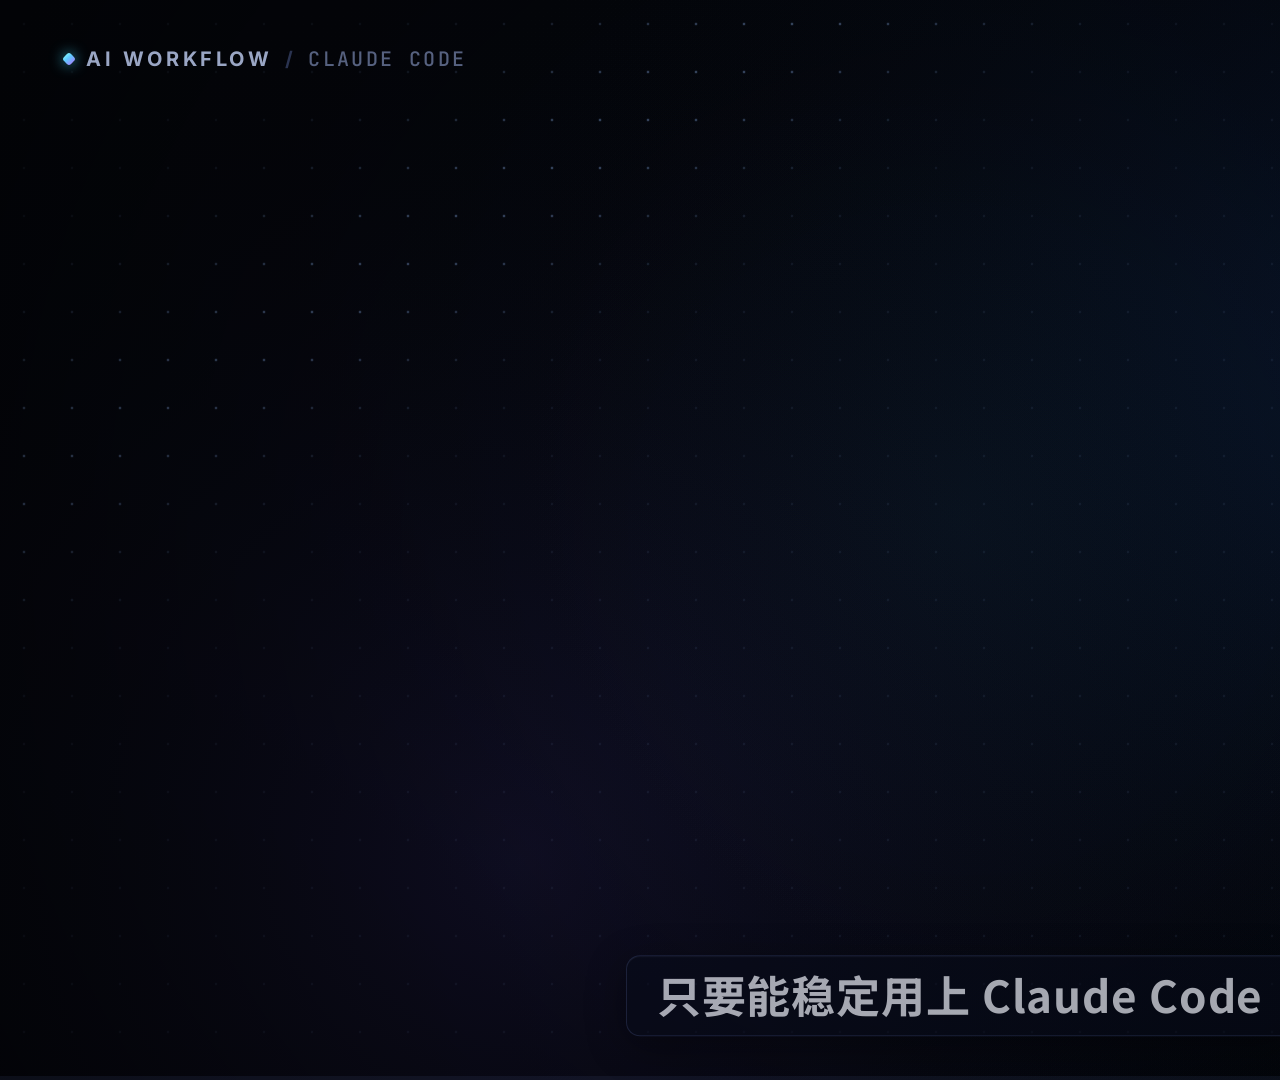
<file: src/index.html>
<!doctype html>
<html lang="zh-CN">
<head>
<meta charset="utf-8">
<title>Claude Code 视频</title>
<link rel="stylesheet" href="../assets/fonts/noto-sans-sc-400.css">
<link rel="stylesheet" href="../assets/fonts/noto-sans-sc-500.css">
<link rel="stylesheet" href="../assets/fonts/noto-sans-sc-700.css">
<link rel="stylesheet" href="../assets/fonts/noto-sans-sc-900.css">
<link rel="stylesheet" href="../assets/fonts/inter-500.css">
<link rel="stylesheet" href="../assets/fonts/inter-700.css">
<link rel="stylesheet" href="../assets/fonts/inter-900.css">
<link rel="stylesheet" href="../assets/fonts/jetbrains-mono-400.css">
<link rel="stylesheet" href="../assets/fonts/jetbrains-mono-500.css">
<link rel="stylesheet" href="../assets/fonts/jetbrains-mono-700.css">
<link rel="stylesheet" href="style.css">
</head>
<body>
<div id="stage">
  <canvas id="bg" width="1920" height="1080"></canvas>
  <div id="scenes"></div>
  <div id="hud">
    <div class="brand"><span class="dot"></span>AI WORKFLOW<span class="sep">/</span><span class="mono">CLAUDE CODE</span></div>
    <div class="chapter"><span class="mono" id="chno">CH.01</span><span id="chname">认知差距</span></div>
    <div class="progress"><i id="prog"></i></div>
  </div>
  <div id="sub"><span id="subtext"></span></div>
</div>
<script src="timing.js"></script>
<script src="engine.js"></script>
<script src="scenes.js"></script>
<script>
  if (!location.search.includes('play')) ENGINE.init().then(() => { window.READY = true; });
</script>
</body>
</html>
</file>
<file: assets/fonts/noto-sans-sc-400.css>
/* noto-sans-sc-[4]-400-normal */
@font-face {
  font-family: 'Noto Sans SC';
  font-style: normal;
  font-display: swap;
  font-weight: 400;
  src: url(./files/noto-sans-sc-4-400-normal.woff2) format('woff2'), url(./files/noto-sans-sc-4-400-normal.woff) format('woff');
  unicode-range: U+1f1e9-1f1f5,U+1f1f7-1f1ff,U+1f21a,U+1f232,U+1f234-1f237,U+1f250-1f251,U+1f300,U+1f302-1f308,U+1f30a-1f311,U+1f315,U+1f319-1f320,U+1f324,U+1f327,U+1f32a,U+1f32c-1f32d,U+1f330-1f357,U+1f359-1f37e;
}

/* noto-sans-sc-[5]-400-normal */
@font-face {
  font-family: 'Noto Sans SC';
  font-style: normal;
  font-display: swap;
  font-weight: 400;
  src: url(./files/noto-sans-sc-5-400-normal.woff2) format('woff2'), url(./files/noto-sans-sc-5-400-normal.woff) format('woff');
  unicode-range: U+fee3,U+fef3,U+ff03-ff04,U+ff07,U+ff0a,U+ff17-ff19,U+ff1c-ff1d,U+ff20-ff3a,U+ff3c,U+ff3e-ff5b,U+ff5d,U+ff61-ff65,U+ff67-ff6a,U+ff6c,U+ff6f-ff78,U+ff7a-ff7d,U+ff80-ff84,U+ff86,U+ff89-ff8e,U+ff92,U+ff97-ff9b,U+ff9d-ff9f,U+ffe0-ffe4,U+ffe6,U+ffe9,U+ffeb,U+ffed,U+fffc,U+1f004,U+1f170-1f171,U+1f192-1f195,U+1f198-1f19a,U+1f1e6-1f1e8;
}

/* noto-sans-sc-[6]-400-normal */
@font-face {
  font-family: 'Noto Sans SC';
  font-style: normal;
  font-display: swap;
  font-weight: 400;
  src: url(./files/noto-sans-sc-6-400-normal.woff2) format('woff2'), url(./files/noto-sans-sc-6-400-normal.woff) format('woff');
  unicode-range: U+f0a7,U+f0b2,U+f0b7,U+f0c9,U+f0d8,U+f0da,U+f0dc-f0dd,U+f0e0,U+f0e6,U+f0eb,U+f0fc,U+f101,U+f104-f105,U+f107,U+f10b,U+f11b,U+f14b,U+f18a,U+f193,U+f1d6-f1d7,U+f244,U+f27a,U+f296,U+f2ae,U+f471,U+f4b3,U+f610-f611,U+f880-f881,U+f8ec,U+f8f5,U+f8ff,U+f901,U+f90a,U+f92c-f92d,U+f934,U+f937,U+f941,U+f965,U+f967,U+f969,U+f96b,U+f96f,U+f974,U+f978-f979,U+f97e,U+f981,U+f98a,U+f98e,U+f997,U+f99c,U+f9b2,U+f9b5,U+f9ba,U+f9be,U+f9ca,U+f9d0-f9d1,U+f9dd,U+f9e0-f9e1,U+f9e4,U+f9f7,U+fa00-fa01,U+fa08,U+fa0a,U+fa11,U+fb01-fb02,U+fdfc,U+fe0e,U+fe30-fe31,U+fe33-fe44,U+fe49-fe52,U+fe54-fe57,U+fe59-fe66,U+fe68-fe6b,U+fe8e,U+fe92-fe93,U+feae,U+feb8,U+fecb-fecc,U+fee0;
}

/* noto-sans-sc-[21]-400-normal */
@font-face {
  font-family: 'Noto Sans SC';
  font-style: normal;
  font-display: swap;
  font-weight: 400;
  src: url(./files/noto-sans-sc-21-400-normal.woff2) format('woff2'), url(./files/noto-sans-sc-21-400-normal.woff) format('woff');
  unicode-range: U+9f83,U+9f85-9f8d,U+9f90-9f91,U+9f94-9f96,U+9f98,U+9f9b-9f9c,U+9f9e,U+9fa0,U+9fa2,U+9ff0-9fff,U+a001,U+a007,U+a025,U+a046-a047,U+a057,U+a072,U+a078-a079,U+a083,U+a085,U+a100,U+a118,U+a132,U+a134,U+a1f4,U+a242,U+a4a6,U+a4aa,U+a4b0-a4b1,U+a4b3,U+a9c1-a9c2,U+ac00-ac01,U+ac04,U+ac08,U+ac10-ac11,U+ac13-ac16,U+ac19,U+ac1c-ac1d,U+ac24,U+ac70-ac71,U+ac74,U+ac77-ac78,U+ac80-ac81,U+ac83,U+ac8c,U+ac90,U+ac9f-aca0,U+aca8-aca9,U+acac,U+acb0,U+acbd,U+acc1,U+acc4,U+ace0-ace1,U+ace4,U+ace8,U+acf3,U+acf5,U+acfc-acfd,U+ad00,U+ad0c,U+ad11,U+ad1c,U+ad34,U+ad50,U+ad64,U+ad6c,U+ad70,U+ad74,U+ad7f,U+ad81,U+ad8c,U+adc0,U+adc8,U+addc,U+ade0,U+adf8-adf9,U+adfc,U+ae00,U+ae08-ae09,U+ae0b,U+ae30,U+ae34,U+ae38,U+ae40,U+ae4a,U+ae4c,U+ae54,U+ae68,U+aebc,U+aed8,U+af2c-af2d;
}

/* noto-sans-sc-[22]-400-normal */
@font-face {
  font-family: 'Noto Sans SC';
  font-style: normal;
  font-display: swap;
  font-weight: 400;
  src: url(./files/noto-sans-sc-22-400-normal.woff2) format('woff2'), url(./files/noto-sans-sc-22-400-normal.woff) format('woff');
  unicode-range: U+9e30-9e33,U+9e35-9e3b,U+9e3e,U+9e40-9e44,U+9e46-9e4e,U+9e51,U+9e53,U+9e55-9e58,U+9e5a-9e5c,U+9e5e-9e63,U+9e66-9e6e,U+9e71,U+9e73,U+9e75,U+9e78-9e79,U+9e7c-9e7e,U+9e82,U+9e86-9e88,U+9e8b-9e8c,U+9e90-9e91,U+9e93,U+9e95,U+9e97,U+9e9d,U+9ea4-9ea5,U+9ea9-9eaa,U+9eb4-9eb5,U+9eb8-9eba,U+9ebc-9ebf,U+9ec3,U+9ec9,U+9ecd,U+9ed0,U+9ed2-9ed3,U+9ed5-9ed6,U+9ed9,U+9edc-9edd,U+9edf-9ee0,U+9ee2,U+9ee5,U+9ee7-9eea,U+9eef,U+9ef1,U+9ef3-9ef4,U+9ef6,U+9ef9,U+9efb-9efc,U+9efe,U+9f0b,U+9f0d,U+9f10,U+9f14,U+9f17,U+9f19,U+9f22,U+9f29,U+9f2c,U+9f2f,U+9f31,U+9f37,U+9f39,U+9f3d-9f3e,U+9f41,U+9f4a-9f4b,U+9f51-9f52,U+9f61-9f63,U+9f66-9f67,U+9f80-9f81;
}

/* noto-sans-sc-[23]-400-normal */
@font-face {
  font-family: 'Noto Sans SC';
  font-style: normal;
  font-display: swap;
  font-weight: 400;
  src: url(./files/noto-sans-sc-23-400-normal.woff2) format('woff2'), url(./files/noto-sans-sc-23-400-normal.woff) format('woff');
  unicode-range: U+9c82-9c83,U+9c85-9c8c,U+9c8e-9c92,U+9c94-9c9b,U+9c9e-9ca3,U+9ca5-9ca7,U+9ca9,U+9cab,U+9cad-9cae,U+9cb1-9cb7,U+9cb9-9cbd,U+9cbf-9cc0,U+9cc3,U+9cc5-9cc7,U+9cc9-9cd1,U+9cd3-9cda,U+9cdc-9cdd,U+9cdf,U+9ce1-9ce3,U+9ce5,U+9ce9,U+9cee-9cef,U+9cf3-9cf4,U+9cf6,U+9cfc-9cfd,U+9d02,U+9d08-9d09,U+9d12,U+9d1b,U+9d1e,U+9d26,U+9d28,U+9d37,U+9d3b,U+9d3f,U+9d51,U+9d59,U+9d5c-9d5d,U+9d5f-9d61,U+9d6c,U+9d70,U+9d72,U+9d7a,U+9d7e,U+9d84,U+9d89,U+9d8f,U+9d92,U+9daf,U+9db4,U+9db8,U+9dbc,U+9dc4,U+9dc7,U+9dc9,U+9dd7,U+9ddf,U+9df2,U+9df9-9dfa,U+9e0a,U+9e11,U+9e1a,U+9e1e,U+9e20,U+9e22,U+9e28-9e2c,U+9e2e-9e2f;
}

/* noto-sans-sc-[24]-400-normal */
@font-face {
  font-family: 'Noto Sans SC';
  font-style: normal;
  font-display: swap;
  font-weight: 400;
  src: url(./files/noto-sans-sc-24-400-normal.woff2) format('woff2'), url(./files/noto-sans-sc-24-400-normal.woff) format('woff');
  unicode-range: U+9a80,U+9a83,U+9a85,U+9a88-9a8a,U+9a8d-9a8e,U+9a90,U+9a92-9a93,U+9a95-9a96,U+9a98-9a99,U+9a9b-9aa2,U+9aa5,U+9aa7,U+9aaf-9ab1,U+9ab5-9ab6,U+9ab9-9aba,U+9ac0-9ac4,U+9ac8,U+9acb-9acc,U+9ace-9acf,U+9ad1-9ad2,U+9ad9,U+9adf,U+9ae1,U+9ae3,U+9aea-9aeb,U+9aed-9aef,U+9af4,U+9af9,U+9afb,U+9b03-9b04,U+9b06,U+9b08,U+9b0d,U+9b0f-9b10,U+9b13,U+9b18,U+9b1a,U+9b1f,U+9b22-9b23,U+9b25,U+9b27-9b28,U+9b2a,U+9b2f,U+9b31-9b32,U+9b3b,U+9b43,U+9b46-9b49,U+9b4d-9b4e,U+9b51,U+9b56,U+9b58,U+9b5a,U+9b5c,U+9b5f,U+9b61-9b62,U+9b6f,U+9b77,U+9b80,U+9b88,U+9b8b,U+9b8e,U+9b91,U+9b9f-9ba0,U+9ba8,U+9baa-9bab,U+9bad-9bae,U+9bb0-9bb1,U+9bb8,U+9bc9-9bca,U+9bd3,U+9bd6,U+9bdb,U+9be8,U+9bf0-9bf1,U+9c02,U+9c10,U+9c15,U+9c24,U+9c2d,U+9c32,U+9c39,U+9c3b,U+9c40,U+9c47-9c49,U+9c53,U+9c57,U+9c64,U+9c72,U+9c77-9c78,U+9c7b,U+9c7f-9c80;
}

/* noto-sans-sc-[25]-400-normal */
@font-face {
  font-family: 'Noto Sans SC';
  font-style: normal;
  font-display: swap;
  font-weight: 400;
  src: url(./files/noto-sans-sc-25-400-normal.woff2) format('woff2'), url(./files/noto-sans-sc-25-400-normal.woff) format('woff');
  unicode-range: U+98dd,U+98e1-98e2,U+98e7-98ea,U+98ec,U+98ee-98ef,U+98f2,U+98f4,U+98fc-98fe,U+9903,U+9905,U+9908,U+990a,U+990c-990d,U+9913-9914,U+9918,U+991a-991b,U+991e,U+9921,U+9928,U+992c,U+992e,U+9935,U+9938-9939,U+993d-993e,U+9945,U+994b-994c,U+9951-9952,U+9954-9955,U+9957,U+995e,U+9963,U+9966-9969,U+996b-996c,U+996f,U+9974-9975,U+9977-9979,U+997d-997e,U+9980-9981,U+9983-9984,U+9987,U+998a-998b,U+998d-9991,U+9993-9995,U+9997-9998,U+99a5,U+99ab,U+99ad-99ae,U+99b1,U+99b3-99b4,U+99bc,U+99bf,U+99c1,U+99c3-99c6,U+99cc,U+99d0,U+99d2,U+99d5,U+99db,U+99dd,U+99e1,U+99ed,U+99f1,U+99ff,U+9a01,U+9a03-9a04,U+9a0e-9a0f,U+9a11-9a13,U+9a19,U+9a1b,U+9a28,U+9a2b,U+9a30,U+9a32,U+9a37,U+9a40,U+9a45,U+9a4a,U+9a4d-9a4e,U+9a52,U+9a55,U+9a57,U+9a5a-9a5b,U+9a5f,U+9a62,U+9a65,U+9a69,U+9a6b,U+9a6e,U+9a75,U+9a77-9a7a,U+9a7d;
}

/* noto-sans-sc-[26]-400-normal */
@font-face {
  font-family: 'Noto Sans SC';
  font-style: normal;
  font-display: swap;
  font-weight: 400;
  src: url(./files/noto-sans-sc-26-400-normal.woff2) format('woff2'), url(./files/noto-sans-sc-26-400-normal.woff) format('woff');
  unicode-range: U+975b-975c,U+9763,U+9765-9766,U+976c-976d,U+9773,U+9776,U+977a,U+977c,U+9784-9785,U+978e-978f,U+9791-9792,U+9794-9795,U+9798,U+979a,U+979e,U+97a3,U+97a5-97a6,U+97a8,U+97ab-97ac,U+97ae-97af,U+97b2,U+97b4,U+97c6,U+97cb-97cc,U+97d3,U+97d8,U+97dc,U+97e1,U+97ea-97eb,U+97ee,U+97fb,U+97fe-97ff,U+9801-9803,U+9805-9806,U+9808,U+980c,U+9810-9814,U+9817-9818,U+981e,U+9820-9821,U+9824,U+9828,U+982b-982d,U+9830,U+9834,U+9838-9839,U+983c,U+9846,U+984d-984f,U+9851-9852,U+9854-9855,U+9857-9858,U+985a-985b,U+9862-9863,U+9865,U+9867,U+986b,U+986f-9871,U+9877-9878,U+987c,U+9880,U+9883,U+9885,U+9889,U+988b-988f,U+9893-9895,U+9899-989b,U+989e-989f,U+98a1-98a2,U+98a5-98a7,U+98a9,U+98af,U+98b1,U+98b6,U+98ba,U+98be,U+98c3-98c4,U+98c6-98c8,U+98cf-98d6,U+98da-98db;
}

/* noto-sans-sc-[27]-400-normal */
@font-face {
  font-family: 'Noto Sans SC';
  font-style: normal;
  font-display: swap;
  font-weight: 400;
  src: url(./files/noto-sans-sc-27-400-normal.woff2) format('woff2'), url(./files/noto-sans-sc-27-400-normal.woff) format('woff');
  unicode-range: U+95c4-95ca,U+95cc-95cd,U+95d4-95d6,U+95d8,U+95e1-95e2,U+95e9,U+95f0-95f1,U+95f3,U+95f6,U+95fc,U+95fe-95ff,U+9602-9604,U+9606-960d,U+960f,U+9611-9613,U+9615-9617,U+9619-961b,U+961d,U+9621,U+9628,U+962f,U+963c-963e,U+9641-9642,U+9649,U+9654,U+965b-965f,U+9661,U+9663,U+9665,U+9667-9668,U+966c,U+9670,U+9672-9674,U+9678,U+967a,U+967d,U+9682,U+9685,U+9688,U+968a,U+968d-968e,U+9695,U+9697-9698,U+969e,U+96a0,U+96a3-96a4,U+96a8,U+96aa,U+96b0-96b1,U+96b3-96b4,U+96b7-96b9,U+96bb-96bd,U+96c9,U+96cb,U+96ce,U+96d1-96d2,U+96d6,U+96d9,U+96db-96dc,U+96de,U+96e0,U+96e3,U+96e9,U+96eb,U+96f0-96f2,U+96f9,U+96ff,U+9701-9702,U+9705,U+9708,U+970a,U+970e-970f,U+9711,U+9719,U+9727,U+972a,U+972d,U+9730,U+973d,U+9742,U+9744,U+9748-9749,U+9750-9751,U+975a;
}

/* noto-sans-sc-[28]-400-normal */
@font-face {
  font-family: 'Noto Sans SC';
  font-style: normal;
  font-display: swap;
  font-weight: 400;
  src: url(./files/noto-sans-sc-28-400-normal.woff2) format('woff2'), url(./files/noto-sans-sc-28-400-normal.woff) format('woff');
  unicode-range: U+94f5,U+94f7,U+94f9,U+94fb-94fd,U+94ff,U+9503-9504,U+9506-9507,U+9509-950a,U+950d-950f,U+9511-9518,U+951a-9520,U+9522,U+9528-952d,U+9530-953a,U+953c-953f,U+9543-9546,U+9548-9550,U+9552-9555,U+9557-955b,U+955d-9568,U+956a-956d,U+9570-9574,U+9583,U+9586,U+9589,U+958e-958f,U+9591-9592,U+9594,U+9598-9599,U+959e-95a0,U+95a2-95a6,U+95a8-95b2,U+95b4,U+95b8-95c3;
}

/* noto-sans-sc-[29]-400-normal */
@font-face {
  font-family: 'Noto Sans SC';
  font-style: normal;
  font-display: swap;
  font-weight: 400;
  src: url(./files/noto-sans-sc-29-400-normal.woff2) format('woff2'), url(./files/noto-sans-sc-29-400-normal.woff) format('woff');
  unicode-range: U+941c-942b,U+942d-942e,U+9432-9433,U+9435,U+9438,U+943a,U+943e,U+9444,U+944a,U+9451-9452,U+945a,U+9462-9463,U+9465,U+9470-9487,U+948a-9492,U+9494-9498,U+949a,U+949c-949d,U+94a1,U+94a3-94a4,U+94a8,U+94aa-94ad,U+94af,U+94b2,U+94b4-94ba,U+94bc-94c0,U+94c4,U+94c6-94db,U+94de-94ec,U+94ee-94f1,U+94f3;
}

/* noto-sans-sc-[30]-400-normal */
@font-face {
  font-family: 'Noto Sans SC';
  font-style: normal;
  font-display: swap;
  font-weight: 400;
  src: url(./files/noto-sans-sc-30-400-normal.woff2) format('woff2'), url(./files/noto-sans-sc-30-400-normal.woff) format('woff');
  unicode-range: U+92ec-92ed,U+92f0,U+92f3,U+92f8,U+92fc,U+9304,U+9306,U+9310,U+9312,U+9315,U+9318,U+931a,U+931e,U+9320-9322,U+9324,U+9326-9329,U+932b-932c,U+932f,U+9331-9332,U+9335-9336,U+933e,U+9340-9341,U+934a-9360,U+9362-9363,U+9365-936b,U+936e,U+9375,U+937e,U+9382,U+938a,U+938c,U+938f,U+9393-9394,U+9396-9397,U+939a,U+93a2,U+93a7,U+93ac-93cd,U+93d0-93d1,U+93d6-93d8,U+93de-93df,U+93e1-93e2,U+93e4,U+93f8,U+93fb,U+93fd,U+940e-941a;
}

/* noto-sans-sc-[31]-400-normal */
@font-face {
  font-family: 'Noto Sans SC';
  font-style: normal;
  font-display: swap;
  font-weight: 400;
  src: url(./files/noto-sans-sc-31-400-normal.woff2) format('woff2'), url(./files/noto-sans-sc-31-400-normal.woff) format('woff');
  unicode-range: U+9163-9164,U+9169,U+9170,U+9172,U+9174,U+9179-917a,U+917d-917e,U+9182-9183,U+9185,U+918c-918d,U+9190-9191,U+919a,U+919c,U+91a1-91a4,U+91a8,U+91aa-91af,U+91b4-91b5,U+91b8,U+91ba,U+91be,U+91c0-91c1,U+91c6,U+91c8,U+91cb,U+91d0,U+91d2,U+91d7-91d8,U+91dd,U+91e3,U+91e6-91e7,U+91ed,U+91f0,U+91f5,U+91f9,U+9200,U+9205,U+9207-920a,U+920d-920e,U+9210,U+9214-9215,U+921c,U+921e,U+9221,U+9223-9227,U+9229-922a,U+922d,U+9234-9235,U+9237,U+9239-923a,U+923c-9240,U+9244-9246,U+9249,U+924e-924f,U+9251,U+9253,U+9257,U+925b,U+925e,U+9262,U+9264-9266,U+9268,U+926c,U+926f,U+9271,U+927b,U+927e,U+9280,U+9283,U+9285-928a,U+928e,U+9291,U+9293,U+9296,U+9298,U+929c-929d,U+92a8,U+92ab-92ae,U+92b3,U+92b6-92b7,U+92b9,U+92c1,U+92c5-92c6,U+92c8,U+92cc,U+92d0,U+92d2,U+92e4,U+92ea;
}

/* noto-sans-sc-[32]-400-normal */
@font-face {
  font-family: 'Noto Sans SC';
  font-style: normal;
  font-display: swap;
  font-weight: 400;
  src: url(./files/noto-sans-sc-32-400-normal.woff2) format('woff2'), url(./files/noto-sans-sc-32-400-normal.woff) format('woff');
  unicode-range: U+9004,U+900b,U+9011,U+9015-9016,U+901e,U+9021,U+9026,U+902d,U+902f,U+9031,U+9035-9036,U+9039-903a,U+9041,U+9044-9046,U+904a,U+904f-9052,U+9054-9055,U+9058-9059,U+905b-905e,U+9060-9062,U+9068-9069,U+906f,U+9072,U+9074,U+9076-907a,U+907c-907d,U+9081,U+9083,U+9085,U+9087-908b,U+908f,U+9095,U+9097,U+9099-909b,U+909d,U+90a0-90a1,U+90a8-90a9,U+90ac,U+90b0,U+90b2-90b4,U+90b6,U+90b8,U+90ba,U+90bd-90be,U+90c3-90c5,U+90c7-90c8,U+90cf-90d0,U+90d3,U+90d5,U+90d7,U+90da-90dc,U+90de,U+90e2,U+90e4,U+90e6-90e7,U+90ea-90eb,U+90ef,U+90f4-90f5,U+90f7,U+90fe-9100,U+9104,U+9109,U+910c,U+9112,U+9114-9115,U+9118,U+911c,U+911e,U+9120,U+9122-9123,U+9127,U+912d,U+912f-9132,U+9139-913a,U+9143,U+9146,U+9149-914a,U+914c,U+914e-9150,U+9154,U+9157,U+915a,U+915d-915e,U+9161-9162;
}

/* noto-sans-sc-[33]-400-normal */
@font-face {
  font-family: 'Noto Sans SC';
  font-style: normal;
  font-display: swap;
  font-weight: 400;
  src: url(./files/noto-sans-sc-33-400-normal.woff2) format('woff2'), url(./files/noto-sans-sc-33-400-normal.woff) format('woff');
  unicode-range: U+8e41-8e42,U+8e47,U+8e49-8e4b,U+8e50-8e53,U+8e59-8e5a,U+8e5f-8e60,U+8e64,U+8e69,U+8e6c,U+8e70,U+8e74,U+8e76,U+8e7a-8e7c,U+8e7f,U+8e84-8e85,U+8e87,U+8e89,U+8e8b,U+8e8d,U+8e8f-8e90,U+8e94,U+8e99,U+8e9c,U+8e9e,U+8eaa,U+8eac,U+8eb0,U+8eb6,U+8ec0,U+8ec6,U+8eca-8ece,U+8ed2,U+8eda,U+8edf,U+8ee2,U+8eeb,U+8ef8,U+8efb-8efe,U+8f03,U+8f09,U+8f0b,U+8f12-8f15,U+8f1b,U+8f1d,U+8f1f,U+8f29-8f2a,U+8f2f,U+8f36,U+8f38,U+8f3b,U+8f3e-8f3f,U+8f44-8f45,U+8f49,U+8f4d-8f4e,U+8f5f,U+8f6b,U+8f6d,U+8f71-8f73,U+8f75-8f76,U+8f78-8f7a,U+8f7c,U+8f7e,U+8f81-8f82,U+8f84,U+8f87,U+8f8a-8f8b,U+8f8d-8f8f,U+8f94-8f95,U+8f97-8f9a,U+8fa6,U+8fad-8faf,U+8fb2,U+8fb5-8fb7,U+8fba-8fbc,U+8fbf,U+8fc2,U+8fcb,U+8fcd,U+8fd3,U+8fd5,U+8fd7,U+8fda,U+8fe2-8fe5,U+8fe8-8fe9,U+8fee,U+8ff3-8ff4,U+8ff8,U+8ffa;
}

/* noto-sans-sc-[34]-400-normal */
@font-face {
  font-family: 'Noto Sans SC';
  font-style: normal;
  font-display: swap;
  font-weight: 400;
  src: url(./files/noto-sans-sc-34-400-normal.woff2) format('woff2'), url(./files/noto-sans-sc-34-400-normal.woff) format('woff');
  unicode-range: U+8cbd,U+8cbf-8cc4,U+8cc7-8cc8,U+8cca,U+8ccd,U+8cd1,U+8cd3,U+8cdb-8cdc,U+8cde,U+8ce0,U+8ce2-8ce4,U+8ce6-8ce8,U+8cea,U+8ced,U+8cf4,U+8cf8,U+8cfa,U+8cfc-8cfd,U+8d04-8d05,U+8d07-8d08,U+8d0a,U+8d0d,U+8d0f,U+8d13-8d14,U+8d16,U+8d1b,U+8d20,U+8d30,U+8d32-8d33,U+8d36,U+8d3b,U+8d3d,U+8d40,U+8d42-8d43,U+8d45-8d46,U+8d48-8d4a,U+8d4d,U+8d51,U+8d53,U+8d55,U+8d59,U+8d5c-8d5d,U+8d5f,U+8d61,U+8d66-8d67,U+8d6a,U+8d6d,U+8d71,U+8d73,U+8d84,U+8d90-8d91,U+8d94-8d95,U+8d99,U+8da8,U+8daf,U+8db1,U+8db5,U+8db8,U+8dba,U+8dbc,U+8dbf,U+8dc2,U+8dc4,U+8dc6,U+8dcb,U+8dce-8dcf,U+8dd6-8dd7,U+8dda-8ddb,U+8dde,U+8de1,U+8de3-8de4,U+8de9,U+8deb-8dec,U+8df0-8df1,U+8df6-8dfd,U+8e05,U+8e07,U+8e09-8e0a,U+8e0c,U+8e0e,U+8e10,U+8e14,U+8e1d-8e1f,U+8e23,U+8e26,U+8e2b-8e31,U+8e34-8e35,U+8e39-8e3a,U+8e3d,U+8e40;
}

/* noto-sans-sc-[35]-400-normal */
@font-face {
  font-family: 'Noto Sans SC';
  font-style: normal;
  font-display: swap;
  font-weight: 400;
  src: url(./files/noto-sans-sc-35-400-normal.woff2) format('woff2'), url(./files/noto-sans-sc-35-400-normal.woff) format('woff');
  unicode-range: U+8b80,U+8b83,U+8b8a,U+8b8c,U+8b90,U+8b93,U+8b99-8b9a,U+8ba0,U+8ba3,U+8ba5-8ba7,U+8baa-8bac,U+8bb4-8bb5,U+8bb7,U+8bb9,U+8bc2-8bc3,U+8bc5,U+8bcb-8bcc,U+8bce-8bd0,U+8bd2-8bd4,U+8bd6,U+8bd8-8bd9,U+8bdc,U+8bdf,U+8be3-8be4,U+8be7-8be9,U+8beb-8bec,U+8bee,U+8bf0,U+8bf2-8bf3,U+8bf6,U+8bf9,U+8bfc-8bfd,U+8bff-8c00,U+8c02,U+8c04,U+8c06-8c07,U+8c0c,U+8c0f,U+8c11-8c12,U+8c14-8c1b,U+8c1d-8c21,U+8c24-8c25,U+8c27,U+8c2a-8c2c,U+8c2e-8c30,U+8c32-8c36,U+8c3f,U+8c47-8c4c,U+8c4e-8c50,U+8c54-8c56,U+8c62,U+8c68,U+8c6c,U+8c73,U+8c78,U+8c7a,U+8c82,U+8c85,U+8c89-8c8a,U+8c8d-8c8e,U+8c90,U+8c93-8c94,U+8c98,U+8c9d-8c9e,U+8ca0-8ca2,U+8ca7-8cac,U+8caf-8cb0,U+8cb3-8cb4,U+8cb6-8cb9,U+8cbb-8cbc;
}

/* noto-sans-sc-[36]-400-normal */
@font-face {
  font-family: 'Noto Sans SC';
  font-style: normal;
  font-display: swap;
  font-weight: 400;
  src: url(./files/noto-sans-sc-36-400-normal.woff2) format('woff2'), url(./files/noto-sans-sc-36-400-normal.woff) format('woff');
  unicode-range: U+8a15-8a18,U+8a1a-8a1b,U+8a1d,U+8a1f,U+8a22-8a23,U+8a25,U+8a2b,U+8a2d,U+8a31,U+8a33-8a34,U+8a36-8a38,U+8a3a,U+8a3c,U+8a3e,U+8a40-8a41,U+8a46,U+8a48,U+8a50,U+8a52,U+8a54-8a55,U+8a58,U+8a5b,U+8a5d-8a63,U+8a66,U+8a69-8a6b,U+8a6d-8a6e,U+8a70,U+8a72-8a73,U+8a7a,U+8a85,U+8a87,U+8a8a,U+8a8c-8a8d,U+8a90-8a92,U+8a95,U+8a98,U+8aa0-8aa1,U+8aa3-8aa6,U+8aa8-8aa9,U+8aac-8aae,U+8ab0,U+8ab2,U+8ab8-8ab9,U+8abc,U+8abe-8abf,U+8ac7,U+8acf,U+8ad2,U+8ad6-8ad7,U+8adb-8adc,U+8adf,U+8ae1,U+8ae6-8ae8,U+8aeb,U+8aed-8aee,U+8af1,U+8af3-8af4,U+8af7-8af8,U+8afa,U+8afe,U+8b00-8b02,U+8b07,U+8b0a,U+8b0c,U+8b0e,U+8b10,U+8b17,U+8b19,U+8b1b,U+8b1d,U+8b20-8b21,U+8b26,U+8b28,U+8b2c,U+8b33,U+8b39,U+8b3e-8b3f,U+8b41,U+8b45,U+8b49,U+8b4c,U+8b4f,U+8b57-8b58,U+8b5a,U+8b5c,U+8b5e,U+8b60,U+8b6c,U+8b6f-8b70,U+8b72,U+8b74,U+8b77,U+8b7d;
}

/* noto-sans-sc-[37]-400-normal */
@font-face {
  font-family: 'Noto Sans SC';
  font-style: normal;
  font-display: swap;
  font-weight: 400;
  src: url(./files/noto-sans-sc-37-400-normal.woff2) format('woff2'), url(./files/noto-sans-sc-37-400-normal.woff) format('woff');
  unicode-range: U+8882,U+8884-8886,U+8888,U+888f,U+8892-8893,U+889b,U+88a2,U+88a4,U+88a6,U+88a8,U+88aa,U+88ae,U+88b1,U+88b4,U+88b7,U+88bc,U+88c0,U+88c6-88c9,U+88ce-88cf,U+88d1-88d3,U+88d8,U+88db-88dd,U+88df,U+88e1-88e3,U+88e5,U+88e8,U+88ec,U+88f0-88f1,U+88f3-88f4,U+88fc-88fe,U+8900,U+8902,U+8906-8907,U+8909-890c,U+8912-8915,U+8918-891b,U+8921,U+8925,U+892b,U+8930,U+8932,U+8934,U+8936,U+893b,U+893d,U+8941,U+894c,U+8955-8956,U+8959,U+895c,U+895e-8960,U+8966,U+896a,U+896c,U+896f-8970,U+8972,U+897b,U+897e,U+8980,U+8983,U+8985,U+8987-8988,U+898c,U+898f,U+8993,U+8997,U+899a,U+89a1,U+89a7,U+89a9-89aa,U+89b2-89b3,U+89b7,U+89c0,U+89c7,U+89ca-89cc,U+89ce-89d1,U+89d6,U+89da,U+89dc,U+89de,U+89e5,U+89e7,U+89eb,U+89ef,U+89f1,U+89f3-89f4,U+89f8,U+89ff,U+8a01-8a03,U+8a07-8a0a,U+8a0e-8a0f,U+8a13;
}

/* noto-sans-sc-[38]-400-normal */
@font-face {
  font-family: 'Noto Sans SC';
  font-style: normal;
  font-display: swap;
  font-weight: 400;
  src: url(./files/noto-sans-sc-38-400-normal.woff2) format('woff2'), url(./files/noto-sans-sc-38-400-normal.woff) format('woff');
  unicode-range: U+86f4,U+86f8-86f9,U+86fb,U+86fe,U+8703,U+8706-870a,U+870d,U+8711-8713,U+871a,U+871e,U+8722-8723,U+8725,U+8729,U+872e,U+8731,U+8734,U+8737,U+873a-873b,U+873e-8740,U+8742,U+8747-8748,U+8753,U+8755,U+8757-8758,U+875d,U+875f,U+8762-8766,U+8768,U+876e,U+8770,U+8772,U+8775,U+8778,U+877b-877e,U+8782,U+8785,U+8788,U+878b,U+8793,U+8797,U+879a,U+879e-87a0,U+87a2-87a3,U+87a8,U+87ab-87ad,U+87af,U+87b3,U+87b5,U+87bd,U+87c0,U+87c4,U+87c6,U+87ca-87cb,U+87d1-87d2,U+87db-87dc,U+87de,U+87e0,U+87e5,U+87ea,U+87ec,U+87ee,U+87f2-87f3,U+87fb,U+87fd-87fe,U+8802-8803,U+8805,U+880a-880b,U+880d,U+8813-8816,U+8819,U+881b,U+881f,U+8821,U+8823,U+8831-8832,U+8835-8836,U+8839,U+883b-883c,U+8844,U+8846,U+884a,U+884e,U+8852-8853,U+8855,U+8859,U+885b,U+885d-885e,U+8862,U+8864,U+8869-886a,U+886e-886f,U+8872,U+8879,U+887d-887f;
}

/* noto-sans-sc-[39]-400-normal */
@font-face {
  font-family: 'Noto Sans SC';
  font-style: normal;
  font-display: swap;
  font-weight: 400;
  src: url(./files/noto-sans-sc-39-400-normal.woff2) format('woff2'), url(./files/noto-sans-sc-39-400-normal.woff) format('woff');
  unicode-range: U+8548,U+854e,U+8553,U+8556-8557,U+8559,U+855e,U+8561,U+8564-8565,U+8568-856a,U+856d,U+856f-8570,U+8572,U+8576,U+8579-857b,U+8580,U+8585-8586,U+8588,U+858a,U+858f,U+8591,U+8594,U+8599,U+859c,U+85a2,U+85a4,U+85a6,U+85a8-85a9,U+85ab-85ac,U+85ae,U+85b7-85b9,U+85be,U+85c1,U+85c7,U+85cd,U+85d0,U+85d3,U+85d5,U+85dc-85dd,U+85df-85e0,U+85e5-85e6,U+85e8-85ea,U+85f4,U+85f9,U+85fe-85ff,U+8602,U+8605-8607,U+860a-860b,U+8616,U+8618,U+861a,U+8627,U+8629,U+862d,U+8638,U+863c,U+863f,U+864d,U+864f,U+8652-8655,U+865b-865c,U+865f,U+8662,U+8667,U+866c,U+866e,U+8671,U+8675,U+867a-867c,U+867f,U+868b,U+868d,U+8693,U+869c-869d,U+86a1,U+86a3-86a4,U+86a7-86a9,U+86ac,U+86af-86b1,U+86b4-86b6,U+86ba,U+86c0,U+86c4,U+86c6,U+86c9-86ca,U+86cd-86d1,U+86d4,U+86d8,U+86de-86df,U+86e4,U+86e6,U+86e9,U+86ed,U+86ef-86f3;
}

/* noto-sans-sc-[40]-400-normal */
@font-face {
  font-family: 'Noto Sans SC';
  font-style: normal;
  font-display: swap;
  font-weight: 400;
  src: url(./files/noto-sans-sc-40-400-normal.woff2) format('woff2'), url(./files/noto-sans-sc-40-400-normal.woff) format('woff');
  unicode-range: U+83c5,U+83c8-83c9,U+83cb,U+83d1,U+83d3-83d6,U+83d8,U+83db,U+83dd,U+83df,U+83e1,U+83e5,U+83ea-83eb,U+83f0,U+83f4,U+83f8-83f9,U+83fb,U+83fd,U+83ff,U+8401,U+8406,U+840a-840b,U+840f,U+8411,U+8418,U+841c,U+8420,U+8422-8424,U+8426,U+8429,U+842c,U+8438-8439,U+843b-843c,U+843f,U+8446-8447,U+8449,U+844e,U+8451-8452,U+8456,U+8459-845a,U+845c,U+8462,U+8466,U+846d,U+846f-8470,U+8473,U+8476-8478,U+847a,U+847d,U+8484-8485,U+8487,U+8489,U+848c,U+848e,U+8490,U+8493-8494,U+8497,U+849b,U+849e-849f,U+84a1,U+84a5,U+84a8,U+84af,U+84b4,U+84b9-84bf,U+84c1-84c2,U+84c5-84c7,U+84ca-84cb,U+84cd,U+84d0-84d1,U+84d3,U+84d6,U+84df-84e0,U+84e2-84e3,U+84e5-84e7,U+84ee,U+84f3,U+84f6,U+84fa,U+84fc,U+84ff-8500,U+850c,U+8511,U+8514-8515,U+8517-8518,U+851f,U+8523,U+8525-8526,U+8529,U+852b,U+852d,U+8532,U+8534-8535,U+8538-853a,U+853c,U+8543,U+8545;
}

/* noto-sans-sc-[41]-400-normal */
@font-face {
  font-family: 'Noto Sans SC';
  font-style: normal;
  font-display: swap;
  font-weight: 400;
  src: url(./files/noto-sans-sc-41-400-normal.woff2) format('woff2'), url(./files/noto-sans-sc-41-400-normal.woff) format('woff');
  unicode-range: U+82bc,U+82be,U+82c0-82c2,U+82c4-82c8,U+82ca-82cc,U+82ce,U+82d0,U+82d2-82d3,U+82d5-82d6,U+82d8-82d9,U+82dc-82de,U+82e0-82e4,U+82e7,U+82e9-82eb,U+82ed-82ee,U+82f3-82f4,U+82f7-82f8,U+82fa-8301,U+8306-8308,U+830c-830d,U+830f,U+8311,U+8313-8315,U+8318,U+831a-831b,U+831d,U+8324,U+8327,U+832a,U+832c-832d,U+832f,U+8331-8334,U+833a-833c,U+8340,U+8343-8345,U+8347-8348,U+834a,U+834c,U+834f,U+8351,U+8356,U+8358-835c,U+835e,U+8360,U+8364-8366,U+8368-836a,U+836c-836e,U+8373,U+8378,U+837b-837d,U+837f-8380,U+8382,U+8388,U+838a-838b,U+8392,U+8394,U+8396,U+8398-8399,U+839b-839c,U+83a0,U+83a2-83a3,U+83a8-83aa,U+83ae-83b0,U+83b3-83b4,U+83b6,U+83b8,U+83ba,U+83bc-83bd,U+83bf-83c0,U+83c2;
}

/* noto-sans-sc-[42]-400-normal */
@font-face {
  font-family: 'Noto Sans SC';
  font-style: normal;
  font-display: swap;
  font-weight: 400;
  src: url(./files/noto-sans-sc-42-400-normal.woff2) format('woff2'), url(./files/noto-sans-sc-42-400-normal.woff) format('woff');
  unicode-range: U+8166-8169,U+816b,U+816d,U+8171,U+8173-8174,U+8178,U+817c-817d,U+8182,U+8188,U+8191,U+8198-819b,U+81a0,U+81a3,U+81a5-81a6,U+81a9,U+81b6,U+81ba-81bb,U+81bd,U+81bf,U+81c1,U+81c3,U+81c6,U+81c9-81ca,U+81cc-81cd,U+81d1,U+81d3-81d4,U+81d8,U+81db-81dc,U+81de-81df,U+81e5,U+81e7-81e9,U+81eb-81ec,U+81ee-81ef,U+81f5,U+81f8,U+81fa,U+81fc,U+81fe,U+8200-8202,U+8204,U+8208-820a,U+820e-8210,U+8216-8218,U+821b-821c,U+8221-8224,U+8226-8228,U+822b,U+822d,U+822f,U+8232-8234,U+8237-8238,U+823a-823b,U+823e,U+8244,U+8249,U+824b,U+824f,U+8259-825a,U+825f,U+8266,U+8268,U+826e,U+8271,U+8276-8279,U+827d,U+827f,U+8283-8284,U+8288-828a,U+828d-8291,U+8293-8294,U+8296-8298,U+829f-82a1,U+82a3-82a4,U+82a7-82ab,U+82ae,U+82b0,U+82b2,U+82b4-82b6;
}

/* noto-sans-sc-[43]-400-normal */
@font-face {
  font-family: 'Noto Sans SC';
  font-style: normal;
  font-display: swap;
  font-weight: 400;
  src: url(./files/noto-sans-sc-43-400-normal.woff2) format('woff2'), url(./files/noto-sans-sc-43-400-normal.woff) format('woff');
  unicode-range: U+8016,U+8018-8019,U+801c,U+801e,U+8026-802a,U+8031,U+8034-8035,U+8037,U+8043,U+804b,U+804d,U+8052,U+8056,U+8059,U+805e,U+8061,U+8068-8069,U+806e-8074,U+8076-8078,U+807c-8080,U+8082,U+8084-8085,U+8088,U+808f,U+8093,U+809c,U+809f,U+80ab,U+80ad-80ae,U+80b1,U+80b6-80b8,U+80bc-80bd,U+80c2,U+80c4,U+80ca,U+80cd,U+80d1,U+80d4,U+80d7,U+80d9-80db,U+80dd,U+80e0,U+80e4-80e5,U+80e7-80ed,U+80ef-80f1,U+80f3-80f4,U+80fc,U+8101,U+8104-8105,U+8107-8108,U+810c-810e,U+8112-8115,U+8117-8119,U+811b-811f,U+8121-8130,U+8132-8134,U+8137,U+8139,U+813f-8140,U+8142,U+8146,U+8148,U+814d-814e,U+8151,U+8153,U+8158-815a,U+815e,U+8160;
}

/* noto-sans-sc-[44]-400-normal */
@font-face {
  font-family: 'Noto Sans SC';
  font-style: normal;
  font-display: swap;
  font-weight: 400;
  src: url(./files/noto-sans-sc-44-400-normal.woff2) format('woff2'), url(./files/noto-sans-sc-44-400-normal.woff) format('woff');
  unicode-range: U+7ef0-7ef2,U+7ef6,U+7efa-7efb,U+7efe,U+7f01-7f04,U+7f08,U+7f0a-7f12,U+7f17,U+7f19,U+7f1b-7f1c,U+7f1f,U+7f21-7f23,U+7f25-7f28,U+7f2a-7f33,U+7f35-7f37,U+7f3d,U+7f42,U+7f44-7f45,U+7f4c-7f4d,U+7f52,U+7f54,U+7f58-7f59,U+7f5d,U+7f5f-7f61,U+7f63,U+7f65,U+7f68,U+7f70-7f71,U+7f73-7f75,U+7f77,U+7f79,U+7f7d-7f7e,U+7f85-7f86,U+7f88-7f89,U+7f8b-7f8c,U+7f90-7f91,U+7f94-7f96,U+7f98-7f9b,U+7f9d,U+7f9f,U+7fa3,U+7fa7-7fa9,U+7fac-7fb2,U+7fb4,U+7fb6,U+7fb8,U+7fbc,U+7fbf-7fc0,U+7fc3,U+7fca,U+7fcc,U+7fce,U+7fd2,U+7fd5,U+7fd9-7fdb,U+7fdf,U+7fe3,U+7fe5-7fe7,U+7fe9,U+7feb-7fec,U+7fee-7fef,U+7ff1,U+7ff3-7ff4,U+7ff9-7ffa,U+7ffe,U+8004,U+8006,U+800b,U+800e,U+8011-8012,U+8014;
}

/* noto-sans-sc-[45]-400-normal */
@font-face {
  font-family: 'Noto Sans SC';
  font-style: normal;
  font-display: swap;
  font-weight: 400;
  src: url(./files/noto-sans-sc-45-400-normal.woff2) format('woff2'), url(./files/noto-sans-sc-45-400-normal.woff) format('woff');
  unicode-range: U+7dd2,U+7dd4,U+7dd6-7dd8,U+7dda-7de0,U+7de2-7de6,U+7de8-7ded,U+7def,U+7df1-7df5,U+7df7,U+7df9,U+7dfb-7dfc,U+7dfe-7e02,U+7e04,U+7e08-7e0b,U+7e12,U+7e1b,U+7e1e,U+7e20,U+7e22-7e23,U+7e26,U+7e29,U+7e2b,U+7e2e-7e2f,U+7e31,U+7e37,U+7e39-7e3e,U+7e40,U+7e43-7e44,U+7e46-7e47,U+7e4a-7e4b,U+7e4d-7e4e,U+7e51,U+7e54-7e56,U+7e58-7e5b,U+7e5d-7e5e,U+7e61,U+7e66-7e67,U+7e69-7e6b,U+7e6d,U+7e70,U+7e73,U+7e77,U+7e79,U+7e7b-7e7d,U+7e81-7e82,U+7e8c-7e8d,U+7e8f,U+7e92-7e94,U+7e96,U+7e98,U+7e9a-7e9c,U+7e9e-7e9f,U+7ea1,U+7ea3,U+7ea5,U+7ea8-7ea9,U+7eab,U+7ead-7eae,U+7eb0,U+7ebb,U+7ebe,U+7ec0-7ec2,U+7ec9,U+7ecb-7ecc,U+7ed0,U+7ed4,U+7ed7,U+7edb,U+7ee0-7ee2,U+7ee5-7ee6,U+7ee8,U+7eeb;
}

/* noto-sans-sc-[46]-400-normal */
@font-face {
  font-family: 'Noto Sans SC';
  font-style: normal;
  font-display: swap;
  font-weight: 400;
  src: url(./files/noto-sans-sc-46-400-normal.woff2) format('woff2'), url(./files/noto-sans-sc-46-400-normal.woff) format('woff');
  unicode-range: U+7ce8,U+7cec,U+7cf0,U+7cf5-7cf9,U+7cfc,U+7cfe,U+7d00,U+7d04-7d0b,U+7d0d,U+7d10-7d14,U+7d17-7d19,U+7d1b-7d1f,U+7d21,U+7d24-7d26,U+7d28-7d2a,U+7d2c-7d2e,U+7d30-7d31,U+7d33,U+7d35-7d36,U+7d38-7d3a,U+7d40,U+7d42-7d44,U+7d46,U+7d4b-7d4c,U+7d4f,U+7d51,U+7d54-7d56,U+7d58,U+7d5b-7d5c,U+7d5e,U+7d61-7d63,U+7d66,U+7d68,U+7d6a-7d6c,U+7d6f,U+7d71-7d73,U+7d75-7d77,U+7d79-7d7a,U+7d7e,U+7d81,U+7d84-7d8b,U+7d8d,U+7d8f,U+7d91,U+7d94,U+7d96,U+7d98-7d9a,U+7d9c-7da0,U+7da2,U+7da6,U+7daa-7db1,U+7db4-7db8,U+7dba-7dbf,U+7dc1,U+7dc4,U+7dc7-7dc8,U+7dca-7dcd,U+7dcf,U+7dd1;
}

/* noto-sans-sc-[47]-400-normal */
@font-face {
  font-family: 'Noto Sans SC';
  font-style: normal;
  font-display: swap;
  font-weight: 400;
  src: url(./files/noto-sans-sc-47-400-normal.woff2) format('woff2'), url(./files/noto-sans-sc-47-400-normal.woff) format('woff');
  unicode-range: U+7bd3-7bd4,U+7bd9-7bda,U+7bdd,U+7be0-7be1,U+7be4-7be6,U+7be9-7bea,U+7bef,U+7bf4,U+7bf6,U+7bfc,U+7bfe,U+7c01,U+7c03,U+7c07-7c08,U+7c0a-7c0d,U+7c0f,U+7c11,U+7c15-7c16,U+7c19,U+7c1e-7c21,U+7c23-7c24,U+7c26,U+7c28-7c33,U+7c35,U+7c37-7c3b,U+7c3d-7c3e,U+7c40-7c41,U+7c43,U+7c47-7c48,U+7c4c,U+7c50,U+7c53-7c54,U+7c59,U+7c5f-7c60,U+7c63-7c65,U+7c6c,U+7c6e,U+7c72,U+7c74,U+7c79-7c7a,U+7c7c,U+7c81-7c82,U+7c84-7c85,U+7c88,U+7c8a-7c91,U+7c93-7c96,U+7c99,U+7c9b-7c9e,U+7ca0-7ca2,U+7ca6-7ca9,U+7cac,U+7caf-7cb3,U+7cb5-7cb7,U+7cba-7cbd,U+7cbf-7cc2,U+7cc5,U+7cc7-7cc9,U+7ccc-7ccd,U+7cd7,U+7cdc,U+7cde,U+7ce0,U+7ce4-7ce5,U+7ce7;
}

/* noto-sans-sc-[48]-400-normal */
@font-face {
  font-family: 'Noto Sans SC';
  font-style: normal;
  font-display: swap;
  font-weight: 400;
  src: url(./files/noto-sans-sc-48-400-normal.woff2) format('woff2'), url(./files/noto-sans-sc-48-400-normal.woff) format('woff');
  unicode-range: U+7ae6,U+7af4-7af7,U+7afa-7afb,U+7afd-7b0a,U+7b0c,U+7b0e-7b0f,U+7b13,U+7b15-7b16,U+7b18-7b19,U+7b1e-7b20,U+7b22-7b25,U+7b29-7b2b,U+7b2d-7b2e,U+7b30-7b3b,U+7b3e-7b3f,U+7b41-7b42,U+7b44-7b47,U+7b4a,U+7b4c-7b50,U+7b58,U+7b5a,U+7b5c,U+7b60,U+7b66-7b67,U+7b69,U+7b6c-7b6f,U+7b72-7b76,U+7b7b-7b7d,U+7b7f,U+7b82,U+7b85,U+7b87,U+7b8b-7b96,U+7b98-7b99,U+7b9b-7b9f,U+7ba2-7ba4,U+7ba6-7bac,U+7bae-7bb0,U+7bb4,U+7bb7-7bb9,U+7bbb,U+7bc0-7bc1,U+7bc3-7bc4,U+7bc6,U+7bc8-7bcc,U+7bd1;
}

/* noto-sans-sc-[49]-400-normal */
@font-face {
  font-family: 'Noto Sans SC';
  font-style: normal;
  font-display: swap;
  font-weight: 400;
  src: url(./files/noto-sans-sc-49-400-normal.woff2) format('woff2'), url(./files/noto-sans-sc-49-400-normal.woff) format('woff');
  unicode-range: U+798b-798e,U+7992,U+7994-7995,U+7997-7998,U+799a-799c,U+799f,U+79a3-79a6,U+79a8-79ac,U+79ae-79b1,U+79b3-79b5,U+79b8,U+79ba,U+79bf,U+79c2,U+79c6,U+79c8,U+79cf,U+79d5-79d6,U+79dd-79de,U+79e3,U+79e7-79e8,U+79eb,U+79ed,U+79f4,U+79f7-79f8,U+79fa,U+79fe,U+7a02-7a03,U+7a05,U+7a0a,U+7a14,U+7a17,U+7a19,U+7a1c,U+7a1e-7a1f,U+7a23,U+7a25-7a26,U+7a2c,U+7a2e,U+7a30-7a32,U+7a36-7a37,U+7a39,U+7a3c,U+7a40,U+7a42,U+7a47,U+7a49,U+7a4c-7a4f,U+7a51,U+7a55,U+7a5b,U+7a5d-7a5e,U+7a62-7a63,U+7a66,U+7a68-7a69,U+7a6b,U+7a70,U+7a78,U+7a80,U+7a85-7a88,U+7a8a,U+7a90,U+7a93-7a96,U+7a98,U+7a9b-7a9c,U+7a9e,U+7aa0-7aa1,U+7aa3,U+7aa8-7aaa,U+7aac-7ab0,U+7ab3,U+7ab8,U+7aba,U+7abd-7abf,U+7ac4-7ac5,U+7ac7-7ac8,U+7aca,U+7ad1-7ad2,U+7ada-7add,U+7ae1,U+7ae4;
}

/* noto-sans-sc-[50]-400-normal */
@font-face {
  font-family: 'Noto Sans SC';
  font-style: normal;
  font-display: swap;
  font-weight: 400;
  src: url(./files/noto-sans-sc-50-400-normal.woff2) format('woff2'), url(./files/noto-sans-sc-50-400-normal.woff) format('woff');
  unicode-range: U+784c,U+784e-7854,U+7856-7857,U+7859-785a,U+7865,U+7869-786a,U+786d,U+786f,U+7876-7877,U+787c,U+787e-787f,U+7881,U+7887-7889,U+7893-7894,U+7898-789e,U+78a1,U+78a3,U+78a5,U+78a9,U+78ad,U+78b2,U+78b4,U+78b6,U+78b9-78ba,U+78bc,U+78bf,U+78c3,U+78c9,U+78cb,U+78d0-78d2,U+78d4,U+78d9-78da,U+78dc,U+78de,U+78e1,U+78e5-78e6,U+78ea,U+78ec,U+78ef,U+78f1-78f2,U+78f4,U+78fa-78fb,U+78fe,U+7901-7902,U+7905,U+7907,U+7909,U+790b-790c,U+790e,U+7910,U+7913,U+7919-791b,U+791e-791f,U+7921,U+7924,U+7926,U+792a-792b,U+7934,U+7936,U+7939,U+793b,U+793d,U+7940,U+7942-7943,U+7945-7947,U+7949-794a,U+794c,U+794e-7951,U+7953-7955,U+7957-795a,U+795c,U+795f-7960,U+7962,U+7964,U+7966-7967,U+7969,U+796b,U+796f,U+7972,U+7974,U+7979,U+797b-797c,U+797e-7980,U+7982,U+7986-7987,U+7989-798a;
}

/* noto-sans-sc-[51]-400-normal */
@font-face {
  font-family: 'Noto Sans SC';
  font-style: normal;
  font-display: swap;
  font-weight: 400;
  src: url(./files/noto-sans-sc-51-400-normal.woff2) format('woff2'), url(./files/noto-sans-sc-51-400-normal.woff) format('woff');
  unicode-range: U+7722,U+7726,U+7728,U+772b-7730,U+7732-7736,U+7739-773a,U+773d-773f,U+7743,U+7746-7747,U+774c-774f,U+7751-7752,U+7758-775a,U+775c-775e,U+7762,U+7765-7766,U+7768-776a,U+776c-776d,U+7771-7772,U+777a,U+777c-777e,U+7780,U+7785,U+7787,U+778b-778d,U+778f-7791,U+7793,U+779e-77a0,U+77a2,U+77a5,U+77ad,U+77af,U+77b4-77b7,U+77bd-77c0,U+77c2,U+77c5,U+77c7,U+77cd,U+77d6-77d7,U+77d9-77da,U+77dd-77de,U+77e7,U+77ea,U+77ec,U+77ef,U+77f8,U+77fb,U+77fd-77fe,U+7800,U+7803,U+7806,U+7809,U+780f-7812,U+7815,U+7817-7818,U+781a-781f,U+7821-7823,U+7825-7827,U+7829,U+782b-7830,U+7832-7833,U+7835,U+7837,U+7839-783c,U+783e,U+7841-7844,U+7847-7849,U+784b;
}

/* noto-sans-sc-[52]-400-normal */
@font-face {
  font-family: 'Noto Sans SC';
  font-style: normal;
  font-display: swap;
  font-weight: 400;
  src: url(./files/noto-sans-sc-52-400-normal.woff2) format('woff2'), url(./files/noto-sans-sc-52-400-normal.woff) format('woff');
  unicode-range: U+7613-7619,U+761b-761d,U+761f-7622,U+7625,U+7627-762a,U+762e-7630,U+7632-7635,U+7638-763a,U+763c-763d,U+763f-7640,U+7642-7643,U+7647-7648,U+764d-764e,U+7652,U+7654,U+7658,U+765a,U+765c,U+765e-765f,U+7661-7663,U+7665,U+7669,U+766c,U+766e-766f,U+7671-7673,U+7675-7676,U+7678-767a,U+767f,U+7681,U+7683,U+7688,U+768a-768c,U+768e,U+7690-7692,U+7695,U+7698,U+769a-769b,U+769d-76a0,U+76a2,U+76a4-76a7,U+76ab-76ac,U+76af-76b0,U+76b2,U+76b4-76b5,U+76ba-76bb,U+76bf,U+76c2-76c3,U+76c5,U+76c9,U+76cc-76ce,U+76dc-76de,U+76e1-76ea,U+76f1,U+76f9-76fb,U+76fd,U+76ff-7700,U+7703-7704,U+7707-7708,U+770c-770f,U+7712,U+7714,U+7716,U+7719-771b,U+771e,U+7721;
}

/* noto-sans-sc-[53]-400-normal */
@font-face {
  font-family: 'Noto Sans SC';
  font-style: normal;
  font-display: swap;
  font-weight: 400;
  src: url(./files/noto-sans-sc-53-400-normal.woff2) format('woff2'), url(./files/noto-sans-sc-53-400-normal.woff) format('woff');
  unicode-range: U+750d,U+750f,U+7511,U+7513,U+7515,U+7517,U+7519,U+7521-7527,U+752a,U+752c-752d,U+752f,U+7534,U+7536,U+753a,U+753e,U+7540,U+7544,U+7547-754b,U+754d-754e,U+7550-7553,U+7556-7557,U+755a-755b,U+755d-755e,U+7560,U+7562,U+7564,U+7566-7568,U+756b-756c,U+756f-7573,U+7575,U+7579-757c,U+757e-757f,U+7581-7584,U+7587,U+7589-758e,U+7590,U+7592,U+7594,U+7596,U+7599-759a,U+759d,U+759f-75a0,U+75a3,U+75a5,U+75a8,U+75ac-75ad,U+75b0-75b1,U+75b3-75b5,U+75b8,U+75bd,U+75c1-75c4,U+75c8-75ca,U+75cc-75cd,U+75d4,U+75d6,U+75d9,U+75de,U+75e0,U+75e2-75e4,U+75e6-75ea,U+75f1-75f3,U+75f7,U+75f9-75fa,U+75fc,U+75fe-7601,U+7603,U+7605-7606,U+7608-760e,U+7610-7612;
}

/* noto-sans-sc-[54]-400-normal */
@font-face {
  font-family: 'Noto Sans SC';
  font-style: normal;
  font-display: swap;
  font-weight: 400;
  src: url(./files/noto-sans-sc-54-400-normal.woff2) format('woff2'), url(./files/noto-sans-sc-54-400-normal.woff) format('woff');
  unicode-range: U+73f0,U+73f2,U+73f4-73f5,U+73f7,U+73f9-73fa,U+73fc-73fd,U+73ff-7402,U+7404,U+7407-7408,U+740a-740f,U+7418,U+741a-741c,U+741e,U+7424-7425,U+7428-7429,U+742c-7430,U+7432,U+7435-7436,U+7438-743b,U+743e-7441,U+7443-7446,U+7448,U+744a-744b,U+7452,U+7457,U+745b,U+745d,U+7460,U+7462-7465,U+7467-746a,U+746d,U+746f,U+7471,U+7473-7474,U+7477,U+747a,U+747e,U+7481-7482,U+7484,U+7486,U+7488-748b,U+748e-748f,U+7493,U+7498,U+749a,U+749c-74a0,U+74a3,U+74a6,U+74a9-74aa,U+74ae,U+74b0-74b2,U+74b6,U+74b8-74ba,U+74bd,U+74bf,U+74c1,U+74c3,U+74c5,U+74c8,U+74ca,U+74cc,U+74cf,U+74d1-74d2,U+74d4-74d5,U+74d8-74db,U+74de-74e0,U+74e2,U+74e4-74e5,U+74e7-74e9,U+74ee-74ef,U+74f4,U+74ff,U+7501,U+7503,U+7505,U+7508;
}

/* noto-sans-sc-[55]-400-normal */
@font-face {
  font-family: 'Noto Sans SC';
  font-style: normal;
  font-display: swap;
  font-weight: 400;
  src: url(./files/noto-sans-sc-55-400-normal.woff2) format('woff2'), url(./files/noto-sans-sc-55-400-normal.woff) format('woff');
  unicode-range: U+72e6,U+72e8,U+72ef-72f0,U+72f2-72f4,U+72f6-72f7,U+72f9-72fb,U+72fd,U+7300-7304,U+7307,U+730a-730c,U+7313-7317,U+731d-7322,U+7327,U+7329,U+732c-732d,U+7330-7331,U+7333,U+7335-7337,U+7339,U+733d-733e,U+7340,U+7342,U+7344-7345,U+734a,U+734d-7350,U+7352,U+7355,U+7357,U+7359,U+735f-7360,U+7362-7363,U+7365,U+7368,U+736c-736d,U+736f-7370,U+7372,U+7374-7376,U+7378,U+737a-737b,U+737d-737e,U+7382-7383,U+7386,U+7388,U+738a,U+738c-7393,U+7395,U+7397-739a,U+739c,U+739e,U+73a0-73a3,U+73a5-73a8,U+73aa,U+73ad,U+73b1,U+73b3,U+73b6-73b7,U+73b9,U+73c2,U+73c5-73c9,U+73cc,U+73ce-73d0,U+73d2,U+73d6,U+73d9,U+73db-73de,U+73e3,U+73e5-73ea,U+73ee-73ef;
}

/* noto-sans-sc-[56]-400-normal */
@font-face {
  font-family: 'Noto Sans SC';
  font-style: normal;
  font-display: swap;
  font-weight: 400;
  src: url(./files/noto-sans-sc-56-400-normal.woff2) format('woff2'), url(./files/noto-sans-sc-56-400-normal.woff) format('woff');
  unicode-range: U+71a8,U+71af,U+71b1-71bc,U+71be,U+71c1-71c2,U+71c4,U+71c8-71cb,U+71ce-71d0,U+71d2,U+71d4,U+71d9-71da,U+71dc,U+71df-71e0,U+71e6-71e8,U+71ea,U+71ed-71ee,U+71f4,U+71f6,U+71f9,U+71fb-71fc,U+71ff-7200,U+7207,U+720c-720d,U+7210,U+7216,U+721a-721e,U+7223,U+7228,U+722b,U+722d-722e,U+7230,U+7232,U+723a-723c,U+723e-7242,U+7246,U+724b,U+724d-724e,U+7252,U+7256,U+7258,U+725a,U+725c-725d,U+7260,U+7264-7266,U+726a,U+726c,U+726e-726f,U+7271,U+7273-7274,U+7278,U+727b,U+727d-727e,U+7281-7282,U+7284,U+7287,U+728a,U+728d,U+728f,U+7292,U+729b,U+729f-72a0,U+72a7,U+72ad-72ae,U+72b0-72b5,U+72b7-72b8,U+72ba-72be,U+72c0-72c1,U+72c3,U+72c5-72c6,U+72c8,U+72cc-72ce,U+72d2,U+72d6,U+72db,U+72dd-72df,U+72e1,U+72e5;
}

/* noto-sans-sc-[57]-400-normal */
@font-face {
  font-family: 'Noto Sans SC';
  font-style: normal;
  font-display: swap;
  font-weight: 400;
  src: url(./files/noto-sans-sc-57-400-normal.woff2) format('woff2'), url(./files/noto-sans-sc-57-400-normal.woff) format('woff');
  unicode-range: U+700b,U+700d,U+7015,U+7018,U+701b,U+701d-701f,U+7023,U+7026-7028,U+702c,U+702e-7030,U+7035,U+7037,U+7039-703a,U+703c-703e,U+7044,U+7049-704b,U+704f,U+7051,U+7058,U+705a,U+705c-705e,U+7061,U+7064,U+7066,U+706c,U+707d,U+7080-7081,U+7085-7086,U+708a,U+708f,U+7091,U+7094-7095,U+7098-7099,U+709c-709d,U+709f,U+70a4,U+70a9-70aa,U+70af-70b2,U+70b4-70b7,U+70bb,U+70c0,U+70c3,U+70c7,U+70cb,U+70ce-70cf,U+70d4,U+70d9-70da,U+70dc-70dd,U+70e0,U+70e9,U+70ec,U+70f7,U+70fa,U+70fd,U+70ff,U+7104,U+7108-7109,U+710c,U+7110,U+7113-7114,U+7116-7118,U+711c,U+711e,U+7120,U+712e-712f,U+7131,U+713c,U+7142,U+7144-7147,U+7149-714b,U+7150,U+7152,U+7155-7156,U+7159-715a,U+715c,U+7161,U+7165-7166,U+7168-7169,U+716d,U+7173-7174,U+7176,U+7178,U+717a,U+717d,U+717f-7180,U+7184,U+7186-7188,U+7192,U+7198,U+719c,U+71a0,U+71a4-71a5;
}

/* noto-sans-sc-[58]-400-normal */
@font-face {
  font-family: 'Noto Sans SC';
  font-style: normal;
  font-display: swap;
  font-weight: 400;
  src: url(./files/noto-sans-sc-58-400-normal.woff2) format('woff2'), url(./files/noto-sans-sc-58-400-normal.woff) format('woff');
  unicode-range: U+6ed9,U+6edb,U+6edd,U+6edf-6ee0,U+6ee2,U+6ee6,U+6eea,U+6eec,U+6eee-6eef,U+6ef2-6ef3,U+6ef7-6efa,U+6efe,U+6f01,U+6f03,U+6f08-6f09,U+6f15-6f16,U+6f19,U+6f22-6f25,U+6f28-6f2a,U+6f2c-6f2d,U+6f2f,U+6f32,U+6f36-6f38,U+6f3f,U+6f43-6f46,U+6f48,U+6f4b,U+6f4e-6f4f,U+6f51,U+6f54-6f57,U+6f59-6f5b,U+6f5e-6f5f,U+6f61,U+6f64-6f67,U+6f69-6f6c,U+6f6f-6f72,U+6f74-6f76,U+6f78-6f7e,U+6f80-6f83,U+6f86,U+6f89,U+6f8b-6f8d,U+6f90,U+6f92,U+6f94,U+6f97-6f98,U+6f9b,U+6fa3-6fa5,U+6fa7,U+6faa,U+6faf,U+6fb1,U+6fb4,U+6fb6,U+6fb9,U+6fc1-6fcb,U+6fd1-6fd3,U+6fd5,U+6fdb,U+6fde-6fe1,U+6fe4,U+6fe9,U+6feb-6fec,U+6fee-6ff1,U+6ffa,U+6ffe,U+7005-7006,U+7009;
}

/* noto-sans-sc-[59]-400-normal */
@font-face {
  font-family: 'Noto Sans SC';
  font-style: normal;
  font-display: swap;
  font-weight: 400;
  src: url(./files/noto-sans-sc-59-400-normal.woff2) format('woff2'), url(./files/noto-sans-sc-59-400-normal.woff) format('woff');
  unicode-range: U+6dc3,U+6dc5-6dc6,U+6dc9,U+6dcc,U+6dcf,U+6dd2-6dd3,U+6dd6,U+6dd9-6dde,U+6de0,U+6de4,U+6de6,U+6de8-6dea,U+6dec,U+6def-6df0,U+6df5-6df6,U+6df8,U+6dfa,U+6dfc,U+6e03-6e04,U+6e07-6e09,U+6e0b-6e0c,U+6e0e,U+6e11,U+6e13,U+6e15-6e16,U+6e19-6e1b,U+6e1e-6e1f,U+6e22,U+6e25-6e27,U+6e2b-6e2c,U+6e36-6e37,U+6e39-6e3a,U+6e3c-6e41,U+6e44-6e45,U+6e47,U+6e49-6e4b,U+6e4d-6e4e,U+6e51,U+6e53-6e55,U+6e5c-6e5f,U+6e61-6e63,U+6e65-6e67,U+6e6a-6e6b,U+6e6d-6e70,U+6e72-6e74,U+6e76-6e78,U+6e7c,U+6e80-6e82,U+6e86-6e87,U+6e89,U+6e8d,U+6e8f,U+6e96,U+6e98,U+6e9d-6e9f,U+6ea1,U+6ea5-6ea7,U+6eab,U+6eb1-6eb2,U+6eb4,U+6eb7,U+6ebb-6ebd,U+6ebf-6ec6,U+6ec8-6ec9,U+6ecc,U+6ecf-6ed0,U+6ed3-6ed4,U+6ed7-6ed8;
}

/* noto-sans-sc-[60]-400-normal */
@font-face {
  font-family: 'Noto Sans SC';
  font-style: normal;
  font-display: swap;
  font-weight: 400;
  src: url(./files/noto-sans-sc-60-400-normal.woff2) format('woff2'), url(./files/noto-sans-sc-60-400-normal.woff) format('woff');
  unicode-range: U+6cb1-6cb2,U+6cb4-6cb5,U+6cb7,U+6cba,U+6cbc-6cbd,U+6cc1-6cc3,U+6cc5-6cc7,U+6cd0-6cd4,U+6cd6-6cd7,U+6cd9-6cda,U+6cde-6ce0,U+6ce4,U+6ce6,U+6ce9,U+6ceb-6cef,U+6cf1-6cf2,U+6cf6-6cf7,U+6cfa,U+6cfe,U+6d03-6d05,U+6d07-6d08,U+6d0a,U+6d0c,U+6d0e-6d11,U+6d13-6d14,U+6d16,U+6d18-6d1a,U+6d1c,U+6d1f,U+6d22-6d23,U+6d26-6d29,U+6d2b,U+6d2e-6d30,U+6d33,U+6d35-6d36,U+6d38-6d3a,U+6d3c,U+6d3f,U+6d42-6d44,U+6d48-6d49,U+6d4d,U+6d50,U+6d52,U+6d54,U+6d56-6d58,U+6d5a-6d5c,U+6d5e,U+6d60-6d61,U+6d63-6d65,U+6d67,U+6d6c-6d6d,U+6d6f,U+6d75,U+6d7b-6d7d,U+6d87,U+6d8a,U+6d8e,U+6d90-6d9a,U+6d9c-6da0,U+6da2-6da3,U+6da7,U+6daa-6dac,U+6dae,U+6db3-6db4,U+6db6,U+6db8,U+6dbc,U+6dbf,U+6dc2;
}

/* noto-sans-sc-[61]-400-normal */
@font-face {
  font-family: 'Noto Sans SC';
  font-style: normal;
  font-display: swap;
  font-weight: 400;
  src: url(./files/noto-sans-sc-61-400-normal.woff2) format('woff2'), url(./files/noto-sans-sc-61-400-normal.woff) format('woff');
  unicode-range: U+6b83-6b86,U+6b89,U+6b8d,U+6b91-6b93,U+6b95,U+6b97-6b98,U+6b9a-6b9b,U+6b9e,U+6ba1-6ba4,U+6ba9-6baa,U+6bad,U+6baf-6bb0,U+6bb2-6bb3,U+6bba-6bbd,U+6bc0,U+6bc2,U+6bc6,U+6bca-6bcc,U+6bce,U+6bd0-6bd1,U+6bd3,U+6bd6-6bd8,U+6bda,U+6be1,U+6be6,U+6bec,U+6bf1,U+6bf3-6bf5,U+6bf9,U+6bfd,U+6c05-6c08,U+6c0d,U+6c10,U+6c15-6c1a,U+6c21,U+6c23-6c26,U+6c29-6c2d,U+6c30-6c33,U+6c35-6c37,U+6c39-6c3a,U+6c3c-6c3f,U+6c46,U+6c4a-6c4c,U+6c4e-6c50,U+6c54,U+6c56,U+6c59-6c5c,U+6c5e,U+6c63,U+6c67-6c69,U+6c6b,U+6c6d,U+6c6f,U+6c72-6c74,U+6c78-6c7a,U+6c7c,U+6c84-6c87,U+6c8b-6c8c,U+6c8f,U+6c91,U+6c93-6c96,U+6c98,U+6c9a,U+6c9d,U+6ca2-6ca4,U+6ca8-6ca9,U+6cac-6cae;
}

/* noto-sans-sc-[62]-400-normal */
@font-face {
  font-family: 'Noto Sans SC';
  font-style: normal;
  font-display: swap;
  font-weight: 400;
  src: url(./files/noto-sans-sc-62-400-normal.woff2) format('woff2'), url(./files/noto-sans-sc-62-400-normal.woff) format('woff');
  unicode-range: U+69fe-6a01,U+6a06,U+6a09,U+6a0b,U+6a11,U+6a13,U+6a17-6a19,U+6a1b,U+6a1e,U+6a23,U+6a28-6a29,U+6a2b,U+6a2f-6a30,U+6a35,U+6a38-6a40,U+6a46-6a48,U+6a4a-6a4b,U+6a4e,U+6a50,U+6a52,U+6a5b,U+6a5e,U+6a62,U+6a65-6a67,U+6a6b,U+6a79,U+6a7c,U+6a7e-6a7f,U+6a84,U+6a86,U+6a8e,U+6a90-6a91,U+6a94,U+6a97,U+6a9c,U+6a9e,U+6aa0,U+6aa2,U+6aa4,U+6aa9,U+6aab,U+6aae-6ab0,U+6ab2-6ab3,U+6ab5,U+6ab7-6ab8,U+6aba-6abb,U+6abd,U+6abf,U+6ac2-6ac4,U+6ac6,U+6ac8,U+6acc,U+6ace,U+6ad2-6ad3,U+6ad8-6adc,U+6adf-6ae0,U+6ae4-6ae5,U+6ae7-6ae8,U+6afb,U+6b04-6b05,U+6b0d-6b13,U+6b16-6b17,U+6b19,U+6b24-6b25,U+6b2c,U+6b37-6b39,U+6b3b,U+6b3d,U+6b43,U+6b46,U+6b4e,U+6b50,U+6b53-6b54,U+6b58-6b59,U+6b5b,U+6b60,U+6b69,U+6b6d,U+6b6f-6b70,U+6b73-6b74,U+6b77-6b7a,U+6b80-6b82;
}

/* noto-sans-sc-[63]-400-normal */
@font-face {
  font-family: 'Noto Sans SC';
  font-style: normal;
  font-display: swap;
  font-weight: 400;
  src: url(./files/noto-sans-sc-63-400-normal.woff2) format('woff2'), url(./files/noto-sans-sc-63-400-normal.woff) format('woff');
  unicode-range: U+68d3,U+68d7,U+68dd,U+68df,U+68e1,U+68e3-68e4,U+68e6-68ed,U+68ef-68f0,U+68f2,U+68f4,U+68f6-68f7,U+68f9,U+68fb-68fd,U+68ff-6902,U+6906-6908,U+690b,U+6910,U+691a-691c,U+691f-6920,U+6924-6925,U+692a,U+692d,U+6934,U+6939,U+693c-6945,U+694a-694b,U+6952-6954,U+6957,U+6959,U+695b,U+695d,U+695f,U+6962-6964,U+6966,U+6968-696c,U+696e-696f,U+6971,U+6973-6974,U+6978-6979,U+697d,U+697f-6980,U+6985,U+6987-698a,U+698d-698e,U+6994-6999,U+699b,U+69a3-69a4,U+69a6-69a7,U+69ab,U+69ad-69ae,U+69b1,U+69b7,U+69bb-69bc,U+69c1,U+69c3-69c5,U+69c7,U+69ca-69ce,U+69d0-69d1,U+69d3-69d4,U+69d7-69da,U+69e0,U+69e4,U+69e6,U+69ec-69ed,U+69f1-69f3,U+69f8,U+69fa-69fc;
}

/* noto-sans-sc-[64]-400-normal */
@font-face {
  font-family: 'Noto Sans SC';
  font-style: normal;
  font-display: swap;
  font-weight: 400;
  src: url(./files/noto-sans-sc-64-400-normal.woff2) format('woff2'), url(./files/noto-sans-sc-64-400-normal.woff) format('woff');
  unicode-range: U+678b-678d,U+678f,U+6792-6793,U+6796,U+6798,U+679e-67a1,U+67a5,U+67a7-67a9,U+67ac-67ad,U+67b0-67b1,U+67b3,U+67b5,U+67b7,U+67b9,U+67bb-67bc,U+67c0-67c1,U+67c3,U+67c5-67ca,U+67d1-67d2,U+67d7-67d9,U+67dd-67df,U+67e2-67e4,U+67e6-67e9,U+67f0,U+67f5,U+67f7-67f8,U+67fa-67fb,U+67fd-67fe,U+6800-6801,U+6803-6804,U+6806,U+6809-680a,U+680c,U+680e,U+6812,U+681d-681f,U+6822,U+6824-6829,U+682b-682d,U+6831-6835,U+683b,U+683e,U+6840-6841,U+6844-6845,U+6849,U+684e,U+6853,U+6855-6856,U+685c-685d,U+685f-6862,U+6864,U+6866-6868,U+686b,U+686f,U+6872,U+6874,U+6877,U+687f,U+6883,U+6886,U+688f,U+689b,U+689f-68a0,U+68a2-68a3,U+68b1,U+68b6,U+68b9-68ba,U+68bc-68bf,U+68c1-68c4,U+68c6,U+68c8,U+68ca,U+68cc,U+68d0-68d1;
}

/* noto-sans-sc-[65]-400-normal */
@font-face {
  font-family: 'Noto Sans SC';
  font-style: normal;
  font-display: swap;
  font-weight: 400;
  src: url(./files/noto-sans-sc-65-400-normal.woff2) format('woff2'), url(./files/noto-sans-sc-65-400-normal.woff) format('woff');
  unicode-range: U+6631,U+6633-6634,U+6636,U+663a-663b,U+663d,U+6641,U+6644-6645,U+6649,U+664c,U+664f,U+6654,U+6659,U+665b,U+665d-665e,U+6660-6667,U+6669,U+666b-666c,U+6671,U+6673,U+6677-6679,U+667c,U+6680-6681,U+6684-6685,U+6688-6689,U+668b-668e,U+6690,U+6692,U+6695,U+6698,U+669a,U+669d,U+669f-66a0,U+66a2-66a3,U+66a6,U+66aa-66ab,U+66b1-66b2,U+66b5,U+66b8-66b9,U+66bb,U+66be,U+66c1,U+66c6-66c9,U+66cc,U+66d5-66d8,U+66da-66dc,U+66de-66e2,U+66e8-66ea,U+66ec,U+66f1,U+66f3,U+66f7,U+66fa,U+66fd,U+6702,U+6705,U+670a,U+670f-6710,U+6713,U+6715,U+6719,U+6722-6723,U+6725-6727,U+6729,U+672d-672e,U+6732-6733,U+6736,U+6739,U+673b,U+673f,U+6744,U+6748,U+674c-674d,U+6753,U+6755,U+6762,U+6767,U+6769-676c,U+676e,U+6772-6773,U+6775,U+6777,U+677a-677d,U+6782-6783,U+6787,U+678a;
}

/* noto-sans-sc-[66]-400-normal */
@font-face {
  font-family: 'Noto Sans SC';
  font-style: normal;
  font-display: swap;
  font-weight: 400;
  src: url(./files/noto-sans-sc-66-400-normal.woff2) format('woff2'), url(./files/noto-sans-sc-66-400-normal.woff) format('woff');
  unicode-range: U+64f1-64f2,U+64f4,U+64f7-64f8,U+64fa,U+64fc,U+64fe-64ff,U+6503,U+6509,U+650f,U+6514,U+6518,U+651c-651e,U+6522-6525,U+652a-652c,U+652e,U+6530-6532,U+6534-6535,U+6537-6538,U+653a,U+653c-653d,U+6542,U+6549-654b,U+654d-654e,U+6553-6555,U+6557-6558,U+655d,U+6564,U+6569,U+656b,U+656d-656f,U+6571,U+6573,U+6575-6576,U+6578-657e,U+6581-6583,U+6585-6586,U+6589,U+658e-658f,U+6592-6593,U+6595-6596,U+659b,U+659d,U+659f-65a1,U+65a3,U+65ab-65ac,U+65b2,U+65b6-65b7,U+65ba-65bb,U+65be-65c0,U+65c2-65c4,U+65c6-65c8,U+65cc,U+65ce,U+65d0,U+65d2-65d3,U+65d6,U+65db,U+65dd,U+65e1,U+65e3,U+65ee-65f0,U+65f3-65f5,U+65f8,U+65fb-65fc,U+65fe-6600,U+6603,U+6607,U+6609,U+660b,U+6610-6611,U+6619-661a,U+661c-661e,U+6621,U+6624,U+6626,U+662a-662c,U+662e,U+6630;
}

/* noto-sans-sc-[67]-400-normal */
@font-face {
  font-family: 'Noto Sans SC';
  font-style: normal;
  font-display: swap;
  font-weight: 400;
  src: url(./files/noto-sans-sc-67-400-normal.woff2) format('woff2'), url(./files/noto-sans-sc-67-400-normal.woff) format('woff');
  unicode-range: U+63b8-63bc,U+63be,U+63c0,U+63c3-63c4,U+63c6,U+63c8,U+63cd-63ce,U+63d1,U+63d6,U+63da-63db,U+63de,U+63e0,U+63e3,U+63e9-63ea,U+63ee,U+63f2,U+63f5-63fa,U+63fc,U+63fe-6400,U+6406,U+640b-640d,U+6410,U+6414,U+6416-6417,U+641b,U+6420-6423,U+6425-6428,U+642a,U+6431-6432,U+6434-6437,U+643d-6442,U+6445,U+6448,U+6450-6452,U+645b-645f,U+6462,U+6465,U+6468,U+646d,U+646f-6471,U+6473,U+6477,U+6479-647d,U+6482-6485,U+6487-6488,U+648c,U+6490,U+6493,U+6496-649a,U+649d,U+64a0,U+64a5,U+64ab-64ac,U+64b1-64b7,U+64b9-64bb,U+64be-64c1,U+64c4,U+64c7,U+64c9-64cb,U+64d0,U+64d4,U+64d7-64d8,U+64da,U+64de,U+64e0-64e2,U+64e4,U+64e9,U+64ec,U+64f0;
}

/* noto-sans-sc-[68]-400-normal */
@font-face {
  font-family: 'Noto Sans SC';
  font-style: normal;
  font-display: swap;
  font-weight: 400;
  src: url(./files/noto-sans-sc-68-400-normal.woff2) format('woff2'), url(./files/noto-sans-sc-68-400-normal.woff) format('woff');
  unicode-range: U+622c,U+622e-6230,U+6232,U+6238,U+623b,U+623d-623e,U+6243,U+6246,U+6248-6249,U+624c,U+6255,U+6259,U+625e,U+6260-6261,U+6265-6266,U+626a,U+6271,U+627a,U+627c-627d,U+6283,U+6286,U+6289,U+628e,U+6294,U+629c,U+629e-629f,U+62a1,U+62a8,U+62ba-62bb,U+62bf,U+62c2,U+62c4,U+62c8,U+62ca-62cb,U+62cf,U+62d1,U+62d7,U+62d9-62da,U+62dd,U+62e0-62e1,U+62e3-62e4,U+62e7,U+62eb,U+62ee,U+62f0,U+62f4-62f6,U+6308,U+630a-630e,U+6310,U+6312-6313,U+6317,U+6319,U+631b,U+631d-631f,U+6322,U+6326,U+6329,U+6331-6332,U+6334-6337,U+6339,U+633b-633c,U+633e-6340,U+6343,U+6347,U+634b-634e,U+6354,U+635c-635d,U+6368-6369,U+636d,U+636f-6372,U+6376,U+637a-637b,U+637d,U+6382-6383,U+6387,U+638a-638b,U+638d-638e,U+6391,U+6393-6397,U+6399,U+639b,U+639e-639f,U+63a1,U+63a3-63a4,U+63ac-63ae,U+63b1-63b5;
}

/* noto-sans-sc-[69]-400-normal */
@font-face {
  font-family: 'Noto Sans SC';
  font-style: normal;
  font-display: swap;
  font-weight: 400;
  src: url(./files/noto-sans-sc-69-400-normal.woff2) format('woff2'), url(./files/noto-sans-sc-69-400-normal.woff) format('woff');
  unicode-range: U+60ed-60ee,U+60f0-60f1,U+60f4,U+60f6,U+60fa,U+6100,U+6106,U+610d-610e,U+6112,U+6114-6115,U+6119,U+611c,U+6120,U+6122-6123,U+6126,U+6128-6130,U+6136-6137,U+613a,U+613d-613e,U+6144,U+6146-6147,U+614a-614b,U+6151,U+6153,U+6158,U+615a,U+615c-615d,U+615f,U+6161,U+6163-6165,U+616b-616c,U+616e,U+6171,U+6173-6177,U+617e,U+6182,U+6187,U+618a,U+618d-618e,U+6190-6191,U+6194,U+6199-619a,U+619c,U+619f,U+61a1,U+61a3-61a4,U+61a7-61a9,U+61ab-61ad,U+61b2-61b3,U+61b5-61b7,U+61ba-61bb,U+61bf,U+61c3-61c4,U+61c6-61c7,U+61c9-61cb,U+61d0-61d1,U+61d3-61d4,U+61d7,U+61da,U+61df-61e1,U+61e6,U+61ee,U+61f0,U+61f2,U+61f6-61f8,U+61fa,U+61fc-61fe,U+6200,U+6206-6207,U+6209,U+620b,U+620d-620e,U+6213-6215,U+6217,U+6219,U+621b-6223,U+6225-6226;
}

/* noto-sans-sc-[70]-400-normal */
@font-face {
  font-family: 'Noto Sans SC';
  font-style: normal;
  font-display: swap;
  font-weight: 400;
  src: url(./files/noto-sans-sc-70-400-normal.woff2) format('woff2'), url(./files/noto-sans-sc-70-400-normal.woff) format('woff');
  unicode-range: U+5fc4,U+5fc9,U+5fcb,U+5fce-5fd6,U+5fda-5fde,U+5fe1-5fe2,U+5fe4-5fe5,U+5fea,U+5fed-5fee,U+5ff1-5ff3,U+5ff6,U+5ff8,U+5ffb,U+5ffe-5fff,U+6002-6006,U+600a,U+600d,U+600f,U+6014,U+6019,U+601b,U+6020,U+6023,U+6026,U+6029,U+602b,U+602e-602f,U+6031,U+6033,U+6035,U+6039,U+603f,U+6041-6043,U+6046,U+604f,U+6053-6054,U+6058-605b,U+605d-605e,U+6060,U+6063,U+6065,U+6067,U+606a-606c,U+6075,U+6078-6079,U+607b,U+607d,U+607f,U+6083,U+6085-6087,U+608a,U+608c,U+608e-608f,U+6092-6093,U+6095-6097,U+609b-609d,U+60a2,U+60a7,U+60a9-60ab,U+60ad,U+60af-60b1,U+60b3-60b6,U+60b8,U+60bb,U+60bd-60be,U+60c0-60c3,U+60c6-60c9,U+60cb,U+60ce,U+60d3-60d4,U+60d7-60db,U+60dd,U+60e1-60e4,U+60e6,U+60ea,U+60ec;
}

/* noto-sans-sc-[71]-400-normal */
@font-face {
  font-family: 'Noto Sans SC';
  font-style: normal;
  font-display: swap;
  font-weight: 400;
  src: url(./files/noto-sans-sc-71-400-normal.woff2) format('woff2'), url(./files/noto-sans-sc-71-400-normal.woff) format('woff');
  unicode-range: U+5e98,U+5e9b,U+5e9d,U+5ea0-5ea5,U+5ea8,U+5eab,U+5eaf,U+5eb3,U+5eb5-5eb6,U+5eb9,U+5ebe,U+5ec1-5ec3,U+5ec6,U+5ec8,U+5ecb-5ecc,U+5ed1-5ed2,U+5ed4,U+5ed9-5edb,U+5edd,U+5edf-5ee0,U+5ee2-5ee3,U+5ee8,U+5eea,U+5eec,U+5eef-5ef0,U+5ef3-5ef4,U+5ef8,U+5efb-5efc,U+5efe-5eff,U+5f01,U+5f07,U+5f0b-5f0e,U+5f10-5f12,U+5f14,U+5f1a,U+5f22,U+5f28-5f29,U+5f2c-5f2d,U+5f35-5f36,U+5f38,U+5f3b-5f43,U+5f45-5f4a,U+5f4c-5f4e,U+5f50,U+5f54,U+5f56-5f59,U+5f5b-5f5f,U+5f61,U+5f63,U+5f65,U+5f67-5f68,U+5f6b,U+5f6e-5f6f,U+5f72-5f78,U+5f7a,U+5f7e-5f7f,U+5f82-5f83,U+5f87,U+5f89-5f8a,U+5f8d,U+5f91,U+5f93,U+5f95,U+5f98-5f99,U+5f9c,U+5f9e,U+5fa0,U+5fa6-5fa9,U+5fac-5fad,U+5faf,U+5fb3-5fb5,U+5fb9,U+5fbc;
}

/* noto-sans-sc-[72]-400-normal */
@font-face {
  font-family: 'Noto Sans SC';
  font-style: normal;
  font-display: swap;
  font-weight: 400;
  src: url(./files/noto-sans-sc-72-400-normal.woff2) format('woff2'), url(./files/noto-sans-sc-72-400-normal.woff) format('woff');
  unicode-range: U+5d26-5d27,U+5d2e-5d34,U+5d3c-5d3e,U+5d41-5d44,U+5d46-5d48,U+5d4a-5d4b,U+5d4e,U+5d50,U+5d52,U+5d55-5d58,U+5d5a-5d5d,U+5d68-5d69,U+5d6b-5d6c,U+5d6f,U+5d74,U+5d7f,U+5d82-5d89,U+5d8b-5d8c,U+5d8f,U+5d92-5d93,U+5d99,U+5d9d,U+5db2,U+5db6-5db7,U+5dba,U+5dbc-5dbd,U+5dc2-5dc3,U+5dc6-5dc7,U+5dc9,U+5dcc,U+5dd2,U+5dd4,U+5dd6-5dd8,U+5ddb-5ddc,U+5de3,U+5ded,U+5def,U+5df3,U+5df6,U+5dfa-5dfd,U+5dff-5e00,U+5e07,U+5e0f,U+5e11,U+5e13-5e14,U+5e19-5e1b,U+5e22,U+5e25,U+5e28,U+5e2a,U+5e2f-5e31,U+5e33-5e34,U+5e36,U+5e39-5e3c,U+5e3e,U+5e40,U+5e44,U+5e46-5e48,U+5e4c,U+5e4f,U+5e53-5e54,U+5e57,U+5e59,U+5e5b,U+5e5e-5e5f,U+5e61,U+5e63,U+5e6a-5e6b,U+5e75,U+5e77,U+5e79-5e7a,U+5e7e,U+5e80-5e81,U+5e83,U+5e85,U+5e87,U+5e8b,U+5e91-5e92,U+5e96;
}

/* noto-sans-sc-[73]-400-normal */
@font-face {
  font-family: 'Noto Sans SC';
  font-style: normal;
  font-display: swap;
  font-weight: 400;
  src: url(./files/noto-sans-sc-73-400-normal.woff2) format('woff2'), url(./files/noto-sans-sc-73-400-normal.woff) format('woff');
  unicode-range: U+5bec,U+5bee-5bf0,U+5bf2-5bf3,U+5bf5-5bf6,U+5bfe,U+5c02-5c03,U+5c05,U+5c07-5c09,U+5c0b-5c0c,U+5c0e,U+5c10,U+5c12-5c13,U+5c15,U+5c17,U+5c19,U+5c1b-5c1c,U+5c1e-5c1f,U+5c22,U+5c25,U+5c28,U+5c2a-5c2b,U+5c2f-5c30,U+5c37,U+5c3b,U+5c43-5c44,U+5c46-5c47,U+5c4d,U+5c50,U+5c59,U+5c5b-5c5c,U+5c62-5c64,U+5c66,U+5c6c,U+5c6e,U+5c74,U+5c78-5c7e,U+5c80,U+5c83-5c84,U+5c88,U+5c8b-5c8d,U+5c91,U+5c94-5c96,U+5c98-5c99,U+5c9c,U+5c9e,U+5ca1-5ca3,U+5cab-5cac,U+5cb1,U+5cb5,U+5cb7,U+5cba,U+5cbd-5cbf,U+5cc1,U+5cc3-5cc4,U+5cc7,U+5ccb,U+5cd2,U+5cd8-5cd9,U+5cdf-5ce0,U+5ce3-5ce6,U+5ce8-5cea,U+5ced,U+5cef,U+5cf3-5cf4,U+5cf6,U+5cf8,U+5cfd,U+5d00-5d04,U+5d06,U+5d08,U+5d0b-5d0d,U+5d0f-5d13,U+5d15,U+5d17-5d1a,U+5d1d-5d22,U+5d24-5d25;
}

/* noto-sans-sc-[74]-400-normal */
@font-face {
  font-family: 'Noto Sans SC';
  font-style: normal;
  font-display: swap;
  font-weight: 400;
  src: url(./files/noto-sans-sc-74-400-normal.woff2) format('woff2'), url(./files/noto-sans-sc-74-400-normal.woff) format('woff');
  unicode-range: U+5aa0,U+5aa3-5aa4,U+5aaa,U+5aae-5aaf,U+5ab1-5ab2,U+5ab4-5ab5,U+5ab7-5aba,U+5abd-5abf,U+5ac3-5ac4,U+5ac6-5ac8,U+5aca-5acb,U+5acd,U+5acf-5ad2,U+5ad4,U+5ad8-5ada,U+5adc,U+5adf-5ae2,U+5ae4,U+5ae6,U+5ae8,U+5aea-5aed,U+5af0-5af3,U+5af5,U+5af9-5afb,U+5afd,U+5b01,U+5b05,U+5b08,U+5b0b-5b0c,U+5b11,U+5b16-5b17,U+5b1b,U+5b21-5b22,U+5b24,U+5b27-5b2e,U+5b30,U+5b32,U+5b34,U+5b36-5b38,U+5b3e-5b40,U+5b43,U+5b45,U+5b4a-5b4b,U+5b51-5b53,U+5b56,U+5b5a-5b5b,U+5b62,U+5b65,U+5b67,U+5b6a-5b6e,U+5b70-5b71,U+5b73,U+5b7a-5b7b,U+5b7f-5b80,U+5b84,U+5b8d,U+5b91,U+5b93-5b95,U+5b9f,U+5ba5-5ba6,U+5bac,U+5bae,U+5bb8,U+5bc0,U+5bc3,U+5bcb,U+5bd0-5bd1,U+5bd4-5bd8,U+5bda-5bdc,U+5be2,U+5be4-5be5,U+5be7,U+5be9,U+5beb;
}

/* noto-sans-sc-[75]-400-normal */
@font-face {
  font-family: 'Noto Sans SC';
  font-style: normal;
  font-display: swap;
  font-weight: 400;
  src: url(./files/noto-sans-sc-75-400-normal.woff2) format('woff2'), url(./files/noto-sans-sc-75-400-normal.woff) format('woff');
  unicode-range: U+596a,U+596c-596e,U+5977,U+597b-597c,U+5981,U+598f,U+5997-5998,U+599a,U+599c-599d,U+59a0-59a1,U+59a3-59a4,U+59a7,U+59aa-59ad,U+59af,U+59b2-59b3,U+59b5-59b6,U+59b8,U+59ba,U+59bd-59be,U+59c0-59c1,U+59c3-59c4,U+59c7-59ca,U+59cc-59cd,U+59cf,U+59d2,U+59d5-59d6,U+59d8-59d9,U+59db,U+59dd-59e0,U+59e2-59e7,U+59e9-59eb,U+59ee,U+59f1,U+59f3,U+59f5,U+59f7-59f9,U+59fd,U+5a06,U+5a08-5a0a,U+5a0c-5a0d,U+5a11-5a13,U+5a15-5a16,U+5a1a-5a1b,U+5a21-5a23,U+5a2d-5a2f,U+5a32,U+5a38,U+5a3c,U+5a3e-5a45,U+5a47,U+5a4a,U+5a4c-5a4d,U+5a4f-5a51,U+5a53,U+5a55-5a57,U+5a5e,U+5a60,U+5a62,U+5a65-5a67,U+5a6a,U+5a6c-5a6d,U+5a72-5a73,U+5a75-5a76,U+5a79-5a7c,U+5a81-5a84,U+5a8c,U+5a8e,U+5a93,U+5a96-5a97,U+5a9c,U+5a9e;
}

/* noto-sans-sc-[76]-400-normal */
@font-face {
  font-family: 'Noto Sans SC';
  font-style: normal;
  font-display: swap;
  font-weight: 400;
  src: url(./files/noto-sans-sc-76-400-normal.woff2) format('woff2'), url(./files/noto-sans-sc-76-400-normal.woff) format('woff');
  unicode-range: U+5820,U+5822-5823,U+5825-5826,U+582c,U+582f,U+5831,U+583a,U+583d,U+583f-5842,U+5844-5846,U+5848,U+584a,U+584d,U+5852,U+5857,U+5859-585a,U+585c-585d,U+5862,U+5868-5869,U+586c-586d,U+586f-5873,U+5875,U+5879,U+587d-587e,U+5880-5881,U+5888-588a,U+588d,U+5892,U+5896-5898,U+589a,U+589c-589d,U+58a0-58a1,U+58a3,U+58a6,U+58a9,U+58ab-58ae,U+58b0,U+58b3,U+58bb-58bf,U+58c2-58c3,U+58c5-58c8,U+58ca,U+58cc,U+58ce,U+58d1-58d3,U+58d5,U+58d8-58d9,U+58de-58df,U+58e2,U+58e9,U+58ec,U+58ef,U+58f1-58f2,U+58f5,U+58f7-58f8,U+58fa,U+58fd,U+5900,U+5902,U+5906,U+5908-590c,U+590e,U+5910,U+5914,U+5919,U+591b,U+591d-591e,U+5920,U+5922-5925,U+5928,U+592c-592d,U+592f,U+5932,U+5936,U+593c,U+593e,U+5940-5942,U+5944,U+594c-594d,U+5950,U+5953,U+5958,U+595a,U+5961,U+5966-5968;
}

/* noto-sans-sc-[77]-400-normal */
@font-face {
  font-family: 'Noto Sans SC';
  font-style: normal;
  font-display: swap;
  font-weight: 400;
  src: url(./files/noto-sans-sc-77-400-normal.woff2) format('woff2'), url(./files/noto-sans-sc-77-400-normal.woff) format('woff');
  unicode-range: U+56f9,U+56fc,U+56ff-5700,U+5703-5704,U+5709-570a,U+570c-570d,U+570f,U+5712-5713,U+5718-5719,U+571c,U+571e,U+5725,U+5727,U+5729-572a,U+572c,U+572e-572f,U+5734-5735,U+5739,U+573b,U+5741,U+5743,U+5745,U+5749,U+574c-574d,U+575c,U+5763,U+5768-5769,U+576b,U+576d-576e,U+5770,U+5773,U+5775,U+5777,U+577b-577c,U+5785-5786,U+5788,U+578c,U+578e-578f,U+5793-5795,U+5799-57a1,U+57a3-57a4,U+57a6-57aa,U+57ac-57ad,U+57af-57b2,U+57b4-57b6,U+57b8-57b9,U+57bd-57bf,U+57c2,U+57c4-57c8,U+57cc-57cd,U+57cf,U+57d2,U+57d5-57de,U+57e1-57e2,U+57e4-57e5,U+57e7,U+57eb,U+57ed,U+57ef,U+57f4-57f8,U+57fc-57fd,U+5800-5801,U+5803,U+5805,U+5807,U+5809,U+580b-580e,U+5811,U+5814,U+5819,U+581b-581f;
}

/* noto-sans-sc-[78]-400-normal */
@font-face {
  font-family: 'Noto Sans SC';
  font-style: normal;
  font-display: swap;
  font-weight: 400;
  src: url(./files/noto-sans-sc-78-400-normal.woff2) format('woff2'), url(./files/noto-sans-sc-78-400-normal.woff) format('woff');
  unicode-range: U+55f5-55f7,U+55fb,U+55fe,U+5600-5601,U+5605-5606,U+5608,U+560c-560d,U+560f,U+5614,U+5616-5617,U+561a,U+561c,U+561e,U+5621-5625,U+5627,U+5629,U+562b-5630,U+5636,U+5638-563a,U+563c,U+5640-5642,U+5649,U+564c-5650,U+5653-5655,U+5657-565b,U+5660,U+5663-5664,U+5666,U+566b,U+566f-5671,U+5673-567c,U+567e,U+5684-5687,U+568c,U+568e-5693,U+5695,U+5697,U+569b-569c,U+569e-569f,U+56a1-56a2,U+56a4-56a9,U+56ac-56af,U+56b1,U+56b4,U+56b6-56b8,U+56bf,U+56c1-56c3,U+56c9,U+56cd,U+56d1,U+56d4,U+56d6-56d9,U+56dd,U+56df,U+56e1,U+56e3-56e6,U+56e8-56ec,U+56ee-56ef,U+56f1-56f3,U+56f5,U+56f7-56f8;
}

/* noto-sans-sc-[79]-400-normal */
@font-face {
  font-family: 'Noto Sans SC';
  font-style: normal;
  font-display: swap;
  font-weight: 400;
  src: url(./files/noto-sans-sc-79-400-normal.woff2) format('woff2'), url(./files/noto-sans-sc-79-400-normal.woff) format('woff');
  unicode-range: U+550f,U+5511-5514,U+5516-5517,U+5519,U+551b,U+551d-551e,U+5520,U+5522-5523,U+5526-5527,U+552a-552c,U+5530,U+5532-5535,U+5537-5538,U+553b-5541,U+5543-5544,U+5547-5549,U+554b,U+554d,U+5550,U+5553,U+5555-5558,U+555b-555f,U+5567-5569,U+556b-5572,U+5574-5577,U+557b-557c,U+557e-557f,U+5581,U+5583,U+5585-5586,U+5588,U+558b-558c,U+558e-5591,U+5593,U+5599-559a,U+559f,U+55a5-55a6,U+55a8-55ac,U+55ae,U+55b0-55b3,U+55b6,U+55b9-55ba,U+55bc-55be,U+55c4,U+55c6-55c7,U+55c9,U+55cc-55d2,U+55d4-55db,U+55dd-55df,U+55e1,U+55e3-55e6,U+55ea-55ee,U+55f0-55f3;
}

/* noto-sans-sc-[80]-400-normal */
@font-face {
  font-family: 'Noto Sans SC';
  font-style: normal;
  font-display: swap;
  font-weight: 400;
  src: url(./files/noto-sans-sc-80-400-normal.woff2) format('woff2'), url(./files/noto-sans-sc-80-400-normal.woff) format('woff');
  unicode-range: U+53e7-53e9,U+53f1,U+53f4-53f5,U+53fa-5400,U+5402,U+5405-5407,U+540b,U+540f,U+5412,U+5414,U+5416,U+5418-541a,U+541d,U+5420-5423,U+5425,U+5429-542a,U+542d-542e,U+5431-5433,U+5436,U+543d,U+543f,U+5442-5443,U+5449,U+544b-544c,U+544e,U+5451-5454,U+5456,U+5459,U+545b-545c,U+5461,U+5463-5464,U+546a-5472,U+5474,U+5476-5478,U+547a,U+547e-5484,U+5486,U+548a,U+548d-548e,U+5490-5491,U+5494,U+5497-5499,U+549b,U+549d,U+54a1-54a7,U+54a9,U+54ab,U+54ad,U+54b4-54b5,U+54b9,U+54bb,U+54be-54bf,U+54c2-54c3,U+54c9-54cc,U+54cf-54d0,U+54d3,U+54d5-54d6,U+54d9-54da,U+54dc-54de,U+54e2,U+54e7,U+54f3-54f4,U+54f8-54f9,U+54fd-54ff,U+5501,U+5504-5506,U+550c-550e;
}

/* noto-sans-sc-[81]-400-normal */
@font-face {
  font-family: 'Noto Sans SC';
  font-style: normal;
  font-display: swap;
  font-weight: 400;
  src: url(./files/noto-sans-sc-81-400-normal.woff2) format('woff2'), url(./files/noto-sans-sc-81-400-normal.woff) format('woff');
  unicode-range: U+5289,U+528b,U+528d,U+528f,U+5291-5293,U+529a,U+52a2,U+52a6-52a7,U+52ac-52ad,U+52af,U+52b4-52b5,U+52b9,U+52bb-52bc,U+52be,U+52c1,U+52c5,U+52ca,U+52cd,U+52d0,U+52d6-52d7,U+52d9,U+52db,U+52dd-52de,U+52e0,U+52e2-52e3,U+52e5,U+52e7-52f0,U+52f2-52f3,U+52f5-52f9,U+52fb-52fc,U+5302,U+5304,U+530b,U+530d,U+530f-5310,U+5315,U+531a,U+531c-531d,U+5321,U+5323,U+5326,U+532e-5331,U+5338,U+533c-533e,U+5344-5345,U+534b-534d,U+5350,U+5354,U+5358,U+535d-535f,U+5363,U+5368-5369,U+536c,U+536e-536f,U+5372,U+5379-537b,U+537d,U+538d-538e,U+5390,U+5393-5394,U+5396,U+539b-539d,U+53a0-53a1,U+53a3-53a5,U+53a9,U+53ad-53ae,U+53b0,U+53b2-53b3,U+53b5-53b8,U+53bc,U+53be,U+53c1,U+53c3-53c7,U+53ce-53cf,U+53d2-53d3,U+53d5,U+53da,U+53de-53df,U+53e1-53e2;
}

/* noto-sans-sc-[82]-400-normal */
@font-face {
  font-family: 'Noto Sans SC';
  font-style: normal;
  font-display: swap;
  font-weight: 400;
  src: url(./files/noto-sans-sc-82-400-normal.woff2) format('woff2'), url(./files/noto-sans-sc-82-400-normal.woff) format('woff');
  unicode-range: U+5104,U+5106-5107,U+5109-510b,U+510d,U+510f-5110,U+5113,U+5115,U+5117-5118,U+511a-511c,U+511e-511f,U+5121,U+5128,U+512b-512d,U+5131-5135,U+5137-5139,U+513c,U+5140,U+5142,U+5147,U+514c,U+514e-5150,U+5155-5158,U+5162,U+5169,U+5172,U+517f,U+5181-5184,U+5186-5187,U+518b,U+518f,U+5191,U+5195-5197,U+519a,U+51a2-51a3,U+51a6-51ab,U+51ad-51ae,U+51b1,U+51b4,U+51bc-51bd,U+51bf,U+51c3,U+51c7-51c8,U+51ca-51cb,U+51cd-51ce,U+51d4,U+51d6,U+51db-51dc,U+51e6,U+51e8-51eb,U+51f1,U+51f5,U+51fc,U+51ff,U+5202,U+5205,U+5208,U+520b,U+520d-520e,U+5215-5216,U+5228,U+522a,U+522c-522d,U+5233,U+523c-523d,U+523f-5240,U+5245,U+5247,U+5249,U+524b-524c,U+524e,U+5250,U+525b-525f,U+5261,U+5263-5264,U+5270,U+5273,U+5275,U+5277,U+527d,U+527f,U+5281-5285,U+5287;
}

/* noto-sans-sc-[83]-400-normal */
@font-face {
  font-family: 'Noto Sans SC';
  font-style: normal;
  font-display: swap;
  font-weight: 400;
  src: url(./files/noto-sans-sc-83-400-normal.woff2) format('woff2'), url(./files/noto-sans-sc-83-400-normal.woff) format('woff');
  unicode-range: U+4fd1,U+4fd3,U+4fda-4fdc,U+4fdf-4fe0,U+4fe2-4fe4,U+4fe6,U+4fe8,U+4feb-4fed,U+4ff3,U+4ff5-4ff6,U+4ff8,U+4ffe,U+5001,U+5005-5006,U+5009,U+500c,U+500f,U+5013-5018,U+501b-501e,U+5022-5025,U+5027-5028,U+502b-502e,U+5030,U+5033-5034,U+5036-5039,U+503b,U+5041-5043,U+5045-5046,U+5048-504a,U+504c-504e,U+5051,U+5053,U+5055-5057,U+505b,U+505e,U+5060,U+5062-5063,U+5067,U+506a,U+506c,U+5070-5072,U+5074-5075,U+5078,U+507b,U+507d-507e,U+5080,U+5088-5089,U+5091-5092,U+5095,U+5097-509e,U+50a2-50a3,U+50a5-50a7,U+50a9,U+50ad,U+50b3,U+50b5,U+50b7,U+50ba,U+50be,U+50c4-50c5,U+50c7,U+50ca,U+50cd,U+50d1,U+50d5-50d6,U+50da,U+50de,U+50e5-50e6,U+50ec-50ee,U+50f0-50f1,U+50f3,U+50f9-50fb,U+50fe-5102;
}

/* noto-sans-sc-[84]-400-normal */
@font-face {
  font-family: 'Noto Sans SC';
  font-style: normal;
  font-display: swap;
  font-weight: 400;
  src: url(./files/noto-sans-sc-84-400-normal.woff2) format('woff2'), url(./files/noto-sans-sc-84-400-normal.woff) format('woff');
  unicode-range: U+4ea3,U+4ea5,U+4eb0-4eb1,U+4eb3-4eb6,U+4eb8-4eb9,U+4ebb-4ebe,U+4ec2-4ec4,U+4ec8-4ec9,U+4ecc,U+4ecf-4ed0,U+4ed2,U+4eda-4edb,U+4edd-4ee1,U+4ee6-4ee9,U+4eeb,U+4eee-4eef,U+4ef3-4ef5,U+4ef8-4efa,U+4efc,U+4f00,U+4f03-4f05,U+4f08-4f09,U+4f0b,U+4f0e,U+4f12-4f13,U+4f15,U+4f1b,U+4f1d,U+4f21-4f22,U+4f25,U+4f27-4f29,U+4f2b-4f2e,U+4f31-4f33,U+4f36-4f37,U+4f39,U+4f3e,U+4f40-4f41,U+4f43,U+4f47-4f49,U+4f54,U+4f57-4f58,U+4f5d-4f5e,U+4f61-4f62,U+4f64-4f65,U+4f67,U+4f6a,U+4f6e-4f6f,U+4f72,U+4f74-4f7e,U+4f80-4f82,U+4f84,U+4f89-4f8a,U+4f8e-4f98,U+4f9e,U+4fa1,U+4fa5,U+4fa9-4faa,U+4fac,U+4fb3,U+4fb6-4fb8,U+4fbd,U+4fc2,U+4fc5-4fc6,U+4fcd-4fce,U+4fd0;
}

/* noto-sans-sc-[85]-400-normal */
@font-face {
  font-family: 'Noto Sans SC';
  font-style: normal;
  font-display: swap;
  font-weight: 400;
  src: url(./files/noto-sans-sc-85-400-normal.woff2) format('woff2'), url(./files/noto-sans-sc-85-400-normal.woff) format('woff');
  unicode-range: U+3129,U+3131,U+3134,U+3137,U+3139,U+3141-3142,U+3145,U+3147-3148,U+314b,U+314d-314e,U+315c,U+3160-3161,U+3163-3164,U+3186,U+318d,U+3192,U+3196-3198,U+319e-319f,U+3220-3229,U+3231,U+3268,U+3297,U+3299,U+32a3,U+338e-338f,U+3395,U+339c-339e,U+33c4,U+33d1-33d2,U+33d5,U+3434,U+34dc,U+34ee,U+353e,U+355d,U+3566,U+3575,U+3592,U+35a0-35a1,U+35ad,U+35ce,U+36a2,U+36ab,U+38a8,U+3dab,U+3de7,U+3deb,U+3e1a,U+3f1b,U+3f6d,U+4495,U+4723,U+48fa,U+4ca3,U+4db6-4dbf,U+4e02,U+4e04-4e06,U+4e0c,U+4e0f,U+4e15,U+4e17,U+4e1f-4e21,U+4e26,U+4e29,U+4e2c,U+4e2f,U+4e31,U+4e35,U+4e37,U+4e3c,U+4e3f-4e42,U+4e44,U+4e46-4e47,U+4e57,U+4e5a-4e5c,U+4e64-4e65,U+4e67,U+4e69,U+4e6d,U+4e78,U+4e7f-4e82,U+4e85,U+4e87,U+4e8a,U+4e8d,U+4e93,U+4e96,U+4e98-4e99,U+4e9c,U+4e9e-4ea0,U+4ea2;
}

/* noto-sans-sc-[86]-400-normal */
@font-face {
  font-family: 'Noto Sans SC';
  font-style: normal;
  font-display: swap;
  font-weight: 400;
  src: url(./files/noto-sans-sc-86-400-normal.woff2) format('woff2'), url(./files/noto-sans-sc-86-400-normal.woff) format('woff');
  unicode-range: U+279f-27a2,U+27a4-27a5,U+27a8,U+27b0,U+27b2-27b3,U+27b9,U+27e8-27e9,U+27f6,U+2800,U+28ec,U+2913,U+2921-2922,U+2934-2935,U+2a2f,U+2b05-2b07,U+2b50,U+2b55,U+2bc5-2bc6,U+2e1c-2e1d,U+2ebb,U+2f00,U+2f08,U+2f24,U+2f2d,U+2f2f-2f30,U+2f3c,U+2f45,U+2f63-2f64,U+2f74,U+2f83,U+2f8f,U+2fbc,U+3003,U+3005-3007,U+3012-3013,U+301c-301e,U+3021,U+3023-3024,U+3030,U+3034-3035,U+3041,U+3043,U+3045,U+3047,U+3049,U+3056,U+3058,U+305c,U+305e,U+3062,U+306c,U+3074,U+3077,U+307a,U+307c-307d,U+3080,U+308e,U+3090-3091,U+3099-309b,U+309d-309e,U+30a5,U+30bc,U+30be,U+30c2,U+30c5,U+30cc,U+30d8,U+30e2,U+30e8,U+30ee,U+30f0-30f2,U+30f4-30f6,U+30fd-30fe,U+3105-3126,U+3128;
}

/* noto-sans-sc-[87]-400-normal */
@font-face {
  font-family: 'Noto Sans SC';
  font-style: normal;
  font-display: swap;
  font-weight: 400;
  src: url(./files/noto-sans-sc-87-400-normal.woff2) format('woff2'), url(./files/noto-sans-sc-87-400-normal.woff) format('woff');
  unicode-range: U+2651-2655,U+2658,U+265a-265b,U+265d-265e,U+2660-266d,U+266f,U+267b,U+2688,U+2693-2696,U+2698-2699,U+269c,U+26a0-26a1,U+26a4,U+26aa-26ab,U+26bd-26be,U+26c4-26c5,U+26d4,U+26e9,U+26f0-26f1,U+26f3,U+26f5,U+26fd,U+2702,U+2704-2706,U+2708-270f,U+2712-2718,U+271a-271b,U+271d,U+271f,U+2721,U+2724-2730,U+2732-2734,U+273a,U+273d-2744,U+2747-2749,U+274c,U+274e-274f,U+2753-2757,U+275b,U+275d-275e,U+2763,U+2765-2767,U+276e-276f,U+2776-277e,U+2780-2782,U+278a-278c,U+278e,U+2794-2796,U+279c;
}

/* noto-sans-sc-[88]-400-normal */
@font-face {
  font-family: 'Noto Sans SC';
  font-style: normal;
  font-display: swap;
  font-weight: 400;
  src: url(./files/noto-sans-sc-88-400-normal.woff2) format('woff2'), url(./files/noto-sans-sc-88-400-normal.woff) format('woff');
  unicode-range: U+2550-2551,U+2554,U+2557,U+255a-255b,U+255d,U+255f-2560,U+2562-2563,U+2565-2567,U+2569-256a,U+256c-2572,U+2579,U+2580-2595,U+25a1,U+25a3,U+25a9-25ad,U+25b0,U+25b3-25bb,U+25bd-25c2,U+25c4,U+25c8-25cb,U+25cd,U+25d0-25d1,U+25d4-25d5,U+25d8,U+25dc-25e6,U+25ea-25eb,U+25ef,U+25fe,U+2600-2604,U+2609,U+260e-260f,U+2611,U+2614-2615,U+2618,U+261a-2620,U+2622-2623,U+262a,U+262d-2630,U+2639-2640,U+2642,U+2648-2650;
}

/* noto-sans-sc-[89]-400-normal */
@font-face {
  font-family: 'Noto Sans SC';
  font-style: normal;
  font-display: swap;
  font-weight: 400;
  src: url(./files/noto-sans-sc-89-400-normal.woff2) format('woff2'), url(./files/noto-sans-sc-89-400-normal.woff) format('woff');
  unicode-range: U+23f0,U+23f3,U+2445,U+2449,U+2465-2471,U+2474-249b,U+24b8,U+24c2,U+24c7,U+24c9,U+24d0,U+24d2,U+24d4,U+24d8,U+24dd-24de,U+24e3,U+24e6,U+24e8,U+2500-2509,U+250b-2526,U+2528-2534,U+2536-2537,U+253b-2548,U+254a-254b;
}

/* noto-sans-sc-[90]-400-normal */
@font-face {
  font-family: 'Noto Sans SC';
  font-style: normal;
  font-display: swap;
  font-weight: 400;
  src: url(./files/noto-sans-sc-90-400-normal.woff2) format('woff2'), url(./files/noto-sans-sc-90-400-normal.woff) format('woff');
  unicode-range: U+207c-2083,U+208c-208e,U+2092,U+20a6,U+20a8-20ad,U+20af,U+20b1,U+20b4-20b5,U+20b8-20ba,U+20bd,U+20db,U+20dd,U+20e0,U+20e3,U+2105,U+2109,U+2113,U+2116-2117,U+2120-2121,U+2126,U+212b,U+2133,U+2139,U+2194,U+2196-2199,U+21a0,U+21a9-21aa,U+21af,U+21b3,U+21b5,U+21ba-21bb,U+21c4,U+21ca,U+21cc,U+21d0-21d4,U+21e1,U+21e6-21e9,U+2200,U+2202,U+2205-2208,U+220f,U+2211-2212,U+2215,U+2217-2219,U+221d-2220,U+2223,U+2225,U+2227-222b,U+222e,U+2234-2237,U+223c-223d,U+2248,U+224c,U+2252,U+2256,U+2260-2261,U+2266-2267,U+226a-226b,U+226e-226f,U+2282-2283,U+2295,U+2297,U+2299,U+22a5,U+22b0-22b1,U+22b9,U+22bf,U+22c5-22c6,U+22ef,U+2304,U+2307,U+230b,U+2312-2314,U+2318,U+231a-231b,U+2323,U+239b,U+239d-239e,U+23a0,U+23e9;
}

/* noto-sans-sc-[91]-400-normal */
@font-face {
  font-family: 'Noto Sans SC';
  font-style: normal;
  font-display: swap;
  font-weight: 400;
  src: url(./files/noto-sans-sc-91-400-normal.woff2) format('woff2'), url(./files/noto-sans-sc-91-400-normal.woff) format('woff');
  unicode-range: U+1d34-1d35,U+1d38-1d3a,U+1d3c,U+1d3f-1d40,U+1d49,U+1d4e-1d4f,U+1d52,U+1d55,U+1d5b,U+1d5e,U+1d9c,U+1da0,U+1dc4-1dc5,U+1e69,U+1e73,U+1ea0-1ea9,U+1eab-1ead,U+1eaf,U+1eb1,U+1eb3,U+1eb5,U+1eb7,U+1eb9,U+1ebb,U+1ebd-1ebe,U+1ec0-1ec3,U+1ec5-1ec6,U+1ec9-1ecd,U+1ecf-1ed3,U+1ed5,U+1ed7-1edf,U+1ee1,U+1ee3,U+1ee5-1eeb,U+1eed,U+1eef-1ef1,U+1ef3,U+1ef7,U+1ef9,U+1f62,U+1f7b,U+2001-2002,U+2004-2006,U+2009-200a,U+200c-2012,U+2015-2016,U+201a,U+201e-2021,U+2023,U+2025,U+2028,U+202a-202d,U+202f-2030,U+2032-2033,U+2035,U+2038,U+203c,U+203e-203f,U+2043-2044,U+2049,U+204d-204e,U+2060-2061,U+2070,U+2074-2078,U+207a-207b;
}

/* noto-sans-sc-[97]-400-normal */
@font-face {
  font-family: 'Noto Sans SC';
  font-style: normal;
  font-display: swap;
  font-weight: 400;
  src: url(./files/noto-sans-sc-97-400-normal.woff2) format('woff2'), url(./files/noto-sans-sc-97-400-normal.woff) format('woff');
  unicode-range: U+2ae-2b3,U+2b5-2bf,U+2c2-2c3,U+2c6-2d1,U+2d8-2da,U+2dc,U+2e1-2e3,U+2e5,U+2eb,U+2ee-2f0,U+2f2-2f7,U+2f9-2ff,U+302-30d,U+311,U+31b,U+321-325,U+327-329,U+32b-32c,U+32e-32f,U+331-339,U+33c-33d,U+33f,U+348,U+352,U+35c,U+35e-35f,U+361,U+363,U+368,U+36c,U+36f,U+530-540,U+55d-55e,U+561,U+563,U+565,U+56b,U+56e-579;
}

/* noto-sans-sc-[98]-400-normal */
@font-face {
  font-family: 'Noto Sans SC';
  font-style: normal;
  font-display: swap;
  font-weight: 400;
  src: url(./files/noto-sans-sc-98-400-normal.woff2) format('woff2'), url(./files/noto-sans-sc-98-400-normal.woff) format('woff');
  unicode-range: U+176-17f,U+192,U+194,U+19a-19b,U+19d,U+1a0-1a1,U+1a3-1a4,U+1aa,U+1ac-1ad,U+1af-1bf,U+1d2,U+1d4,U+1d6,U+1d8,U+1da,U+1dc,U+1e3,U+1e7,U+1e9,U+1ee,U+1f0-1f1,U+1f3,U+1f5-1ff,U+219-21b,U+221,U+223-226,U+228,U+22b,U+22f,U+231,U+234-237,U+23a-23b,U+23d,U+250-252,U+254-255,U+259-25e,U+261-263,U+265,U+268,U+26a-26b,U+26f-277,U+279,U+27b-280,U+282-283,U+285,U+28a,U+28c,U+28f,U+292,U+294-296,U+298-29a,U+29c,U+29f,U+2a1-2a4,U+2a6-2a7,U+2a9,U+2ab;
}

/* noto-sans-sc-[99]-400-normal */
@font-face {
  font-family: 'Noto Sans SC';
  font-style: normal;
  font-display: swap;
  font-weight: 400;
  src: url(./files/noto-sans-sc-99-400-normal.woff2) format('woff2'), url(./files/noto-sans-sc-99-400-normal.woff) format('woff');
  unicode-range: U+a1-a4,U+a6-a8,U+aa,U+ac,U+af,U+b1,U+b3-b6,U+b8-ba,U+bc-d6,U+d8-de,U+e6,U+eb,U+ee-f0,U+f5,U+f7-f8,U+fb,U+fd-100,U+102,U+104-107,U+10d,U+10f-112,U+115,U+117,U+119,U+11b,U+11e-11f,U+121,U+123,U+125-127,U+129-12a,U+12d,U+12f-13f,U+141-142,U+144,U+146,U+14b-14c,U+14f-153,U+158-15b,U+15e-160,U+163-165,U+168-16a,U+16d-175;
}

/* noto-sans-sc-[100]-400-normal */
@font-face {
  font-family: 'Noto Sans SC';
  font-style: normal;
  font-display: swap;
  font-weight: 400;
  src: url(./files/noto-sans-sc-100-400-normal.woff2) format('woff2'), url(./files/noto-sans-sc-100-400-normal.woff) format('woff');
  unicode-range: U+221a,U+2264,U+2464,U+25a0,U+3008,U+4e10,U+512a,U+5152,U+5201,U+5241,U+5340,U+5352,U+549a,U+54b2,U+54c6,U+54d7,U+54e1,U+5509,U+55c5,U+5618,U+5716,U+576f,U+5784,U+57a2,U+589f,U+5a20,U+5a25,U+5a29,U+5a34,U+5a7f,U+5ad6,U+5b09,U+5b5c,U+5bc7,U+5be6,U+5c27,U+5d2d,U+5dcd,U+5f1b,U+5f37,U+604d,U+6055,U+6073,U+60eb,U+61ff,U+62ce,U+62ed,U+6345,U+6390,U+63b0,U+63b7,U+64ae,U+64c2,U+64d2,U+6556,U+663c,U+667e,U+66d9,U+66f8,U+6756,U+6789,U+689d,U+68f1,U+695e,U+6975,U+6a1f,U+6b0a,U+6b61,U+6b87,U+6c5d,U+6c7e,U+6c92,U+6d31,U+6df9,U+6e0d,U+6e2d,U+6f31,U+6f3e,U+70b3,U+70bd,U+70ca,U+70e8,U+725f,U+733f,U+7396,U+739f,U+7459,U+74a7,U+75a1,U+75f0,U+76cf,U+76d4,U+7729,U+77aa,U+77b0,U+77e3,U+780c,U+78d5,U+7941,U+7977,U+797a,U+79c3,U+7a20,U+7a92,U+7b71,U+7bf1,U+7c9f,U+7eb6,U+7eca,U+7ef7,U+7f07,U+7f09,U+7f15,U+7f81,U+7fb9,U+8038,U+8098,U+80b4,U+8110,U+814b-814c,U+816e,U+818a,U+8205,U+8235,U+828b,U+82a5,U+82b7,U+82d4,U+82db,U+82df,U+8317,U+8338,U+8385-8386,U+83c1,U+83cf,U+8537,U+853b,U+854a,U+8715,U+8783,U+892a,U+8a71,U+8bb3,U+8d2e,U+8d58,U+8dbe,U+8f67,U+8fab,U+8fc4,U+8fe6,U+9023,U+9084,U+9091,U+916a,U+91c9,U+91dc,U+94b3,U+9502,U+9523,U+9551,U+956f,U+960e,U+962a,U+962e,U+9647,U+96f3,U+9739,U+97a0,U+97ed,U+983b,U+985e,U+988a,U+99ac,U+9a6f,U+9a87,U+9a8b,U+9ab7,U+9abc,U+9ac5,U+9e25,U+e608,U+e621,U+ff06,U+ff14-ff16;
}

/* noto-sans-sc-[101]-400-normal */
@font-face {
  font-family: 'Noto Sans SC';
  font-style: normal;
  font-display: swap;
  font-weight: 400;
  src: url(./files/noto-sans-sc-101-400-normal.woff2) format('woff2'), url(./files/noto-sans-sc-101-400-normal.woff) format('woff');
  unicode-range: U+161,U+926,U+928,U+939,U+93f-940,U+94d,U+e17,U+e22,U+e44,U+25c7,U+25ce,U+2764,U+3009,U+3016-3017,U+4e4d,U+4e53,U+4f5a,U+4f70,U+4fae,U+4fd8,U+4ffa,U+5011,U+501a,U+51c4,U+5225,U+547b,U+5495,U+54e8,U+54ee,U+5594,U+55d3,U+55dc,U+55fd,U+560e,U+565c,U+5662,U+5669,U+566c,U+56bc,U+5742,U+5824,U+5834,U+598a,U+5992,U+59a9,U+5a04,U+5ac9,U+5b75,U+5b7d,U+5bc5,U+5c49,U+5c90,U+5e1c,U+5e27,U+5e2b,U+5e37,U+5e90,U+618b,U+61f5,U+620a,U+620c,U+6273,U+62c7,U+62f7,U+6320,U+6342,U+6401-6402,U+6413,U+6512,U+655b,U+65a7,U+65f1,U+65f7,U+665f,U+6687,U+66a7,U+673d,U+67b8,U+6854,U+68d8,U+68fa,U+696d,U+6a02,U+6a0a,U+6a80,U+6b7c,U+6bd9,U+6c2e,U+6c76,U+6cf8,U+6d4a,U+6d85,U+6e24,U+6e32,U+6ec7,U+6f88,U+700f,U+701a,U+7078,U+707c,U+70ac,U+70c1,U+72e9,U+7409,U+7422,U+745a,U+7480,U+74a8,U+752b,U+7574,U+7656,U+7699,U+7737,U+785d,U+78be,U+79b9,U+7a3d,U+7a91,U+7a9f,U+7ae3,U+7b77,U+7c3f,U+7d1a,U+7d50,U+7d93,U+8042,U+808b,U+8236,U+82b8-82b9,U+82ef,U+8309,U+836b,U+83ef,U+8431,U+85c9,U+865e,U+868c,U+8759,U+8760,U+8845,U+89ba,U+8a2a,U+8aaa,U+8c41,U+8d2c,U+8d4e,U+8e66,U+8e6d,U+8eaf,U+902e,U+914b,U+916e,U+919b,U+949b,U+94a0,U+94b0,U+9541-9542,U+9556,U+95eb,U+95f5,U+964b,U+968b,U+96cc-96cd,U+96cf,U+9713,U+9890,U+98a8,U+9985,U+9992,U+9a6d,U+9a81,U+9a86,U+9ab8,U+9ca4,U+e606-e607,U+e60a,U+e60c,U+e60e,U+fe0f,U+ff02,U+ff1e;
}

/* noto-sans-sc-[102]-400-normal */
@font-face {
  font-family: 'Noto Sans SC';
  font-style: normal;
  font-display: swap;
  font-weight: 400;
  src: url(./files/noto-sans-sc-102-400-normal.woff2) format('woff2'), url(./files/noto-sans-sc-102-400-normal.woff) format('woff');
  unicode-range: U+10c,U+627-629,U+639,U+644,U+64a,U+203b,U+2265,U+2463,U+2573,U+25b2,U+3448-3449,U+4e1e,U+4e5e,U+4f3a,U+4f5f,U+4fea,U+5026,U+508d,U+516e,U+5189,U+5254,U+5288,U+52d8,U+52fa,U+5306,U+5308,U+5364,U+5384,U+53ed,U+543c,U+5450,U+5455,U+5466,U+54c4,U+5578,U+55a7,U+561f,U+5631,U+572d,U+575f,U+57ae,U+57e0,U+5830,U+594e,U+5984,U+5993,U+5bdd,U+5c0d,U+5c7f,U+5c82,U+5e62,U+5ed3,U+5f08,U+607a,U+60bc,U+625b,U+6292,U+62e2,U+6363,U+6467,U+6714,U+675e,U+6771,U+67a2,U+67ff,U+6805,U+68a7,U+68e0,U+6930,U+6986,U+69a8,U+69df,U+6a44,U+6a5f,U+6c13,U+6c1f,U+6c22,U+6c2f,U+6c40,U+6c81,U+6c9b,U+6ca5,U+6da4,U+6df3,U+6e85,U+6eba,U+6ed5,U+6f13,U+6f33,U+6f62,U+715e,U+72c4,U+73d1,U+7405,U+7487,U+7578,U+75a4,U+75eb,U+7693,U+7738,U+7741,U+776b,U+7792,U+77a7,U+77a9,U+77b3,U+788c,U+7984,U+79a7,U+79e4,U+7a1a,U+7a57,U+7aa6,U+7b0b,U+7b5d,U+7c27,U+7c7d,U+7caa,U+7cd9,U+7cef,U+7eda,U+7ede,U+7f24,U+803f,U+8046,U+80fa,U+81fb,U+8207,U+8258,U+8335,U+8339,U+8354,U+840e,U+85b0,U+85fb,U+8695,U+86aa,U+8717,U+8749,U+874c,U+8996,U+89bd,U+89c5,U+8bdb,U+8bf5,U+8c5a,U+8cec,U+8d3f,U+8d9f,U+8e44,U+8fed,U+9005,U+9019,U+9082,U+90af,U+90dd,U+90e1,U+90f8,U+916f,U+9176,U+949e,U+94a7,U+94c2,U+9525,U+9580,U+95dc,U+96e2,U+96fb,U+9704,U+9a7c,U+9a7f,U+9b41,U+9ca8,U+9cc4,U+9cde,U+9e92,U+9ede,U+9f9a,U+e60b,U+e610,U+ff10,U+ff13,U+ff3b,U+ff3d,U+f012b;
}

/* noto-sans-sc-[103]-400-normal */
@font-face {
  font-family: 'Noto Sans SC';
  font-style: normal;
  font-display: swap;
  font-weight: 400;
  src: url(./files/noto-sans-sc-103-400-normal.woff2) format('woff2'), url(./files/noto-sans-sc-103-400-normal.woff) format('woff');
  unicode-range: U+60,U+631,U+2606,U+3014-3015,U+309c,U+33a1,U+4e52,U+4ec6,U+4f86,U+4f8d,U+4fde,U+4fef,U+500b,U+502a,U+515c,U+518a,U+51a5,U+51f3,U+5243,U+52c9,U+52d5,U+53a2,U+53ee,U+54ce,U+54fa,U+54fc,U+5580,U+5587,U+563f,U+56da,U+5792,U+5815,U+5960,U+59d7,U+5b78,U+5b9b,U+5be1,U+5c4e,U+5c51,U+5c6f,U+5c9a,U+5cfb,U+5d16,U+5ed6,U+5f27,U+5f6a,U+609a,U+60df,U+6168,U+61c8,U+6236,U+62f1,U+62fd,U+631a,U+6328,U+632b,U+6346,U+638f,U+63a0,U+63c9,U+655e,U+6590,U+6615,U+6627,U+66ae,U+66e6,U+66f0,U+67da,U+67ec,U+6813,U+6816,U+6869,U+6893,U+68ad,U+68f5,U+6977,U+6984,U+69db,U+6b72,U+6bb7,U+6ce3,U+6cfb,U+6d47,U+6da1,U+6dc4,U+6e43,U+6eaf,U+6eff,U+6f8e,U+7011,U+7063,U+7076,U+7096,U+70ba,U+70db,U+70ef,U+7119-711a,U+7172,U+718f,U+7194,U+727a,U+72d9,U+72ed,U+7325,U+73ae,U+73ba,U+73c0,U+73fe,U+7410,U+7426,U+7455,U+7554,U+7576,U+75ae,U+75b9,U+762b,U+766b,U+7682,U+7750,U+7779,U+7784,U+77eb,U+77ee,U+78f7,U+79e9,U+7a79,U+7b1b,U+7b28,U+7bf7,U+7db2,U+7ec5,U+7eee,U+7f14,U+7f1a,U+7fe1,U+8087,U+809b,U+81b3,U+8231,U+830e,U+835f,U+83e9,U+849c,U+851a,U+868a,U+8718,U+874e,U+8822,U+8910,U+8944,U+8a3b,U+8bb6,U+8bbc,U+8e72,U+8f9c,U+900d,U+904b,U+904e,U+9063,U+90a2,U+90b9,U+9119,U+94f2,U+952f,U+9576-9577,U+9593,U+95f8,U+961c,U+969b,U+96a7,U+96c1,U+9716,U+9761,U+97ad,U+97e7,U+98a4,U+997a,U+9a73,U+9b44,U+9e3d,U+9ecf,U+9ed4,U+ff11-ff12,U+fffd;
}

/* noto-sans-sc-[104]-400-normal */
@font-face {
  font-family: 'Noto Sans SC';
  font-style: normal;
  font-display: swap;
  font-weight: 400;
  src: url(./files/noto-sans-sc-104-400-normal.woff2) format('woff2'), url(./files/noto-sans-sc-104-400-normal.woff) format('woff');
  unicode-range: U+2003,U+2193,U+2462,U+4e19,U+4e2b,U+4e36,U+4ea8,U+4ed1,U+4ed7,U+4f51,U+4f63,U+4f83,U+50e7,U+5112,U+5167,U+51a4,U+51b6,U+5239,U+5265,U+532a,U+5351,U+537f,U+5401,U+548f,U+5492,U+54af,U+54b3,U+54bd,U+54d1,U+54df,U+554f,U+5564,U+5598,U+5632,U+56a3,U+56e7,U+574e,U+575d-575e,U+57d4,U+584c,U+58e4,U+5937,U+5955,U+5a05,U+5a1f,U+5a49,U+5ac2,U+5c39,U+5c61,U+5d0e,U+5de9,U+5e9a,U+5eb8,U+5f0a,U+5f13,U+5f6c,U+5f8c,U+603c,U+608d,U+611b,U+6127,U+62a0,U+62d0,U+634f,U+635e,U+63fd,U+6577,U+658b,U+65bc,U+660a,U+6643,U+6656,U+6703,U+6760,U+67af,U+67c4,U+67e0,U+6817,U+68cd,U+690e,U+6960,U+69b4,U+6a71,U+6aac,U+6b67,U+6bb4,U+6c55,U+6c70,U+6c82,U+6ca6,U+6cb8,U+6cbe,U+6ede,U+6ee5,U+6f4d,U+6f84,U+6f9c,U+7115,U+7121,U+722a,U+7261,U+7272,U+7280,U+72f8,U+7504,U+754f,U+75d8,U+767c,U+76ef,U+778e,U+77bb,U+77f6,U+786b,U+78b1,U+7948,U+7985,U+79be,U+7a83,U+7a8d,U+7eac,U+7eef,U+7ef8,U+7efd,U+7f00,U+803d,U+8086,U+810a,U+8165,U+819d,U+81a8,U+8214,U+829c,U+831c,U+832b,U+8367,U+83e0,U+83f1,U+8403,U+846b,U+8475,U+84b2,U+8513,U+8574,U+85af,U+86d9,U+86db,U+8acb,U+8bbd,U+8be0-8be1,U+8c0e,U+8d29,U+8d50,U+8d63,U+8f7f,U+9032,U+9042,U+90b1,U+90b5,U+9165,U+9175,U+94a6,U+94c5,U+950c,U+9610,U+9631,U+9699,U+973e,U+978d,U+97ec,U+97f6,U+984c,U+987d,U+9882,U+9965,U+996a,U+9972,U+9a8f,U+9ad3,U+9ae6,U+9cb8,U+9edb,U+e600,U+e60f,U+e611,U+ff05,U+ff0b;
}

/* noto-sans-sc-[105]-400-normal */
@font-face {
  font-family: 'Noto Sans SC';
  font-style: normal;
  font-display: swap;
  font-weight: 400;
  src: url(./files/noto-sans-sc-105-400-normal.woff2) format('woff2'), url(./files/noto-sans-sc-105-400-normal.woff) format('woff');
  unicode-range: U+5e,U+2190,U+250a,U+25bc,U+25cf,U+4e56,U+4ea9,U+4f3d,U+4f6c,U+4f88,U+4fa8,U+4fcf,U+5029,U+5188,U+51f9,U+5203,U+524a,U+5256,U+529d,U+5375,U+53db,U+541f,U+5435,U+5457,U+548b,U+54c7,U+54d4,U+54e9,U+556a,U+5589,U+55bb,U+55e8,U+55ef,U+563b,U+566a,U+576a,U+58f9,U+598d,U+599e,U+59a8,U+5a9b,U+5ae3,U+5bb0,U+5bde,U+5c4c,U+5c60,U+5d1b,U+5deb,U+5df7,U+5e18,U+5f26,U+5f64,U+601c,U+6084,U+60e9,U+614c,U+6208,U+621a,U+6233,U+6254,U+62d8,U+62e6,U+62ef,U+6323,U+632a,U+633d,U+6361,U+6405,U+640f,U+6614,U+6642,U+6657,U+67a3,U+6808,U+683d,U+6850,U+6897,U+68b3,U+68b5,U+68d5,U+6a58,U+6b47,U+6b6a,U+6c28,U+6c90,U+6ca7,U+6cf5,U+6d51,U+6da9,U+6dc7,U+6dd1,U+6e0a,U+6e5b,U+6e9c,U+6f47,U+6f6d,U+70ad,U+70f9,U+710a,U+7130,U+71ac,U+745f,U+7476,U+7490,U+7529,U+7538,U+75d2,U+7696,U+76b1,U+76fc,U+777f,U+77dc,U+789f,U+795b,U+79bd,U+79c9,U+7a3b,U+7a46,U+7aa5,U+7ad6,U+7ca5,U+7cb9,U+7cdf,U+7d6e,U+7f06,U+7f38,U+7fa1,U+7fc1,U+8015,U+803b,U+80a2,U+80aa,U+8116,U+813e,U+82bd,U+8305,U+8328,U+8346,U+846c,U+8549,U+859b,U+8611,U+8680,U+87f9,U+884d,U+8877,U+888d,U+88d4,U+898b,U+8a79,U+8a93,U+8c05,U+8c0d,U+8c26,U+8d1e,U+8d31,U+8d81,U+8e22,U+8e81,U+8f90,U+8f96,U+90ca,U+916c,U+917f,U+9187,U+918b,U+9499,U+94a9,U+9524,U+9540,U+958b,U+9600,U+9640,U+96b6,U+96c7,U+96ef,U+98d9,U+9976,U+997f,U+9a74,U+9a84,U+9c8d,U+9e26,U+9e9f,U+ad6d,U+c5b4,U+d55c,U+ff0f;
}

/* noto-sans-sc-[106]-400-normal */
@font-face {
  font-family: 'Noto Sans SC';
  font-style: normal;
  font-display: swap;
  font-weight: 400;
  src: url(./files/noto-sans-sc-106-400-normal.woff2) format('woff2'), url(./files/noto-sans-sc-106-400-normal.woff) format('woff');
  unicode-range: U+b0,U+2191,U+2460-2461,U+25c6,U+300e-300f,U+4e1b,U+4e7e,U+4ed5,U+4ef2,U+4f10,U+4f1e,U+4f50,U+4fa6,U+4faf,U+5021,U+50f5,U+5179,U+5180,U+51d1,U+522e,U+52a3,U+52c3,U+52cb,U+5300,U+5319,U+5320,U+5349,U+5395,U+53d9,U+541e,U+5428,U+543e,U+54b1,U+54c0,U+54d2,U+570b,U+5858,U+58f6,U+5974,U+59a5,U+59e8,U+59ec,U+5a36,U+5a9a,U+5ab3,U+5b99,U+5baa,U+5ce1,U+5d14,U+5d4c,U+5dc5,U+5de2,U+5e99,U+5e9e,U+5f18,U+5f66,U+5f70,U+6070,U+60d5,U+60e7,U+6101,U+611a,U+61be,U+6241,U+6252,U+626f,U+6296,U+62bc,U+62cc,U+6380,U+63a9,U+644a,U+6454,U+64a9,U+64b8,U+6500,U+6572,U+65a5,U+65a9,U+65ec,U+660f,U+6749,U+6795,U+67ab,U+68da,U+6912,U+6bbf,U+6bef,U+6cab,U+6cca,U+6ccc,U+6cfc,U+6d3d,U+6d78,U+6dee,U+6e17,U+6e34,U+6e83,U+6ea2,U+6eb6,U+6f20,U+6fa1,U+707f,U+70d8,U+70eb,U+714c,U+714e,U+7235,U+7239,U+73ca,U+743c,U+745c,U+7624,U+763e,U+76f2,U+77db,U+77e9,U+780d,U+7838,U+7845,U+78ca,U+796d,U+7a84,U+7aed,U+7b3c,U+7eb2,U+7f05,U+7f20,U+7f34,U+7f62,U+7fc5,U+7fd8,U+7ff0,U+800d,U+8036,U+80ba,U+80be,U+80c0-80c1,U+8155,U+817a,U+8180,U+81e3,U+8206,U+8247,U+8270,U+8299,U+82ad,U+8304,U+8393,U+83b9,U+840d,U+8427,U+8469,U+8471,U+84c4,U+84ec,U+853d,U+8681-8682,U+8721,U+8854,U+88d5,U+88f9,U+8bc0,U+8c0a,U+8c29,U+8c2d,U+8d41,U+8dea,U+8eb2,U+8f9f,U+903b,U+903e,U+9102,U+9493,U+94a5,U+94f8,U+95f7,U+9706,U+9709,U+9774,U+98a0,U+9e64,U+9f9f,U+e603;
}

/* noto-sans-sc-[107]-400-normal */
@font-face {
  font-family: 'Noto Sans SC';
  font-style: normal;
  font-display: swap;
  font-weight: 400;
  src: url(./files/noto-sans-sc-107-400-normal.woff2) format('woff2'), url(./files/noto-sans-sc-107-400-normal.woff) format('woff');
  unicode-range: U+200b,U+2103,U+4e18,U+4e27-4e28,U+4e38,U+4e59,U+4e8f,U+4ead,U+4ec7,U+4fe9,U+503a,U+5085,U+5146,U+51af,U+51f8,U+52ab,U+5339,U+535c,U+5378,U+538c,U+5398,U+53f9,U+5415,U+5475,U+54aa,U+54ac,U+54b8,U+5582,U+5760,U+5764,U+57cb,U+5835,U+5885,U+5951,U+5983,U+59da,U+5a77,U+5b5d,U+5b5f,U+5bb5,U+5bc2,U+5be8,U+5bfa,U+5c2c,U+5c34,U+5c41,U+5c48,U+5c65,U+5cad,U+5e06,U+5e42,U+5ef7,U+5f17,U+5f25,U+5f6d,U+5f79,U+6028,U+6064,U+6068,U+606d,U+607c,U+6094,U+6109,U+6124,U+6247,U+626d,U+6291,U+629a,U+62ac,U+62b9,U+62fe,U+6324,U+6349,U+6367,U+6398,U+6495,U+64a4,U+64b0,U+64bc,U+64ce,U+658c,U+65ed,U+6602,U+6674,U+6691,U+66a8,U+674f,U+679a,U+67ef,U+67f4,U+680b,U+6876,U+68a8,U+6a59,U+6a61,U+6b20,U+6bc5,U+6d12,U+6d46,U+6d8c,U+6dc0,U+6e14,U+6e23,U+6f06,U+7164,U+716e,U+7199,U+71e5,U+72ac,U+742a,U+755c,U+75ab,U+75b2,U+75f4,U+7897,U+78b3,U+78c5,U+7978,U+79fd,U+7a74,U+7b4b,U+7b5b,U+7ece,U+7ed2,U+7ee3,U+7ef3,U+7f50,U+7f55,U+7f9e,U+7fe0,U+809d,U+8106,U+814a,U+8154,U+817b,U+818f,U+81c2,U+81ed,U+821f,U+82a6,U+82d1,U+8302,U+83c7,U+83ca,U+845b,U+848b,U+84c9,U+85e4,U+86ee,U+8700,U+8774,U+8881,U+8c1c,U+8c79,U+8d2a,U+8d3c,U+8eba,U+8f70,U+8fa9,U+8fb1,U+900a,U+9017,U+901d,U+9022,U+906e,U+946b,U+94dd,U+94ed,U+953b,U+95ef,U+95fa,U+95fd,U+96c0,U+971e,U+9753,U+9756,U+97e6,U+9881,U+9887,U+9b4f,U+9e2d,U+9f0e,U+e601-e602,U+e604-e605,U+ff5c;
}

/* noto-sans-sc-[108]-400-normal */
@font-face {
  font-family: 'Noto Sans SC';
  font-style: normal;
  font-display: swap;
  font-weight: 400;
  src: url(./files/noto-sans-sc-108-400-normal.woff2) format('woff2'), url(./files/noto-sans-sc-108-400-normal.woff) format('woff');
  unicode-range: U+24,U+4e08,U+4e43,U+4e4f,U+4ef0,U+4f2a,U+507f,U+50ac,U+50bb,U+5151,U+51bb,U+51f6,U+51fd,U+5272,U+52fe,U+5362,U+53c9,U+53d4,U+53e0,U+543b,U+54f2,U+5507,U+5524,U+558a,U+55b5,U+561b,U+56ca,U+5782,U+57c3,U+5893,U+5915,U+5949,U+5962,U+59ae,U+59dc,U+59fb,U+5bd3,U+5c38,U+5cb3,U+5d07,U+5d29,U+5de1,U+5dfe,U+5e15,U+5eca,U+5f2f,U+5f7c,U+5fcc,U+6021,U+609f,U+60f9,U+6108,U+6148,U+6155,U+6170,U+61d2,U+6251,U+629b,U+62ab,U+62e8,U+62f3,U+6321,U+6350,U+6566,U+659c,U+65e8,U+6635,U+6655,U+6670,U+66f9,U+6734,U+679d,U+6851,U+6905,U+6b49,U+6b96,U+6c1b,U+6c41,U+6c6a,U+6c83,U+6cf3,U+6d9b,U+6dcb,U+6e1d,U+6e20-6e21,U+6eaa,U+6ee4,U+6ee9,U+6f58,U+70e4,U+722c,U+7262,U+7267,U+72b9,U+72e0,U+72ee,U+72f1,U+7334,U+73ab,U+7433,U+7470,U+758f,U+75d5,U+764c,U+7686,U+76c6,U+76fe,U+7720,U+77e2,U+7802,U+7816,U+788d,U+7891,U+7a00,U+7a9d,U+7b52,U+7bad,U+7c98,U+7cca,U+7eba,U+7eea,U+7ef5,U+7f1d,U+7f69,U+806a,U+809a,U+80bf,U+80c3,U+81c0,U+820c,U+82ac,U+82af,U+82cd,U+82d7,U+838e,U+839e,U+8404,U+84b8,U+852c,U+8587,U+8650,U+8679,U+86c7,U+8702,U+87ba,U+886b-886c,U+8870,U+8c10,U+8c23,U+8c6b,U+8d3e,U+8d4b-8d4c,U+8d64,U+8d6b,U+8d74,U+8e29,U+8f69,U+8f74,U+8fb0,U+8fdf,U+901b,U+9038,U+9093,U+9171,U+9489,U+94ae,U+94c3,U+9508,U+9510,U+9601,U+9614,U+964c,U+9675,U+971c,U+97f5,U+9888,U+98d8,U+9971,U+9aa4,U+9e3f,U+9e45,U+9e4f,U+9e70,U+9f7f,U+e715;
}

/* noto-sans-sc-[109]-400-normal */
@font-face {
  font-family: 'Noto Sans SC';
  font-style: normal;
  font-display: swap;
  font-weight: 400;
  src: url(./files/noto-sans-sc-109-400-normal.woff2) format('woff2'), url(./files/noto-sans-sc-109-400-normal.woff) format('woff');
  unicode-range: U+a5,U+2192,U+2605,U+4e11,U+4e22,U+4e32,U+4f0d,U+4f0f,U+4f69,U+4ff1,U+50b2,U+5154,U+51dd,U+51f0,U+5211,U+5269,U+533f,U+5366-5367,U+5389,U+5413,U+5440,U+5446,U+5561,U+574a,U+5751,U+57ab,U+5806,U+5821,U+582a,U+58f3,U+5938,U+5948,U+5978,U+59d1,U+5a03,U+5a07,U+5ac1,U+5acc,U+5ae9,U+5bb4,U+5bc4,U+5c3f,U+5e3d,U+5e7d,U+5f92,U+5faa,U+5fe0,U+5ffd,U+6016,U+60a0,U+60dc,U+60e8,U+614e,U+6212,U+6284,U+62c6,U+62d3-62d4,U+63f4,U+642c,U+6478,U+6491-6492,U+64e6,U+6591,U+65a4,U+664b,U+6735,U+6746,U+67f1,U+67f3,U+6842,U+68af,U+68c9,U+68cb,U+6a31,U+6b3a,U+6bc1,U+6c0f,U+6c27,U+6c57,U+6cc4,U+6ce5,U+6d2a,U+6d66,U+6d69,U+6daf,U+6e58,U+6ecb,U+6ef4,U+707e,U+7092,U+70ab,U+71d5,U+7275,U+7384,U+73b2,U+7434,U+74e6,U+74f7,U+75bc,U+76c8,U+76d0,U+7709,U+77ac,U+7855,U+78a7,U+78c1,U+7a77,U+7b79,U+7c92,U+7cae,U+7cd5,U+7ea4,U+7eb5,U+7ebd,U+7f5a,U+7fd4,U+7ffc,U+8083,U+8096,U+80a0,U+80d6,U+80de,U+8102,U+8109,U+810f,U+8179,U+8292,U+82b3,U+8352,U+8361,U+83cc,U+841d,U+8461,U+8482,U+8521,U+857e,U+85aa,U+866b,U+8776,U+8896,U+889c,U+88f8,U+8a9e,U+8bc8,U+8bf8,U+8c0b,U+8c28,U+8d2b,U+8d2f,U+8d37,U+8d3a,U+8d54,U+8dc3,U+8dcc,U+8df5,U+8e0f,U+8e48,U+8f86,U+8f88,U+8f9e,U+8fc1,U+8fc8,U+8feb,U+9065,U+90a6,U+90aa,U+90bb,U+90c1,U+94dc,U+9521,U+9676,U+96d5,U+970d,U+9897,U+997c,U+9a70,U+9a76,U+9a9a,U+9ad4,U+9e23,U+9e7f,U+9f3b,U+e675,U+e6b9,U+ffe5;
}

/* noto-sans-sc-[110]-400-normal */
@font-face {
  font-family: 'Noto Sans SC';
  font-style: normal;
  font-display: swap;
  font-weight: 400;
  src: url(./files/noto-sans-sc-110-400-normal.woff2) format('woff2'), url(./files/noto-sans-sc-110-400-normal.woff) format('woff');
  unicode-range: U+300c-300d,U+4e54,U+4e58,U+4e95,U+4ec1,U+4f2f,U+4f38,U+4fa3,U+4fca,U+503e,U+5141,U+5144,U+517c,U+51cc,U+51ed,U+5242,U+52b2,U+52d2,U+52e4,U+540a,U+5439,U+5448,U+5496,U+54ed,U+5565,U+5761,U+5766,U+58ee,U+593a,U+594b,U+594f,U+5954,U+5996,U+59c6,U+59ff,U+5b64,U+5bff,U+5c18,U+5c1d,U+5c97,U+5ca9,U+5cb8,U+5e9f,U+5ec9,U+5f04,U+5f7b,U+5fa1,U+5fcd,U+6012,U+60a6,U+60ac,U+60b2,U+60ef,U+626e,U+6270,U+6276,U+62d6,U+62dc,U+6316,U+632f,U+633a,U+6355,U+63aa,U+6447,U+649e,U+64c5,U+654c,U+65c1,U+65cb,U+65e6,U+6606,U+6731,U+675c,U+67cf,U+67dc,U+6846,U+6b8b,U+6beb,U+6c61,U+6c88,U+6cbf,U+6cdb,U+6cea,U+6d45,U+6d53,U+6d74,U+6d82,U+6da8,U+6db5,U+6deb,U+6eda,U+6ee8,U+6f0f,U+706d,U+708e,U+70ae,U+70bc,U+70c2,U+70e6,U+7237-7238,U+72fc,U+730e,U+731b,U+739b,U+73bb,U+7483,U+74dc,U+74f6,U+7586,U+7626,U+775b,U+77ff,U+788e,U+78b0,U+7956,U+7965,U+79e6,U+7af9,U+7bee,U+7c97,U+7eb1,U+7eb7,U+7ed1,U+7ed5,U+7f6a,U+7f72,U+7fbd,U+8017,U+808c,U+80a9,U+80c6,U+80ce,U+8150,U+8170,U+819c,U+820d,U+8230,U+8239,U+827e,U+8377,U+8389,U+83b2,U+8428,U+8463,U+867e,U+88c2,U+88d9,U+8986,U+8bca,U+8bde,U+8c13,U+8c8c,U+8d21,U+8d24,U+8d56,U+8d60,U+8d8b,U+8db4,U+8e2a,U+8f68,U+8f89,U+8f9b,U+8fa8,U+8fbd,U+9003,U+90ce,U+90ed,U+9189,U+94bb,U+9505,U+95f9,U+963b,U+9655,U+966a,U+9677,U+96fe,U+9896,U+99a8,U+9a71,U+9a82,U+9a91,U+9b45,U+9ece,U+9f20,U+feff,U+ff0d;
}

/* noto-sans-sc-[111]-400-normal */
@font-face {
  font-family: 'Noto Sans SC';
  font-style: normal;
  font-display: swap;
  font-weight: 400;
  src: url(./files/noto-sans-sc-111-400-normal.woff2) format('woff2'), url(./files/noto-sans-sc-111-400-normal.woff) format('woff');
  unicode-range: U+4e4c,U+4e88,U+4ea1,U+4ea6,U+4ed3-4ed4,U+4eff,U+4f30,U+4fa7,U+4fc4,U+4fd7,U+500d,U+504f,U+5076-5077,U+517d,U+5192,U+51c9,U+51ef,U+5238,U+5251,U+526a,U+52c7,U+52df,U+52ff,U+53a6,U+53a8,U+53ec,U+5410,U+559d,U+55b7,U+5634,U+573e,U+5783,U+585e,U+586b,U+58a8,U+5999,U+59d3,U+5a1c,U+5a46,U+5b54-5b55,U+5b85,U+5b8b,U+5b8f,U+5bbf,U+5bd2,U+5c16,U+5c24,U+5e05,U+5e45,U+5e7c,U+5e84,U+5f03,U+5f1f,U+5f31,U+5f84,U+5f90,U+5fbd,U+5fc6,U+5fd9,U+5fe7,U+6052,U+6062,U+6089,U+60a3,U+60d1,U+6167,U+622a,U+6234,U+624e,U+6269,U+626c,U+62b5,U+62d2,U+6325,U+63e1,U+643a,U+6446,U+6562,U+656c,U+65e2,U+65fa,U+660c,U+6628,U+6652,U+6668,U+6676,U+66fc,U+66ff,U+6717,U+676d,U+67aa,U+67d4,U+6843,U+6881,U+68d2,U+695a,U+69fd,U+6a2a,U+6b8a,U+6c60,U+6c64,U+6c9f,U+6caa,U+6cc9,U+6ce1,U+6cfd,U+6d1b,U+6d1e,U+6d6e,U+6de1,U+6e10,U+6e7f,U+6f5c,U+704c,U+7070,U+7089,U+70b8,U+718a,U+71c3,U+723d,U+732a,U+73cd,U+7518,U+756a,U+75af,U+75be,U+75c7,U+76d2,U+76d7,U+7763,U+78e8,U+795d,U+79df,U+7c4d,U+7d2f,U+7ee9,U+7f13,U+7f8a,U+8000,U+8010,U+80af,U+80f6,U+80f8,U+8212,U+8273,U+82f9,U+83ab,U+83b1,U+83f2,U+8584,U+871c,U+8861,U+888b,U+88c1,U+88e4,U+8bd1,U+8bf1,U+8c31,U+8d5a,U+8d75-8d76,U+8de8,U+8f85,U+8fa3,U+8fc5,U+9006,U+903c,U+904d,U+9075,U+9178,U+9274,U+950b,U+9526,U+95ea,U+9636,U+9686,U+978b,U+987f,U+9a7e,U+9b42,U+9e1f,U+9ea6,U+9f13,U+9f84,U+ff5e;
}

/* noto-sans-sc-[112]-400-normal */
@font-face {
  font-family: 'Noto Sans SC';
  font-style: normal;
  font-display: swap;
  font-weight: 400;
  src: url(./files/noto-sans-sc-112-400-normal.woff2) format('woff2'), url(./files/noto-sans-sc-112-400-normal.woff) format('woff');
  unicode-range: U+23,U+3d,U+4e01,U+4e39,U+4e73,U+4ecd,U+4ed9,U+4eea,U+4f0a,U+4f1f,U+4f5b,U+4fa0,U+4fc3,U+501f,U+50a8,U+515a,U+5175,U+51a0,U+51c0,U+51e1,U+51e4,U+5200,U+520a,U+5224,U+523a,U+52aa,U+52b1,U+52b3,U+5348,U+5353,U+5360,U+5371,U+5377,U+539a,U+541b,U+5434,U+547c,U+54e6,U+5510,U+5531,U+5609,U+56f0,U+56fa,U+5733,U+574f,U+5851,U+5854,U+5899,U+58c1,U+592e,U+5939,U+5976,U+5986,U+59bb,U+5a18,U+5a74,U+5b59,U+5b87,U+5b97,U+5ba0,U+5bab,U+5bbd-5bbe,U+5bf8,U+5c0a,U+5c3a,U+5c4a,U+5e16,U+5e1d,U+5e2d,U+5e8a,U+6015,U+602a,U+6050,U+6069,U+6162,U+61c2,U+6293,U+6297,U+62b1,U+62bd,U+62df,U+62fc,U+6302,U+635f,U+638c,U+63ed,U+6458,U+6469,U+6563,U+6620,U+6653,U+6696-6697,U+66dd,U+675f,U+676f-6770,U+67d0,U+67d3,U+684c,U+6865,U+6885,U+68b0,U+68ee,U+690d,U+6b23,U+6b32,U+6bd5,U+6c89,U+6d01,U+6d25,U+6d89,U+6da6,U+6db2,U+6df7,U+6ed1,U+6f02,U+70c8,U+70df,U+70e7,U+7126,U+7236,U+7259,U+731c,U+745e,U+74e3,U+751a,U+751c,U+7532,U+7545,U+75db,U+7761,U+7a0d,U+7b51,U+7ca4,U+7cd6,U+7d2b,U+7ea0,U+7eb9,U+7ed8,U+7f18,U+7f29,U+8033,U+804a,U+80a4-80a5,U+80e1,U+817f,U+829d,U+82e6,U+8336,U+840c,U+8499,U+864e,U+8651,U+865a,U+88ad,U+89e6,U+8bd7,U+8bfa,U+8c37,U+8d25,U+8d38,U+8ddd,U+8fea,U+9010,U+9012,U+906d,U+907f-9080,U+90d1,U+9177,U+91ca,U+94fa,U+9501,U+9634-9635,U+9694,U+9707,U+9738,U+9769,U+9a7b,U+9a97,U+9aa8,U+9b3c,U+9c81,U+9ed8;
}

/* noto-sans-sc-[113]-400-normal */
@font-face {
  font-family: 'Noto Sans SC';
  font-style: normal;
  font-display: swap;
  font-weight: 400;
  src: url(./files/noto-sans-sc-113-400-normal.woff2) format('woff2'), url(./files/noto-sans-sc-113-400-normal.woff) format('woff');
  unicode-range: U+26,U+3c,U+d7,U+4e4e,U+4e61,U+4e71,U+4ebf,U+4f26,U+5012,U+51ac,U+51b0,U+51b2,U+51b7,U+5218,U+521a,U+5220,U+5237,U+523b,U+526f,U+5385,U+53bf,U+53e5,U+53eb,U+53f3,U+53f6,U+5409,U+5438,U+54c8,U+54e5,U+552f,U+5584,U+5706,U+5723,U+5750,U+575a,U+5987-5988,U+59b9,U+59d0,U+59d4,U+5b88,U+5b9c,U+5bdf,U+5bfb,U+5c01,U+5c04,U+5c3e,U+5c4b,U+5c4f,U+5c9b,U+5cf0,U+5ddd,U+5de6,U+5de8,U+5e01,U+5e78,U+5e7b,U+5e9c,U+5ead,U+5ef6,U+5f39,U+5fd8,U+6000,U+6025,U+604b,U+6076,U+613f,U+6258,U+6263,U+6267,U+6298,U+62a2,U+62e5,U+62ec,U+6311,U+6377,U+6388-6389,U+63a2,U+63d2,U+641e,U+642d,U+654f,U+6551,U+6597,U+65cf,U+65d7,U+65e7,U+6682,U+66f2,U+671d,U+672b,U+6740,U+6751,U+6768,U+6811,U+6863,U+6982,U+6bd2,U+6cf0,U+6d0b,U+6d17,U+6d59,U+6dd8,U+6dfb,U+6e7e,U+6f6e,U+6fb3,U+706f,U+719f,U+72af,U+72d0,U+72d7,U+732b,U+732e,U+7389,U+73e0,U+7530,U+7687,U+76d6,U+76db,U+7840,U+786c,U+79cb,U+79d2,U+7a0e,U+7a33,U+7a3f,U+7a97,U+7ade-7adf,U+7b26,U+7e41,U+7ec3,U+7f3a,U+8089,U+80dc,U+811a,U+8131,U+8138,U+821e,U+8349,U+83dc,U+8457,U+867d,U+86cb,U+8a89,U+8ba8,U+8bad,U+8bef,U+8bfe,U+8c6a,U+8d1d,U+8d4f,U+8d62,U+8dd1,U+8df3,U+8f6e,U+8ff9,U+900f,U+9014,U+9057,U+9192,U+91ce,U+9488,U+94a2,U+9547,U+955c,U+95f2,U+9644,U+964d,U+96c4-96c5,U+96e8,U+96f6-96f7,U+9732,U+9759,U+9760,U+987a,U+989c,U+9910,U+996d-996e,U+9b54,U+9e21,U+9ebb,U+9f50;
}

/* noto-sans-sc-[114]-400-normal */
@font-face {
  font-family: 'Noto Sans SC';
  font-style: normal;
  font-display: swap;
  font-weight: 400;
  src: url(./files/noto-sans-sc-114-400-normal.woff2) format('woff2'), url(./files/noto-sans-sc-114-400-normal.woff) format('woff');
  unicode-range: U+7e,U+2026,U+4e03,U+4e25,U+4e30,U+4e34,U+4e45,U+4e5d,U+4e89,U+4eae,U+4ed8,U+4f11,U+4f19,U+4f24,U+4f34,U+4f59,U+4f73,U+4f9d,U+4fb5,U+5047,U+505c,U+5170,U+519c,U+51cf,U+5267,U+5356,U+5374,U+5382,U+538b,U+53e6,U+5426,U+542b,U+542f,U+5462,U+5473,U+554a,U+5566,U+5708,U+571f,U+5757,U+57df,U+57f9,U+5802,U+590f,U+591c,U+591f,U+592b,U+5965,U+5979,U+5a01,U+5a5a,U+5b63,U+5b69,U+5b81,U+5ba1,U+5ba3,U+5c3c,U+5c42,U+5c81,U+5de7,U+5dee,U+5e0c,U+5e10,U+5e55,U+5e86,U+5e8f,U+5ea7,U+5f02,U+5f52,U+5f81,U+5ff5,U+60ca,U+60e0,U+6279,U+62c5,U+62ff,U+63cf,U+6444,U+64cd,U+653b,U+65bd,U+65e9,U+665a,U+66b4,U+66fe,U+6728,U+6742,U+677e,U+67b6,U+680f,U+68a6,U+68c0,U+699c,U+6b4c,U+6b66,U+6b7b,U+6bcd,U+6bdb,U+6c38,U+6c47,U+6c49,U+6cb3,U+6cb9,U+6ce2,U+6d32,U+6d3e,U+6d4f,U+6e56,U+6fc0,U+7075,U+7206,U+725b,U+72c2,U+73ed,U+7565,U+7591,U+7597,U+75c5,U+76ae,U+76d1,U+76df,U+7834,U+7968,U+7981,U+79c0,U+7a7f,U+7a81,U+7ae5,U+7b14,U+7c89,U+7d27,U+7eaf,U+7eb3,U+7eb8,U+7ec7,U+7ee7,U+7eff,U+7f57,U+7ffb,U+805a,U+80a1,U+822c,U+82cf,U+82e5,U+8363,U+836f,U+84dd,U+878d,U+8840,U+8857,U+8863,U+8865,U+8b66,U+8bb2,U+8bda,U+8c01,U+8c08,U+8c46,U+8d1f,U+8d35,U+8d5b,U+8d5e,U+8da3,U+8ddf,U+8f93,U+8fdd,U+8ff0,U+8ff7,U+8ffd,U+9000,U+9047,U+9152,U+949f,U+94c1,U+94f6,U+9646,U+9648,U+9669,U+969c,U+96ea,U+97e9,U+987b,U+987e,U+989d,U+9970,U+9986,U+9c7c,U+9c9c;
}

/* noto-sans-sc-[115]-400-normal */
@font-face {
  font-family: 'Noto Sans SC';
  font-style: normal;
  font-display: swap;
  font-weight: 400;
  src: url(./files/noto-sans-sc-115-400-normal.woff2) format('woff2'), url(./files/noto-sans-sc-115-400-normal.woff) format('woff');
  unicode-range: U+25,U+4e14,U+4e1d,U+4e3d,U+4e49,U+4e60,U+4e9a,U+4eb2,U+4ec5,U+4efd,U+4f3c,U+4f4f,U+4f8b,U+4fbf,U+5019,U+5145,U+514b,U+516b,U+516d,U+5174,U+5178,U+517b,U+5199,U+519b,U+51b3,U+51b5,U+5207,U+5212,U+5219,U+521d,U+52bf,U+533b,U+5343,U+5347,U+534a,U+536b,U+5370,U+53e4,U+53f2,U+5403,U+542c,U+547d,U+54a8,U+54cd,U+54ea,U+552e,U+56f4,U+5747,U+575b,U+5883,U+589e,U+5931,U+5947,U+5956-5957,U+5a92,U+5b83,U+5ba4,U+5bb3,U+5bcc,U+5c14,U+5c1a,U+5c3d,U+5c40,U+5c45,U+5c5e,U+5df4,U+5e72,U+5e95,U+5f80,U+5f85,U+5fb7,U+5fd7,U+601d,U+626b,U+627f,U+62c9,U+62cd,U+6309,U+63a7,U+6545,U+65ad,U+65af,U+65c5,U+666e,U+667a,U+670b,U+671b,U+674e,U+677f,U+6781,U+6790,U+6797,U+6821,U+6838-6839,U+697c,U+6b27,U+6b62,U+6bb5,U+6c7d,U+6c99,U+6d4b,U+6d4e,U+6d6a,U+6e29,U+6e2f,U+6ee1,U+6f14,U+6f2b,U+72b6,U+72ec,U+7387,U+7533,U+753b,U+76ca,U+76d8,U+7701,U+773c,U+77ed,U+77f3,U+7814,U+793c,U+79bb,U+79c1,U+79d8,U+79ef,U+79fb,U+7a76,U+7b11,U+7b54,U+7b56,U+7b97,U+7bc7,U+7c73,U+7d20,U+7eaa,U+7ec8,U+7edd,U+7eed,U+7efc,U+7fa4,U+804c,U+8058,U+80cc,U+8111,U+817e,U+826f,U+8303,U+843d,U+89c9,U+89d2,U+8ba2,U+8bbf,U+8bc9,U+8bcd,U+8be6,U+8c22,U+8c61,U+8d22,U+8d26-8d27,U+8d8a,U+8f6f,U+8f7b,U+8f83,U+8f91,U+8fb9,U+8fd4,U+8fdc,U+9002,U+94b1,U+9519,U+95ed,U+961f,U+9632-9633,U+963f,U+968f-9690,U+96be,U+9876,U+9884,U+98de,U+9988,U+9999,U+9ec4,U+ff1b;
}

/* noto-sans-sc-[116]-400-normal */
@font-face {
  font-family: 'Noto Sans SC';
  font-style: normal;
  font-display: swap;
  font-weight: 400;
  src: url(./files/noto-sans-sc-116-400-normal.woff2) format('woff2'), url(./files/noto-sans-sc-116-400-normal.woff) format('woff');
  unicode-range: U+2b,U+40,U+3000,U+300a-300b,U+4e16,U+4e66,U+4e70,U+4e91-4e92,U+4e94,U+4e9b,U+4ec0,U+4eca,U+4f01,U+4f17-4f18,U+4f46,U+4f4e,U+4f9b,U+4fee,U+503c,U+5065,U+50cf,U+513f,U+5148,U+518d,U+51c6,U+51e0,U+5217,U+529e-529f,U+5341,U+534f,U+5361,U+5386,U+53c2,U+53c8,U+53cc,U+53d7-53d8,U+53ea,U+5404,U+5411,U+5417,U+5427,U+5468,U+559c,U+5668,U+56e0,U+56e2,U+56ed,U+5740,U+57fa,U+58eb,U+5904,U+592a,U+59cb,U+5a31,U+5b58,U+5b9d,U+5bc6,U+5c71,U+5dde,U+5df1,U+5e08,U+5e26,U+5e2e,U+5e93,U+5e97,U+5eb7,U+5f15,U+5f20,U+5f3a,U+5f62,U+5f69,U+5f88,U+5f8b,U+5fc5,U+600e,U+620f,U+6218,U+623f,U+627e,U+628a,U+62a4,U+62db,U+62e9,U+6307,U+6362,U+636e,U+64ad,U+6539,U+653f,U+6548,U+6574,U+6613,U+6625,U+663e,U+666f,U+672a,U+6750,U+6784,U+6a21,U+6b3e,U+6b65,U+6bcf,U+6c11,U+6c5f,U+6df1,U+706b,U+7167,U+724c,U+738b,U+73a9,U+73af,U+7403,U+7537,U+754c,U+7559,U+767d,U+7740,U+786e,U+795e,U+798f,U+79f0,U+7aef,U+7b7e,U+7bb1,U+7ea2,U+7ea6,U+7ec4,U+7ec6,U+7ecd,U+7edc,U+7ef4,U+8003,U+80b2,U+81f3-81f4,U+822a,U+827a,U+82f1,U+83b7,U+8425,U+89c2,U+89c8,U+8ba9,U+8bb8,U+8bc6,U+8bd5,U+8be2,U+8be5,U+8bed,U+8c03,U+8d23,U+8d2d,U+8d34,U+8d70,U+8db3,U+8fbe,U+8fce,U+8fd1,U+8fde,U+9001,U+901f-9020,U+90a3,U+914d,U+91c7,U+94fe,U+9500,U+952e,U+9605,U+9645,U+9662,U+9664,U+9700,U+9752,U+975e,U+97f3,U+9879,U+9886,U+98df,U+9a6c,U+9a8c,U+9ed1,U+9f99;
}

/* noto-sans-sc-[117]-400-normal */
@font-face {
  font-family: 'Noto Sans SC';
  font-style: normal;
  font-display: swap;
  font-weight: 400;
  src: url(./files/noto-sans-sc-117-400-normal.woff2) format('woff2'), url(./files/noto-sans-sc-117-400-normal.woff) format('woff');
  unicode-range: U+4e,U+201c-201d,U+3010-3011,U+4e07,U+4e1c,U+4e24,U+4e3e,U+4e48,U+4e50,U+4e5f,U+4e8b-4e8c,U+4ea4,U+4eab-4eac,U+4ecb,U+4ece,U+4ed6,U+4ee3,U+4ef6-4ef7,U+4efb,U+4f20,U+4f55,U+4f7f,U+4fdd,U+505a,U+5143,U+5149,U+514d,U+5171,U+5177,U+518c,U+51fb,U+521b,U+5229,U+522b,U+52a9,U+5305,U+5317,U+534e,U+5355,U+5357,U+535a,U+5373,U+539f,U+53bb,U+53ca,U+53cd,U+53d6,U+53e3,U+53f0,U+5458,U+5546,U+56db,U+573a,U+578b,U+57ce,U+58f0,U+590d,U+5934,U+5973,U+5b57,U+5b8c,U+5b98,U+5bb9,U+5bfc,U+5c06,U+5c11,U+5c31,U+5c55,U+5df2,U+5e03,U+5e38,U+5e76,U+5e94,U+5efa,U+5f71,U+5f97,U+5feb,U+6001,U+603b,U+60f3,U+611f,U+6216,U+624d,U+6253,U+6295,U+6301,U+6392,U+641c,U+652f,U+653e,U+6559,U+6599,U+661f,U+671f,U+672f,U+6761,U+67e5,U+6807,U+6837,U+683c,U+6848,U+6b22,U+6b64,U+6bd4,U+6c14,U+6c34,U+6c42,U+6ca1,U+6d41,U+6d77,U+6d88,U+6e05,U+6e38,U+6e90,U+7136,U+7231,U+7531,U+767e,U+76ee,U+76f4,U+771f,U+7801,U+793a,U+79cd,U+7a0b,U+7a7a,U+7acb,U+7ae0,U+7b2c,U+7b80,U+7ba1,U+7cbe,U+7d22,U+7ea7,U+7ed3,U+7ed9,U+7edf,U+7f16,U+7f6e,U+8001,U+800c,U+8272,U+8282,U+82b1,U+8350,U+88ab,U+88c5,U+897f,U+89c1,U+89c4,U+89e3,U+8a00,U+8ba1,U+8ba4,U+8bae-8bb0,U+8bbe,U+8bc1,U+8bc4,U+8bfb,U+8d28,U+8d39,U+8d77,U+8d85,U+8def,U+8eab,U+8f66,U+8f6c,U+8f7d,U+8fd0,U+9009,U+90ae,U+90fd,U+91cc-91cd,U+91cf,U+95fb,U+9650,U+96c6,U+9891,U+98ce,U+ff1f;
}

/* noto-sans-sc-[118]-400-normal */
@font-face {
  font-family: 'Noto Sans SC';
  font-style: normal;
  font-display: swap;
  font-weight: 400;
  src: url(./files/noto-sans-sc-118-400-normal.woff2) format('woff2'), url(./files/noto-sans-sc-118-400-normal.woff) format('woff');
  unicode-range: U+d,U+3e,U+5f,U+7c,U+a0,U+a9,U+4e09-4e0b,U+4e0d-4e0e,U+4e13,U+4e1a,U+4e2a,U+4e3a-4e3b,U+4e4b,U+4e86,U+4e8e,U+4ea7,U+4eba,U+4ee4-4ee5,U+4eec,U+4f1a,U+4f4d,U+4f53,U+4f5c,U+4f60,U+4fe1,U+5165,U+5168,U+516c,U+5173,U+5176,U+5185,U+51fa,U+5206,U+5230,U+5236,U+524d,U+529b,U+52a0-52a1,U+52a8,U+5316,U+533a,U+53cb,U+53d1,U+53ef,U+53f7-53f8,U+5408,U+540c-540e,U+544a,U+548c,U+54c1,U+56de,U+56fd-56fe,U+5728,U+5730,U+5907,U+5916,U+591a,U+5927,U+5929,U+597d,U+5982,U+5b50,U+5b66,U+5b89,U+5b9a,U+5b9e,U+5ba2,U+5bb6,U+5bf9,U+5c0f,U+5de5,U+5e02,U+5e73-5e74,U+5e7f,U+5ea6,U+5f00,U+5f0f,U+5f53,U+5f55,U+5fae,U+5fc3,U+6027,U+606f,U+60a8,U+60c5,U+610f,U+6210-6211,U+6237,U+6240,U+624b,U+6280,U+62a5,U+63a5,U+63a8,U+63d0,U+6536,U+6570,U+6587,U+65b9,U+65e0,U+65f6,U+660e,U+662d,U+662f,U+66f4,U+6700,U+670d,U+672c,U+673a,U+6743,U+6765,U+679c,U+682a,U+6b21,U+6b63,U+6cbb,U+6cd5,U+6ce8,U+6d3b,U+70ed,U+7247-7248,U+7269,U+7279,U+73b0,U+7406,U+751f,U+7528,U+7535,U+767b,U+76f8,U+770b,U+77e5,U+793e,U+79d1,U+7ad9,U+7b49,U+7c7b,U+7cfb,U+7ebf,U+7ecf,U+7f8e,U+8005,U+8054,U+80fd,U+81ea,U+85cf,U+884c,U+8868,U+8981,U+89c6,U+8bba,U+8bdd,U+8bf4,U+8bf7,U+8d44,U+8fc7,U+8fd8-8fd9,U+8fdb,U+901a,U+9053,U+90e8,U+91d1,U+957f,U+95e8,U+95ee,U+95f4,U+9762,U+9875,U+9898,U+9996,U+9ad8,U+ff01,U+ff08-ff09;
}

/* noto-sans-sc-[119]-400-normal */
@font-face {
  font-family: 'Noto Sans SC';
  font-style: normal;
  font-display: swap;
  font-weight: 400;
  src: url(./files/noto-sans-sc-119-400-normal.woff2) format('woff2'), url(./files/noto-sans-sc-119-400-normal.woff) format('woff');
  unicode-range: U+20-22,U+27-2a,U+2c-3b,U+3f,U+41-4d,U+4f-5d,U+61-7b,U+7d,U+ab,U+ae,U+b2,U+b7,U+bb,U+df-e5,U+e7-ea,U+ec-ed,U+f1-f4,U+f6,U+f9-fa,U+fc,U+101,U+103,U+113,U+12b,U+148,U+14d,U+16b,U+1ce,U+1d0,U+300-301,U+1ebf,U+1ec7,U+2013-2014,U+2022,U+2027,U+2039-203a,U+2122,U+3001-3002,U+3042,U+3044,U+3046,U+3048,U+304a-3055,U+3057,U+3059-305b,U+305d,U+305f-3061,U+3063-306b,U+306d-3073,U+3075-3076,U+3078-3079,U+307b,U+307e-307f,U+3081-308d,U+308f,U+3092-3093,U+30a1-30a4,U+30a6-30bb,U+30bd,U+30bf-30c1,U+30c3-30c4,U+30c6-30cb,U+30cd-30d7,U+30d9-30e1,U+30e3-30e7,U+30e9-30ed,U+30ef,U+30f3,U+30fb-30fc,U+3127,U+4e00,U+4e2d,U+65b0,U+65e5,U+6708-6709,U+70b9,U+7684,U+7f51,U+ff0c,U+ff0e,U+ff1a;
}

/* noto-sans-sc-cyrillic-400-normal */
@font-face {
  font-family: 'Noto Sans SC';
  font-style: normal;
  font-display: swap;
  font-weight: 400;
  src: url(./files/noto-sans-sc-cyrillic-400-normal.woff2) format('woff2'), url(./files/noto-sans-sc-cyrillic-400-normal.woff) format('woff');
  unicode-range: U+0301,U+0400-045F,U+0490-0491,U+04B0-04B1,U+2116;
}

/* noto-sans-sc-vietnamese-400-normal */
@font-face {
  font-family: 'Noto Sans SC';
  font-style: normal;
  font-display: swap;
  font-weight: 400;
  src: url(./files/noto-sans-sc-vietnamese-400-normal.woff2) format('woff2'), url(./files/noto-sans-sc-vietnamese-400-normal.woff) format('woff');
  unicode-range: U+0102-0103,U+0110-0111,U+0128-0129,U+0168-0169,U+01A0-01A1,U+01AF-01B0,U+0300-0301,U+0303-0304,U+0308-0309,U+0323,U+0329,U+1EA0-1EF9,U+20AB;
}

/* noto-sans-sc-latin-ext-400-normal */
@font-face {
  font-family: 'Noto Sans SC';
  font-style: normal;
  font-display: swap;
  font-weight: 400;
  src: url(./files/noto-sans-sc-latin-ext-400-normal.woff2) format('woff2'), url(./files/noto-sans-sc-latin-ext-400-normal.woff) format('woff');
  unicode-range: U+0100-02BA,U+02BD-02C5,U+02C7-02CC,U+02CE-02D7,U+02DD-02FF,U+0304,U+0308,U+0329,U+1D00-1DBF,U+1E00-1E9F,U+1EF2-1EFF,U+2020,U+20A0-20AB,U+20AD-20C0,U+2113,U+2C60-2C7F,U+A720-A7FF;
}

/* noto-sans-sc-latin-400-normal */
@font-face {
  font-family: 'Noto Sans SC';
  font-style: normal;
  font-display: swap;
  font-weight: 400;
  src: url(./files/noto-sans-sc-latin-400-normal.woff2) format('woff2'), url(./files/noto-sans-sc-latin-400-normal.woff) format('woff');
  unicode-range: U+0000-00FF,U+0131,U+0152-0153,U+02BB-02BC,U+02C6,U+02DA,U+02DC,U+0304,U+0308,U+0329,U+2000-206F,U+20AC,U+2122,U+2191,U+2193,U+2212,U+2215,U+FEFF,U+FFFD;
}
</file>
<file: assets/fonts/noto-sans-sc-500.css>
/* noto-sans-sc-[4]-500-normal */
@font-face {
  font-family: 'Noto Sans SC';
  font-style: normal;
  font-display: swap;
  font-weight: 500;
  src: url(./files/noto-sans-sc-4-500-normal.woff2) format('woff2'), url(./files/noto-sans-sc-4-500-normal.woff) format('woff');
  unicode-range: U+1f1e9-1f1f5,U+1f1f7-1f1ff,U+1f21a,U+1f232,U+1f234-1f237,U+1f250-1f251,U+1f300,U+1f302-1f308,U+1f30a-1f311,U+1f315,U+1f319-1f320,U+1f324,U+1f327,U+1f32a,U+1f32c-1f32d,U+1f330-1f357,U+1f359-1f37e;
}

/* noto-sans-sc-[5]-500-normal */
@font-face {
  font-family: 'Noto Sans SC';
  font-style: normal;
  font-display: swap;
  font-weight: 500;
  src: url(./files/noto-sans-sc-5-500-normal.woff2) format('woff2'), url(./files/noto-sans-sc-5-500-normal.woff) format('woff');
  unicode-range: U+fee3,U+fef3,U+ff03-ff04,U+ff07,U+ff0a,U+ff17-ff19,U+ff1c-ff1d,U+ff20-ff3a,U+ff3c,U+ff3e-ff5b,U+ff5d,U+ff61-ff65,U+ff67-ff6a,U+ff6c,U+ff6f-ff78,U+ff7a-ff7d,U+ff80-ff84,U+ff86,U+ff89-ff8e,U+ff92,U+ff97-ff9b,U+ff9d-ff9f,U+ffe0-ffe4,U+ffe6,U+ffe9,U+ffeb,U+ffed,U+fffc,U+1f004,U+1f170-1f171,U+1f192-1f195,U+1f198-1f19a,U+1f1e6-1f1e8;
}

/* noto-sans-sc-[6]-500-normal */
@font-face {
  font-family: 'Noto Sans SC';
  font-style: normal;
  font-display: swap;
  font-weight: 500;
  src: url(./files/noto-sans-sc-6-500-normal.woff2) format('woff2'), url(./files/noto-sans-sc-6-500-normal.woff) format('woff');
  unicode-range: U+f0a7,U+f0b2,U+f0b7,U+f0c9,U+f0d8,U+f0da,U+f0dc-f0dd,U+f0e0,U+f0e6,U+f0eb,U+f0fc,U+f101,U+f104-f105,U+f107,U+f10b,U+f11b,U+f14b,U+f18a,U+f193,U+f1d6-f1d7,U+f244,U+f27a,U+f296,U+f2ae,U+f471,U+f4b3,U+f610-f611,U+f880-f881,U+f8ec,U+f8f5,U+f8ff,U+f901,U+f90a,U+f92c-f92d,U+f934,U+f937,U+f941,U+f965,U+f967,U+f969,U+f96b,U+f96f,U+f974,U+f978-f979,U+f97e,U+f981,U+f98a,U+f98e,U+f997,U+f99c,U+f9b2,U+f9b5,U+f9ba,U+f9be,U+f9ca,U+f9d0-f9d1,U+f9dd,U+f9e0-f9e1,U+f9e4,U+f9f7,U+fa00-fa01,U+fa08,U+fa0a,U+fa11,U+fb01-fb02,U+fdfc,U+fe0e,U+fe30-fe31,U+fe33-fe44,U+fe49-fe52,U+fe54-fe57,U+fe59-fe66,U+fe68-fe6b,U+fe8e,U+fe92-fe93,U+feae,U+feb8,U+fecb-fecc,U+fee0;
}

/* noto-sans-sc-[21]-500-normal */
@font-face {
  font-family: 'Noto Sans SC';
  font-style: normal;
  font-display: swap;
  font-weight: 500;
  src: url(./files/noto-sans-sc-21-500-normal.woff2) format('woff2'), url(./files/noto-sans-sc-21-500-normal.woff) format('woff');
  unicode-range: U+9f83,U+9f85-9f8d,U+9f90-9f91,U+9f94-9f96,U+9f98,U+9f9b-9f9c,U+9f9e,U+9fa0,U+9fa2,U+9ff0-9fff,U+a001,U+a007,U+a025,U+a046-a047,U+a057,U+a072,U+a078-a079,U+a083,U+a085,U+a100,U+a118,U+a132,U+a134,U+a1f4,U+a242,U+a4a6,U+a4aa,U+a4b0-a4b1,U+a4b3,U+a9c1-a9c2,U+ac00-ac01,U+ac04,U+ac08,U+ac10-ac11,U+ac13-ac16,U+ac19,U+ac1c-ac1d,U+ac24,U+ac70-ac71,U+ac74,U+ac77-ac78,U+ac80-ac81,U+ac83,U+ac8c,U+ac90,U+ac9f-aca0,U+aca8-aca9,U+acac,U+acb0,U+acbd,U+acc1,U+acc4,U+ace0-ace1,U+ace4,U+ace8,U+acf3,U+acf5,U+acfc-acfd,U+ad00,U+ad0c,U+ad11,U+ad1c,U+ad34,U+ad50,U+ad64,U+ad6c,U+ad70,U+ad74,U+ad7f,U+ad81,U+ad8c,U+adc0,U+adc8,U+addc,U+ade0,U+adf8-adf9,U+adfc,U+ae00,U+ae08-ae09,U+ae0b,U+ae30,U+ae34,U+ae38,U+ae40,U+ae4a,U+ae4c,U+ae54,U+ae68,U+aebc,U+aed8,U+af2c-af2d;
}

/* noto-sans-sc-[22]-500-normal */
@font-face {
  font-family: 'Noto Sans SC';
  font-style: normal;
  font-display: swap;
  font-weight: 500;
  src: url(./files/noto-sans-sc-22-500-normal.woff2) format('woff2'), url(./files/noto-sans-sc-22-500-normal.woff) format('woff');
  unicode-range: U+9e30-9e33,U+9e35-9e3b,U+9e3e,U+9e40-9e44,U+9e46-9e4e,U+9e51,U+9e53,U+9e55-9e58,U+9e5a-9e5c,U+9e5e-9e63,U+9e66-9e6e,U+9e71,U+9e73,U+9e75,U+9e78-9e79,U+9e7c-9e7e,U+9e82,U+9e86-9e88,U+9e8b-9e8c,U+9e90-9e91,U+9e93,U+9e95,U+9e97,U+9e9d,U+9ea4-9ea5,U+9ea9-9eaa,U+9eb4-9eb5,U+9eb8-9eba,U+9ebc-9ebf,U+9ec3,U+9ec9,U+9ecd,U+9ed0,U+9ed2-9ed3,U+9ed5-9ed6,U+9ed9,U+9edc-9edd,U+9edf-9ee0,U+9ee2,U+9ee5,U+9ee7-9eea,U+9eef,U+9ef1,U+9ef3-9ef4,U+9ef6,U+9ef9,U+9efb-9efc,U+9efe,U+9f0b,U+9f0d,U+9f10,U+9f14,U+9f17,U+9f19,U+9f22,U+9f29,U+9f2c,U+9f2f,U+9f31,U+9f37,U+9f39,U+9f3d-9f3e,U+9f41,U+9f4a-9f4b,U+9f51-9f52,U+9f61-9f63,U+9f66-9f67,U+9f80-9f81;
}

/* noto-sans-sc-[23]-500-normal */
@font-face {
  font-family: 'Noto Sans SC';
  font-style: normal;
  font-display: swap;
  font-weight: 500;
  src: url(./files/noto-sans-sc-23-500-normal.woff2) format('woff2'), url(./files/noto-sans-sc-23-500-normal.woff) format('woff');
  unicode-range: U+9c82-9c83,U+9c85-9c8c,U+9c8e-9c92,U+9c94-9c9b,U+9c9e-9ca3,U+9ca5-9ca7,U+9ca9,U+9cab,U+9cad-9cae,U+9cb1-9cb7,U+9cb9-9cbd,U+9cbf-9cc0,U+9cc3,U+9cc5-9cc7,U+9cc9-9cd1,U+9cd3-9cda,U+9cdc-9cdd,U+9cdf,U+9ce1-9ce3,U+9ce5,U+9ce9,U+9cee-9cef,U+9cf3-9cf4,U+9cf6,U+9cfc-9cfd,U+9d02,U+9d08-9d09,U+9d12,U+9d1b,U+9d1e,U+9d26,U+9d28,U+9d37,U+9d3b,U+9d3f,U+9d51,U+9d59,U+9d5c-9d5d,U+9d5f-9d61,U+9d6c,U+9d70,U+9d72,U+9d7a,U+9d7e,U+9d84,U+9d89,U+9d8f,U+9d92,U+9daf,U+9db4,U+9db8,U+9dbc,U+9dc4,U+9dc7,U+9dc9,U+9dd7,U+9ddf,U+9df2,U+9df9-9dfa,U+9e0a,U+9e11,U+9e1a,U+9e1e,U+9e20,U+9e22,U+9e28-9e2c,U+9e2e-9e2f;
}

/* noto-sans-sc-[24]-500-normal */
@font-face {
  font-family: 'Noto Sans SC';
  font-style: normal;
  font-display: swap;
  font-weight: 500;
  src: url(./files/noto-sans-sc-24-500-normal.woff2) format('woff2'), url(./files/noto-sans-sc-24-500-normal.woff) format('woff');
  unicode-range: U+9a80,U+9a83,U+9a85,U+9a88-9a8a,U+9a8d-9a8e,U+9a90,U+9a92-9a93,U+9a95-9a96,U+9a98-9a99,U+9a9b-9aa2,U+9aa5,U+9aa7,U+9aaf-9ab1,U+9ab5-9ab6,U+9ab9-9aba,U+9ac0-9ac4,U+9ac8,U+9acb-9acc,U+9ace-9acf,U+9ad1-9ad2,U+9ad9,U+9adf,U+9ae1,U+9ae3,U+9aea-9aeb,U+9aed-9aef,U+9af4,U+9af9,U+9afb,U+9b03-9b04,U+9b06,U+9b08,U+9b0d,U+9b0f-9b10,U+9b13,U+9b18,U+9b1a,U+9b1f,U+9b22-9b23,U+9b25,U+9b27-9b28,U+9b2a,U+9b2f,U+9b31-9b32,U+9b3b,U+9b43,U+9b46-9b49,U+9b4d-9b4e,U+9b51,U+9b56,U+9b58,U+9b5a,U+9b5c,U+9b5f,U+9b61-9b62,U+9b6f,U+9b77,U+9b80,U+9b88,U+9b8b,U+9b8e,U+9b91,U+9b9f-9ba0,U+9ba8,U+9baa-9bab,U+9bad-9bae,U+9bb0-9bb1,U+9bb8,U+9bc9-9bca,U+9bd3,U+9bd6,U+9bdb,U+9be8,U+9bf0-9bf1,U+9c02,U+9c10,U+9c15,U+9c24,U+9c2d,U+9c32,U+9c39,U+9c3b,U+9c40,U+9c47-9c49,U+9c53,U+9c57,U+9c64,U+9c72,U+9c77-9c78,U+9c7b,U+9c7f-9c80;
}

/* noto-sans-sc-[25]-500-normal */
@font-face {
  font-family: 'Noto Sans SC';
  font-style: normal;
  font-display: swap;
  font-weight: 500;
  src: url(./files/noto-sans-sc-25-500-normal.woff2) format('woff2'), url(./files/noto-sans-sc-25-500-normal.woff) format('woff');
  unicode-range: U+98dd,U+98e1-98e2,U+98e7-98ea,U+98ec,U+98ee-98ef,U+98f2,U+98f4,U+98fc-98fe,U+9903,U+9905,U+9908,U+990a,U+990c-990d,U+9913-9914,U+9918,U+991a-991b,U+991e,U+9921,U+9928,U+992c,U+992e,U+9935,U+9938-9939,U+993d-993e,U+9945,U+994b-994c,U+9951-9952,U+9954-9955,U+9957,U+995e,U+9963,U+9966-9969,U+996b-996c,U+996f,U+9974-9975,U+9977-9979,U+997d-997e,U+9980-9981,U+9983-9984,U+9987,U+998a-998b,U+998d-9991,U+9993-9995,U+9997-9998,U+99a5,U+99ab,U+99ad-99ae,U+99b1,U+99b3-99b4,U+99bc,U+99bf,U+99c1,U+99c3-99c6,U+99cc,U+99d0,U+99d2,U+99d5,U+99db,U+99dd,U+99e1,U+99ed,U+99f1,U+99ff,U+9a01,U+9a03-9a04,U+9a0e-9a0f,U+9a11-9a13,U+9a19,U+9a1b,U+9a28,U+9a2b,U+9a30,U+9a32,U+9a37,U+9a40,U+9a45,U+9a4a,U+9a4d-9a4e,U+9a52,U+9a55,U+9a57,U+9a5a-9a5b,U+9a5f,U+9a62,U+9a65,U+9a69,U+9a6b,U+9a6e,U+9a75,U+9a77-9a7a,U+9a7d;
}

/* noto-sans-sc-[26]-500-normal */
@font-face {
  font-family: 'Noto Sans SC';
  font-style: normal;
  font-display: swap;
  font-weight: 500;
  src: url(./files/noto-sans-sc-26-500-normal.woff2) format('woff2'), url(./files/noto-sans-sc-26-500-normal.woff) format('woff');
  unicode-range: U+975b-975c,U+9763,U+9765-9766,U+976c-976d,U+9773,U+9776,U+977a,U+977c,U+9784-9785,U+978e-978f,U+9791-9792,U+9794-9795,U+9798,U+979a,U+979e,U+97a3,U+97a5-97a6,U+97a8,U+97ab-97ac,U+97ae-97af,U+97b2,U+97b4,U+97c6,U+97cb-97cc,U+97d3,U+97d8,U+97dc,U+97e1,U+97ea-97eb,U+97ee,U+97fb,U+97fe-97ff,U+9801-9803,U+9805-9806,U+9808,U+980c,U+9810-9814,U+9817-9818,U+981e,U+9820-9821,U+9824,U+9828,U+982b-982d,U+9830,U+9834,U+9838-9839,U+983c,U+9846,U+984d-984f,U+9851-9852,U+9854-9855,U+9857-9858,U+985a-985b,U+9862-9863,U+9865,U+9867,U+986b,U+986f-9871,U+9877-9878,U+987c,U+9880,U+9883,U+9885,U+9889,U+988b-988f,U+9893-9895,U+9899-989b,U+989e-989f,U+98a1-98a2,U+98a5-98a7,U+98a9,U+98af,U+98b1,U+98b6,U+98ba,U+98be,U+98c3-98c4,U+98c6-98c8,U+98cf-98d6,U+98da-98db;
}

/* noto-sans-sc-[27]-500-normal */
@font-face {
  font-family: 'Noto Sans SC';
  font-style: normal;
  font-display: swap;
  font-weight: 500;
  src: url(./files/noto-sans-sc-27-500-normal.woff2) format('woff2'), url(./files/noto-sans-sc-27-500-normal.woff) format('woff');
  unicode-range: U+95c4-95ca,U+95cc-95cd,U+95d4-95d6,U+95d8,U+95e1-95e2,U+95e9,U+95f0-95f1,U+95f3,U+95f6,U+95fc,U+95fe-95ff,U+9602-9604,U+9606-960d,U+960f,U+9611-9613,U+9615-9617,U+9619-961b,U+961d,U+9621,U+9628,U+962f,U+963c-963e,U+9641-9642,U+9649,U+9654,U+965b-965f,U+9661,U+9663,U+9665,U+9667-9668,U+966c,U+9670,U+9672-9674,U+9678,U+967a,U+967d,U+9682,U+9685,U+9688,U+968a,U+968d-968e,U+9695,U+9697-9698,U+969e,U+96a0,U+96a3-96a4,U+96a8,U+96aa,U+96b0-96b1,U+96b3-96b4,U+96b7-96b9,U+96bb-96bd,U+96c9,U+96cb,U+96ce,U+96d1-96d2,U+96d6,U+96d9,U+96db-96dc,U+96de,U+96e0,U+96e3,U+96e9,U+96eb,U+96f0-96f2,U+96f9,U+96ff,U+9701-9702,U+9705,U+9708,U+970a,U+970e-970f,U+9711,U+9719,U+9727,U+972a,U+972d,U+9730,U+973d,U+9742,U+9744,U+9748-9749,U+9750-9751,U+975a;
}

/* noto-sans-sc-[28]-500-normal */
@font-face {
  font-family: 'Noto Sans SC';
  font-style: normal;
  font-display: swap;
  font-weight: 500;
  src: url(./files/noto-sans-sc-28-500-normal.woff2) format('woff2'), url(./files/noto-sans-sc-28-500-normal.woff) format('woff');
  unicode-range: U+94f5,U+94f7,U+94f9,U+94fb-94fd,U+94ff,U+9503-9504,U+9506-9507,U+9509-950a,U+950d-950f,U+9511-9518,U+951a-9520,U+9522,U+9528-952d,U+9530-953a,U+953c-953f,U+9543-9546,U+9548-9550,U+9552-9555,U+9557-955b,U+955d-9568,U+956a-956d,U+9570-9574,U+9583,U+9586,U+9589,U+958e-958f,U+9591-9592,U+9594,U+9598-9599,U+959e-95a0,U+95a2-95a6,U+95a8-95b2,U+95b4,U+95b8-95c3;
}

/* noto-sans-sc-[29]-500-normal */
@font-face {
  font-family: 'Noto Sans SC';
  font-style: normal;
  font-display: swap;
  font-weight: 500;
  src: url(./files/noto-sans-sc-29-500-normal.woff2) format('woff2'), url(./files/noto-sans-sc-29-500-normal.woff) format('woff');
  unicode-range: U+941c-942b,U+942d-942e,U+9432-9433,U+9435,U+9438,U+943a,U+943e,U+9444,U+944a,U+9451-9452,U+945a,U+9462-9463,U+9465,U+9470-9487,U+948a-9492,U+9494-9498,U+949a,U+949c-949d,U+94a1,U+94a3-94a4,U+94a8,U+94aa-94ad,U+94af,U+94b2,U+94b4-94ba,U+94bc-94c0,U+94c4,U+94c6-94db,U+94de-94ec,U+94ee-94f1,U+94f3;
}

/* noto-sans-sc-[30]-500-normal */
@font-face {
  font-family: 'Noto Sans SC';
  font-style: normal;
  font-display: swap;
  font-weight: 500;
  src: url(./files/noto-sans-sc-30-500-normal.woff2) format('woff2'), url(./files/noto-sans-sc-30-500-normal.woff) format('woff');
  unicode-range: U+92ec-92ed,U+92f0,U+92f3,U+92f8,U+92fc,U+9304,U+9306,U+9310,U+9312,U+9315,U+9318,U+931a,U+931e,U+9320-9322,U+9324,U+9326-9329,U+932b-932c,U+932f,U+9331-9332,U+9335-9336,U+933e,U+9340-9341,U+934a-9360,U+9362-9363,U+9365-936b,U+936e,U+9375,U+937e,U+9382,U+938a,U+938c,U+938f,U+9393-9394,U+9396-9397,U+939a,U+93a2,U+93a7,U+93ac-93cd,U+93d0-93d1,U+93d6-93d8,U+93de-93df,U+93e1-93e2,U+93e4,U+93f8,U+93fb,U+93fd,U+940e-941a;
}

/* noto-sans-sc-[31]-500-normal */
@font-face {
  font-family: 'Noto Sans SC';
  font-style: normal;
  font-display: swap;
  font-weight: 500;
  src: url(./files/noto-sans-sc-31-500-normal.woff2) format('woff2'), url(./files/noto-sans-sc-31-500-normal.woff) format('woff');
  unicode-range: U+9163-9164,U+9169,U+9170,U+9172,U+9174,U+9179-917a,U+917d-917e,U+9182-9183,U+9185,U+918c-918d,U+9190-9191,U+919a,U+919c,U+91a1-91a4,U+91a8,U+91aa-91af,U+91b4-91b5,U+91b8,U+91ba,U+91be,U+91c0-91c1,U+91c6,U+91c8,U+91cb,U+91d0,U+91d2,U+91d7-91d8,U+91dd,U+91e3,U+91e6-91e7,U+91ed,U+91f0,U+91f5,U+91f9,U+9200,U+9205,U+9207-920a,U+920d-920e,U+9210,U+9214-9215,U+921c,U+921e,U+9221,U+9223-9227,U+9229-922a,U+922d,U+9234-9235,U+9237,U+9239-923a,U+923c-9240,U+9244-9246,U+9249,U+924e-924f,U+9251,U+9253,U+9257,U+925b,U+925e,U+9262,U+9264-9266,U+9268,U+926c,U+926f,U+9271,U+927b,U+927e,U+9280,U+9283,U+9285-928a,U+928e,U+9291,U+9293,U+9296,U+9298,U+929c-929d,U+92a8,U+92ab-92ae,U+92b3,U+92b6-92b7,U+92b9,U+92c1,U+92c5-92c6,U+92c8,U+92cc,U+92d0,U+92d2,U+92e4,U+92ea;
}

/* noto-sans-sc-[32]-500-normal */
@font-face {
  font-family: 'Noto Sans SC';
  font-style: normal;
  font-display: swap;
  font-weight: 500;
  src: url(./files/noto-sans-sc-32-500-normal.woff2) format('woff2'), url(./files/noto-sans-sc-32-500-normal.woff) format('woff');
  unicode-range: U+9004,U+900b,U+9011,U+9015-9016,U+901e,U+9021,U+9026,U+902d,U+902f,U+9031,U+9035-9036,U+9039-903a,U+9041,U+9044-9046,U+904a,U+904f-9052,U+9054-9055,U+9058-9059,U+905b-905e,U+9060-9062,U+9068-9069,U+906f,U+9072,U+9074,U+9076-907a,U+907c-907d,U+9081,U+9083,U+9085,U+9087-908b,U+908f,U+9095,U+9097,U+9099-909b,U+909d,U+90a0-90a1,U+90a8-90a9,U+90ac,U+90b0,U+90b2-90b4,U+90b6,U+90b8,U+90ba,U+90bd-90be,U+90c3-90c5,U+90c7-90c8,U+90cf-90d0,U+90d3,U+90d5,U+90d7,U+90da-90dc,U+90de,U+90e2,U+90e4,U+90e6-90e7,U+90ea-90eb,U+90ef,U+90f4-90f5,U+90f7,U+90fe-9100,U+9104,U+9109,U+910c,U+9112,U+9114-9115,U+9118,U+911c,U+911e,U+9120,U+9122-9123,U+9127,U+912d,U+912f-9132,U+9139-913a,U+9143,U+9146,U+9149-914a,U+914c,U+914e-9150,U+9154,U+9157,U+915a,U+915d-915e,U+9161-9162;
}

/* noto-sans-sc-[33]-500-normal */
@font-face {
  font-family: 'Noto Sans SC';
  font-style: normal;
  font-display: swap;
  font-weight: 500;
  src: url(./files/noto-sans-sc-33-500-normal.woff2) format('woff2'), url(./files/noto-sans-sc-33-500-normal.woff) format('woff');
  unicode-range: U+8e41-8e42,U+8e47,U+8e49-8e4b,U+8e50-8e53,U+8e59-8e5a,U+8e5f-8e60,U+8e64,U+8e69,U+8e6c,U+8e70,U+8e74,U+8e76,U+8e7a-8e7c,U+8e7f,U+8e84-8e85,U+8e87,U+8e89,U+8e8b,U+8e8d,U+8e8f-8e90,U+8e94,U+8e99,U+8e9c,U+8e9e,U+8eaa,U+8eac,U+8eb0,U+8eb6,U+8ec0,U+8ec6,U+8eca-8ece,U+8ed2,U+8eda,U+8edf,U+8ee2,U+8eeb,U+8ef8,U+8efb-8efe,U+8f03,U+8f09,U+8f0b,U+8f12-8f15,U+8f1b,U+8f1d,U+8f1f,U+8f29-8f2a,U+8f2f,U+8f36,U+8f38,U+8f3b,U+8f3e-8f3f,U+8f44-8f45,U+8f49,U+8f4d-8f4e,U+8f5f,U+8f6b,U+8f6d,U+8f71-8f73,U+8f75-8f76,U+8f78-8f7a,U+8f7c,U+8f7e,U+8f81-8f82,U+8f84,U+8f87,U+8f8a-8f8b,U+8f8d-8f8f,U+8f94-8f95,U+8f97-8f9a,U+8fa6,U+8fad-8faf,U+8fb2,U+8fb5-8fb7,U+8fba-8fbc,U+8fbf,U+8fc2,U+8fcb,U+8fcd,U+8fd3,U+8fd5,U+8fd7,U+8fda,U+8fe2-8fe5,U+8fe8-8fe9,U+8fee,U+8ff3-8ff4,U+8ff8,U+8ffa;
}

/* noto-sans-sc-[34]-500-normal */
@font-face {
  font-family: 'Noto Sans SC';
  font-style: normal;
  font-display: swap;
  font-weight: 500;
  src: url(./files/noto-sans-sc-34-500-normal.woff2) format('woff2'), url(./files/noto-sans-sc-34-500-normal.woff) format('woff');
  unicode-range: U+8cbd,U+8cbf-8cc4,U+8cc7-8cc8,U+8cca,U+8ccd,U+8cd1,U+8cd3,U+8cdb-8cdc,U+8cde,U+8ce0,U+8ce2-8ce4,U+8ce6-8ce8,U+8cea,U+8ced,U+8cf4,U+8cf8,U+8cfa,U+8cfc-8cfd,U+8d04-8d05,U+8d07-8d08,U+8d0a,U+8d0d,U+8d0f,U+8d13-8d14,U+8d16,U+8d1b,U+8d20,U+8d30,U+8d32-8d33,U+8d36,U+8d3b,U+8d3d,U+8d40,U+8d42-8d43,U+8d45-8d46,U+8d48-8d4a,U+8d4d,U+8d51,U+8d53,U+8d55,U+8d59,U+8d5c-8d5d,U+8d5f,U+8d61,U+8d66-8d67,U+8d6a,U+8d6d,U+8d71,U+8d73,U+8d84,U+8d90-8d91,U+8d94-8d95,U+8d99,U+8da8,U+8daf,U+8db1,U+8db5,U+8db8,U+8dba,U+8dbc,U+8dbf,U+8dc2,U+8dc4,U+8dc6,U+8dcb,U+8dce-8dcf,U+8dd6-8dd7,U+8dda-8ddb,U+8dde,U+8de1,U+8de3-8de4,U+8de9,U+8deb-8dec,U+8df0-8df1,U+8df6-8dfd,U+8e05,U+8e07,U+8e09-8e0a,U+8e0c,U+8e0e,U+8e10,U+8e14,U+8e1d-8e1f,U+8e23,U+8e26,U+8e2b-8e31,U+8e34-8e35,U+8e39-8e3a,U+8e3d,U+8e40;
}

/* noto-sans-sc-[35]-500-normal */
@font-face {
  font-family: 'Noto Sans SC';
  font-style: normal;
  font-display: swap;
  font-weight: 500;
  src: url(./files/noto-sans-sc-35-500-normal.woff2) format('woff2'), url(./files/noto-sans-sc-35-500-normal.woff) format('woff');
  unicode-range: U+8b80,U+8b83,U+8b8a,U+8b8c,U+8b90,U+8b93,U+8b99-8b9a,U+8ba0,U+8ba3,U+8ba5-8ba7,U+8baa-8bac,U+8bb4-8bb5,U+8bb7,U+8bb9,U+8bc2-8bc3,U+8bc5,U+8bcb-8bcc,U+8bce-8bd0,U+8bd2-8bd4,U+8bd6,U+8bd8-8bd9,U+8bdc,U+8bdf,U+8be3-8be4,U+8be7-8be9,U+8beb-8bec,U+8bee,U+8bf0,U+8bf2-8bf3,U+8bf6,U+8bf9,U+8bfc-8bfd,U+8bff-8c00,U+8c02,U+8c04,U+8c06-8c07,U+8c0c,U+8c0f,U+8c11-8c12,U+8c14-8c1b,U+8c1d-8c21,U+8c24-8c25,U+8c27,U+8c2a-8c2c,U+8c2e-8c30,U+8c32-8c36,U+8c3f,U+8c47-8c4c,U+8c4e-8c50,U+8c54-8c56,U+8c62,U+8c68,U+8c6c,U+8c73,U+8c78,U+8c7a,U+8c82,U+8c85,U+8c89-8c8a,U+8c8d-8c8e,U+8c90,U+8c93-8c94,U+8c98,U+8c9d-8c9e,U+8ca0-8ca2,U+8ca7-8cac,U+8caf-8cb0,U+8cb3-8cb4,U+8cb6-8cb9,U+8cbb-8cbc;
}

/* noto-sans-sc-[36]-500-normal */
@font-face {
  font-family: 'Noto Sans SC';
  font-style: normal;
  font-display: swap;
  font-weight: 500;
  src: url(./files/noto-sans-sc-36-500-normal.woff2) format('woff2'), url(./files/noto-sans-sc-36-500-normal.woff) format('woff');
  unicode-range: U+8a15-8a18,U+8a1a-8a1b,U+8a1d,U+8a1f,U+8a22-8a23,U+8a25,U+8a2b,U+8a2d,U+8a31,U+8a33-8a34,U+8a36-8a38,U+8a3a,U+8a3c,U+8a3e,U+8a40-8a41,U+8a46,U+8a48,U+8a50,U+8a52,U+8a54-8a55,U+8a58,U+8a5b,U+8a5d-8a63,U+8a66,U+8a69-8a6b,U+8a6d-8a6e,U+8a70,U+8a72-8a73,U+8a7a,U+8a85,U+8a87,U+8a8a,U+8a8c-8a8d,U+8a90-8a92,U+8a95,U+8a98,U+8aa0-8aa1,U+8aa3-8aa6,U+8aa8-8aa9,U+8aac-8aae,U+8ab0,U+8ab2,U+8ab8-8ab9,U+8abc,U+8abe-8abf,U+8ac7,U+8acf,U+8ad2,U+8ad6-8ad7,U+8adb-8adc,U+8adf,U+8ae1,U+8ae6-8ae8,U+8aeb,U+8aed-8aee,U+8af1,U+8af3-8af4,U+8af7-8af8,U+8afa,U+8afe,U+8b00-8b02,U+8b07,U+8b0a,U+8b0c,U+8b0e,U+8b10,U+8b17,U+8b19,U+8b1b,U+8b1d,U+8b20-8b21,U+8b26,U+8b28,U+8b2c,U+8b33,U+8b39,U+8b3e-8b3f,U+8b41,U+8b45,U+8b49,U+8b4c,U+8b4f,U+8b57-8b58,U+8b5a,U+8b5c,U+8b5e,U+8b60,U+8b6c,U+8b6f-8b70,U+8b72,U+8b74,U+8b77,U+8b7d;
}

/* noto-sans-sc-[37]-500-normal */
@font-face {
  font-family: 'Noto Sans SC';
  font-style: normal;
  font-display: swap;
  font-weight: 500;
  src: url(./files/noto-sans-sc-37-500-normal.woff2) format('woff2'), url(./files/noto-sans-sc-37-500-normal.woff) format('woff');
  unicode-range: U+8882,U+8884-8886,U+8888,U+888f,U+8892-8893,U+889b,U+88a2,U+88a4,U+88a6,U+88a8,U+88aa,U+88ae,U+88b1,U+88b4,U+88b7,U+88bc,U+88c0,U+88c6-88c9,U+88ce-88cf,U+88d1-88d3,U+88d8,U+88db-88dd,U+88df,U+88e1-88e3,U+88e5,U+88e8,U+88ec,U+88f0-88f1,U+88f3-88f4,U+88fc-88fe,U+8900,U+8902,U+8906-8907,U+8909-890c,U+8912-8915,U+8918-891b,U+8921,U+8925,U+892b,U+8930,U+8932,U+8934,U+8936,U+893b,U+893d,U+8941,U+894c,U+8955-8956,U+8959,U+895c,U+895e-8960,U+8966,U+896a,U+896c,U+896f-8970,U+8972,U+897b,U+897e,U+8980,U+8983,U+8985,U+8987-8988,U+898c,U+898f,U+8993,U+8997,U+899a,U+89a1,U+89a7,U+89a9-89aa,U+89b2-89b3,U+89b7,U+89c0,U+89c7,U+89ca-89cc,U+89ce-89d1,U+89d6,U+89da,U+89dc,U+89de,U+89e5,U+89e7,U+89eb,U+89ef,U+89f1,U+89f3-89f4,U+89f8,U+89ff,U+8a01-8a03,U+8a07-8a0a,U+8a0e-8a0f,U+8a13;
}

/* noto-sans-sc-[38]-500-normal */
@font-face {
  font-family: 'Noto Sans SC';
  font-style: normal;
  font-display: swap;
  font-weight: 500;
  src: url(./files/noto-sans-sc-38-500-normal.woff2) format('woff2'), url(./files/noto-sans-sc-38-500-normal.woff) format('woff');
  unicode-range: U+86f4,U+86f8-86f9,U+86fb,U+86fe,U+8703,U+8706-870a,U+870d,U+8711-8713,U+871a,U+871e,U+8722-8723,U+8725,U+8729,U+872e,U+8731,U+8734,U+8737,U+873a-873b,U+873e-8740,U+8742,U+8747-8748,U+8753,U+8755,U+8757-8758,U+875d,U+875f,U+8762-8766,U+8768,U+876e,U+8770,U+8772,U+8775,U+8778,U+877b-877e,U+8782,U+8785,U+8788,U+878b,U+8793,U+8797,U+879a,U+879e-87a0,U+87a2-87a3,U+87a8,U+87ab-87ad,U+87af,U+87b3,U+87b5,U+87bd,U+87c0,U+87c4,U+87c6,U+87ca-87cb,U+87d1-87d2,U+87db-87dc,U+87de,U+87e0,U+87e5,U+87ea,U+87ec,U+87ee,U+87f2-87f3,U+87fb,U+87fd-87fe,U+8802-8803,U+8805,U+880a-880b,U+880d,U+8813-8816,U+8819,U+881b,U+881f,U+8821,U+8823,U+8831-8832,U+8835-8836,U+8839,U+883b-883c,U+8844,U+8846,U+884a,U+884e,U+8852-8853,U+8855,U+8859,U+885b,U+885d-885e,U+8862,U+8864,U+8869-886a,U+886e-886f,U+8872,U+8879,U+887d-887f;
}

/* noto-sans-sc-[39]-500-normal */
@font-face {
  font-family: 'Noto Sans SC';
  font-style: normal;
  font-display: swap;
  font-weight: 500;
  src: url(./files/noto-sans-sc-39-500-normal.woff2) format('woff2'), url(./files/noto-sans-sc-39-500-normal.woff) format('woff');
  unicode-range: U+8548,U+854e,U+8553,U+8556-8557,U+8559,U+855e,U+8561,U+8564-8565,U+8568-856a,U+856d,U+856f-8570,U+8572,U+8576,U+8579-857b,U+8580,U+8585-8586,U+8588,U+858a,U+858f,U+8591,U+8594,U+8599,U+859c,U+85a2,U+85a4,U+85a6,U+85a8-85a9,U+85ab-85ac,U+85ae,U+85b7-85b9,U+85be,U+85c1,U+85c7,U+85cd,U+85d0,U+85d3,U+85d5,U+85dc-85dd,U+85df-85e0,U+85e5-85e6,U+85e8-85ea,U+85f4,U+85f9,U+85fe-85ff,U+8602,U+8605-8607,U+860a-860b,U+8616,U+8618,U+861a,U+8627,U+8629,U+862d,U+8638,U+863c,U+863f,U+864d,U+864f,U+8652-8655,U+865b-865c,U+865f,U+8662,U+8667,U+866c,U+866e,U+8671,U+8675,U+867a-867c,U+867f,U+868b,U+868d,U+8693,U+869c-869d,U+86a1,U+86a3-86a4,U+86a7-86a9,U+86ac,U+86af-86b1,U+86b4-86b6,U+86ba,U+86c0,U+86c4,U+86c6,U+86c9-86ca,U+86cd-86d1,U+86d4,U+86d8,U+86de-86df,U+86e4,U+86e6,U+86e9,U+86ed,U+86ef-86f3;
}

/* noto-sans-sc-[40]-500-normal */
@font-face {
  font-family: 'Noto Sans SC';
  font-style: normal;
  font-display: swap;
  font-weight: 500;
  src: url(./files/noto-sans-sc-40-500-normal.woff2) format('woff2'), url(./files/noto-sans-sc-40-500-normal.woff) format('woff');
  unicode-range: U+83c5,U+83c8-83c9,U+83cb,U+83d1,U+83d3-83d6,U+83d8,U+83db,U+83dd,U+83df,U+83e1,U+83e5,U+83ea-83eb,U+83f0,U+83f4,U+83f8-83f9,U+83fb,U+83fd,U+83ff,U+8401,U+8406,U+840a-840b,U+840f,U+8411,U+8418,U+841c,U+8420,U+8422-8424,U+8426,U+8429,U+842c,U+8438-8439,U+843b-843c,U+843f,U+8446-8447,U+8449,U+844e,U+8451-8452,U+8456,U+8459-845a,U+845c,U+8462,U+8466,U+846d,U+846f-8470,U+8473,U+8476-8478,U+847a,U+847d,U+8484-8485,U+8487,U+8489,U+848c,U+848e,U+8490,U+8493-8494,U+8497,U+849b,U+849e-849f,U+84a1,U+84a5,U+84a8,U+84af,U+84b4,U+84b9-84bf,U+84c1-84c2,U+84c5-84c7,U+84ca-84cb,U+84cd,U+84d0-84d1,U+84d3,U+84d6,U+84df-84e0,U+84e2-84e3,U+84e5-84e7,U+84ee,U+84f3,U+84f6,U+84fa,U+84fc,U+84ff-8500,U+850c,U+8511,U+8514-8515,U+8517-8518,U+851f,U+8523,U+8525-8526,U+8529,U+852b,U+852d,U+8532,U+8534-8535,U+8538-853a,U+853c,U+8543,U+8545;
}

/* noto-sans-sc-[41]-500-normal */
@font-face {
  font-family: 'Noto Sans SC';
  font-style: normal;
  font-display: swap;
  font-weight: 500;
  src: url(./files/noto-sans-sc-41-500-normal.woff2) format('woff2'), url(./files/noto-sans-sc-41-500-normal.woff) format('woff');
  unicode-range: U+82bc,U+82be,U+82c0-82c2,U+82c4-82c8,U+82ca-82cc,U+82ce,U+82d0,U+82d2-82d3,U+82d5-82d6,U+82d8-82d9,U+82dc-82de,U+82e0-82e4,U+82e7,U+82e9-82eb,U+82ed-82ee,U+82f3-82f4,U+82f7-82f8,U+82fa-8301,U+8306-8308,U+830c-830d,U+830f,U+8311,U+8313-8315,U+8318,U+831a-831b,U+831d,U+8324,U+8327,U+832a,U+832c-832d,U+832f,U+8331-8334,U+833a-833c,U+8340,U+8343-8345,U+8347-8348,U+834a,U+834c,U+834f,U+8351,U+8356,U+8358-835c,U+835e,U+8360,U+8364-8366,U+8368-836a,U+836c-836e,U+8373,U+8378,U+837b-837d,U+837f-8380,U+8382,U+8388,U+838a-838b,U+8392,U+8394,U+8396,U+8398-8399,U+839b-839c,U+83a0,U+83a2-83a3,U+83a8-83aa,U+83ae-83b0,U+83b3-83b4,U+83b6,U+83b8,U+83ba,U+83bc-83bd,U+83bf-83c0,U+83c2;
}

/* noto-sans-sc-[42]-500-normal */
@font-face {
  font-family: 'Noto Sans SC';
  font-style: normal;
  font-display: swap;
  font-weight: 500;
  src: url(./files/noto-sans-sc-42-500-normal.woff2) format('woff2'), url(./files/noto-sans-sc-42-500-normal.woff) format('woff');
  unicode-range: U+8166-8169,U+816b,U+816d,U+8171,U+8173-8174,U+8178,U+817c-817d,U+8182,U+8188,U+8191,U+8198-819b,U+81a0,U+81a3,U+81a5-81a6,U+81a9,U+81b6,U+81ba-81bb,U+81bd,U+81bf,U+81c1,U+81c3,U+81c6,U+81c9-81ca,U+81cc-81cd,U+81d1,U+81d3-81d4,U+81d8,U+81db-81dc,U+81de-81df,U+81e5,U+81e7-81e9,U+81eb-81ec,U+81ee-81ef,U+81f5,U+81f8,U+81fa,U+81fc,U+81fe,U+8200-8202,U+8204,U+8208-820a,U+820e-8210,U+8216-8218,U+821b-821c,U+8221-8224,U+8226-8228,U+822b,U+822d,U+822f,U+8232-8234,U+8237-8238,U+823a-823b,U+823e,U+8244,U+8249,U+824b,U+824f,U+8259-825a,U+825f,U+8266,U+8268,U+826e,U+8271,U+8276-8279,U+827d,U+827f,U+8283-8284,U+8288-828a,U+828d-8291,U+8293-8294,U+8296-8298,U+829f-82a1,U+82a3-82a4,U+82a7-82ab,U+82ae,U+82b0,U+82b2,U+82b4-82b6;
}

/* noto-sans-sc-[43]-500-normal */
@font-face {
  font-family: 'Noto Sans SC';
  font-style: normal;
  font-display: swap;
  font-weight: 500;
  src: url(./files/noto-sans-sc-43-500-normal.woff2) format('woff2'), url(./files/noto-sans-sc-43-500-normal.woff) format('woff');
  unicode-range: U+8016,U+8018-8019,U+801c,U+801e,U+8026-802a,U+8031,U+8034-8035,U+8037,U+8043,U+804b,U+804d,U+8052,U+8056,U+8059,U+805e,U+8061,U+8068-8069,U+806e-8074,U+8076-8078,U+807c-8080,U+8082,U+8084-8085,U+8088,U+808f,U+8093,U+809c,U+809f,U+80ab,U+80ad-80ae,U+80b1,U+80b6-80b8,U+80bc-80bd,U+80c2,U+80c4,U+80ca,U+80cd,U+80d1,U+80d4,U+80d7,U+80d9-80db,U+80dd,U+80e0,U+80e4-80e5,U+80e7-80ed,U+80ef-80f1,U+80f3-80f4,U+80fc,U+8101,U+8104-8105,U+8107-8108,U+810c-810e,U+8112-8115,U+8117-8119,U+811b-811f,U+8121-8130,U+8132-8134,U+8137,U+8139,U+813f-8140,U+8142,U+8146,U+8148,U+814d-814e,U+8151,U+8153,U+8158-815a,U+815e,U+8160;
}

/* noto-sans-sc-[44]-500-normal */
@font-face {
  font-family: 'Noto Sans SC';
  font-style: normal;
  font-display: swap;
  font-weight: 500;
  src: url(./files/noto-sans-sc-44-500-normal.woff2) format('woff2'), url(./files/noto-sans-sc-44-500-normal.woff) format('woff');
  unicode-range: U+7ef0-7ef2,U+7ef6,U+7efa-7efb,U+7efe,U+7f01-7f04,U+7f08,U+7f0a-7f12,U+7f17,U+7f19,U+7f1b-7f1c,U+7f1f,U+7f21-7f23,U+7f25-7f28,U+7f2a-7f33,U+7f35-7f37,U+7f3d,U+7f42,U+7f44-7f45,U+7f4c-7f4d,U+7f52,U+7f54,U+7f58-7f59,U+7f5d,U+7f5f-7f61,U+7f63,U+7f65,U+7f68,U+7f70-7f71,U+7f73-7f75,U+7f77,U+7f79,U+7f7d-7f7e,U+7f85-7f86,U+7f88-7f89,U+7f8b-7f8c,U+7f90-7f91,U+7f94-7f96,U+7f98-7f9b,U+7f9d,U+7f9f,U+7fa3,U+7fa7-7fa9,U+7fac-7fb2,U+7fb4,U+7fb6,U+7fb8,U+7fbc,U+7fbf-7fc0,U+7fc3,U+7fca,U+7fcc,U+7fce,U+7fd2,U+7fd5,U+7fd9-7fdb,U+7fdf,U+7fe3,U+7fe5-7fe7,U+7fe9,U+7feb-7fec,U+7fee-7fef,U+7ff1,U+7ff3-7ff4,U+7ff9-7ffa,U+7ffe,U+8004,U+8006,U+800b,U+800e,U+8011-8012,U+8014;
}

/* noto-sans-sc-[45]-500-normal */
@font-face {
  font-family: 'Noto Sans SC';
  font-style: normal;
  font-display: swap;
  font-weight: 500;
  src: url(./files/noto-sans-sc-45-500-normal.woff2) format('woff2'), url(./files/noto-sans-sc-45-500-normal.woff) format('woff');
  unicode-range: U+7dd2,U+7dd4,U+7dd6-7dd8,U+7dda-7de0,U+7de2-7de6,U+7de8-7ded,U+7def,U+7df1-7df5,U+7df7,U+7df9,U+7dfb-7dfc,U+7dfe-7e02,U+7e04,U+7e08-7e0b,U+7e12,U+7e1b,U+7e1e,U+7e20,U+7e22-7e23,U+7e26,U+7e29,U+7e2b,U+7e2e-7e2f,U+7e31,U+7e37,U+7e39-7e3e,U+7e40,U+7e43-7e44,U+7e46-7e47,U+7e4a-7e4b,U+7e4d-7e4e,U+7e51,U+7e54-7e56,U+7e58-7e5b,U+7e5d-7e5e,U+7e61,U+7e66-7e67,U+7e69-7e6b,U+7e6d,U+7e70,U+7e73,U+7e77,U+7e79,U+7e7b-7e7d,U+7e81-7e82,U+7e8c-7e8d,U+7e8f,U+7e92-7e94,U+7e96,U+7e98,U+7e9a-7e9c,U+7e9e-7e9f,U+7ea1,U+7ea3,U+7ea5,U+7ea8-7ea9,U+7eab,U+7ead-7eae,U+7eb0,U+7ebb,U+7ebe,U+7ec0-7ec2,U+7ec9,U+7ecb-7ecc,U+7ed0,U+7ed4,U+7ed7,U+7edb,U+7ee0-7ee2,U+7ee5-7ee6,U+7ee8,U+7eeb;
}

/* noto-sans-sc-[46]-500-normal */
@font-face {
  font-family: 'Noto Sans SC';
  font-style: normal;
  font-display: swap;
  font-weight: 500;
  src: url(./files/noto-sans-sc-46-500-normal.woff2) format('woff2'), url(./files/noto-sans-sc-46-500-normal.woff) format('woff');
  unicode-range: U+7ce8,U+7cec,U+7cf0,U+7cf5-7cf9,U+7cfc,U+7cfe,U+7d00,U+7d04-7d0b,U+7d0d,U+7d10-7d14,U+7d17-7d19,U+7d1b-7d1f,U+7d21,U+7d24-7d26,U+7d28-7d2a,U+7d2c-7d2e,U+7d30-7d31,U+7d33,U+7d35-7d36,U+7d38-7d3a,U+7d40,U+7d42-7d44,U+7d46,U+7d4b-7d4c,U+7d4f,U+7d51,U+7d54-7d56,U+7d58,U+7d5b-7d5c,U+7d5e,U+7d61-7d63,U+7d66,U+7d68,U+7d6a-7d6c,U+7d6f,U+7d71-7d73,U+7d75-7d77,U+7d79-7d7a,U+7d7e,U+7d81,U+7d84-7d8b,U+7d8d,U+7d8f,U+7d91,U+7d94,U+7d96,U+7d98-7d9a,U+7d9c-7da0,U+7da2,U+7da6,U+7daa-7db1,U+7db4-7db8,U+7dba-7dbf,U+7dc1,U+7dc4,U+7dc7-7dc8,U+7dca-7dcd,U+7dcf,U+7dd1;
}

/* noto-sans-sc-[47]-500-normal */
@font-face {
  font-family: 'Noto Sans SC';
  font-style: normal;
  font-display: swap;
  font-weight: 500;
  src: url(./files/noto-sans-sc-47-500-normal.woff2) format('woff2'), url(./files/noto-sans-sc-47-500-normal.woff) format('woff');
  unicode-range: U+7bd3-7bd4,U+7bd9-7bda,U+7bdd,U+7be0-7be1,U+7be4-7be6,U+7be9-7bea,U+7bef,U+7bf4,U+7bf6,U+7bfc,U+7bfe,U+7c01,U+7c03,U+7c07-7c08,U+7c0a-7c0d,U+7c0f,U+7c11,U+7c15-7c16,U+7c19,U+7c1e-7c21,U+7c23-7c24,U+7c26,U+7c28-7c33,U+7c35,U+7c37-7c3b,U+7c3d-7c3e,U+7c40-7c41,U+7c43,U+7c47-7c48,U+7c4c,U+7c50,U+7c53-7c54,U+7c59,U+7c5f-7c60,U+7c63-7c65,U+7c6c,U+7c6e,U+7c72,U+7c74,U+7c79-7c7a,U+7c7c,U+7c81-7c82,U+7c84-7c85,U+7c88,U+7c8a-7c91,U+7c93-7c96,U+7c99,U+7c9b-7c9e,U+7ca0-7ca2,U+7ca6-7ca9,U+7cac,U+7caf-7cb3,U+7cb5-7cb7,U+7cba-7cbd,U+7cbf-7cc2,U+7cc5,U+7cc7-7cc9,U+7ccc-7ccd,U+7cd7,U+7cdc,U+7cde,U+7ce0,U+7ce4-7ce5,U+7ce7;
}

/* noto-sans-sc-[48]-500-normal */
@font-face {
  font-family: 'Noto Sans SC';
  font-style: normal;
  font-display: swap;
  font-weight: 500;
  src: url(./files/noto-sans-sc-48-500-normal.woff2) format('woff2'), url(./files/noto-sans-sc-48-500-normal.woff) format('woff');
  unicode-range: U+7ae6,U+7af4-7af7,U+7afa-7afb,U+7afd-7b0a,U+7b0c,U+7b0e-7b0f,U+7b13,U+7b15-7b16,U+7b18-7b19,U+7b1e-7b20,U+7b22-7b25,U+7b29-7b2b,U+7b2d-7b2e,U+7b30-7b3b,U+7b3e-7b3f,U+7b41-7b42,U+7b44-7b47,U+7b4a,U+7b4c-7b50,U+7b58,U+7b5a,U+7b5c,U+7b60,U+7b66-7b67,U+7b69,U+7b6c-7b6f,U+7b72-7b76,U+7b7b-7b7d,U+7b7f,U+7b82,U+7b85,U+7b87,U+7b8b-7b96,U+7b98-7b99,U+7b9b-7b9f,U+7ba2-7ba4,U+7ba6-7bac,U+7bae-7bb0,U+7bb4,U+7bb7-7bb9,U+7bbb,U+7bc0-7bc1,U+7bc3-7bc4,U+7bc6,U+7bc8-7bcc,U+7bd1;
}

/* noto-sans-sc-[49]-500-normal */
@font-face {
  font-family: 'Noto Sans SC';
  font-style: normal;
  font-display: swap;
  font-weight: 500;
  src: url(./files/noto-sans-sc-49-500-normal.woff2) format('woff2'), url(./files/noto-sans-sc-49-500-normal.woff) format('woff');
  unicode-range: U+798b-798e,U+7992,U+7994-7995,U+7997-7998,U+799a-799c,U+799f,U+79a3-79a6,U+79a8-79ac,U+79ae-79b1,U+79b3-79b5,U+79b8,U+79ba,U+79bf,U+79c2,U+79c6,U+79c8,U+79cf,U+79d5-79d6,U+79dd-79de,U+79e3,U+79e7-79e8,U+79eb,U+79ed,U+79f4,U+79f7-79f8,U+79fa,U+79fe,U+7a02-7a03,U+7a05,U+7a0a,U+7a14,U+7a17,U+7a19,U+7a1c,U+7a1e-7a1f,U+7a23,U+7a25-7a26,U+7a2c,U+7a2e,U+7a30-7a32,U+7a36-7a37,U+7a39,U+7a3c,U+7a40,U+7a42,U+7a47,U+7a49,U+7a4c-7a4f,U+7a51,U+7a55,U+7a5b,U+7a5d-7a5e,U+7a62-7a63,U+7a66,U+7a68-7a69,U+7a6b,U+7a70,U+7a78,U+7a80,U+7a85-7a88,U+7a8a,U+7a90,U+7a93-7a96,U+7a98,U+7a9b-7a9c,U+7a9e,U+7aa0-7aa1,U+7aa3,U+7aa8-7aaa,U+7aac-7ab0,U+7ab3,U+7ab8,U+7aba,U+7abd-7abf,U+7ac4-7ac5,U+7ac7-7ac8,U+7aca,U+7ad1-7ad2,U+7ada-7add,U+7ae1,U+7ae4;
}

/* noto-sans-sc-[50]-500-normal */
@font-face {
  font-family: 'Noto Sans SC';
  font-style: normal;
  font-display: swap;
  font-weight: 500;
  src: url(./files/noto-sans-sc-50-500-normal.woff2) format('woff2'), url(./files/noto-sans-sc-50-500-normal.woff) format('woff');
  unicode-range: U+784c,U+784e-7854,U+7856-7857,U+7859-785a,U+7865,U+7869-786a,U+786d,U+786f,U+7876-7877,U+787c,U+787e-787f,U+7881,U+7887-7889,U+7893-7894,U+7898-789e,U+78a1,U+78a3,U+78a5,U+78a9,U+78ad,U+78b2,U+78b4,U+78b6,U+78b9-78ba,U+78bc,U+78bf,U+78c3,U+78c9,U+78cb,U+78d0-78d2,U+78d4,U+78d9-78da,U+78dc,U+78de,U+78e1,U+78e5-78e6,U+78ea,U+78ec,U+78ef,U+78f1-78f2,U+78f4,U+78fa-78fb,U+78fe,U+7901-7902,U+7905,U+7907,U+7909,U+790b-790c,U+790e,U+7910,U+7913,U+7919-791b,U+791e-791f,U+7921,U+7924,U+7926,U+792a-792b,U+7934,U+7936,U+7939,U+793b,U+793d,U+7940,U+7942-7943,U+7945-7947,U+7949-794a,U+794c,U+794e-7951,U+7953-7955,U+7957-795a,U+795c,U+795f-7960,U+7962,U+7964,U+7966-7967,U+7969,U+796b,U+796f,U+7972,U+7974,U+7979,U+797b-797c,U+797e-7980,U+7982,U+7986-7987,U+7989-798a;
}

/* noto-sans-sc-[51]-500-normal */
@font-face {
  font-family: 'Noto Sans SC';
  font-style: normal;
  font-display: swap;
  font-weight: 500;
  src: url(./files/noto-sans-sc-51-500-normal.woff2) format('woff2'), url(./files/noto-sans-sc-51-500-normal.woff) format('woff');
  unicode-range: U+7722,U+7726,U+7728,U+772b-7730,U+7732-7736,U+7739-773a,U+773d-773f,U+7743,U+7746-7747,U+774c-774f,U+7751-7752,U+7758-775a,U+775c-775e,U+7762,U+7765-7766,U+7768-776a,U+776c-776d,U+7771-7772,U+777a,U+777c-777e,U+7780,U+7785,U+7787,U+778b-778d,U+778f-7791,U+7793,U+779e-77a0,U+77a2,U+77a5,U+77ad,U+77af,U+77b4-77b7,U+77bd-77c0,U+77c2,U+77c5,U+77c7,U+77cd,U+77d6-77d7,U+77d9-77da,U+77dd-77de,U+77e7,U+77ea,U+77ec,U+77ef,U+77f8,U+77fb,U+77fd-77fe,U+7800,U+7803,U+7806,U+7809,U+780f-7812,U+7815,U+7817-7818,U+781a-781f,U+7821-7823,U+7825-7827,U+7829,U+782b-7830,U+7832-7833,U+7835,U+7837,U+7839-783c,U+783e,U+7841-7844,U+7847-7849,U+784b;
}

/* noto-sans-sc-[52]-500-normal */
@font-face {
  font-family: 'Noto Sans SC';
  font-style: normal;
  font-display: swap;
  font-weight: 500;
  src: url(./files/noto-sans-sc-52-500-normal.woff2) format('woff2'), url(./files/noto-sans-sc-52-500-normal.woff) format('woff');
  unicode-range: U+7613-7619,U+761b-761d,U+761f-7622,U+7625,U+7627-762a,U+762e-7630,U+7632-7635,U+7638-763a,U+763c-763d,U+763f-7640,U+7642-7643,U+7647-7648,U+764d-764e,U+7652,U+7654,U+7658,U+765a,U+765c,U+765e-765f,U+7661-7663,U+7665,U+7669,U+766c,U+766e-766f,U+7671-7673,U+7675-7676,U+7678-767a,U+767f,U+7681,U+7683,U+7688,U+768a-768c,U+768e,U+7690-7692,U+7695,U+7698,U+769a-769b,U+769d-76a0,U+76a2,U+76a4-76a7,U+76ab-76ac,U+76af-76b0,U+76b2,U+76b4-76b5,U+76ba-76bb,U+76bf,U+76c2-76c3,U+76c5,U+76c9,U+76cc-76ce,U+76dc-76de,U+76e1-76ea,U+76f1,U+76f9-76fb,U+76fd,U+76ff-7700,U+7703-7704,U+7707-7708,U+770c-770f,U+7712,U+7714,U+7716,U+7719-771b,U+771e,U+7721;
}

/* noto-sans-sc-[53]-500-normal */
@font-face {
  font-family: 'Noto Sans SC';
  font-style: normal;
  font-display: swap;
  font-weight: 500;
  src: url(./files/noto-sans-sc-53-500-normal.woff2) format('woff2'), url(./files/noto-sans-sc-53-500-normal.woff) format('woff');
  unicode-range: U+750d,U+750f,U+7511,U+7513,U+7515,U+7517,U+7519,U+7521-7527,U+752a,U+752c-752d,U+752f,U+7534,U+7536,U+753a,U+753e,U+7540,U+7544,U+7547-754b,U+754d-754e,U+7550-7553,U+7556-7557,U+755a-755b,U+755d-755e,U+7560,U+7562,U+7564,U+7566-7568,U+756b-756c,U+756f-7573,U+7575,U+7579-757c,U+757e-757f,U+7581-7584,U+7587,U+7589-758e,U+7590,U+7592,U+7594,U+7596,U+7599-759a,U+759d,U+759f-75a0,U+75a3,U+75a5,U+75a8,U+75ac-75ad,U+75b0-75b1,U+75b3-75b5,U+75b8,U+75bd,U+75c1-75c4,U+75c8-75ca,U+75cc-75cd,U+75d4,U+75d6,U+75d9,U+75de,U+75e0,U+75e2-75e4,U+75e6-75ea,U+75f1-75f3,U+75f7,U+75f9-75fa,U+75fc,U+75fe-7601,U+7603,U+7605-7606,U+7608-760e,U+7610-7612;
}

/* noto-sans-sc-[54]-500-normal */
@font-face {
  font-family: 'Noto Sans SC';
  font-style: normal;
  font-display: swap;
  font-weight: 500;
  src: url(./files/noto-sans-sc-54-500-normal.woff2) format('woff2'), url(./files/noto-sans-sc-54-500-normal.woff) format('woff');
  unicode-range: U+73f0,U+73f2,U+73f4-73f5,U+73f7,U+73f9-73fa,U+73fc-73fd,U+73ff-7402,U+7404,U+7407-7408,U+740a-740f,U+7418,U+741a-741c,U+741e,U+7424-7425,U+7428-7429,U+742c-7430,U+7432,U+7435-7436,U+7438-743b,U+743e-7441,U+7443-7446,U+7448,U+744a-744b,U+7452,U+7457,U+745b,U+745d,U+7460,U+7462-7465,U+7467-746a,U+746d,U+746f,U+7471,U+7473-7474,U+7477,U+747a,U+747e,U+7481-7482,U+7484,U+7486,U+7488-748b,U+748e-748f,U+7493,U+7498,U+749a,U+749c-74a0,U+74a3,U+74a6,U+74a9-74aa,U+74ae,U+74b0-74b2,U+74b6,U+74b8-74ba,U+74bd,U+74bf,U+74c1,U+74c3,U+74c5,U+74c8,U+74ca,U+74cc,U+74cf,U+74d1-74d2,U+74d4-74d5,U+74d8-74db,U+74de-74e0,U+74e2,U+74e4-74e5,U+74e7-74e9,U+74ee-74ef,U+74f4,U+74ff,U+7501,U+7503,U+7505,U+7508;
}

/* noto-sans-sc-[55]-500-normal */
@font-face {
  font-family: 'Noto Sans SC';
  font-style: normal;
  font-display: swap;
  font-weight: 500;
  src: url(./files/noto-sans-sc-55-500-normal.woff2) format('woff2'), url(./files/noto-sans-sc-55-500-normal.woff) format('woff');
  unicode-range: U+72e6,U+72e8,U+72ef-72f0,U+72f2-72f4,U+72f6-72f7,U+72f9-72fb,U+72fd,U+7300-7304,U+7307,U+730a-730c,U+7313-7317,U+731d-7322,U+7327,U+7329,U+732c-732d,U+7330-7331,U+7333,U+7335-7337,U+7339,U+733d-733e,U+7340,U+7342,U+7344-7345,U+734a,U+734d-7350,U+7352,U+7355,U+7357,U+7359,U+735f-7360,U+7362-7363,U+7365,U+7368,U+736c-736d,U+736f-7370,U+7372,U+7374-7376,U+7378,U+737a-737b,U+737d-737e,U+7382-7383,U+7386,U+7388,U+738a,U+738c-7393,U+7395,U+7397-739a,U+739c,U+739e,U+73a0-73a3,U+73a5-73a8,U+73aa,U+73ad,U+73b1,U+73b3,U+73b6-73b7,U+73b9,U+73c2,U+73c5-73c9,U+73cc,U+73ce-73d0,U+73d2,U+73d6,U+73d9,U+73db-73de,U+73e3,U+73e5-73ea,U+73ee-73ef;
}

/* noto-sans-sc-[56]-500-normal */
@font-face {
  font-family: 'Noto Sans SC';
  font-style: normal;
  font-display: swap;
  font-weight: 500;
  src: url(./files/noto-sans-sc-56-500-normal.woff2) format('woff2'), url(./files/noto-sans-sc-56-500-normal.woff) format('woff');
  unicode-range: U+71a8,U+71af,U+71b1-71bc,U+71be,U+71c1-71c2,U+71c4,U+71c8-71cb,U+71ce-71d0,U+71d2,U+71d4,U+71d9-71da,U+71dc,U+71df-71e0,U+71e6-71e8,U+71ea,U+71ed-71ee,U+71f4,U+71f6,U+71f9,U+71fb-71fc,U+71ff-7200,U+7207,U+720c-720d,U+7210,U+7216,U+721a-721e,U+7223,U+7228,U+722b,U+722d-722e,U+7230,U+7232,U+723a-723c,U+723e-7242,U+7246,U+724b,U+724d-724e,U+7252,U+7256,U+7258,U+725a,U+725c-725d,U+7260,U+7264-7266,U+726a,U+726c,U+726e-726f,U+7271,U+7273-7274,U+7278,U+727b,U+727d-727e,U+7281-7282,U+7284,U+7287,U+728a,U+728d,U+728f,U+7292,U+729b,U+729f-72a0,U+72a7,U+72ad-72ae,U+72b0-72b5,U+72b7-72b8,U+72ba-72be,U+72c0-72c1,U+72c3,U+72c5-72c6,U+72c8,U+72cc-72ce,U+72d2,U+72d6,U+72db,U+72dd-72df,U+72e1,U+72e5;
}

/* noto-sans-sc-[57]-500-normal */
@font-face {
  font-family: 'Noto Sans SC';
  font-style: normal;
  font-display: swap;
  font-weight: 500;
  src: url(./files/noto-sans-sc-57-500-normal.woff2) format('woff2'), url(./files/noto-sans-sc-57-500-normal.woff) format('woff');
  unicode-range: U+700b,U+700d,U+7015,U+7018,U+701b,U+701d-701f,U+7023,U+7026-7028,U+702c,U+702e-7030,U+7035,U+7037,U+7039-703a,U+703c-703e,U+7044,U+7049-704b,U+704f,U+7051,U+7058,U+705a,U+705c-705e,U+7061,U+7064,U+7066,U+706c,U+707d,U+7080-7081,U+7085-7086,U+708a,U+708f,U+7091,U+7094-7095,U+7098-7099,U+709c-709d,U+709f,U+70a4,U+70a9-70aa,U+70af-70b2,U+70b4-70b7,U+70bb,U+70c0,U+70c3,U+70c7,U+70cb,U+70ce-70cf,U+70d4,U+70d9-70da,U+70dc-70dd,U+70e0,U+70e9,U+70ec,U+70f7,U+70fa,U+70fd,U+70ff,U+7104,U+7108-7109,U+710c,U+7110,U+7113-7114,U+7116-7118,U+711c,U+711e,U+7120,U+712e-712f,U+7131,U+713c,U+7142,U+7144-7147,U+7149-714b,U+7150,U+7152,U+7155-7156,U+7159-715a,U+715c,U+7161,U+7165-7166,U+7168-7169,U+716d,U+7173-7174,U+7176,U+7178,U+717a,U+717d,U+717f-7180,U+7184,U+7186-7188,U+7192,U+7198,U+719c,U+71a0,U+71a4-71a5;
}

/* noto-sans-sc-[58]-500-normal */
@font-face {
  font-family: 'Noto Sans SC';
  font-style: normal;
  font-display: swap;
  font-weight: 500;
  src: url(./files/noto-sans-sc-58-500-normal.woff2) format('woff2'), url(./files/noto-sans-sc-58-500-normal.woff) format('woff');
  unicode-range: U+6ed9,U+6edb,U+6edd,U+6edf-6ee0,U+6ee2,U+6ee6,U+6eea,U+6eec,U+6eee-6eef,U+6ef2-6ef3,U+6ef7-6efa,U+6efe,U+6f01,U+6f03,U+6f08-6f09,U+6f15-6f16,U+6f19,U+6f22-6f25,U+6f28-6f2a,U+6f2c-6f2d,U+6f2f,U+6f32,U+6f36-6f38,U+6f3f,U+6f43-6f46,U+6f48,U+6f4b,U+6f4e-6f4f,U+6f51,U+6f54-6f57,U+6f59-6f5b,U+6f5e-6f5f,U+6f61,U+6f64-6f67,U+6f69-6f6c,U+6f6f-6f72,U+6f74-6f76,U+6f78-6f7e,U+6f80-6f83,U+6f86,U+6f89,U+6f8b-6f8d,U+6f90,U+6f92,U+6f94,U+6f97-6f98,U+6f9b,U+6fa3-6fa5,U+6fa7,U+6faa,U+6faf,U+6fb1,U+6fb4,U+6fb6,U+6fb9,U+6fc1-6fcb,U+6fd1-6fd3,U+6fd5,U+6fdb,U+6fde-6fe1,U+6fe4,U+6fe9,U+6feb-6fec,U+6fee-6ff1,U+6ffa,U+6ffe,U+7005-7006,U+7009;
}

/* noto-sans-sc-[59]-500-normal */
@font-face {
  font-family: 'Noto Sans SC';
  font-style: normal;
  font-display: swap;
  font-weight: 500;
  src: url(./files/noto-sans-sc-59-500-normal.woff2) format('woff2'), url(./files/noto-sans-sc-59-500-normal.woff) format('woff');
  unicode-range: U+6dc3,U+6dc5-6dc6,U+6dc9,U+6dcc,U+6dcf,U+6dd2-6dd3,U+6dd6,U+6dd9-6dde,U+6de0,U+6de4,U+6de6,U+6de8-6dea,U+6dec,U+6def-6df0,U+6df5-6df6,U+6df8,U+6dfa,U+6dfc,U+6e03-6e04,U+6e07-6e09,U+6e0b-6e0c,U+6e0e,U+6e11,U+6e13,U+6e15-6e16,U+6e19-6e1b,U+6e1e-6e1f,U+6e22,U+6e25-6e27,U+6e2b-6e2c,U+6e36-6e37,U+6e39-6e3a,U+6e3c-6e41,U+6e44-6e45,U+6e47,U+6e49-6e4b,U+6e4d-6e4e,U+6e51,U+6e53-6e55,U+6e5c-6e5f,U+6e61-6e63,U+6e65-6e67,U+6e6a-6e6b,U+6e6d-6e70,U+6e72-6e74,U+6e76-6e78,U+6e7c,U+6e80-6e82,U+6e86-6e87,U+6e89,U+6e8d,U+6e8f,U+6e96,U+6e98,U+6e9d-6e9f,U+6ea1,U+6ea5-6ea7,U+6eab,U+6eb1-6eb2,U+6eb4,U+6eb7,U+6ebb-6ebd,U+6ebf-6ec6,U+6ec8-6ec9,U+6ecc,U+6ecf-6ed0,U+6ed3-6ed4,U+6ed7-6ed8;
}

/* noto-sans-sc-[60]-500-normal */
@font-face {
  font-family: 'Noto Sans SC';
  font-style: normal;
  font-display: swap;
  font-weight: 500;
  src: url(./files/noto-sans-sc-60-500-normal.woff2) format('woff2'), url(./files/noto-sans-sc-60-500-normal.woff) format('woff');
  unicode-range: U+6cb1-6cb2,U+6cb4-6cb5,U+6cb7,U+6cba,U+6cbc-6cbd,U+6cc1-6cc3,U+6cc5-6cc7,U+6cd0-6cd4,U+6cd6-6cd7,U+6cd9-6cda,U+6cde-6ce0,U+6ce4,U+6ce6,U+6ce9,U+6ceb-6cef,U+6cf1-6cf2,U+6cf6-6cf7,U+6cfa,U+6cfe,U+6d03-6d05,U+6d07-6d08,U+6d0a,U+6d0c,U+6d0e-6d11,U+6d13-6d14,U+6d16,U+6d18-6d1a,U+6d1c,U+6d1f,U+6d22-6d23,U+6d26-6d29,U+6d2b,U+6d2e-6d30,U+6d33,U+6d35-6d36,U+6d38-6d3a,U+6d3c,U+6d3f,U+6d42-6d44,U+6d48-6d49,U+6d4d,U+6d50,U+6d52,U+6d54,U+6d56-6d58,U+6d5a-6d5c,U+6d5e,U+6d60-6d61,U+6d63-6d65,U+6d67,U+6d6c-6d6d,U+6d6f,U+6d75,U+6d7b-6d7d,U+6d87,U+6d8a,U+6d8e,U+6d90-6d9a,U+6d9c-6da0,U+6da2-6da3,U+6da7,U+6daa-6dac,U+6dae,U+6db3-6db4,U+6db6,U+6db8,U+6dbc,U+6dbf,U+6dc2;
}

/* noto-sans-sc-[61]-500-normal */
@font-face {
  font-family: 'Noto Sans SC';
  font-style: normal;
  font-display: swap;
  font-weight: 500;
  src: url(./files/noto-sans-sc-61-500-normal.woff2) format('woff2'), url(./files/noto-sans-sc-61-500-normal.woff) format('woff');
  unicode-range: U+6b83-6b86,U+6b89,U+6b8d,U+6b91-6b93,U+6b95,U+6b97-6b98,U+6b9a-6b9b,U+6b9e,U+6ba1-6ba4,U+6ba9-6baa,U+6bad,U+6baf-6bb0,U+6bb2-6bb3,U+6bba-6bbd,U+6bc0,U+6bc2,U+6bc6,U+6bca-6bcc,U+6bce,U+6bd0-6bd1,U+6bd3,U+6bd6-6bd8,U+6bda,U+6be1,U+6be6,U+6bec,U+6bf1,U+6bf3-6bf5,U+6bf9,U+6bfd,U+6c05-6c08,U+6c0d,U+6c10,U+6c15-6c1a,U+6c21,U+6c23-6c26,U+6c29-6c2d,U+6c30-6c33,U+6c35-6c37,U+6c39-6c3a,U+6c3c-6c3f,U+6c46,U+6c4a-6c4c,U+6c4e-6c50,U+6c54,U+6c56,U+6c59-6c5c,U+6c5e,U+6c63,U+6c67-6c69,U+6c6b,U+6c6d,U+6c6f,U+6c72-6c74,U+6c78-6c7a,U+6c7c,U+6c84-6c87,U+6c8b-6c8c,U+6c8f,U+6c91,U+6c93-6c96,U+6c98,U+6c9a,U+6c9d,U+6ca2-6ca4,U+6ca8-6ca9,U+6cac-6cae;
}

/* noto-sans-sc-[62]-500-normal */
@font-face {
  font-family: 'Noto Sans SC';
  font-style: normal;
  font-display: swap;
  font-weight: 500;
  src: url(./files/noto-sans-sc-62-500-normal.woff2) format('woff2'), url(./files/noto-sans-sc-62-500-normal.woff) format('woff');
  unicode-range: U+69fe-6a01,U+6a06,U+6a09,U+6a0b,U+6a11,U+6a13,U+6a17-6a19,U+6a1b,U+6a1e,U+6a23,U+6a28-6a29,U+6a2b,U+6a2f-6a30,U+6a35,U+6a38-6a40,U+6a46-6a48,U+6a4a-6a4b,U+6a4e,U+6a50,U+6a52,U+6a5b,U+6a5e,U+6a62,U+6a65-6a67,U+6a6b,U+6a79,U+6a7c,U+6a7e-6a7f,U+6a84,U+6a86,U+6a8e,U+6a90-6a91,U+6a94,U+6a97,U+6a9c,U+6a9e,U+6aa0,U+6aa2,U+6aa4,U+6aa9,U+6aab,U+6aae-6ab0,U+6ab2-6ab3,U+6ab5,U+6ab7-6ab8,U+6aba-6abb,U+6abd,U+6abf,U+6ac2-6ac4,U+6ac6,U+6ac8,U+6acc,U+6ace,U+6ad2-6ad3,U+6ad8-6adc,U+6adf-6ae0,U+6ae4-6ae5,U+6ae7-6ae8,U+6afb,U+6b04-6b05,U+6b0d-6b13,U+6b16-6b17,U+6b19,U+6b24-6b25,U+6b2c,U+6b37-6b39,U+6b3b,U+6b3d,U+6b43,U+6b46,U+6b4e,U+6b50,U+6b53-6b54,U+6b58-6b59,U+6b5b,U+6b60,U+6b69,U+6b6d,U+6b6f-6b70,U+6b73-6b74,U+6b77-6b7a,U+6b80-6b82;
}

/* noto-sans-sc-[63]-500-normal */
@font-face {
  font-family: 'Noto Sans SC';
  font-style: normal;
  font-display: swap;
  font-weight: 500;
  src: url(./files/noto-sans-sc-63-500-normal.woff2) format('woff2'), url(./files/noto-sans-sc-63-500-normal.woff) format('woff');
  unicode-range: U+68d3,U+68d7,U+68dd,U+68df,U+68e1,U+68e3-68e4,U+68e6-68ed,U+68ef-68f0,U+68f2,U+68f4,U+68f6-68f7,U+68f9,U+68fb-68fd,U+68ff-6902,U+6906-6908,U+690b,U+6910,U+691a-691c,U+691f-6920,U+6924-6925,U+692a,U+692d,U+6934,U+6939,U+693c-6945,U+694a-694b,U+6952-6954,U+6957,U+6959,U+695b,U+695d,U+695f,U+6962-6964,U+6966,U+6968-696c,U+696e-696f,U+6971,U+6973-6974,U+6978-6979,U+697d,U+697f-6980,U+6985,U+6987-698a,U+698d-698e,U+6994-6999,U+699b,U+69a3-69a4,U+69a6-69a7,U+69ab,U+69ad-69ae,U+69b1,U+69b7,U+69bb-69bc,U+69c1,U+69c3-69c5,U+69c7,U+69ca-69ce,U+69d0-69d1,U+69d3-69d4,U+69d7-69da,U+69e0,U+69e4,U+69e6,U+69ec-69ed,U+69f1-69f3,U+69f8,U+69fa-69fc;
}

/* noto-sans-sc-[64]-500-normal */
@font-face {
  font-family: 'Noto Sans SC';
  font-style: normal;
  font-display: swap;
  font-weight: 500;
  src: url(./files/noto-sans-sc-64-500-normal.woff2) format('woff2'), url(./files/noto-sans-sc-64-500-normal.woff) format('woff');
  unicode-range: U+678b-678d,U+678f,U+6792-6793,U+6796,U+6798,U+679e-67a1,U+67a5,U+67a7-67a9,U+67ac-67ad,U+67b0-67b1,U+67b3,U+67b5,U+67b7,U+67b9,U+67bb-67bc,U+67c0-67c1,U+67c3,U+67c5-67ca,U+67d1-67d2,U+67d7-67d9,U+67dd-67df,U+67e2-67e4,U+67e6-67e9,U+67f0,U+67f5,U+67f7-67f8,U+67fa-67fb,U+67fd-67fe,U+6800-6801,U+6803-6804,U+6806,U+6809-680a,U+680c,U+680e,U+6812,U+681d-681f,U+6822,U+6824-6829,U+682b-682d,U+6831-6835,U+683b,U+683e,U+6840-6841,U+6844-6845,U+6849,U+684e,U+6853,U+6855-6856,U+685c-685d,U+685f-6862,U+6864,U+6866-6868,U+686b,U+686f,U+6872,U+6874,U+6877,U+687f,U+6883,U+6886,U+688f,U+689b,U+689f-68a0,U+68a2-68a3,U+68b1,U+68b6,U+68b9-68ba,U+68bc-68bf,U+68c1-68c4,U+68c6,U+68c8,U+68ca,U+68cc,U+68d0-68d1;
}

/* noto-sans-sc-[65]-500-normal */
@font-face {
  font-family: 'Noto Sans SC';
  font-style: normal;
  font-display: swap;
  font-weight: 500;
  src: url(./files/noto-sans-sc-65-500-normal.woff2) format('woff2'), url(./files/noto-sans-sc-65-500-normal.woff) format('woff');
  unicode-range: U+6631,U+6633-6634,U+6636,U+663a-663b,U+663d,U+6641,U+6644-6645,U+6649,U+664c,U+664f,U+6654,U+6659,U+665b,U+665d-665e,U+6660-6667,U+6669,U+666b-666c,U+6671,U+6673,U+6677-6679,U+667c,U+6680-6681,U+6684-6685,U+6688-6689,U+668b-668e,U+6690,U+6692,U+6695,U+6698,U+669a,U+669d,U+669f-66a0,U+66a2-66a3,U+66a6,U+66aa-66ab,U+66b1-66b2,U+66b5,U+66b8-66b9,U+66bb,U+66be,U+66c1,U+66c6-66c9,U+66cc,U+66d5-66d8,U+66da-66dc,U+66de-66e2,U+66e8-66ea,U+66ec,U+66f1,U+66f3,U+66f7,U+66fa,U+66fd,U+6702,U+6705,U+670a,U+670f-6710,U+6713,U+6715,U+6719,U+6722-6723,U+6725-6727,U+6729,U+672d-672e,U+6732-6733,U+6736,U+6739,U+673b,U+673f,U+6744,U+6748,U+674c-674d,U+6753,U+6755,U+6762,U+6767,U+6769-676c,U+676e,U+6772-6773,U+6775,U+6777,U+677a-677d,U+6782-6783,U+6787,U+678a;
}

/* noto-sans-sc-[66]-500-normal */
@font-face {
  font-family: 'Noto Sans SC';
  font-style: normal;
  font-display: swap;
  font-weight: 500;
  src: url(./files/noto-sans-sc-66-500-normal.woff2) format('woff2'), url(./files/noto-sans-sc-66-500-normal.woff) format('woff');
  unicode-range: U+64f1-64f2,U+64f4,U+64f7-64f8,U+64fa,U+64fc,U+64fe-64ff,U+6503,U+6509,U+650f,U+6514,U+6518,U+651c-651e,U+6522-6525,U+652a-652c,U+652e,U+6530-6532,U+6534-6535,U+6537-6538,U+653a,U+653c-653d,U+6542,U+6549-654b,U+654d-654e,U+6553-6555,U+6557-6558,U+655d,U+6564,U+6569,U+656b,U+656d-656f,U+6571,U+6573,U+6575-6576,U+6578-657e,U+6581-6583,U+6585-6586,U+6589,U+658e-658f,U+6592-6593,U+6595-6596,U+659b,U+659d,U+659f-65a1,U+65a3,U+65ab-65ac,U+65b2,U+65b6-65b7,U+65ba-65bb,U+65be-65c0,U+65c2-65c4,U+65c6-65c8,U+65cc,U+65ce,U+65d0,U+65d2-65d3,U+65d6,U+65db,U+65dd,U+65e1,U+65e3,U+65ee-65f0,U+65f3-65f5,U+65f8,U+65fb-65fc,U+65fe-6600,U+6603,U+6607,U+6609,U+660b,U+6610-6611,U+6619-661a,U+661c-661e,U+6621,U+6624,U+6626,U+662a-662c,U+662e,U+6630;
}

/* noto-sans-sc-[67]-500-normal */
@font-face {
  font-family: 'Noto Sans SC';
  font-style: normal;
  font-display: swap;
  font-weight: 500;
  src: url(./files/noto-sans-sc-67-500-normal.woff2) format('woff2'), url(./files/noto-sans-sc-67-500-normal.woff) format('woff');
  unicode-range: U+63b8-63bc,U+63be,U+63c0,U+63c3-63c4,U+63c6,U+63c8,U+63cd-63ce,U+63d1,U+63d6,U+63da-63db,U+63de,U+63e0,U+63e3,U+63e9-63ea,U+63ee,U+63f2,U+63f5-63fa,U+63fc,U+63fe-6400,U+6406,U+640b-640d,U+6410,U+6414,U+6416-6417,U+641b,U+6420-6423,U+6425-6428,U+642a,U+6431-6432,U+6434-6437,U+643d-6442,U+6445,U+6448,U+6450-6452,U+645b-645f,U+6462,U+6465,U+6468,U+646d,U+646f-6471,U+6473,U+6477,U+6479-647d,U+6482-6485,U+6487-6488,U+648c,U+6490,U+6493,U+6496-649a,U+649d,U+64a0,U+64a5,U+64ab-64ac,U+64b1-64b7,U+64b9-64bb,U+64be-64c1,U+64c4,U+64c7,U+64c9-64cb,U+64d0,U+64d4,U+64d7-64d8,U+64da,U+64de,U+64e0-64e2,U+64e4,U+64e9,U+64ec,U+64f0;
}

/* noto-sans-sc-[68]-500-normal */
@font-face {
  font-family: 'Noto Sans SC';
  font-style: normal;
  font-display: swap;
  font-weight: 500;
  src: url(./files/noto-sans-sc-68-500-normal.woff2) format('woff2'), url(./files/noto-sans-sc-68-500-normal.woff) format('woff');
  unicode-range: U+622c,U+622e-6230,U+6232,U+6238,U+623b,U+623d-623e,U+6243,U+6246,U+6248-6249,U+624c,U+6255,U+6259,U+625e,U+6260-6261,U+6265-6266,U+626a,U+6271,U+627a,U+627c-627d,U+6283,U+6286,U+6289,U+628e,U+6294,U+629c,U+629e-629f,U+62a1,U+62a8,U+62ba-62bb,U+62bf,U+62c2,U+62c4,U+62c8,U+62ca-62cb,U+62cf,U+62d1,U+62d7,U+62d9-62da,U+62dd,U+62e0-62e1,U+62e3-62e4,U+62e7,U+62eb,U+62ee,U+62f0,U+62f4-62f6,U+6308,U+630a-630e,U+6310,U+6312-6313,U+6317,U+6319,U+631b,U+631d-631f,U+6322,U+6326,U+6329,U+6331-6332,U+6334-6337,U+6339,U+633b-633c,U+633e-6340,U+6343,U+6347,U+634b-634e,U+6354,U+635c-635d,U+6368-6369,U+636d,U+636f-6372,U+6376,U+637a-637b,U+637d,U+6382-6383,U+6387,U+638a-638b,U+638d-638e,U+6391,U+6393-6397,U+6399,U+639b,U+639e-639f,U+63a1,U+63a3-63a4,U+63ac-63ae,U+63b1-63b5;
}

/* noto-sans-sc-[69]-500-normal */
@font-face {
  font-family: 'Noto Sans SC';
  font-style: normal;
  font-display: swap;
  font-weight: 500;
  src: url(./files/noto-sans-sc-69-500-normal.woff2) format('woff2'), url(./files/noto-sans-sc-69-500-normal.woff) format('woff');
  unicode-range: U+60ed-60ee,U+60f0-60f1,U+60f4,U+60f6,U+60fa,U+6100,U+6106,U+610d-610e,U+6112,U+6114-6115,U+6119,U+611c,U+6120,U+6122-6123,U+6126,U+6128-6130,U+6136-6137,U+613a,U+613d-613e,U+6144,U+6146-6147,U+614a-614b,U+6151,U+6153,U+6158,U+615a,U+615c-615d,U+615f,U+6161,U+6163-6165,U+616b-616c,U+616e,U+6171,U+6173-6177,U+617e,U+6182,U+6187,U+618a,U+618d-618e,U+6190-6191,U+6194,U+6199-619a,U+619c,U+619f,U+61a1,U+61a3-61a4,U+61a7-61a9,U+61ab-61ad,U+61b2-61b3,U+61b5-61b7,U+61ba-61bb,U+61bf,U+61c3-61c4,U+61c6-61c7,U+61c9-61cb,U+61d0-61d1,U+61d3-61d4,U+61d7,U+61da,U+61df-61e1,U+61e6,U+61ee,U+61f0,U+61f2,U+61f6-61f8,U+61fa,U+61fc-61fe,U+6200,U+6206-6207,U+6209,U+620b,U+620d-620e,U+6213-6215,U+6217,U+6219,U+621b-6223,U+6225-6226;
}

/* noto-sans-sc-[70]-500-normal */
@font-face {
  font-family: 'Noto Sans SC';
  font-style: normal;
  font-display: swap;
  font-weight: 500;
  src: url(./files/noto-sans-sc-70-500-normal.woff2) format('woff2'), url(./files/noto-sans-sc-70-500-normal.woff) format('woff');
  unicode-range: U+5fc4,U+5fc9,U+5fcb,U+5fce-5fd6,U+5fda-5fde,U+5fe1-5fe2,U+5fe4-5fe5,U+5fea,U+5fed-5fee,U+5ff1-5ff3,U+5ff6,U+5ff8,U+5ffb,U+5ffe-5fff,U+6002-6006,U+600a,U+600d,U+600f,U+6014,U+6019,U+601b,U+6020,U+6023,U+6026,U+6029,U+602b,U+602e-602f,U+6031,U+6033,U+6035,U+6039,U+603f,U+6041-6043,U+6046,U+604f,U+6053-6054,U+6058-605b,U+605d-605e,U+6060,U+6063,U+6065,U+6067,U+606a-606c,U+6075,U+6078-6079,U+607b,U+607d,U+607f,U+6083,U+6085-6087,U+608a,U+608c,U+608e-608f,U+6092-6093,U+6095-6097,U+609b-609d,U+60a2,U+60a7,U+60a9-60ab,U+60ad,U+60af-60b1,U+60b3-60b6,U+60b8,U+60bb,U+60bd-60be,U+60c0-60c3,U+60c6-60c9,U+60cb,U+60ce,U+60d3-60d4,U+60d7-60db,U+60dd,U+60e1-60e4,U+60e6,U+60ea,U+60ec;
}

/* noto-sans-sc-[71]-500-normal */
@font-face {
  font-family: 'Noto Sans SC';
  font-style: normal;
  font-display: swap;
  font-weight: 500;
  src: url(./files/noto-sans-sc-71-500-normal.woff2) format('woff2'), url(./files/noto-sans-sc-71-500-normal.woff) format('woff');
  unicode-range: U+5e98,U+5e9b,U+5e9d,U+5ea0-5ea5,U+5ea8,U+5eab,U+5eaf,U+5eb3,U+5eb5-5eb6,U+5eb9,U+5ebe,U+5ec1-5ec3,U+5ec6,U+5ec8,U+5ecb-5ecc,U+5ed1-5ed2,U+5ed4,U+5ed9-5edb,U+5edd,U+5edf-5ee0,U+5ee2-5ee3,U+5ee8,U+5eea,U+5eec,U+5eef-5ef0,U+5ef3-5ef4,U+5ef8,U+5efb-5efc,U+5efe-5eff,U+5f01,U+5f07,U+5f0b-5f0e,U+5f10-5f12,U+5f14,U+5f1a,U+5f22,U+5f28-5f29,U+5f2c-5f2d,U+5f35-5f36,U+5f38,U+5f3b-5f43,U+5f45-5f4a,U+5f4c-5f4e,U+5f50,U+5f54,U+5f56-5f59,U+5f5b-5f5f,U+5f61,U+5f63,U+5f65,U+5f67-5f68,U+5f6b,U+5f6e-5f6f,U+5f72-5f78,U+5f7a,U+5f7e-5f7f,U+5f82-5f83,U+5f87,U+5f89-5f8a,U+5f8d,U+5f91,U+5f93,U+5f95,U+5f98-5f99,U+5f9c,U+5f9e,U+5fa0,U+5fa6-5fa9,U+5fac-5fad,U+5faf,U+5fb3-5fb5,U+5fb9,U+5fbc;
}

/* noto-sans-sc-[72]-500-normal */
@font-face {
  font-family: 'Noto Sans SC';
  font-style: normal;
  font-display: swap;
  font-weight: 500;
  src: url(./files/noto-sans-sc-72-500-normal.woff2) format('woff2'), url(./files/noto-sans-sc-72-500-normal.woff) format('woff');
  unicode-range: U+5d26-5d27,U+5d2e-5d34,U+5d3c-5d3e,U+5d41-5d44,U+5d46-5d48,U+5d4a-5d4b,U+5d4e,U+5d50,U+5d52,U+5d55-5d58,U+5d5a-5d5d,U+5d68-5d69,U+5d6b-5d6c,U+5d6f,U+5d74,U+5d7f,U+5d82-5d89,U+5d8b-5d8c,U+5d8f,U+5d92-5d93,U+5d99,U+5d9d,U+5db2,U+5db6-5db7,U+5dba,U+5dbc-5dbd,U+5dc2-5dc3,U+5dc6-5dc7,U+5dc9,U+5dcc,U+5dd2,U+5dd4,U+5dd6-5dd8,U+5ddb-5ddc,U+5de3,U+5ded,U+5def,U+5df3,U+5df6,U+5dfa-5dfd,U+5dff-5e00,U+5e07,U+5e0f,U+5e11,U+5e13-5e14,U+5e19-5e1b,U+5e22,U+5e25,U+5e28,U+5e2a,U+5e2f-5e31,U+5e33-5e34,U+5e36,U+5e39-5e3c,U+5e3e,U+5e40,U+5e44,U+5e46-5e48,U+5e4c,U+5e4f,U+5e53-5e54,U+5e57,U+5e59,U+5e5b,U+5e5e-5e5f,U+5e61,U+5e63,U+5e6a-5e6b,U+5e75,U+5e77,U+5e79-5e7a,U+5e7e,U+5e80-5e81,U+5e83,U+5e85,U+5e87,U+5e8b,U+5e91-5e92,U+5e96;
}

/* noto-sans-sc-[73]-500-normal */
@font-face {
  font-family: 'Noto Sans SC';
  font-style: normal;
  font-display: swap;
  font-weight: 500;
  src: url(./files/noto-sans-sc-73-500-normal.woff2) format('woff2'), url(./files/noto-sans-sc-73-500-normal.woff) format('woff');
  unicode-range: U+5bec,U+5bee-5bf0,U+5bf2-5bf3,U+5bf5-5bf6,U+5bfe,U+5c02-5c03,U+5c05,U+5c07-5c09,U+5c0b-5c0c,U+5c0e,U+5c10,U+5c12-5c13,U+5c15,U+5c17,U+5c19,U+5c1b-5c1c,U+5c1e-5c1f,U+5c22,U+5c25,U+5c28,U+5c2a-5c2b,U+5c2f-5c30,U+5c37,U+5c3b,U+5c43-5c44,U+5c46-5c47,U+5c4d,U+5c50,U+5c59,U+5c5b-5c5c,U+5c62-5c64,U+5c66,U+5c6c,U+5c6e,U+5c74,U+5c78-5c7e,U+5c80,U+5c83-5c84,U+5c88,U+5c8b-5c8d,U+5c91,U+5c94-5c96,U+5c98-5c99,U+5c9c,U+5c9e,U+5ca1-5ca3,U+5cab-5cac,U+5cb1,U+5cb5,U+5cb7,U+5cba,U+5cbd-5cbf,U+5cc1,U+5cc3-5cc4,U+5cc7,U+5ccb,U+5cd2,U+5cd8-5cd9,U+5cdf-5ce0,U+5ce3-5ce6,U+5ce8-5cea,U+5ced,U+5cef,U+5cf3-5cf4,U+5cf6,U+5cf8,U+5cfd,U+5d00-5d04,U+5d06,U+5d08,U+5d0b-5d0d,U+5d0f-5d13,U+5d15,U+5d17-5d1a,U+5d1d-5d22,U+5d24-5d25;
}

/* noto-sans-sc-[74]-500-normal */
@font-face {
  font-family: 'Noto Sans SC';
  font-style: normal;
  font-display: swap;
  font-weight: 500;
  src: url(./files/noto-sans-sc-74-500-normal.woff2) format('woff2'), url(./files/noto-sans-sc-74-500-normal.woff) format('woff');
  unicode-range: U+5aa0,U+5aa3-5aa4,U+5aaa,U+5aae-5aaf,U+5ab1-5ab2,U+5ab4-5ab5,U+5ab7-5aba,U+5abd-5abf,U+5ac3-5ac4,U+5ac6-5ac8,U+5aca-5acb,U+5acd,U+5acf-5ad2,U+5ad4,U+5ad8-5ada,U+5adc,U+5adf-5ae2,U+5ae4,U+5ae6,U+5ae8,U+5aea-5aed,U+5af0-5af3,U+5af5,U+5af9-5afb,U+5afd,U+5b01,U+5b05,U+5b08,U+5b0b-5b0c,U+5b11,U+5b16-5b17,U+5b1b,U+5b21-5b22,U+5b24,U+5b27-5b2e,U+5b30,U+5b32,U+5b34,U+5b36-5b38,U+5b3e-5b40,U+5b43,U+5b45,U+5b4a-5b4b,U+5b51-5b53,U+5b56,U+5b5a-5b5b,U+5b62,U+5b65,U+5b67,U+5b6a-5b6e,U+5b70-5b71,U+5b73,U+5b7a-5b7b,U+5b7f-5b80,U+5b84,U+5b8d,U+5b91,U+5b93-5b95,U+5b9f,U+5ba5-5ba6,U+5bac,U+5bae,U+5bb8,U+5bc0,U+5bc3,U+5bcb,U+5bd0-5bd1,U+5bd4-5bd8,U+5bda-5bdc,U+5be2,U+5be4-5be5,U+5be7,U+5be9,U+5beb;
}

/* noto-sans-sc-[75]-500-normal */
@font-face {
  font-family: 'Noto Sans SC';
  font-style: normal;
  font-display: swap;
  font-weight: 500;
  src: url(./files/noto-sans-sc-75-500-normal.woff2) format('woff2'), url(./files/noto-sans-sc-75-500-normal.woff) format('woff');
  unicode-range: U+596a,U+596c-596e,U+5977,U+597b-597c,U+5981,U+598f,U+5997-5998,U+599a,U+599c-599d,U+59a0-59a1,U+59a3-59a4,U+59a7,U+59aa-59ad,U+59af,U+59b2-59b3,U+59b5-59b6,U+59b8,U+59ba,U+59bd-59be,U+59c0-59c1,U+59c3-59c4,U+59c7-59ca,U+59cc-59cd,U+59cf,U+59d2,U+59d5-59d6,U+59d8-59d9,U+59db,U+59dd-59e0,U+59e2-59e7,U+59e9-59eb,U+59ee,U+59f1,U+59f3,U+59f5,U+59f7-59f9,U+59fd,U+5a06,U+5a08-5a0a,U+5a0c-5a0d,U+5a11-5a13,U+5a15-5a16,U+5a1a-5a1b,U+5a21-5a23,U+5a2d-5a2f,U+5a32,U+5a38,U+5a3c,U+5a3e-5a45,U+5a47,U+5a4a,U+5a4c-5a4d,U+5a4f-5a51,U+5a53,U+5a55-5a57,U+5a5e,U+5a60,U+5a62,U+5a65-5a67,U+5a6a,U+5a6c-5a6d,U+5a72-5a73,U+5a75-5a76,U+5a79-5a7c,U+5a81-5a84,U+5a8c,U+5a8e,U+5a93,U+5a96-5a97,U+5a9c,U+5a9e;
}

/* noto-sans-sc-[76]-500-normal */
@font-face {
  font-family: 'Noto Sans SC';
  font-style: normal;
  font-display: swap;
  font-weight: 500;
  src: url(./files/noto-sans-sc-76-500-normal.woff2) format('woff2'), url(./files/noto-sans-sc-76-500-normal.woff) format('woff');
  unicode-range: U+5820,U+5822-5823,U+5825-5826,U+582c,U+582f,U+5831,U+583a,U+583d,U+583f-5842,U+5844-5846,U+5848,U+584a,U+584d,U+5852,U+5857,U+5859-585a,U+585c-585d,U+5862,U+5868-5869,U+586c-586d,U+586f-5873,U+5875,U+5879,U+587d-587e,U+5880-5881,U+5888-588a,U+588d,U+5892,U+5896-5898,U+589a,U+589c-589d,U+58a0-58a1,U+58a3,U+58a6,U+58a9,U+58ab-58ae,U+58b0,U+58b3,U+58bb-58bf,U+58c2-58c3,U+58c5-58c8,U+58ca,U+58cc,U+58ce,U+58d1-58d3,U+58d5,U+58d8-58d9,U+58de-58df,U+58e2,U+58e9,U+58ec,U+58ef,U+58f1-58f2,U+58f5,U+58f7-58f8,U+58fa,U+58fd,U+5900,U+5902,U+5906,U+5908-590c,U+590e,U+5910,U+5914,U+5919,U+591b,U+591d-591e,U+5920,U+5922-5925,U+5928,U+592c-592d,U+592f,U+5932,U+5936,U+593c,U+593e,U+5940-5942,U+5944,U+594c-594d,U+5950,U+5953,U+5958,U+595a,U+5961,U+5966-5968;
}

/* noto-sans-sc-[77]-500-normal */
@font-face {
  font-family: 'Noto Sans SC';
  font-style: normal;
  font-display: swap;
  font-weight: 500;
  src: url(./files/noto-sans-sc-77-500-normal.woff2) format('woff2'), url(./files/noto-sans-sc-77-500-normal.woff) format('woff');
  unicode-range: U+56f9,U+56fc,U+56ff-5700,U+5703-5704,U+5709-570a,U+570c-570d,U+570f,U+5712-5713,U+5718-5719,U+571c,U+571e,U+5725,U+5727,U+5729-572a,U+572c,U+572e-572f,U+5734-5735,U+5739,U+573b,U+5741,U+5743,U+5745,U+5749,U+574c-574d,U+575c,U+5763,U+5768-5769,U+576b,U+576d-576e,U+5770,U+5773,U+5775,U+5777,U+577b-577c,U+5785-5786,U+5788,U+578c,U+578e-578f,U+5793-5795,U+5799-57a1,U+57a3-57a4,U+57a6-57aa,U+57ac-57ad,U+57af-57b2,U+57b4-57b6,U+57b8-57b9,U+57bd-57bf,U+57c2,U+57c4-57c8,U+57cc-57cd,U+57cf,U+57d2,U+57d5-57de,U+57e1-57e2,U+57e4-57e5,U+57e7,U+57eb,U+57ed,U+57ef,U+57f4-57f8,U+57fc-57fd,U+5800-5801,U+5803,U+5805,U+5807,U+5809,U+580b-580e,U+5811,U+5814,U+5819,U+581b-581f;
}

/* noto-sans-sc-[78]-500-normal */
@font-face {
  font-family: 'Noto Sans SC';
  font-style: normal;
  font-display: swap;
  font-weight: 500;
  src: url(./files/noto-sans-sc-78-500-normal.woff2) format('woff2'), url(./files/noto-sans-sc-78-500-normal.woff) format('woff');
  unicode-range: U+55f5-55f7,U+55fb,U+55fe,U+5600-5601,U+5605-5606,U+5608,U+560c-560d,U+560f,U+5614,U+5616-5617,U+561a,U+561c,U+561e,U+5621-5625,U+5627,U+5629,U+562b-5630,U+5636,U+5638-563a,U+563c,U+5640-5642,U+5649,U+564c-5650,U+5653-5655,U+5657-565b,U+5660,U+5663-5664,U+5666,U+566b,U+566f-5671,U+5673-567c,U+567e,U+5684-5687,U+568c,U+568e-5693,U+5695,U+5697,U+569b-569c,U+569e-569f,U+56a1-56a2,U+56a4-56a9,U+56ac-56af,U+56b1,U+56b4,U+56b6-56b8,U+56bf,U+56c1-56c3,U+56c9,U+56cd,U+56d1,U+56d4,U+56d6-56d9,U+56dd,U+56df,U+56e1,U+56e3-56e6,U+56e8-56ec,U+56ee-56ef,U+56f1-56f3,U+56f5,U+56f7-56f8;
}

/* noto-sans-sc-[79]-500-normal */
@font-face {
  font-family: 'Noto Sans SC';
  font-style: normal;
  font-display: swap;
  font-weight: 500;
  src: url(./files/noto-sans-sc-79-500-normal.woff2) format('woff2'), url(./files/noto-sans-sc-79-500-normal.woff) format('woff');
  unicode-range: U+550f,U+5511-5514,U+5516-5517,U+5519,U+551b,U+551d-551e,U+5520,U+5522-5523,U+5526-5527,U+552a-552c,U+5530,U+5532-5535,U+5537-5538,U+553b-5541,U+5543-5544,U+5547-5549,U+554b,U+554d,U+5550,U+5553,U+5555-5558,U+555b-555f,U+5567-5569,U+556b-5572,U+5574-5577,U+557b-557c,U+557e-557f,U+5581,U+5583,U+5585-5586,U+5588,U+558b-558c,U+558e-5591,U+5593,U+5599-559a,U+559f,U+55a5-55a6,U+55a8-55ac,U+55ae,U+55b0-55b3,U+55b6,U+55b9-55ba,U+55bc-55be,U+55c4,U+55c6-55c7,U+55c9,U+55cc-55d2,U+55d4-55db,U+55dd-55df,U+55e1,U+55e3-55e6,U+55ea-55ee,U+55f0-55f3;
}

/* noto-sans-sc-[80]-500-normal */
@font-face {
  font-family: 'Noto Sans SC';
  font-style: normal;
  font-display: swap;
  font-weight: 500;
  src: url(./files/noto-sans-sc-80-500-normal.woff2) format('woff2'), url(./files/noto-sans-sc-80-500-normal.woff) format('woff');
  unicode-range: U+53e7-53e9,U+53f1,U+53f4-53f5,U+53fa-5400,U+5402,U+5405-5407,U+540b,U+540f,U+5412,U+5414,U+5416,U+5418-541a,U+541d,U+5420-5423,U+5425,U+5429-542a,U+542d-542e,U+5431-5433,U+5436,U+543d,U+543f,U+5442-5443,U+5449,U+544b-544c,U+544e,U+5451-5454,U+5456,U+5459,U+545b-545c,U+5461,U+5463-5464,U+546a-5472,U+5474,U+5476-5478,U+547a,U+547e-5484,U+5486,U+548a,U+548d-548e,U+5490-5491,U+5494,U+5497-5499,U+549b,U+549d,U+54a1-54a7,U+54a9,U+54ab,U+54ad,U+54b4-54b5,U+54b9,U+54bb,U+54be-54bf,U+54c2-54c3,U+54c9-54cc,U+54cf-54d0,U+54d3,U+54d5-54d6,U+54d9-54da,U+54dc-54de,U+54e2,U+54e7,U+54f3-54f4,U+54f8-54f9,U+54fd-54ff,U+5501,U+5504-5506,U+550c-550e;
}

/* noto-sans-sc-[81]-500-normal */
@font-face {
  font-family: 'Noto Sans SC';
  font-style: normal;
  font-display: swap;
  font-weight: 500;
  src: url(./files/noto-sans-sc-81-500-normal.woff2) format('woff2'), url(./files/noto-sans-sc-81-500-normal.woff) format('woff');
  unicode-range: U+5289,U+528b,U+528d,U+528f,U+5291-5293,U+529a,U+52a2,U+52a6-52a7,U+52ac-52ad,U+52af,U+52b4-52b5,U+52b9,U+52bb-52bc,U+52be,U+52c1,U+52c5,U+52ca,U+52cd,U+52d0,U+52d6-52d7,U+52d9,U+52db,U+52dd-52de,U+52e0,U+52e2-52e3,U+52e5,U+52e7-52f0,U+52f2-52f3,U+52f5-52f9,U+52fb-52fc,U+5302,U+5304,U+530b,U+530d,U+530f-5310,U+5315,U+531a,U+531c-531d,U+5321,U+5323,U+5326,U+532e-5331,U+5338,U+533c-533e,U+5344-5345,U+534b-534d,U+5350,U+5354,U+5358,U+535d-535f,U+5363,U+5368-5369,U+536c,U+536e-536f,U+5372,U+5379-537b,U+537d,U+538d-538e,U+5390,U+5393-5394,U+5396,U+539b-539d,U+53a0-53a1,U+53a3-53a5,U+53a9,U+53ad-53ae,U+53b0,U+53b2-53b3,U+53b5-53b8,U+53bc,U+53be,U+53c1,U+53c3-53c7,U+53ce-53cf,U+53d2-53d3,U+53d5,U+53da,U+53de-53df,U+53e1-53e2;
}

/* noto-sans-sc-[82]-500-normal */
@font-face {
  font-family: 'Noto Sans SC';
  font-style: normal;
  font-display: swap;
  font-weight: 500;
  src: url(./files/noto-sans-sc-82-500-normal.woff2) format('woff2'), url(./files/noto-sans-sc-82-500-normal.woff) format('woff');
  unicode-range: U+5104,U+5106-5107,U+5109-510b,U+510d,U+510f-5110,U+5113,U+5115,U+5117-5118,U+511a-511c,U+511e-511f,U+5121,U+5128,U+512b-512d,U+5131-5135,U+5137-5139,U+513c,U+5140,U+5142,U+5147,U+514c,U+514e-5150,U+5155-5158,U+5162,U+5169,U+5172,U+517f,U+5181-5184,U+5186-5187,U+518b,U+518f,U+5191,U+5195-5197,U+519a,U+51a2-51a3,U+51a6-51ab,U+51ad-51ae,U+51b1,U+51b4,U+51bc-51bd,U+51bf,U+51c3,U+51c7-51c8,U+51ca-51cb,U+51cd-51ce,U+51d4,U+51d6,U+51db-51dc,U+51e6,U+51e8-51eb,U+51f1,U+51f5,U+51fc,U+51ff,U+5202,U+5205,U+5208,U+520b,U+520d-520e,U+5215-5216,U+5228,U+522a,U+522c-522d,U+5233,U+523c-523d,U+523f-5240,U+5245,U+5247,U+5249,U+524b-524c,U+524e,U+5250,U+525b-525f,U+5261,U+5263-5264,U+5270,U+5273,U+5275,U+5277,U+527d,U+527f,U+5281-5285,U+5287;
}

/* noto-sans-sc-[83]-500-normal */
@font-face {
  font-family: 'Noto Sans SC';
  font-style: normal;
  font-display: swap;
  font-weight: 500;
  src: url(./files/noto-sans-sc-83-500-normal.woff2) format('woff2'), url(./files/noto-sans-sc-83-500-normal.woff) format('woff');
  unicode-range: U+4fd1,U+4fd3,U+4fda-4fdc,U+4fdf-4fe0,U+4fe2-4fe4,U+4fe6,U+4fe8,U+4feb-4fed,U+4ff3,U+4ff5-4ff6,U+4ff8,U+4ffe,U+5001,U+5005-5006,U+5009,U+500c,U+500f,U+5013-5018,U+501b-501e,U+5022-5025,U+5027-5028,U+502b-502e,U+5030,U+5033-5034,U+5036-5039,U+503b,U+5041-5043,U+5045-5046,U+5048-504a,U+504c-504e,U+5051,U+5053,U+5055-5057,U+505b,U+505e,U+5060,U+5062-5063,U+5067,U+506a,U+506c,U+5070-5072,U+5074-5075,U+5078,U+507b,U+507d-507e,U+5080,U+5088-5089,U+5091-5092,U+5095,U+5097-509e,U+50a2-50a3,U+50a5-50a7,U+50a9,U+50ad,U+50b3,U+50b5,U+50b7,U+50ba,U+50be,U+50c4-50c5,U+50c7,U+50ca,U+50cd,U+50d1,U+50d5-50d6,U+50da,U+50de,U+50e5-50e6,U+50ec-50ee,U+50f0-50f1,U+50f3,U+50f9-50fb,U+50fe-5102;
}

/* noto-sans-sc-[84]-500-normal */
@font-face {
  font-family: 'Noto Sans SC';
  font-style: normal;
  font-display: swap;
  font-weight: 500;
  src: url(./files/noto-sans-sc-84-500-normal.woff2) format('woff2'), url(./files/noto-sans-sc-84-500-normal.woff) format('woff');
  unicode-range: U+4ea3,U+4ea5,U+4eb0-4eb1,U+4eb3-4eb6,U+4eb8-4eb9,U+4ebb-4ebe,U+4ec2-4ec4,U+4ec8-4ec9,U+4ecc,U+4ecf-4ed0,U+4ed2,U+4eda-4edb,U+4edd-4ee1,U+4ee6-4ee9,U+4eeb,U+4eee-4eef,U+4ef3-4ef5,U+4ef8-4efa,U+4efc,U+4f00,U+4f03-4f05,U+4f08-4f09,U+4f0b,U+4f0e,U+4f12-4f13,U+4f15,U+4f1b,U+4f1d,U+4f21-4f22,U+4f25,U+4f27-4f29,U+4f2b-4f2e,U+4f31-4f33,U+4f36-4f37,U+4f39,U+4f3e,U+4f40-4f41,U+4f43,U+4f47-4f49,U+4f54,U+4f57-4f58,U+4f5d-4f5e,U+4f61-4f62,U+4f64-4f65,U+4f67,U+4f6a,U+4f6e-4f6f,U+4f72,U+4f74-4f7e,U+4f80-4f82,U+4f84,U+4f89-4f8a,U+4f8e-4f98,U+4f9e,U+4fa1,U+4fa5,U+4fa9-4faa,U+4fac,U+4fb3,U+4fb6-4fb8,U+4fbd,U+4fc2,U+4fc5-4fc6,U+4fcd-4fce,U+4fd0;
}

/* noto-sans-sc-[85]-500-normal */
@font-face {
  font-family: 'Noto Sans SC';
  font-style: normal;
  font-display: swap;
  font-weight: 500;
  src: url(./files/noto-sans-sc-85-500-normal.woff2) format('woff2'), url(./files/noto-sans-sc-85-500-normal.woff) format('woff');
  unicode-range: U+3129,U+3131,U+3134,U+3137,U+3139,U+3141-3142,U+3145,U+3147-3148,U+314b,U+314d-314e,U+315c,U+3160-3161,U+3163-3164,U+3186,U+318d,U+3192,U+3196-3198,U+319e-319f,U+3220-3229,U+3231,U+3268,U+3297,U+3299,U+32a3,U+338e-338f,U+3395,U+339c-339e,U+33c4,U+33d1-33d2,U+33d5,U+3434,U+34dc,U+34ee,U+353e,U+355d,U+3566,U+3575,U+3592,U+35a0-35a1,U+35ad,U+35ce,U+36a2,U+36ab,U+38a8,U+3dab,U+3de7,U+3deb,U+3e1a,U+3f1b,U+3f6d,U+4495,U+4723,U+48fa,U+4ca3,U+4db6-4dbf,U+4e02,U+4e04-4e06,U+4e0c,U+4e0f,U+4e15,U+4e17,U+4e1f-4e21,U+4e26,U+4e29,U+4e2c,U+4e2f,U+4e31,U+4e35,U+4e37,U+4e3c,U+4e3f-4e42,U+4e44,U+4e46-4e47,U+4e57,U+4e5a-4e5c,U+4e64-4e65,U+4e67,U+4e69,U+4e6d,U+4e78,U+4e7f-4e82,U+4e85,U+4e87,U+4e8a,U+4e8d,U+4e93,U+4e96,U+4e98-4e99,U+4e9c,U+4e9e-4ea0,U+4ea2;
}

/* noto-sans-sc-[86]-500-normal */
@font-face {
  font-family: 'Noto Sans SC';
  font-style: normal;
  font-display: swap;
  font-weight: 500;
  src: url(./files/noto-sans-sc-86-500-normal.woff2) format('woff2'), url(./files/noto-sans-sc-86-500-normal.woff) format('woff');
  unicode-range: U+279f-27a2,U+27a4-27a5,U+27a8,U+27b0,U+27b2-27b3,U+27b9,U+27e8-27e9,U+27f6,U+2800,U+28ec,U+2913,U+2921-2922,U+2934-2935,U+2a2f,U+2b05-2b07,U+2b50,U+2b55,U+2bc5-2bc6,U+2e1c-2e1d,U+2ebb,U+2f00,U+2f08,U+2f24,U+2f2d,U+2f2f-2f30,U+2f3c,U+2f45,U+2f63-2f64,U+2f74,U+2f83,U+2f8f,U+2fbc,U+3003,U+3005-3007,U+3012-3013,U+301c-301e,U+3021,U+3023-3024,U+3030,U+3034-3035,U+3041,U+3043,U+3045,U+3047,U+3049,U+3056,U+3058,U+305c,U+305e,U+3062,U+306c,U+3074,U+3077,U+307a,U+307c-307d,U+3080,U+308e,U+3090-3091,U+3099-309b,U+309d-309e,U+30a5,U+30bc,U+30be,U+30c2,U+30c5,U+30cc,U+30d8,U+30e2,U+30e8,U+30ee,U+30f0-30f2,U+30f4-30f6,U+30fd-30fe,U+3105-3126,U+3128;
}

/* noto-sans-sc-[87]-500-normal */
@font-face {
  font-family: 'Noto Sans SC';
  font-style: normal;
  font-display: swap;
  font-weight: 500;
  src: url(./files/noto-sans-sc-87-500-normal.woff2) format('woff2'), url(./files/noto-sans-sc-87-500-normal.woff) format('woff');
  unicode-range: U+2651-2655,U+2658,U+265a-265b,U+265d-265e,U+2660-266d,U+266f,U+267b,U+2688,U+2693-2696,U+2698-2699,U+269c,U+26a0-26a1,U+26a4,U+26aa-26ab,U+26bd-26be,U+26c4-26c5,U+26d4,U+26e9,U+26f0-26f1,U+26f3,U+26f5,U+26fd,U+2702,U+2704-2706,U+2708-270f,U+2712-2718,U+271a-271b,U+271d,U+271f,U+2721,U+2724-2730,U+2732-2734,U+273a,U+273d-2744,U+2747-2749,U+274c,U+274e-274f,U+2753-2757,U+275b,U+275d-275e,U+2763,U+2765-2767,U+276e-276f,U+2776-277e,U+2780-2782,U+278a-278c,U+278e,U+2794-2796,U+279c;
}

/* noto-sans-sc-[88]-500-normal */
@font-face {
  font-family: 'Noto Sans SC';
  font-style: normal;
  font-display: swap;
  font-weight: 500;
  src: url(./files/noto-sans-sc-88-500-normal.woff2) format('woff2'), url(./files/noto-sans-sc-88-500-normal.woff) format('woff');
  unicode-range: U+2550-2551,U+2554,U+2557,U+255a-255b,U+255d,U+255f-2560,U+2562-2563,U+2565-2567,U+2569-256a,U+256c-2572,U+2579,U+2580-2595,U+25a1,U+25a3,U+25a9-25ad,U+25b0,U+25b3-25bb,U+25bd-25c2,U+25c4,U+25c8-25cb,U+25cd,U+25d0-25d1,U+25d4-25d5,U+25d8,U+25dc-25e6,U+25ea-25eb,U+25ef,U+25fe,U+2600-2604,U+2609,U+260e-260f,U+2611,U+2614-2615,U+2618,U+261a-2620,U+2622-2623,U+262a,U+262d-2630,U+2639-2640,U+2642,U+2648-2650;
}

/* noto-sans-sc-[89]-500-normal */
@font-face {
  font-family: 'Noto Sans SC';
  font-style: normal;
  font-display: swap;
  font-weight: 500;
  src: url(./files/noto-sans-sc-89-500-normal.woff2) format('woff2'), url(./files/noto-sans-sc-89-500-normal.woff) format('woff');
  unicode-range: U+23f0,U+23f3,U+2445,U+2449,U+2465-2471,U+2474-249b,U+24b8,U+24c2,U+24c7,U+24c9,U+24d0,U+24d2,U+24d4,U+24d8,U+24dd-24de,U+24e3,U+24e6,U+24e8,U+2500-2509,U+250b-2526,U+2528-2534,U+2536-2537,U+253b-2548,U+254a-254b;
}

/* noto-sans-sc-[90]-500-normal */
@font-face {
  font-family: 'Noto Sans SC';
  font-style: normal;
  font-display: swap;
  font-weight: 500;
  src: url(./files/noto-sans-sc-90-500-normal.woff2) format('woff2'), url(./files/noto-sans-sc-90-500-normal.woff) format('woff');
  unicode-range: U+207c-2083,U+208c-208e,U+2092,U+20a6,U+20a8-20ad,U+20af,U+20b1,U+20b4-20b5,U+20b8-20ba,U+20bd,U+20db,U+20dd,U+20e0,U+20e3,U+2105,U+2109,U+2113,U+2116-2117,U+2120-2121,U+2126,U+212b,U+2133,U+2139,U+2194,U+2196-2199,U+21a0,U+21a9-21aa,U+21af,U+21b3,U+21b5,U+21ba-21bb,U+21c4,U+21ca,U+21cc,U+21d0-21d4,U+21e1,U+21e6-21e9,U+2200,U+2202,U+2205-2208,U+220f,U+2211-2212,U+2215,U+2217-2219,U+221d-2220,U+2223,U+2225,U+2227-222b,U+222e,U+2234-2237,U+223c-223d,U+2248,U+224c,U+2252,U+2256,U+2260-2261,U+2266-2267,U+226a-226b,U+226e-226f,U+2282-2283,U+2295,U+2297,U+2299,U+22a5,U+22b0-22b1,U+22b9,U+22bf,U+22c5-22c6,U+22ef,U+2304,U+2307,U+230b,U+2312-2314,U+2318,U+231a-231b,U+2323,U+239b,U+239d-239e,U+23a0,U+23e9;
}

/* noto-sans-sc-[91]-500-normal */
@font-face {
  font-family: 'Noto Sans SC';
  font-style: normal;
  font-display: swap;
  font-weight: 500;
  src: url(./files/noto-sans-sc-91-500-normal.woff2) format('woff2'), url(./files/noto-sans-sc-91-500-normal.woff) format('woff');
  unicode-range: U+1d34-1d35,U+1d38-1d3a,U+1d3c,U+1d3f-1d40,U+1d49,U+1d4e-1d4f,U+1d52,U+1d55,U+1d5b,U+1d5e,U+1d9c,U+1da0,U+1dc4-1dc5,U+1e69,U+1e73,U+1ea0-1ea9,U+1eab-1ead,U+1eaf,U+1eb1,U+1eb3,U+1eb5,U+1eb7,U+1eb9,U+1ebb,U+1ebd-1ebe,U+1ec0-1ec3,U+1ec5-1ec6,U+1ec9-1ecd,U+1ecf-1ed3,U+1ed5,U+1ed7-1edf,U+1ee1,U+1ee3,U+1ee5-1eeb,U+1eed,U+1eef-1ef1,U+1ef3,U+1ef7,U+1ef9,U+1f62,U+1f7b,U+2001-2002,U+2004-2006,U+2009-200a,U+200c-2012,U+2015-2016,U+201a,U+201e-2021,U+2023,U+2025,U+2028,U+202a-202d,U+202f-2030,U+2032-2033,U+2035,U+2038,U+203c,U+203e-203f,U+2043-2044,U+2049,U+204d-204e,U+2060-2061,U+2070,U+2074-2078,U+207a-207b;
}

/* noto-sans-sc-[97]-500-normal */
@font-face {
  font-family: 'Noto Sans SC';
  font-style: normal;
  font-display: swap;
  font-weight: 500;
  src: url(./files/noto-sans-sc-97-500-normal.woff2) format('woff2'), url(./files/noto-sans-sc-97-500-normal.woff) format('woff');
  unicode-range: U+2ae-2b3,U+2b5-2bf,U+2c2-2c3,U+2c6-2d1,U+2d8-2da,U+2dc,U+2e1-2e3,U+2e5,U+2eb,U+2ee-2f0,U+2f2-2f7,U+2f9-2ff,U+302-30d,U+311,U+31b,U+321-325,U+327-329,U+32b-32c,U+32e-32f,U+331-339,U+33c-33d,U+33f,U+348,U+352,U+35c,U+35e-35f,U+361,U+363,U+368,U+36c,U+36f,U+530-540,U+55d-55e,U+561,U+563,U+565,U+56b,U+56e-579;
}

/* noto-sans-sc-[98]-500-normal */
@font-face {
  font-family: 'Noto Sans SC';
  font-style: normal;
  font-display: swap;
  font-weight: 500;
  src: url(./files/noto-sans-sc-98-500-normal.woff2) format('woff2'), url(./files/noto-sans-sc-98-500-normal.woff) format('woff');
  unicode-range: U+176-17f,U+192,U+194,U+19a-19b,U+19d,U+1a0-1a1,U+1a3-1a4,U+1aa,U+1ac-1ad,U+1af-1bf,U+1d2,U+1d4,U+1d6,U+1d8,U+1da,U+1dc,U+1e3,U+1e7,U+1e9,U+1ee,U+1f0-1f1,U+1f3,U+1f5-1ff,U+219-21b,U+221,U+223-226,U+228,U+22b,U+22f,U+231,U+234-237,U+23a-23b,U+23d,U+250-252,U+254-255,U+259-25e,U+261-263,U+265,U+268,U+26a-26b,U+26f-277,U+279,U+27b-280,U+282-283,U+285,U+28a,U+28c,U+28f,U+292,U+294-296,U+298-29a,U+29c,U+29f,U+2a1-2a4,U+2a6-2a7,U+2a9,U+2ab;
}

/* noto-sans-sc-[99]-500-normal */
@font-face {
  font-family: 'Noto Sans SC';
  font-style: normal;
  font-display: swap;
  font-weight: 500;
  src: url(./files/noto-sans-sc-99-500-normal.woff2) format('woff2'), url(./files/noto-sans-sc-99-500-normal.woff) format('woff');
  unicode-range: U+a1-a4,U+a6-a8,U+aa,U+ac,U+af,U+b1,U+b3-b6,U+b8-ba,U+bc-d6,U+d8-de,U+e6,U+eb,U+ee-f0,U+f5,U+f7-f8,U+fb,U+fd-100,U+102,U+104-107,U+10d,U+10f-112,U+115,U+117,U+119,U+11b,U+11e-11f,U+121,U+123,U+125-127,U+129-12a,U+12d,U+12f-13f,U+141-142,U+144,U+146,U+14b-14c,U+14f-153,U+158-15b,U+15e-160,U+163-165,U+168-16a,U+16d-175;
}

/* noto-sans-sc-[100]-500-normal */
@font-face {
  font-family: 'Noto Sans SC';
  font-style: normal;
  font-display: swap;
  font-weight: 500;
  src: url(./files/noto-sans-sc-100-500-normal.woff2) format('woff2'), url(./files/noto-sans-sc-100-500-normal.woff) format('woff');
  unicode-range: U+221a,U+2264,U+2464,U+25a0,U+3008,U+4e10,U+512a,U+5152,U+5201,U+5241,U+5340,U+5352,U+549a,U+54b2,U+54c6,U+54d7,U+54e1,U+5509,U+55c5,U+5618,U+5716,U+576f,U+5784,U+57a2,U+589f,U+5a20,U+5a25,U+5a29,U+5a34,U+5a7f,U+5ad6,U+5b09,U+5b5c,U+5bc7,U+5be6,U+5c27,U+5d2d,U+5dcd,U+5f1b,U+5f37,U+604d,U+6055,U+6073,U+60eb,U+61ff,U+62ce,U+62ed,U+6345,U+6390,U+63b0,U+63b7,U+64ae,U+64c2,U+64d2,U+6556,U+663c,U+667e,U+66d9,U+66f8,U+6756,U+6789,U+689d,U+68f1,U+695e,U+6975,U+6a1f,U+6b0a,U+6b61,U+6b87,U+6c5d,U+6c7e,U+6c92,U+6d31,U+6df9,U+6e0d,U+6e2d,U+6f31,U+6f3e,U+70b3,U+70bd,U+70ca,U+70e8,U+725f,U+733f,U+7396,U+739f,U+7459,U+74a7,U+75a1,U+75f0,U+76cf,U+76d4,U+7729,U+77aa,U+77b0,U+77e3,U+780c,U+78d5,U+7941,U+7977,U+797a,U+79c3,U+7a20,U+7a92,U+7b71,U+7bf1,U+7c9f,U+7eb6,U+7eca,U+7ef7,U+7f07,U+7f09,U+7f15,U+7f81,U+7fb9,U+8038,U+8098,U+80b4,U+8110,U+814b-814c,U+816e,U+818a,U+8205,U+8235,U+828b,U+82a5,U+82b7,U+82d4,U+82db,U+82df,U+8317,U+8338,U+8385-8386,U+83c1,U+83cf,U+8537,U+853b,U+854a,U+8715,U+8783,U+892a,U+8a71,U+8bb3,U+8d2e,U+8d58,U+8dbe,U+8f67,U+8fab,U+8fc4,U+8fe6,U+9023,U+9084,U+9091,U+916a,U+91c9,U+91dc,U+94b3,U+9502,U+9523,U+9551,U+956f,U+960e,U+962a,U+962e,U+9647,U+96f3,U+9739,U+97a0,U+97ed,U+983b,U+985e,U+988a,U+99ac,U+9a6f,U+9a87,U+9a8b,U+9ab7,U+9abc,U+9ac5,U+9e25,U+e608,U+e621,U+ff06,U+ff14-ff16;
}

/* noto-sans-sc-[101]-500-normal */
@font-face {
  font-family: 'Noto Sans SC';
  font-style: normal;
  font-display: swap;
  font-weight: 500;
  src: url(./files/noto-sans-sc-101-500-normal.woff2) format('woff2'), url(./files/noto-sans-sc-101-500-normal.woff) format('woff');
  unicode-range: U+161,U+926,U+928,U+939,U+93f-940,U+94d,U+e17,U+e22,U+e44,U+25c7,U+25ce,U+2764,U+3009,U+3016-3017,U+4e4d,U+4e53,U+4f5a,U+4f70,U+4fae,U+4fd8,U+4ffa,U+5011,U+501a,U+51c4,U+5225,U+547b,U+5495,U+54e8,U+54ee,U+5594,U+55d3,U+55dc,U+55fd,U+560e,U+565c,U+5662,U+5669,U+566c,U+56bc,U+5742,U+5824,U+5834,U+598a,U+5992,U+59a9,U+5a04,U+5ac9,U+5b75,U+5b7d,U+5bc5,U+5c49,U+5c90,U+5e1c,U+5e27,U+5e2b,U+5e37,U+5e90,U+618b,U+61f5,U+620a,U+620c,U+6273,U+62c7,U+62f7,U+6320,U+6342,U+6401-6402,U+6413,U+6512,U+655b,U+65a7,U+65f1,U+65f7,U+665f,U+6687,U+66a7,U+673d,U+67b8,U+6854,U+68d8,U+68fa,U+696d,U+6a02,U+6a0a,U+6a80,U+6b7c,U+6bd9,U+6c2e,U+6c76,U+6cf8,U+6d4a,U+6d85,U+6e24,U+6e32,U+6ec7,U+6f88,U+700f,U+701a,U+7078,U+707c,U+70ac,U+70c1,U+72e9,U+7409,U+7422,U+745a,U+7480,U+74a8,U+752b,U+7574,U+7656,U+7699,U+7737,U+785d,U+78be,U+79b9,U+7a3d,U+7a91,U+7a9f,U+7ae3,U+7b77,U+7c3f,U+7d1a,U+7d50,U+7d93,U+8042,U+808b,U+8236,U+82b8-82b9,U+82ef,U+8309,U+836b,U+83ef,U+8431,U+85c9,U+865e,U+868c,U+8759,U+8760,U+8845,U+89ba,U+8a2a,U+8aaa,U+8c41,U+8d2c,U+8d4e,U+8e66,U+8e6d,U+8eaf,U+902e,U+914b,U+916e,U+919b,U+949b,U+94a0,U+94b0,U+9541-9542,U+9556,U+95eb,U+95f5,U+964b,U+968b,U+96cc-96cd,U+96cf,U+9713,U+9890,U+98a8,U+9985,U+9992,U+9a6d,U+9a81,U+9a86,U+9ab8,U+9ca4,U+e606-e607,U+e60a,U+e60c,U+e60e,U+fe0f,U+ff02,U+ff1e;
}

/* noto-sans-sc-[102]-500-normal */
@font-face {
  font-family: 'Noto Sans SC';
  font-style: normal;
  font-display: swap;
  font-weight: 500;
  src: url(./files/noto-sans-sc-102-500-normal.woff2) format('woff2'), url(./files/noto-sans-sc-102-500-normal.woff) format('woff');
  unicode-range: U+10c,U+627-629,U+639,U+644,U+64a,U+203b,U+2265,U+2463,U+2573,U+25b2,U+3448-3449,U+4e1e,U+4e5e,U+4f3a,U+4f5f,U+4fea,U+5026,U+508d,U+516e,U+5189,U+5254,U+5288,U+52d8,U+52fa,U+5306,U+5308,U+5364,U+5384,U+53ed,U+543c,U+5450,U+5455,U+5466,U+54c4,U+5578,U+55a7,U+561f,U+5631,U+572d,U+575f,U+57ae,U+57e0,U+5830,U+594e,U+5984,U+5993,U+5bdd,U+5c0d,U+5c7f,U+5c82,U+5e62,U+5ed3,U+5f08,U+607a,U+60bc,U+625b,U+6292,U+62e2,U+6363,U+6467,U+6714,U+675e,U+6771,U+67a2,U+67ff,U+6805,U+68a7,U+68e0,U+6930,U+6986,U+69a8,U+69df,U+6a44,U+6a5f,U+6c13,U+6c1f,U+6c22,U+6c2f,U+6c40,U+6c81,U+6c9b,U+6ca5,U+6da4,U+6df3,U+6e85,U+6eba,U+6ed5,U+6f13,U+6f33,U+6f62,U+715e,U+72c4,U+73d1,U+7405,U+7487,U+7578,U+75a4,U+75eb,U+7693,U+7738,U+7741,U+776b,U+7792,U+77a7,U+77a9,U+77b3,U+788c,U+7984,U+79a7,U+79e4,U+7a1a,U+7a57,U+7aa6,U+7b0b,U+7b5d,U+7c27,U+7c7d,U+7caa,U+7cd9,U+7cef,U+7eda,U+7ede,U+7f24,U+803f,U+8046,U+80fa,U+81fb,U+8207,U+8258,U+8335,U+8339,U+8354,U+840e,U+85b0,U+85fb,U+8695,U+86aa,U+8717,U+8749,U+874c,U+8996,U+89bd,U+89c5,U+8bdb,U+8bf5,U+8c5a,U+8cec,U+8d3f,U+8d9f,U+8e44,U+8fed,U+9005,U+9019,U+9082,U+90af,U+90dd,U+90e1,U+90f8,U+916f,U+9176,U+949e,U+94a7,U+94c2,U+9525,U+9580,U+95dc,U+96e2,U+96fb,U+9704,U+9a7c,U+9a7f,U+9b41,U+9ca8,U+9cc4,U+9cde,U+9e92,U+9ede,U+9f9a,U+e60b,U+e610,U+ff10,U+ff13,U+ff3b,U+ff3d,U+f012b;
}

/* noto-sans-sc-[103]-500-normal */
@font-face {
  font-family: 'Noto Sans SC';
  font-style: normal;
  font-display: swap;
  font-weight: 500;
  src: url(./files/noto-sans-sc-103-500-normal.woff2) format('woff2'), url(./files/noto-sans-sc-103-500-normal.woff) format('woff');
  unicode-range: U+60,U+631,U+2606,U+3014-3015,U+309c,U+33a1,U+4e52,U+4ec6,U+4f86,U+4f8d,U+4fde,U+4fef,U+500b,U+502a,U+515c,U+518a,U+51a5,U+51f3,U+5243,U+52c9,U+52d5,U+53a2,U+53ee,U+54ce,U+54fa,U+54fc,U+5580,U+5587,U+563f,U+56da,U+5792,U+5815,U+5960,U+59d7,U+5b78,U+5b9b,U+5be1,U+5c4e,U+5c51,U+5c6f,U+5c9a,U+5cfb,U+5d16,U+5ed6,U+5f27,U+5f6a,U+609a,U+60df,U+6168,U+61c8,U+6236,U+62f1,U+62fd,U+631a,U+6328,U+632b,U+6346,U+638f,U+63a0,U+63c9,U+655e,U+6590,U+6615,U+6627,U+66ae,U+66e6,U+66f0,U+67da,U+67ec,U+6813,U+6816,U+6869,U+6893,U+68ad,U+68f5,U+6977,U+6984,U+69db,U+6b72,U+6bb7,U+6ce3,U+6cfb,U+6d47,U+6da1,U+6dc4,U+6e43,U+6eaf,U+6eff,U+6f8e,U+7011,U+7063,U+7076,U+7096,U+70ba,U+70db,U+70ef,U+7119-711a,U+7172,U+718f,U+7194,U+727a,U+72d9,U+72ed,U+7325,U+73ae,U+73ba,U+73c0,U+73fe,U+7410,U+7426,U+7455,U+7554,U+7576,U+75ae,U+75b9,U+762b,U+766b,U+7682,U+7750,U+7779,U+7784,U+77eb,U+77ee,U+78f7,U+79e9,U+7a79,U+7b1b,U+7b28,U+7bf7,U+7db2,U+7ec5,U+7eee,U+7f14,U+7f1a,U+7fe1,U+8087,U+809b,U+81b3,U+8231,U+830e,U+835f,U+83e9,U+849c,U+851a,U+868a,U+8718,U+874e,U+8822,U+8910,U+8944,U+8a3b,U+8bb6,U+8bbc,U+8e72,U+8f9c,U+900d,U+904b,U+904e,U+9063,U+90a2,U+90b9,U+9119,U+94f2,U+952f,U+9576-9577,U+9593,U+95f8,U+961c,U+969b,U+96a7,U+96c1,U+9716,U+9761,U+97ad,U+97e7,U+98a4,U+997a,U+9a73,U+9b44,U+9e3d,U+9ecf,U+9ed4,U+ff11-ff12,U+fffd;
}

/* noto-sans-sc-[104]-500-normal */
@font-face {
  font-family: 'Noto Sans SC';
  font-style: normal;
  font-display: swap;
  font-weight: 500;
  src: url(./files/noto-sans-sc-104-500-normal.woff2) format('woff2'), url(./files/noto-sans-sc-104-500-normal.woff) format('woff');
  unicode-range: U+2003,U+2193,U+2462,U+4e19,U+4e2b,U+4e36,U+4ea8,U+4ed1,U+4ed7,U+4f51,U+4f63,U+4f83,U+50e7,U+5112,U+5167,U+51a4,U+51b6,U+5239,U+5265,U+532a,U+5351,U+537f,U+5401,U+548f,U+5492,U+54af,U+54b3,U+54bd,U+54d1,U+54df,U+554f,U+5564,U+5598,U+5632,U+56a3,U+56e7,U+574e,U+575d-575e,U+57d4,U+584c,U+58e4,U+5937,U+5955,U+5a05,U+5a1f,U+5a49,U+5ac2,U+5c39,U+5c61,U+5d0e,U+5de9,U+5e9a,U+5eb8,U+5f0a,U+5f13,U+5f6c,U+5f8c,U+603c,U+608d,U+611b,U+6127,U+62a0,U+62d0,U+634f,U+635e,U+63fd,U+6577,U+658b,U+65bc,U+660a,U+6643,U+6656,U+6703,U+6760,U+67af,U+67c4,U+67e0,U+6817,U+68cd,U+690e,U+6960,U+69b4,U+6a71,U+6aac,U+6b67,U+6bb4,U+6c55,U+6c70,U+6c82,U+6ca6,U+6cb8,U+6cbe,U+6ede,U+6ee5,U+6f4d,U+6f84,U+6f9c,U+7115,U+7121,U+722a,U+7261,U+7272,U+7280,U+72f8,U+7504,U+754f,U+75d8,U+767c,U+76ef,U+778e,U+77bb,U+77f6,U+786b,U+78b1,U+7948,U+7985,U+79be,U+7a83,U+7a8d,U+7eac,U+7eef,U+7ef8,U+7efd,U+7f00,U+803d,U+8086,U+810a,U+8165,U+819d,U+81a8,U+8214,U+829c,U+831c,U+832b,U+8367,U+83e0,U+83f1,U+8403,U+846b,U+8475,U+84b2,U+8513,U+8574,U+85af,U+86d9,U+86db,U+8acb,U+8bbd,U+8be0-8be1,U+8c0e,U+8d29,U+8d50,U+8d63,U+8f7f,U+9032,U+9042,U+90b1,U+90b5,U+9165,U+9175,U+94a6,U+94c5,U+950c,U+9610,U+9631,U+9699,U+973e,U+978d,U+97ec,U+97f6,U+984c,U+987d,U+9882,U+9965,U+996a,U+9972,U+9a8f,U+9ad3,U+9ae6,U+9cb8,U+9edb,U+e600,U+e60f,U+e611,U+ff05,U+ff0b;
}

/* noto-sans-sc-[105]-500-normal */
@font-face {
  font-family: 'Noto Sans SC';
  font-style: normal;
  font-display: swap;
  font-weight: 500;
  src: url(./files/noto-sans-sc-105-500-normal.woff2) format('woff2'), url(./files/noto-sans-sc-105-500-normal.woff) format('woff');
  unicode-range: U+5e,U+2190,U+250a,U+25bc,U+25cf,U+4e56,U+4ea9,U+4f3d,U+4f6c,U+4f88,U+4fa8,U+4fcf,U+5029,U+5188,U+51f9,U+5203,U+524a,U+5256,U+529d,U+5375,U+53db,U+541f,U+5435,U+5457,U+548b,U+54c7,U+54d4,U+54e9,U+556a,U+5589,U+55bb,U+55e8,U+55ef,U+563b,U+566a,U+576a,U+58f9,U+598d,U+599e,U+59a8,U+5a9b,U+5ae3,U+5bb0,U+5bde,U+5c4c,U+5c60,U+5d1b,U+5deb,U+5df7,U+5e18,U+5f26,U+5f64,U+601c,U+6084,U+60e9,U+614c,U+6208,U+621a,U+6233,U+6254,U+62d8,U+62e6,U+62ef,U+6323,U+632a,U+633d,U+6361,U+6405,U+640f,U+6614,U+6642,U+6657,U+67a3,U+6808,U+683d,U+6850,U+6897,U+68b3,U+68b5,U+68d5,U+6a58,U+6b47,U+6b6a,U+6c28,U+6c90,U+6ca7,U+6cf5,U+6d51,U+6da9,U+6dc7,U+6dd1,U+6e0a,U+6e5b,U+6e9c,U+6f47,U+6f6d,U+70ad,U+70f9,U+710a,U+7130,U+71ac,U+745f,U+7476,U+7490,U+7529,U+7538,U+75d2,U+7696,U+76b1,U+76fc,U+777f,U+77dc,U+789f,U+795b,U+79bd,U+79c9,U+7a3b,U+7a46,U+7aa5,U+7ad6,U+7ca5,U+7cb9,U+7cdf,U+7d6e,U+7f06,U+7f38,U+7fa1,U+7fc1,U+8015,U+803b,U+80a2,U+80aa,U+8116,U+813e,U+82bd,U+8305,U+8328,U+8346,U+846c,U+8549,U+859b,U+8611,U+8680,U+87f9,U+884d,U+8877,U+888d,U+88d4,U+898b,U+8a79,U+8a93,U+8c05,U+8c0d,U+8c26,U+8d1e,U+8d31,U+8d81,U+8e22,U+8e81,U+8f90,U+8f96,U+90ca,U+916c,U+917f,U+9187,U+918b,U+9499,U+94a9,U+9524,U+9540,U+958b,U+9600,U+9640,U+96b6,U+96c7,U+96ef,U+98d9,U+9976,U+997f,U+9a74,U+9a84,U+9c8d,U+9e26,U+9e9f,U+ad6d,U+c5b4,U+d55c,U+ff0f;
}

/* noto-sans-sc-[106]-500-normal */
@font-face {
  font-family: 'Noto Sans SC';
  font-style: normal;
  font-display: swap;
  font-weight: 500;
  src: url(./files/noto-sans-sc-106-500-normal.woff2) format('woff2'), url(./files/noto-sans-sc-106-500-normal.woff) format('woff');
  unicode-range: U+b0,U+2191,U+2460-2461,U+25c6,U+300e-300f,U+4e1b,U+4e7e,U+4ed5,U+4ef2,U+4f10,U+4f1e,U+4f50,U+4fa6,U+4faf,U+5021,U+50f5,U+5179,U+5180,U+51d1,U+522e,U+52a3,U+52c3,U+52cb,U+5300,U+5319,U+5320,U+5349,U+5395,U+53d9,U+541e,U+5428,U+543e,U+54b1,U+54c0,U+54d2,U+570b,U+5858,U+58f6,U+5974,U+59a5,U+59e8,U+59ec,U+5a36,U+5a9a,U+5ab3,U+5b99,U+5baa,U+5ce1,U+5d14,U+5d4c,U+5dc5,U+5de2,U+5e99,U+5e9e,U+5f18,U+5f66,U+5f70,U+6070,U+60d5,U+60e7,U+6101,U+611a,U+61be,U+6241,U+6252,U+626f,U+6296,U+62bc,U+62cc,U+6380,U+63a9,U+644a,U+6454,U+64a9,U+64b8,U+6500,U+6572,U+65a5,U+65a9,U+65ec,U+660f,U+6749,U+6795,U+67ab,U+68da,U+6912,U+6bbf,U+6bef,U+6cab,U+6cca,U+6ccc,U+6cfc,U+6d3d,U+6d78,U+6dee,U+6e17,U+6e34,U+6e83,U+6ea2,U+6eb6,U+6f20,U+6fa1,U+707f,U+70d8,U+70eb,U+714c,U+714e,U+7235,U+7239,U+73ca,U+743c,U+745c,U+7624,U+763e,U+76f2,U+77db,U+77e9,U+780d,U+7838,U+7845,U+78ca,U+796d,U+7a84,U+7aed,U+7b3c,U+7eb2,U+7f05,U+7f20,U+7f34,U+7f62,U+7fc5,U+7fd8,U+7ff0,U+800d,U+8036,U+80ba,U+80be,U+80c0-80c1,U+8155,U+817a,U+8180,U+81e3,U+8206,U+8247,U+8270,U+8299,U+82ad,U+8304,U+8393,U+83b9,U+840d,U+8427,U+8469,U+8471,U+84c4,U+84ec,U+853d,U+8681-8682,U+8721,U+8854,U+88d5,U+88f9,U+8bc0,U+8c0a,U+8c29,U+8c2d,U+8d41,U+8dea,U+8eb2,U+8f9f,U+903b,U+903e,U+9102,U+9493,U+94a5,U+94f8,U+95f7,U+9706,U+9709,U+9774,U+98a0,U+9e64,U+9f9f,U+e603;
}

/* noto-sans-sc-[107]-500-normal */
@font-face {
  font-family: 'Noto Sans SC';
  font-style: normal;
  font-display: swap;
  font-weight: 500;
  src: url(./files/noto-sans-sc-107-500-normal.woff2) format('woff2'), url(./files/noto-sans-sc-107-500-normal.woff) format('woff');
  unicode-range: U+200b,U+2103,U+4e18,U+4e27-4e28,U+4e38,U+4e59,U+4e8f,U+4ead,U+4ec7,U+4fe9,U+503a,U+5085,U+5146,U+51af,U+51f8,U+52ab,U+5339,U+535c,U+5378,U+538c,U+5398,U+53f9,U+5415,U+5475,U+54aa,U+54ac,U+54b8,U+5582,U+5760,U+5764,U+57cb,U+5835,U+5885,U+5951,U+5983,U+59da,U+5a77,U+5b5d,U+5b5f,U+5bb5,U+5bc2,U+5be8,U+5bfa,U+5c2c,U+5c34,U+5c41,U+5c48,U+5c65,U+5cad,U+5e06,U+5e42,U+5ef7,U+5f17,U+5f25,U+5f6d,U+5f79,U+6028,U+6064,U+6068,U+606d,U+607c,U+6094,U+6109,U+6124,U+6247,U+626d,U+6291,U+629a,U+62ac,U+62b9,U+62fe,U+6324,U+6349,U+6367,U+6398,U+6495,U+64a4,U+64b0,U+64bc,U+64ce,U+658c,U+65ed,U+6602,U+6674,U+6691,U+66a8,U+674f,U+679a,U+67ef,U+67f4,U+680b,U+6876,U+68a8,U+6a59,U+6a61,U+6b20,U+6bc5,U+6d12,U+6d46,U+6d8c,U+6dc0,U+6e14,U+6e23,U+6f06,U+7164,U+716e,U+7199,U+71e5,U+72ac,U+742a,U+755c,U+75ab,U+75b2,U+75f4,U+7897,U+78b3,U+78c5,U+7978,U+79fd,U+7a74,U+7b4b,U+7b5b,U+7ece,U+7ed2,U+7ee3,U+7ef3,U+7f50,U+7f55,U+7f9e,U+7fe0,U+809d,U+8106,U+814a,U+8154,U+817b,U+818f,U+81c2,U+81ed,U+821f,U+82a6,U+82d1,U+8302,U+83c7,U+83ca,U+845b,U+848b,U+84c9,U+85e4,U+86ee,U+8700,U+8774,U+8881,U+8c1c,U+8c79,U+8d2a,U+8d3c,U+8eba,U+8f70,U+8fa9,U+8fb1,U+900a,U+9017,U+901d,U+9022,U+906e,U+946b,U+94dd,U+94ed,U+953b,U+95ef,U+95fa,U+95fd,U+96c0,U+971e,U+9753,U+9756,U+97e6,U+9881,U+9887,U+9b4f,U+9e2d,U+9f0e,U+e601-e602,U+e604-e605,U+ff5c;
}

/* noto-sans-sc-[108]-500-normal */
@font-face {
  font-family: 'Noto Sans SC';
  font-style: normal;
  font-display: swap;
  font-weight: 500;
  src: url(./files/noto-sans-sc-108-500-normal.woff2) format('woff2'), url(./files/noto-sans-sc-108-500-normal.woff) format('woff');
  unicode-range: U+24,U+4e08,U+4e43,U+4e4f,U+4ef0,U+4f2a,U+507f,U+50ac,U+50bb,U+5151,U+51bb,U+51f6,U+51fd,U+5272,U+52fe,U+5362,U+53c9,U+53d4,U+53e0,U+543b,U+54f2,U+5507,U+5524,U+558a,U+55b5,U+561b,U+56ca,U+5782,U+57c3,U+5893,U+5915,U+5949,U+5962,U+59ae,U+59dc,U+59fb,U+5bd3,U+5c38,U+5cb3,U+5d07,U+5d29,U+5de1,U+5dfe,U+5e15,U+5eca,U+5f2f,U+5f7c,U+5fcc,U+6021,U+609f,U+60f9,U+6108,U+6148,U+6155,U+6170,U+61d2,U+6251,U+629b,U+62ab,U+62e8,U+62f3,U+6321,U+6350,U+6566,U+659c,U+65e8,U+6635,U+6655,U+6670,U+66f9,U+6734,U+679d,U+6851,U+6905,U+6b49,U+6b96,U+6c1b,U+6c41,U+6c6a,U+6c83,U+6cf3,U+6d9b,U+6dcb,U+6e1d,U+6e20-6e21,U+6eaa,U+6ee4,U+6ee9,U+6f58,U+70e4,U+722c,U+7262,U+7267,U+72b9,U+72e0,U+72ee,U+72f1,U+7334,U+73ab,U+7433,U+7470,U+758f,U+75d5,U+764c,U+7686,U+76c6,U+76fe,U+7720,U+77e2,U+7802,U+7816,U+788d,U+7891,U+7a00,U+7a9d,U+7b52,U+7bad,U+7c98,U+7cca,U+7eba,U+7eea,U+7ef5,U+7f1d,U+7f69,U+806a,U+809a,U+80bf,U+80c3,U+81c0,U+820c,U+82ac,U+82af,U+82cd,U+82d7,U+838e,U+839e,U+8404,U+84b8,U+852c,U+8587,U+8650,U+8679,U+86c7,U+8702,U+87ba,U+886b-886c,U+8870,U+8c10,U+8c23,U+8c6b,U+8d3e,U+8d4b-8d4c,U+8d64,U+8d6b,U+8d74,U+8e29,U+8f69,U+8f74,U+8fb0,U+8fdf,U+901b,U+9038,U+9093,U+9171,U+9489,U+94ae,U+94c3,U+9508,U+9510,U+9601,U+9614,U+964c,U+9675,U+971c,U+97f5,U+9888,U+98d8,U+9971,U+9aa4,U+9e3f,U+9e45,U+9e4f,U+9e70,U+9f7f,U+e715;
}

/* noto-sans-sc-[109]-500-normal */
@font-face {
  font-family: 'Noto Sans SC';
  font-style: normal;
  font-display: swap;
  font-weight: 500;
  src: url(./files/noto-sans-sc-109-500-normal.woff2) format('woff2'), url(./files/noto-sans-sc-109-500-normal.woff) format('woff');
  unicode-range: U+a5,U+2192,U+2605,U+4e11,U+4e22,U+4e32,U+4f0d,U+4f0f,U+4f69,U+4ff1,U+50b2,U+5154,U+51dd,U+51f0,U+5211,U+5269,U+533f,U+5366-5367,U+5389,U+5413,U+5440,U+5446,U+5561,U+574a,U+5751,U+57ab,U+5806,U+5821,U+582a,U+58f3,U+5938,U+5948,U+5978,U+59d1,U+5a03,U+5a07,U+5ac1,U+5acc,U+5ae9,U+5bb4,U+5bc4,U+5c3f,U+5e3d,U+5e7d,U+5f92,U+5faa,U+5fe0,U+5ffd,U+6016,U+60a0,U+60dc,U+60e8,U+614e,U+6212,U+6284,U+62c6,U+62d3-62d4,U+63f4,U+642c,U+6478,U+6491-6492,U+64e6,U+6591,U+65a4,U+664b,U+6735,U+6746,U+67f1,U+67f3,U+6842,U+68af,U+68c9,U+68cb,U+6a31,U+6b3a,U+6bc1,U+6c0f,U+6c27,U+6c57,U+6cc4,U+6ce5,U+6d2a,U+6d66,U+6d69,U+6daf,U+6e58,U+6ecb,U+6ef4,U+707e,U+7092,U+70ab,U+71d5,U+7275,U+7384,U+73b2,U+7434,U+74e6,U+74f7,U+75bc,U+76c8,U+76d0,U+7709,U+77ac,U+7855,U+78a7,U+78c1,U+7a77,U+7b79,U+7c92,U+7cae,U+7cd5,U+7ea4,U+7eb5,U+7ebd,U+7f5a,U+7fd4,U+7ffc,U+8083,U+8096,U+80a0,U+80d6,U+80de,U+8102,U+8109,U+810f,U+8179,U+8292,U+82b3,U+8352,U+8361,U+83cc,U+841d,U+8461,U+8482,U+8521,U+857e,U+85aa,U+866b,U+8776,U+8896,U+889c,U+88f8,U+8a9e,U+8bc8,U+8bf8,U+8c0b,U+8c28,U+8d2b,U+8d2f,U+8d37,U+8d3a,U+8d54,U+8dc3,U+8dcc,U+8df5,U+8e0f,U+8e48,U+8f86,U+8f88,U+8f9e,U+8fc1,U+8fc8,U+8feb,U+9065,U+90a6,U+90aa,U+90bb,U+90c1,U+94dc,U+9521,U+9676,U+96d5,U+970d,U+9897,U+997c,U+9a70,U+9a76,U+9a9a,U+9ad4,U+9e23,U+9e7f,U+9f3b,U+e675,U+e6b9,U+ffe5;
}

/* noto-sans-sc-[110]-500-normal */
@font-face {
  font-family: 'Noto Sans SC';
  font-style: normal;
  font-display: swap;
  font-weight: 500;
  src: url(./files/noto-sans-sc-110-500-normal.woff2) format('woff2'), url(./files/noto-sans-sc-110-500-normal.woff) format('woff');
  unicode-range: U+300c-300d,U+4e54,U+4e58,U+4e95,U+4ec1,U+4f2f,U+4f38,U+4fa3,U+4fca,U+503e,U+5141,U+5144,U+517c,U+51cc,U+51ed,U+5242,U+52b2,U+52d2,U+52e4,U+540a,U+5439,U+5448,U+5496,U+54ed,U+5565,U+5761,U+5766,U+58ee,U+593a,U+594b,U+594f,U+5954,U+5996,U+59c6,U+59ff,U+5b64,U+5bff,U+5c18,U+5c1d,U+5c97,U+5ca9,U+5cb8,U+5e9f,U+5ec9,U+5f04,U+5f7b,U+5fa1,U+5fcd,U+6012,U+60a6,U+60ac,U+60b2,U+60ef,U+626e,U+6270,U+6276,U+62d6,U+62dc,U+6316,U+632f,U+633a,U+6355,U+63aa,U+6447,U+649e,U+64c5,U+654c,U+65c1,U+65cb,U+65e6,U+6606,U+6731,U+675c,U+67cf,U+67dc,U+6846,U+6b8b,U+6beb,U+6c61,U+6c88,U+6cbf,U+6cdb,U+6cea,U+6d45,U+6d53,U+6d74,U+6d82,U+6da8,U+6db5,U+6deb,U+6eda,U+6ee8,U+6f0f,U+706d,U+708e,U+70ae,U+70bc,U+70c2,U+70e6,U+7237-7238,U+72fc,U+730e,U+731b,U+739b,U+73bb,U+7483,U+74dc,U+74f6,U+7586,U+7626,U+775b,U+77ff,U+788e,U+78b0,U+7956,U+7965,U+79e6,U+7af9,U+7bee,U+7c97,U+7eb1,U+7eb7,U+7ed1,U+7ed5,U+7f6a,U+7f72,U+7fbd,U+8017,U+808c,U+80a9,U+80c6,U+80ce,U+8150,U+8170,U+819c,U+820d,U+8230,U+8239,U+827e,U+8377,U+8389,U+83b2,U+8428,U+8463,U+867e,U+88c2,U+88d9,U+8986,U+8bca,U+8bde,U+8c13,U+8c8c,U+8d21,U+8d24,U+8d56,U+8d60,U+8d8b,U+8db4,U+8e2a,U+8f68,U+8f89,U+8f9b,U+8fa8,U+8fbd,U+9003,U+90ce,U+90ed,U+9189,U+94bb,U+9505,U+95f9,U+963b,U+9655,U+966a,U+9677,U+96fe,U+9896,U+99a8,U+9a71,U+9a82,U+9a91,U+9b45,U+9ece,U+9f20,U+feff,U+ff0d;
}

/* noto-sans-sc-[111]-500-normal */
@font-face {
  font-family: 'Noto Sans SC';
  font-style: normal;
  font-display: swap;
  font-weight: 500;
  src: url(./files/noto-sans-sc-111-500-normal.woff2) format('woff2'), url(./files/noto-sans-sc-111-500-normal.woff) format('woff');
  unicode-range: U+4e4c,U+4e88,U+4ea1,U+4ea6,U+4ed3-4ed4,U+4eff,U+4f30,U+4fa7,U+4fc4,U+4fd7,U+500d,U+504f,U+5076-5077,U+517d,U+5192,U+51c9,U+51ef,U+5238,U+5251,U+526a,U+52c7,U+52df,U+52ff,U+53a6,U+53a8,U+53ec,U+5410,U+559d,U+55b7,U+5634,U+573e,U+5783,U+585e,U+586b,U+58a8,U+5999,U+59d3,U+5a1c,U+5a46,U+5b54-5b55,U+5b85,U+5b8b,U+5b8f,U+5bbf,U+5bd2,U+5c16,U+5c24,U+5e05,U+5e45,U+5e7c,U+5e84,U+5f03,U+5f1f,U+5f31,U+5f84,U+5f90,U+5fbd,U+5fc6,U+5fd9,U+5fe7,U+6052,U+6062,U+6089,U+60a3,U+60d1,U+6167,U+622a,U+6234,U+624e,U+6269,U+626c,U+62b5,U+62d2,U+6325,U+63e1,U+643a,U+6446,U+6562,U+656c,U+65e2,U+65fa,U+660c,U+6628,U+6652,U+6668,U+6676,U+66fc,U+66ff,U+6717,U+676d,U+67aa,U+67d4,U+6843,U+6881,U+68d2,U+695a,U+69fd,U+6a2a,U+6b8a,U+6c60,U+6c64,U+6c9f,U+6caa,U+6cc9,U+6ce1,U+6cfd,U+6d1b,U+6d1e,U+6d6e,U+6de1,U+6e10,U+6e7f,U+6f5c,U+704c,U+7070,U+7089,U+70b8,U+718a,U+71c3,U+723d,U+732a,U+73cd,U+7518,U+756a,U+75af,U+75be,U+75c7,U+76d2,U+76d7,U+7763,U+78e8,U+795d,U+79df,U+7c4d,U+7d2f,U+7ee9,U+7f13,U+7f8a,U+8000,U+8010,U+80af,U+80f6,U+80f8,U+8212,U+8273,U+82f9,U+83ab,U+83b1,U+83f2,U+8584,U+871c,U+8861,U+888b,U+88c1,U+88e4,U+8bd1,U+8bf1,U+8c31,U+8d5a,U+8d75-8d76,U+8de8,U+8f85,U+8fa3,U+8fc5,U+9006,U+903c,U+904d,U+9075,U+9178,U+9274,U+950b,U+9526,U+95ea,U+9636,U+9686,U+978b,U+987f,U+9a7e,U+9b42,U+9e1f,U+9ea6,U+9f13,U+9f84,U+ff5e;
}

/* noto-sans-sc-[112]-500-normal */
@font-face {
  font-family: 'Noto Sans SC';
  font-style: normal;
  font-display: swap;
  font-weight: 500;
  src: url(./files/noto-sans-sc-112-500-normal.woff2) format('woff2'), url(./files/noto-sans-sc-112-500-normal.woff) format('woff');
  unicode-range: U+23,U+3d,U+4e01,U+4e39,U+4e73,U+4ecd,U+4ed9,U+4eea,U+4f0a,U+4f1f,U+4f5b,U+4fa0,U+4fc3,U+501f,U+50a8,U+515a,U+5175,U+51a0,U+51c0,U+51e1,U+51e4,U+5200,U+520a,U+5224,U+523a,U+52aa,U+52b1,U+52b3,U+5348,U+5353,U+5360,U+5371,U+5377,U+539a,U+541b,U+5434,U+547c,U+54e6,U+5510,U+5531,U+5609,U+56f0,U+56fa,U+5733,U+574f,U+5851,U+5854,U+5899,U+58c1,U+592e,U+5939,U+5976,U+5986,U+59bb,U+5a18,U+5a74,U+5b59,U+5b87,U+5b97,U+5ba0,U+5bab,U+5bbd-5bbe,U+5bf8,U+5c0a,U+5c3a,U+5c4a,U+5e16,U+5e1d,U+5e2d,U+5e8a,U+6015,U+602a,U+6050,U+6069,U+6162,U+61c2,U+6293,U+6297,U+62b1,U+62bd,U+62df,U+62fc,U+6302,U+635f,U+638c,U+63ed,U+6458,U+6469,U+6563,U+6620,U+6653,U+6696-6697,U+66dd,U+675f,U+676f-6770,U+67d0,U+67d3,U+684c,U+6865,U+6885,U+68b0,U+68ee,U+690d,U+6b23,U+6b32,U+6bd5,U+6c89,U+6d01,U+6d25,U+6d89,U+6da6,U+6db2,U+6df7,U+6ed1,U+6f02,U+70c8,U+70df,U+70e7,U+7126,U+7236,U+7259,U+731c,U+745e,U+74e3,U+751a,U+751c,U+7532,U+7545,U+75db,U+7761,U+7a0d,U+7b51,U+7ca4,U+7cd6,U+7d2b,U+7ea0,U+7eb9,U+7ed8,U+7f18,U+7f29,U+8033,U+804a,U+80a4-80a5,U+80e1,U+817f,U+829d,U+82e6,U+8336,U+840c,U+8499,U+864e,U+8651,U+865a,U+88ad,U+89e6,U+8bd7,U+8bfa,U+8c37,U+8d25,U+8d38,U+8ddd,U+8fea,U+9010,U+9012,U+906d,U+907f-9080,U+90d1,U+9177,U+91ca,U+94fa,U+9501,U+9634-9635,U+9694,U+9707,U+9738,U+9769,U+9a7b,U+9a97,U+9aa8,U+9b3c,U+9c81,U+9ed8;
}

/* noto-sans-sc-[113]-500-normal */
@font-face {
  font-family: 'Noto Sans SC';
  font-style: normal;
  font-display: swap;
  font-weight: 500;
  src: url(./files/noto-sans-sc-113-500-normal.woff2) format('woff2'), url(./files/noto-sans-sc-113-500-normal.woff) format('woff');
  unicode-range: U+26,U+3c,U+d7,U+4e4e,U+4e61,U+4e71,U+4ebf,U+4f26,U+5012,U+51ac,U+51b0,U+51b2,U+51b7,U+5218,U+521a,U+5220,U+5237,U+523b,U+526f,U+5385,U+53bf,U+53e5,U+53eb,U+53f3,U+53f6,U+5409,U+5438,U+54c8,U+54e5,U+552f,U+5584,U+5706,U+5723,U+5750,U+575a,U+5987-5988,U+59b9,U+59d0,U+59d4,U+5b88,U+5b9c,U+5bdf,U+5bfb,U+5c01,U+5c04,U+5c3e,U+5c4b,U+5c4f,U+5c9b,U+5cf0,U+5ddd,U+5de6,U+5de8,U+5e01,U+5e78,U+5e7b,U+5e9c,U+5ead,U+5ef6,U+5f39,U+5fd8,U+6000,U+6025,U+604b,U+6076,U+613f,U+6258,U+6263,U+6267,U+6298,U+62a2,U+62e5,U+62ec,U+6311,U+6377,U+6388-6389,U+63a2,U+63d2,U+641e,U+642d,U+654f,U+6551,U+6597,U+65cf,U+65d7,U+65e7,U+6682,U+66f2,U+671d,U+672b,U+6740,U+6751,U+6768,U+6811,U+6863,U+6982,U+6bd2,U+6cf0,U+6d0b,U+6d17,U+6d59,U+6dd8,U+6dfb,U+6e7e,U+6f6e,U+6fb3,U+706f,U+719f,U+72af,U+72d0,U+72d7,U+732b,U+732e,U+7389,U+73e0,U+7530,U+7687,U+76d6,U+76db,U+7840,U+786c,U+79cb,U+79d2,U+7a0e,U+7a33,U+7a3f,U+7a97,U+7ade-7adf,U+7b26,U+7e41,U+7ec3,U+7f3a,U+8089,U+80dc,U+811a,U+8131,U+8138,U+821e,U+8349,U+83dc,U+8457,U+867d,U+86cb,U+8a89,U+8ba8,U+8bad,U+8bef,U+8bfe,U+8c6a,U+8d1d,U+8d4f,U+8d62,U+8dd1,U+8df3,U+8f6e,U+8ff9,U+900f,U+9014,U+9057,U+9192,U+91ce,U+9488,U+94a2,U+9547,U+955c,U+95f2,U+9644,U+964d,U+96c4-96c5,U+96e8,U+96f6-96f7,U+9732,U+9759,U+9760,U+987a,U+989c,U+9910,U+996d-996e,U+9b54,U+9e21,U+9ebb,U+9f50;
}

/* noto-sans-sc-[114]-500-normal */
@font-face {
  font-family: 'Noto Sans SC';
  font-style: normal;
  font-display: swap;
  font-weight: 500;
  src: url(./files/noto-sans-sc-114-500-normal.woff2) format('woff2'), url(./files/noto-sans-sc-114-500-normal.woff) format('woff');
  unicode-range: U+7e,U+2026,U+4e03,U+4e25,U+4e30,U+4e34,U+4e45,U+4e5d,U+4e89,U+4eae,U+4ed8,U+4f11,U+4f19,U+4f24,U+4f34,U+4f59,U+4f73,U+4f9d,U+4fb5,U+5047,U+505c,U+5170,U+519c,U+51cf,U+5267,U+5356,U+5374,U+5382,U+538b,U+53e6,U+5426,U+542b,U+542f,U+5462,U+5473,U+554a,U+5566,U+5708,U+571f,U+5757,U+57df,U+57f9,U+5802,U+590f,U+591c,U+591f,U+592b,U+5965,U+5979,U+5a01,U+5a5a,U+5b63,U+5b69,U+5b81,U+5ba1,U+5ba3,U+5c3c,U+5c42,U+5c81,U+5de7,U+5dee,U+5e0c,U+5e10,U+5e55,U+5e86,U+5e8f,U+5ea7,U+5f02,U+5f52,U+5f81,U+5ff5,U+60ca,U+60e0,U+6279,U+62c5,U+62ff,U+63cf,U+6444,U+64cd,U+653b,U+65bd,U+65e9,U+665a,U+66b4,U+66fe,U+6728,U+6742,U+677e,U+67b6,U+680f,U+68a6,U+68c0,U+699c,U+6b4c,U+6b66,U+6b7b,U+6bcd,U+6bdb,U+6c38,U+6c47,U+6c49,U+6cb3,U+6cb9,U+6ce2,U+6d32,U+6d3e,U+6d4f,U+6e56,U+6fc0,U+7075,U+7206,U+725b,U+72c2,U+73ed,U+7565,U+7591,U+7597,U+75c5,U+76ae,U+76d1,U+76df,U+7834,U+7968,U+7981,U+79c0,U+7a7f,U+7a81,U+7ae5,U+7b14,U+7c89,U+7d27,U+7eaf,U+7eb3,U+7eb8,U+7ec7,U+7ee7,U+7eff,U+7f57,U+7ffb,U+805a,U+80a1,U+822c,U+82cf,U+82e5,U+8363,U+836f,U+84dd,U+878d,U+8840,U+8857,U+8863,U+8865,U+8b66,U+8bb2,U+8bda,U+8c01,U+8c08,U+8c46,U+8d1f,U+8d35,U+8d5b,U+8d5e,U+8da3,U+8ddf,U+8f93,U+8fdd,U+8ff0,U+8ff7,U+8ffd,U+9000,U+9047,U+9152,U+949f,U+94c1,U+94f6,U+9646,U+9648,U+9669,U+969c,U+96ea,U+97e9,U+987b,U+987e,U+989d,U+9970,U+9986,U+9c7c,U+9c9c;
}

/* noto-sans-sc-[115]-500-normal */
@font-face {
  font-family: 'Noto Sans SC';
  font-style: normal;
  font-display: swap;
  font-weight: 500;
  src: url(./files/noto-sans-sc-115-500-normal.woff2) format('woff2'), url(./files/noto-sans-sc-115-500-normal.woff) format('woff');
  unicode-range: U+25,U+4e14,U+4e1d,U+4e3d,U+4e49,U+4e60,U+4e9a,U+4eb2,U+4ec5,U+4efd,U+4f3c,U+4f4f,U+4f8b,U+4fbf,U+5019,U+5145,U+514b,U+516b,U+516d,U+5174,U+5178,U+517b,U+5199,U+519b,U+51b3,U+51b5,U+5207,U+5212,U+5219,U+521d,U+52bf,U+533b,U+5343,U+5347,U+534a,U+536b,U+5370,U+53e4,U+53f2,U+5403,U+542c,U+547d,U+54a8,U+54cd,U+54ea,U+552e,U+56f4,U+5747,U+575b,U+5883,U+589e,U+5931,U+5947,U+5956-5957,U+5a92,U+5b83,U+5ba4,U+5bb3,U+5bcc,U+5c14,U+5c1a,U+5c3d,U+5c40,U+5c45,U+5c5e,U+5df4,U+5e72,U+5e95,U+5f80,U+5f85,U+5fb7,U+5fd7,U+601d,U+626b,U+627f,U+62c9,U+62cd,U+6309,U+63a7,U+6545,U+65ad,U+65af,U+65c5,U+666e,U+667a,U+670b,U+671b,U+674e,U+677f,U+6781,U+6790,U+6797,U+6821,U+6838-6839,U+697c,U+6b27,U+6b62,U+6bb5,U+6c7d,U+6c99,U+6d4b,U+6d4e,U+6d6a,U+6e29,U+6e2f,U+6ee1,U+6f14,U+6f2b,U+72b6,U+72ec,U+7387,U+7533,U+753b,U+76ca,U+76d8,U+7701,U+773c,U+77ed,U+77f3,U+7814,U+793c,U+79bb,U+79c1,U+79d8,U+79ef,U+79fb,U+7a76,U+7b11,U+7b54,U+7b56,U+7b97,U+7bc7,U+7c73,U+7d20,U+7eaa,U+7ec8,U+7edd,U+7eed,U+7efc,U+7fa4,U+804c,U+8058,U+80cc,U+8111,U+817e,U+826f,U+8303,U+843d,U+89c9,U+89d2,U+8ba2,U+8bbf,U+8bc9,U+8bcd,U+8be6,U+8c22,U+8c61,U+8d22,U+8d26-8d27,U+8d8a,U+8f6f,U+8f7b,U+8f83,U+8f91,U+8fb9,U+8fd4,U+8fdc,U+9002,U+94b1,U+9519,U+95ed,U+961f,U+9632-9633,U+963f,U+968f-9690,U+96be,U+9876,U+9884,U+98de,U+9988,U+9999,U+9ec4,U+ff1b;
}

/* noto-sans-sc-[116]-500-normal */
@font-face {
  font-family: 'Noto Sans SC';
  font-style: normal;
  font-display: swap;
  font-weight: 500;
  src: url(./files/noto-sans-sc-116-500-normal.woff2) format('woff2'), url(./files/noto-sans-sc-116-500-normal.woff) format('woff');
  unicode-range: U+2b,U+40,U+3000,U+300a-300b,U+4e16,U+4e66,U+4e70,U+4e91-4e92,U+4e94,U+4e9b,U+4ec0,U+4eca,U+4f01,U+4f17-4f18,U+4f46,U+4f4e,U+4f9b,U+4fee,U+503c,U+5065,U+50cf,U+513f,U+5148,U+518d,U+51c6,U+51e0,U+5217,U+529e-529f,U+5341,U+534f,U+5361,U+5386,U+53c2,U+53c8,U+53cc,U+53d7-53d8,U+53ea,U+5404,U+5411,U+5417,U+5427,U+5468,U+559c,U+5668,U+56e0,U+56e2,U+56ed,U+5740,U+57fa,U+58eb,U+5904,U+592a,U+59cb,U+5a31,U+5b58,U+5b9d,U+5bc6,U+5c71,U+5dde,U+5df1,U+5e08,U+5e26,U+5e2e,U+5e93,U+5e97,U+5eb7,U+5f15,U+5f20,U+5f3a,U+5f62,U+5f69,U+5f88,U+5f8b,U+5fc5,U+600e,U+620f,U+6218,U+623f,U+627e,U+628a,U+62a4,U+62db,U+62e9,U+6307,U+6362,U+636e,U+64ad,U+6539,U+653f,U+6548,U+6574,U+6613,U+6625,U+663e,U+666f,U+672a,U+6750,U+6784,U+6a21,U+6b3e,U+6b65,U+6bcf,U+6c11,U+6c5f,U+6df1,U+706b,U+7167,U+724c,U+738b,U+73a9,U+73af,U+7403,U+7537,U+754c,U+7559,U+767d,U+7740,U+786e,U+795e,U+798f,U+79f0,U+7aef,U+7b7e,U+7bb1,U+7ea2,U+7ea6,U+7ec4,U+7ec6,U+7ecd,U+7edc,U+7ef4,U+8003,U+80b2,U+81f3-81f4,U+822a,U+827a,U+82f1,U+83b7,U+8425,U+89c2,U+89c8,U+8ba9,U+8bb8,U+8bc6,U+8bd5,U+8be2,U+8be5,U+8bed,U+8c03,U+8d23,U+8d2d,U+8d34,U+8d70,U+8db3,U+8fbe,U+8fce,U+8fd1,U+8fde,U+9001,U+901f-9020,U+90a3,U+914d,U+91c7,U+94fe,U+9500,U+952e,U+9605,U+9645,U+9662,U+9664,U+9700,U+9752,U+975e,U+97f3,U+9879,U+9886,U+98df,U+9a6c,U+9a8c,U+9ed1,U+9f99;
}

/* noto-sans-sc-[117]-500-normal */
@font-face {
  font-family: 'Noto Sans SC';
  font-style: normal;
  font-display: swap;
  font-weight: 500;
  src: url(./files/noto-sans-sc-117-500-normal.woff2) format('woff2'), url(./files/noto-sans-sc-117-500-normal.woff) format('woff');
  unicode-range: U+4e,U+201c-201d,U+3010-3011,U+4e07,U+4e1c,U+4e24,U+4e3e,U+4e48,U+4e50,U+4e5f,U+4e8b-4e8c,U+4ea4,U+4eab-4eac,U+4ecb,U+4ece,U+4ed6,U+4ee3,U+4ef6-4ef7,U+4efb,U+4f20,U+4f55,U+4f7f,U+4fdd,U+505a,U+5143,U+5149,U+514d,U+5171,U+5177,U+518c,U+51fb,U+521b,U+5229,U+522b,U+52a9,U+5305,U+5317,U+534e,U+5355,U+5357,U+535a,U+5373,U+539f,U+53bb,U+53ca,U+53cd,U+53d6,U+53e3,U+53f0,U+5458,U+5546,U+56db,U+573a,U+578b,U+57ce,U+58f0,U+590d,U+5934,U+5973,U+5b57,U+5b8c,U+5b98,U+5bb9,U+5bfc,U+5c06,U+5c11,U+5c31,U+5c55,U+5df2,U+5e03,U+5e38,U+5e76,U+5e94,U+5efa,U+5f71,U+5f97,U+5feb,U+6001,U+603b,U+60f3,U+611f,U+6216,U+624d,U+6253,U+6295,U+6301,U+6392,U+641c,U+652f,U+653e,U+6559,U+6599,U+661f,U+671f,U+672f,U+6761,U+67e5,U+6807,U+6837,U+683c,U+6848,U+6b22,U+6b64,U+6bd4,U+6c14,U+6c34,U+6c42,U+6ca1,U+6d41,U+6d77,U+6d88,U+6e05,U+6e38,U+6e90,U+7136,U+7231,U+7531,U+767e,U+76ee,U+76f4,U+771f,U+7801,U+793a,U+79cd,U+7a0b,U+7a7a,U+7acb,U+7ae0,U+7b2c,U+7b80,U+7ba1,U+7cbe,U+7d22,U+7ea7,U+7ed3,U+7ed9,U+7edf,U+7f16,U+7f6e,U+8001,U+800c,U+8272,U+8282,U+82b1,U+8350,U+88ab,U+88c5,U+897f,U+89c1,U+89c4,U+89e3,U+8a00,U+8ba1,U+8ba4,U+8bae-8bb0,U+8bbe,U+8bc1,U+8bc4,U+8bfb,U+8d28,U+8d39,U+8d77,U+8d85,U+8def,U+8eab,U+8f66,U+8f6c,U+8f7d,U+8fd0,U+9009,U+90ae,U+90fd,U+91cc-91cd,U+91cf,U+95fb,U+9650,U+96c6,U+9891,U+98ce,U+ff1f;
}

/* noto-sans-sc-[118]-500-normal */
@font-face {
  font-family: 'Noto Sans SC';
  font-style: normal;
  font-display: swap;
  font-weight: 500;
  src: url(./files/noto-sans-sc-118-500-normal.woff2) format('woff2'), url(./files/noto-sans-sc-118-500-normal.woff) format('woff');
  unicode-range: U+d,U+3e,U+5f,U+7c,U+a0,U+a9,U+4e09-4e0b,U+4e0d-4e0e,U+4e13,U+4e1a,U+4e2a,U+4e3a-4e3b,U+4e4b,U+4e86,U+4e8e,U+4ea7,U+4eba,U+4ee4-4ee5,U+4eec,U+4f1a,U+4f4d,U+4f53,U+4f5c,U+4f60,U+4fe1,U+5165,U+5168,U+516c,U+5173,U+5176,U+5185,U+51fa,U+5206,U+5230,U+5236,U+524d,U+529b,U+52a0-52a1,U+52a8,U+5316,U+533a,U+53cb,U+53d1,U+53ef,U+53f7-53f8,U+5408,U+540c-540e,U+544a,U+548c,U+54c1,U+56de,U+56fd-56fe,U+5728,U+5730,U+5907,U+5916,U+591a,U+5927,U+5929,U+597d,U+5982,U+5b50,U+5b66,U+5b89,U+5b9a,U+5b9e,U+5ba2,U+5bb6,U+5bf9,U+5c0f,U+5de5,U+5e02,U+5e73-5e74,U+5e7f,U+5ea6,U+5f00,U+5f0f,U+5f53,U+5f55,U+5fae,U+5fc3,U+6027,U+606f,U+60a8,U+60c5,U+610f,U+6210-6211,U+6237,U+6240,U+624b,U+6280,U+62a5,U+63a5,U+63a8,U+63d0,U+6536,U+6570,U+6587,U+65b9,U+65e0,U+65f6,U+660e,U+662d,U+662f,U+66f4,U+6700,U+670d,U+672c,U+673a,U+6743,U+6765,U+679c,U+682a,U+6b21,U+6b63,U+6cbb,U+6cd5,U+6ce8,U+6d3b,U+70ed,U+7247-7248,U+7269,U+7279,U+73b0,U+7406,U+751f,U+7528,U+7535,U+767b,U+76f8,U+770b,U+77e5,U+793e,U+79d1,U+7ad9,U+7b49,U+7c7b,U+7cfb,U+7ebf,U+7ecf,U+7f8e,U+8005,U+8054,U+80fd,U+81ea,U+85cf,U+884c,U+8868,U+8981,U+89c6,U+8bba,U+8bdd,U+8bf4,U+8bf7,U+8d44,U+8fc7,U+8fd8-8fd9,U+8fdb,U+901a,U+9053,U+90e8,U+91d1,U+957f,U+95e8,U+95ee,U+95f4,U+9762,U+9875,U+9898,U+9996,U+9ad8,U+ff01,U+ff08-ff09;
}

/* noto-sans-sc-[119]-500-normal */
@font-face {
  font-family: 'Noto Sans SC';
  font-style: normal;
  font-display: swap;
  font-weight: 500;
  src: url(./files/noto-sans-sc-119-500-normal.woff2) format('woff2'), url(./files/noto-sans-sc-119-500-normal.woff) format('woff');
  unicode-range: U+20-22,U+27-2a,U+2c-3b,U+3f,U+41-4d,U+4f-5d,U+61-7b,U+7d,U+ab,U+ae,U+b2,U+b7,U+bb,U+df-e5,U+e7-ea,U+ec-ed,U+f1-f4,U+f6,U+f9-fa,U+fc,U+101,U+103,U+113,U+12b,U+148,U+14d,U+16b,U+1ce,U+1d0,U+300-301,U+1ebf,U+1ec7,U+2013-2014,U+2022,U+2027,U+2039-203a,U+2122,U+3001-3002,U+3042,U+3044,U+3046,U+3048,U+304a-3055,U+3057,U+3059-305b,U+305d,U+305f-3061,U+3063-306b,U+306d-3073,U+3075-3076,U+3078-3079,U+307b,U+307e-307f,U+3081-308d,U+308f,U+3092-3093,U+30a1-30a4,U+30a6-30bb,U+30bd,U+30bf-30c1,U+30c3-30c4,U+30c6-30cb,U+30cd-30d7,U+30d9-30e1,U+30e3-30e7,U+30e9-30ed,U+30ef,U+30f3,U+30fb-30fc,U+3127,U+4e00,U+4e2d,U+65b0,U+65e5,U+6708-6709,U+70b9,U+7684,U+7f51,U+ff0c,U+ff0e,U+ff1a;
}

/* noto-sans-sc-cyrillic-500-normal */
@font-face {
  font-family: 'Noto Sans SC';
  font-style: normal;
  font-display: swap;
  font-weight: 500;
  src: url(./files/noto-sans-sc-cyrillic-500-normal.woff2) format('woff2'), url(./files/noto-sans-sc-cyrillic-500-normal.woff) format('woff');
  unicode-range: U+0301,U+0400-045F,U+0490-0491,U+04B0-04B1,U+2116;
}

/* noto-sans-sc-vietnamese-500-normal */
@font-face {
  font-family: 'Noto Sans SC';
  font-style: normal;
  font-display: swap;
  font-weight: 500;
  src: url(./files/noto-sans-sc-vietnamese-500-normal.woff2) format('woff2'), url(./files/noto-sans-sc-vietnamese-500-normal.woff) format('woff');
  unicode-range: U+0102-0103,U+0110-0111,U+0128-0129,U+0168-0169,U+01A0-01A1,U+01AF-01B0,U+0300-0301,U+0303-0304,U+0308-0309,U+0323,U+0329,U+1EA0-1EF9,U+20AB;
}

/* noto-sans-sc-latin-ext-500-normal */
@font-face {
  font-family: 'Noto Sans SC';
  font-style: normal;
  font-display: swap;
  font-weight: 500;
  src: url(./files/noto-sans-sc-latin-ext-500-normal.woff2) format('woff2'), url(./files/noto-sans-sc-latin-ext-500-normal.woff) format('woff');
  unicode-range: U+0100-02BA,U+02BD-02C5,U+02C7-02CC,U+02CE-02D7,U+02DD-02FF,U+0304,U+0308,U+0329,U+1D00-1DBF,U+1E00-1E9F,U+1EF2-1EFF,U+2020,U+20A0-20AB,U+20AD-20C0,U+2113,U+2C60-2C7F,U+A720-A7FF;
}

/* noto-sans-sc-latin-500-normal */
@font-face {
  font-family: 'Noto Sans SC';
  font-style: normal;
  font-display: swap;
  font-weight: 500;
  src: url(./files/noto-sans-sc-latin-500-normal.woff2) format('woff2'), url(./files/noto-sans-sc-latin-500-normal.woff) format('woff');
  unicode-range: U+0000-00FF,U+0131,U+0152-0153,U+02BB-02BC,U+02C6,U+02DA,U+02DC,U+0304,U+0308,U+0329,U+2000-206F,U+20AC,U+2122,U+2191,U+2193,U+2212,U+2215,U+FEFF,U+FFFD;
}
</file>
<file: assets/fonts/noto-sans-sc-700.css>
/* noto-sans-sc-[4]-700-normal */
@font-face {
  font-family: 'Noto Sans SC';
  font-style: normal;
  font-display: swap;
  font-weight: 700;
  src: url(./files/noto-sans-sc-4-700-normal.woff2) format('woff2'), url(./files/noto-sans-sc-4-700-normal.woff) format('woff');
  unicode-range: U+1f1e9-1f1f5,U+1f1f7-1f1ff,U+1f21a,U+1f232,U+1f234-1f237,U+1f250-1f251,U+1f300,U+1f302-1f308,U+1f30a-1f311,U+1f315,U+1f319-1f320,U+1f324,U+1f327,U+1f32a,U+1f32c-1f32d,U+1f330-1f357,U+1f359-1f37e;
}

/* noto-sans-sc-[5]-700-normal */
@font-face {
  font-family: 'Noto Sans SC';
  font-style: normal;
  font-display: swap;
  font-weight: 700;
  src: url(./files/noto-sans-sc-5-700-normal.woff2) format('woff2'), url(./files/noto-sans-sc-5-700-normal.woff) format('woff');
  unicode-range: U+fee3,U+fef3,U+ff03-ff04,U+ff07,U+ff0a,U+ff17-ff19,U+ff1c-ff1d,U+ff20-ff3a,U+ff3c,U+ff3e-ff5b,U+ff5d,U+ff61-ff65,U+ff67-ff6a,U+ff6c,U+ff6f-ff78,U+ff7a-ff7d,U+ff80-ff84,U+ff86,U+ff89-ff8e,U+ff92,U+ff97-ff9b,U+ff9d-ff9f,U+ffe0-ffe4,U+ffe6,U+ffe9,U+ffeb,U+ffed,U+fffc,U+1f004,U+1f170-1f171,U+1f192-1f195,U+1f198-1f19a,U+1f1e6-1f1e8;
}

/* noto-sans-sc-[6]-700-normal */
@font-face {
  font-family: 'Noto Sans SC';
  font-style: normal;
  font-display: swap;
  font-weight: 700;
  src: url(./files/noto-sans-sc-6-700-normal.woff2) format('woff2'), url(./files/noto-sans-sc-6-700-normal.woff) format('woff');
  unicode-range: U+f0a7,U+f0b2,U+f0b7,U+f0c9,U+f0d8,U+f0da,U+f0dc-f0dd,U+f0e0,U+f0e6,U+f0eb,U+f0fc,U+f101,U+f104-f105,U+f107,U+f10b,U+f11b,U+f14b,U+f18a,U+f193,U+f1d6-f1d7,U+f244,U+f27a,U+f296,U+f2ae,U+f471,U+f4b3,U+f610-f611,U+f880-f881,U+f8ec,U+f8f5,U+f8ff,U+f901,U+f90a,U+f92c-f92d,U+f934,U+f937,U+f941,U+f965,U+f967,U+f969,U+f96b,U+f96f,U+f974,U+f978-f979,U+f97e,U+f981,U+f98a,U+f98e,U+f997,U+f99c,U+f9b2,U+f9b5,U+f9ba,U+f9be,U+f9ca,U+f9d0-f9d1,U+f9dd,U+f9e0-f9e1,U+f9e4,U+f9f7,U+fa00-fa01,U+fa08,U+fa0a,U+fa11,U+fb01-fb02,U+fdfc,U+fe0e,U+fe30-fe31,U+fe33-fe44,U+fe49-fe52,U+fe54-fe57,U+fe59-fe66,U+fe68-fe6b,U+fe8e,U+fe92-fe93,U+feae,U+feb8,U+fecb-fecc,U+fee0;
}

/* noto-sans-sc-[21]-700-normal */
@font-face {
  font-family: 'Noto Sans SC';
  font-style: normal;
  font-display: swap;
  font-weight: 700;
  src: url(./files/noto-sans-sc-21-700-normal.woff2) format('woff2'), url(./files/noto-sans-sc-21-700-normal.woff) format('woff');
  unicode-range: U+9f83,U+9f85-9f8d,U+9f90-9f91,U+9f94-9f96,U+9f98,U+9f9b-9f9c,U+9f9e,U+9fa0,U+9fa2,U+9ff0-9fff,U+a001,U+a007,U+a025,U+a046-a047,U+a057,U+a072,U+a078-a079,U+a083,U+a085,U+a100,U+a118,U+a132,U+a134,U+a1f4,U+a242,U+a4a6,U+a4aa,U+a4b0-a4b1,U+a4b3,U+a9c1-a9c2,U+ac00-ac01,U+ac04,U+ac08,U+ac10-ac11,U+ac13-ac16,U+ac19,U+ac1c-ac1d,U+ac24,U+ac70-ac71,U+ac74,U+ac77-ac78,U+ac80-ac81,U+ac83,U+ac8c,U+ac90,U+ac9f-aca0,U+aca8-aca9,U+acac,U+acb0,U+acbd,U+acc1,U+acc4,U+ace0-ace1,U+ace4,U+ace8,U+acf3,U+acf5,U+acfc-acfd,U+ad00,U+ad0c,U+ad11,U+ad1c,U+ad34,U+ad50,U+ad64,U+ad6c,U+ad70,U+ad74,U+ad7f,U+ad81,U+ad8c,U+adc0,U+adc8,U+addc,U+ade0,U+adf8-adf9,U+adfc,U+ae00,U+ae08-ae09,U+ae0b,U+ae30,U+ae34,U+ae38,U+ae40,U+ae4a,U+ae4c,U+ae54,U+ae68,U+aebc,U+aed8,U+af2c-af2d;
}

/* noto-sans-sc-[22]-700-normal */
@font-face {
  font-family: 'Noto Sans SC';
  font-style: normal;
  font-display: swap;
  font-weight: 700;
  src: url(./files/noto-sans-sc-22-700-normal.woff2) format('woff2'), url(./files/noto-sans-sc-22-700-normal.woff) format('woff');
  unicode-range: U+9e30-9e33,U+9e35-9e3b,U+9e3e,U+9e40-9e44,U+9e46-9e4e,U+9e51,U+9e53,U+9e55-9e58,U+9e5a-9e5c,U+9e5e-9e63,U+9e66-9e6e,U+9e71,U+9e73,U+9e75,U+9e78-9e79,U+9e7c-9e7e,U+9e82,U+9e86-9e88,U+9e8b-9e8c,U+9e90-9e91,U+9e93,U+9e95,U+9e97,U+9e9d,U+9ea4-9ea5,U+9ea9-9eaa,U+9eb4-9eb5,U+9eb8-9eba,U+9ebc-9ebf,U+9ec3,U+9ec9,U+9ecd,U+9ed0,U+9ed2-9ed3,U+9ed5-9ed6,U+9ed9,U+9edc-9edd,U+9edf-9ee0,U+9ee2,U+9ee5,U+9ee7-9eea,U+9eef,U+9ef1,U+9ef3-9ef4,U+9ef6,U+9ef9,U+9efb-9efc,U+9efe,U+9f0b,U+9f0d,U+9f10,U+9f14,U+9f17,U+9f19,U+9f22,U+9f29,U+9f2c,U+9f2f,U+9f31,U+9f37,U+9f39,U+9f3d-9f3e,U+9f41,U+9f4a-9f4b,U+9f51-9f52,U+9f61-9f63,U+9f66-9f67,U+9f80-9f81;
}

/* noto-sans-sc-[23]-700-normal */
@font-face {
  font-family: 'Noto Sans SC';
  font-style: normal;
  font-display: swap;
  font-weight: 700;
  src: url(./files/noto-sans-sc-23-700-normal.woff2) format('woff2'), url(./files/noto-sans-sc-23-700-normal.woff) format('woff');
  unicode-range: U+9c82-9c83,U+9c85-9c8c,U+9c8e-9c92,U+9c94-9c9b,U+9c9e-9ca3,U+9ca5-9ca7,U+9ca9,U+9cab,U+9cad-9cae,U+9cb1-9cb7,U+9cb9-9cbd,U+9cbf-9cc0,U+9cc3,U+9cc5-9cc7,U+9cc9-9cd1,U+9cd3-9cda,U+9cdc-9cdd,U+9cdf,U+9ce1-9ce3,U+9ce5,U+9ce9,U+9cee-9cef,U+9cf3-9cf4,U+9cf6,U+9cfc-9cfd,U+9d02,U+9d08-9d09,U+9d12,U+9d1b,U+9d1e,U+9d26,U+9d28,U+9d37,U+9d3b,U+9d3f,U+9d51,U+9d59,U+9d5c-9d5d,U+9d5f-9d61,U+9d6c,U+9d70,U+9d72,U+9d7a,U+9d7e,U+9d84,U+9d89,U+9d8f,U+9d92,U+9daf,U+9db4,U+9db8,U+9dbc,U+9dc4,U+9dc7,U+9dc9,U+9dd7,U+9ddf,U+9df2,U+9df9-9dfa,U+9e0a,U+9e11,U+9e1a,U+9e1e,U+9e20,U+9e22,U+9e28-9e2c,U+9e2e-9e2f;
}

/* noto-sans-sc-[24]-700-normal */
@font-face {
  font-family: 'Noto Sans SC';
  font-style: normal;
  font-display: swap;
  font-weight: 700;
  src: url(./files/noto-sans-sc-24-700-normal.woff2) format('woff2'), url(./files/noto-sans-sc-24-700-normal.woff) format('woff');
  unicode-range: U+9a80,U+9a83,U+9a85,U+9a88-9a8a,U+9a8d-9a8e,U+9a90,U+9a92-9a93,U+9a95-9a96,U+9a98-9a99,U+9a9b-9aa2,U+9aa5,U+9aa7,U+9aaf-9ab1,U+9ab5-9ab6,U+9ab9-9aba,U+9ac0-9ac4,U+9ac8,U+9acb-9acc,U+9ace-9acf,U+9ad1-9ad2,U+9ad9,U+9adf,U+9ae1,U+9ae3,U+9aea-9aeb,U+9aed-9aef,U+9af4,U+9af9,U+9afb,U+9b03-9b04,U+9b06,U+9b08,U+9b0d,U+9b0f-9b10,U+9b13,U+9b18,U+9b1a,U+9b1f,U+9b22-9b23,U+9b25,U+9b27-9b28,U+9b2a,U+9b2f,U+9b31-9b32,U+9b3b,U+9b43,U+9b46-9b49,U+9b4d-9b4e,U+9b51,U+9b56,U+9b58,U+9b5a,U+9b5c,U+9b5f,U+9b61-9b62,U+9b6f,U+9b77,U+9b80,U+9b88,U+9b8b,U+9b8e,U+9b91,U+9b9f-9ba0,U+9ba8,U+9baa-9bab,U+9bad-9bae,U+9bb0-9bb1,U+9bb8,U+9bc9-9bca,U+9bd3,U+9bd6,U+9bdb,U+9be8,U+9bf0-9bf1,U+9c02,U+9c10,U+9c15,U+9c24,U+9c2d,U+9c32,U+9c39,U+9c3b,U+9c40,U+9c47-9c49,U+9c53,U+9c57,U+9c64,U+9c72,U+9c77-9c78,U+9c7b,U+9c7f-9c80;
}

/* noto-sans-sc-[25]-700-normal */
@font-face {
  font-family: 'Noto Sans SC';
  font-style: normal;
  font-display: swap;
  font-weight: 700;
  src: url(./files/noto-sans-sc-25-700-normal.woff2) format('woff2'), url(./files/noto-sans-sc-25-700-normal.woff) format('woff');
  unicode-range: U+98dd,U+98e1-98e2,U+98e7-98ea,U+98ec,U+98ee-98ef,U+98f2,U+98f4,U+98fc-98fe,U+9903,U+9905,U+9908,U+990a,U+990c-990d,U+9913-9914,U+9918,U+991a-991b,U+991e,U+9921,U+9928,U+992c,U+992e,U+9935,U+9938-9939,U+993d-993e,U+9945,U+994b-994c,U+9951-9952,U+9954-9955,U+9957,U+995e,U+9963,U+9966-9969,U+996b-996c,U+996f,U+9974-9975,U+9977-9979,U+997d-997e,U+9980-9981,U+9983-9984,U+9987,U+998a-998b,U+998d-9991,U+9993-9995,U+9997-9998,U+99a5,U+99ab,U+99ad-99ae,U+99b1,U+99b3-99b4,U+99bc,U+99bf,U+99c1,U+99c3-99c6,U+99cc,U+99d0,U+99d2,U+99d5,U+99db,U+99dd,U+99e1,U+99ed,U+99f1,U+99ff,U+9a01,U+9a03-9a04,U+9a0e-9a0f,U+9a11-9a13,U+9a19,U+9a1b,U+9a28,U+9a2b,U+9a30,U+9a32,U+9a37,U+9a40,U+9a45,U+9a4a,U+9a4d-9a4e,U+9a52,U+9a55,U+9a57,U+9a5a-9a5b,U+9a5f,U+9a62,U+9a65,U+9a69,U+9a6b,U+9a6e,U+9a75,U+9a77-9a7a,U+9a7d;
}

/* noto-sans-sc-[26]-700-normal */
@font-face {
  font-family: 'Noto Sans SC';
  font-style: normal;
  font-display: swap;
  font-weight: 700;
  src: url(./files/noto-sans-sc-26-700-normal.woff2) format('woff2'), url(./files/noto-sans-sc-26-700-normal.woff) format('woff');
  unicode-range: U+975b-975c,U+9763,U+9765-9766,U+976c-976d,U+9773,U+9776,U+977a,U+977c,U+9784-9785,U+978e-978f,U+9791-9792,U+9794-9795,U+9798,U+979a,U+979e,U+97a3,U+97a5-97a6,U+97a8,U+97ab-97ac,U+97ae-97af,U+97b2,U+97b4,U+97c6,U+97cb-97cc,U+97d3,U+97d8,U+97dc,U+97e1,U+97ea-97eb,U+97ee,U+97fb,U+97fe-97ff,U+9801-9803,U+9805-9806,U+9808,U+980c,U+9810-9814,U+9817-9818,U+981e,U+9820-9821,U+9824,U+9828,U+982b-982d,U+9830,U+9834,U+9838-9839,U+983c,U+9846,U+984d-984f,U+9851-9852,U+9854-9855,U+9857-9858,U+985a-985b,U+9862-9863,U+9865,U+9867,U+986b,U+986f-9871,U+9877-9878,U+987c,U+9880,U+9883,U+9885,U+9889,U+988b-988f,U+9893-9895,U+9899-989b,U+989e-989f,U+98a1-98a2,U+98a5-98a7,U+98a9,U+98af,U+98b1,U+98b6,U+98ba,U+98be,U+98c3-98c4,U+98c6-98c8,U+98cf-98d6,U+98da-98db;
}

/* noto-sans-sc-[27]-700-normal */
@font-face {
  font-family: 'Noto Sans SC';
  font-style: normal;
  font-display: swap;
  font-weight: 700;
  src: url(./files/noto-sans-sc-27-700-normal.woff2) format('woff2'), url(./files/noto-sans-sc-27-700-normal.woff) format('woff');
  unicode-range: U+95c4-95ca,U+95cc-95cd,U+95d4-95d6,U+95d8,U+95e1-95e2,U+95e9,U+95f0-95f1,U+95f3,U+95f6,U+95fc,U+95fe-95ff,U+9602-9604,U+9606-960d,U+960f,U+9611-9613,U+9615-9617,U+9619-961b,U+961d,U+9621,U+9628,U+962f,U+963c-963e,U+9641-9642,U+9649,U+9654,U+965b-965f,U+9661,U+9663,U+9665,U+9667-9668,U+966c,U+9670,U+9672-9674,U+9678,U+967a,U+967d,U+9682,U+9685,U+9688,U+968a,U+968d-968e,U+9695,U+9697-9698,U+969e,U+96a0,U+96a3-96a4,U+96a8,U+96aa,U+96b0-96b1,U+96b3-96b4,U+96b7-96b9,U+96bb-96bd,U+96c9,U+96cb,U+96ce,U+96d1-96d2,U+96d6,U+96d9,U+96db-96dc,U+96de,U+96e0,U+96e3,U+96e9,U+96eb,U+96f0-96f2,U+96f9,U+96ff,U+9701-9702,U+9705,U+9708,U+970a,U+970e-970f,U+9711,U+9719,U+9727,U+972a,U+972d,U+9730,U+973d,U+9742,U+9744,U+9748-9749,U+9750-9751,U+975a;
}

/* noto-sans-sc-[28]-700-normal */
@font-face {
  font-family: 'Noto Sans SC';
  font-style: normal;
  font-display: swap;
  font-weight: 700;
  src: url(./files/noto-sans-sc-28-700-normal.woff2) format('woff2'), url(./files/noto-sans-sc-28-700-normal.woff) format('woff');
  unicode-range: U+94f5,U+94f7,U+94f9,U+94fb-94fd,U+94ff,U+9503-9504,U+9506-9507,U+9509-950a,U+950d-950f,U+9511-9518,U+951a-9520,U+9522,U+9528-952d,U+9530-953a,U+953c-953f,U+9543-9546,U+9548-9550,U+9552-9555,U+9557-955b,U+955d-9568,U+956a-956d,U+9570-9574,U+9583,U+9586,U+9589,U+958e-958f,U+9591-9592,U+9594,U+9598-9599,U+959e-95a0,U+95a2-95a6,U+95a8-95b2,U+95b4,U+95b8-95c3;
}

/* noto-sans-sc-[29]-700-normal */
@font-face {
  font-family: 'Noto Sans SC';
  font-style: normal;
  font-display: swap;
  font-weight: 700;
  src: url(./files/noto-sans-sc-29-700-normal.woff2) format('woff2'), url(./files/noto-sans-sc-29-700-normal.woff) format('woff');
  unicode-range: U+941c-942b,U+942d-942e,U+9432-9433,U+9435,U+9438,U+943a,U+943e,U+9444,U+944a,U+9451-9452,U+945a,U+9462-9463,U+9465,U+9470-9487,U+948a-9492,U+9494-9498,U+949a,U+949c-949d,U+94a1,U+94a3-94a4,U+94a8,U+94aa-94ad,U+94af,U+94b2,U+94b4-94ba,U+94bc-94c0,U+94c4,U+94c6-94db,U+94de-94ec,U+94ee-94f1,U+94f3;
}

/* noto-sans-sc-[30]-700-normal */
@font-face {
  font-family: 'Noto Sans SC';
  font-style: normal;
  font-display: swap;
  font-weight: 700;
  src: url(./files/noto-sans-sc-30-700-normal.woff2) format('woff2'), url(./files/noto-sans-sc-30-700-normal.woff) format('woff');
  unicode-range: U+92ec-92ed,U+92f0,U+92f3,U+92f8,U+92fc,U+9304,U+9306,U+9310,U+9312,U+9315,U+9318,U+931a,U+931e,U+9320-9322,U+9324,U+9326-9329,U+932b-932c,U+932f,U+9331-9332,U+9335-9336,U+933e,U+9340-9341,U+934a-9360,U+9362-9363,U+9365-936b,U+936e,U+9375,U+937e,U+9382,U+938a,U+938c,U+938f,U+9393-9394,U+9396-9397,U+939a,U+93a2,U+93a7,U+93ac-93cd,U+93d0-93d1,U+93d6-93d8,U+93de-93df,U+93e1-93e2,U+93e4,U+93f8,U+93fb,U+93fd,U+940e-941a;
}

/* noto-sans-sc-[31]-700-normal */
@font-face {
  font-family: 'Noto Sans SC';
  font-style: normal;
  font-display: swap;
  font-weight: 700;
  src: url(./files/noto-sans-sc-31-700-normal.woff2) format('woff2'), url(./files/noto-sans-sc-31-700-normal.woff) format('woff');
  unicode-range: U+9163-9164,U+9169,U+9170,U+9172,U+9174,U+9179-917a,U+917d-917e,U+9182-9183,U+9185,U+918c-918d,U+9190-9191,U+919a,U+919c,U+91a1-91a4,U+91a8,U+91aa-91af,U+91b4-91b5,U+91b8,U+91ba,U+91be,U+91c0-91c1,U+91c6,U+91c8,U+91cb,U+91d0,U+91d2,U+91d7-91d8,U+91dd,U+91e3,U+91e6-91e7,U+91ed,U+91f0,U+91f5,U+91f9,U+9200,U+9205,U+9207-920a,U+920d-920e,U+9210,U+9214-9215,U+921c,U+921e,U+9221,U+9223-9227,U+9229-922a,U+922d,U+9234-9235,U+9237,U+9239-923a,U+923c-9240,U+9244-9246,U+9249,U+924e-924f,U+9251,U+9253,U+9257,U+925b,U+925e,U+9262,U+9264-9266,U+9268,U+926c,U+926f,U+9271,U+927b,U+927e,U+9280,U+9283,U+9285-928a,U+928e,U+9291,U+9293,U+9296,U+9298,U+929c-929d,U+92a8,U+92ab-92ae,U+92b3,U+92b6-92b7,U+92b9,U+92c1,U+92c5-92c6,U+92c8,U+92cc,U+92d0,U+92d2,U+92e4,U+92ea;
}

/* noto-sans-sc-[32]-700-normal */
@font-face {
  font-family: 'Noto Sans SC';
  font-style: normal;
  font-display: swap;
  font-weight: 700;
  src: url(./files/noto-sans-sc-32-700-normal.woff2) format('woff2'), url(./files/noto-sans-sc-32-700-normal.woff) format('woff');
  unicode-range: U+9004,U+900b,U+9011,U+9015-9016,U+901e,U+9021,U+9026,U+902d,U+902f,U+9031,U+9035-9036,U+9039-903a,U+9041,U+9044-9046,U+904a,U+904f-9052,U+9054-9055,U+9058-9059,U+905b-905e,U+9060-9062,U+9068-9069,U+906f,U+9072,U+9074,U+9076-907a,U+907c-907d,U+9081,U+9083,U+9085,U+9087-908b,U+908f,U+9095,U+9097,U+9099-909b,U+909d,U+90a0-90a1,U+90a8-90a9,U+90ac,U+90b0,U+90b2-90b4,U+90b6,U+90b8,U+90ba,U+90bd-90be,U+90c3-90c5,U+90c7-90c8,U+90cf-90d0,U+90d3,U+90d5,U+90d7,U+90da-90dc,U+90de,U+90e2,U+90e4,U+90e6-90e7,U+90ea-90eb,U+90ef,U+90f4-90f5,U+90f7,U+90fe-9100,U+9104,U+9109,U+910c,U+9112,U+9114-9115,U+9118,U+911c,U+911e,U+9120,U+9122-9123,U+9127,U+912d,U+912f-9132,U+9139-913a,U+9143,U+9146,U+9149-914a,U+914c,U+914e-9150,U+9154,U+9157,U+915a,U+915d-915e,U+9161-9162;
}

/* noto-sans-sc-[33]-700-normal */
@font-face {
  font-family: 'Noto Sans SC';
  font-style: normal;
  font-display: swap;
  font-weight: 700;
  src: url(./files/noto-sans-sc-33-700-normal.woff2) format('woff2'), url(./files/noto-sans-sc-33-700-normal.woff) format('woff');
  unicode-range: U+8e41-8e42,U+8e47,U+8e49-8e4b,U+8e50-8e53,U+8e59-8e5a,U+8e5f-8e60,U+8e64,U+8e69,U+8e6c,U+8e70,U+8e74,U+8e76,U+8e7a-8e7c,U+8e7f,U+8e84-8e85,U+8e87,U+8e89,U+8e8b,U+8e8d,U+8e8f-8e90,U+8e94,U+8e99,U+8e9c,U+8e9e,U+8eaa,U+8eac,U+8eb0,U+8eb6,U+8ec0,U+8ec6,U+8eca-8ece,U+8ed2,U+8eda,U+8edf,U+8ee2,U+8eeb,U+8ef8,U+8efb-8efe,U+8f03,U+8f09,U+8f0b,U+8f12-8f15,U+8f1b,U+8f1d,U+8f1f,U+8f29-8f2a,U+8f2f,U+8f36,U+8f38,U+8f3b,U+8f3e-8f3f,U+8f44-8f45,U+8f49,U+8f4d-8f4e,U+8f5f,U+8f6b,U+8f6d,U+8f71-8f73,U+8f75-8f76,U+8f78-8f7a,U+8f7c,U+8f7e,U+8f81-8f82,U+8f84,U+8f87,U+8f8a-8f8b,U+8f8d-8f8f,U+8f94-8f95,U+8f97-8f9a,U+8fa6,U+8fad-8faf,U+8fb2,U+8fb5-8fb7,U+8fba-8fbc,U+8fbf,U+8fc2,U+8fcb,U+8fcd,U+8fd3,U+8fd5,U+8fd7,U+8fda,U+8fe2-8fe5,U+8fe8-8fe9,U+8fee,U+8ff3-8ff4,U+8ff8,U+8ffa;
}

/* noto-sans-sc-[34]-700-normal */
@font-face {
  font-family: 'Noto Sans SC';
  font-style: normal;
  font-display: swap;
  font-weight: 700;
  src: url(./files/noto-sans-sc-34-700-normal.woff2) format('woff2'), url(./files/noto-sans-sc-34-700-normal.woff) format('woff');
  unicode-range: U+8cbd,U+8cbf-8cc4,U+8cc7-8cc8,U+8cca,U+8ccd,U+8cd1,U+8cd3,U+8cdb-8cdc,U+8cde,U+8ce0,U+8ce2-8ce4,U+8ce6-8ce8,U+8cea,U+8ced,U+8cf4,U+8cf8,U+8cfa,U+8cfc-8cfd,U+8d04-8d05,U+8d07-8d08,U+8d0a,U+8d0d,U+8d0f,U+8d13-8d14,U+8d16,U+8d1b,U+8d20,U+8d30,U+8d32-8d33,U+8d36,U+8d3b,U+8d3d,U+8d40,U+8d42-8d43,U+8d45-8d46,U+8d48-8d4a,U+8d4d,U+8d51,U+8d53,U+8d55,U+8d59,U+8d5c-8d5d,U+8d5f,U+8d61,U+8d66-8d67,U+8d6a,U+8d6d,U+8d71,U+8d73,U+8d84,U+8d90-8d91,U+8d94-8d95,U+8d99,U+8da8,U+8daf,U+8db1,U+8db5,U+8db8,U+8dba,U+8dbc,U+8dbf,U+8dc2,U+8dc4,U+8dc6,U+8dcb,U+8dce-8dcf,U+8dd6-8dd7,U+8dda-8ddb,U+8dde,U+8de1,U+8de3-8de4,U+8de9,U+8deb-8dec,U+8df0-8df1,U+8df6-8dfd,U+8e05,U+8e07,U+8e09-8e0a,U+8e0c,U+8e0e,U+8e10,U+8e14,U+8e1d-8e1f,U+8e23,U+8e26,U+8e2b-8e31,U+8e34-8e35,U+8e39-8e3a,U+8e3d,U+8e40;
}

/* noto-sans-sc-[35]-700-normal */
@font-face {
  font-family: 'Noto Sans SC';
  font-style: normal;
  font-display: swap;
  font-weight: 700;
  src: url(./files/noto-sans-sc-35-700-normal.woff2) format('woff2'), url(./files/noto-sans-sc-35-700-normal.woff) format('woff');
  unicode-range: U+8b80,U+8b83,U+8b8a,U+8b8c,U+8b90,U+8b93,U+8b99-8b9a,U+8ba0,U+8ba3,U+8ba5-8ba7,U+8baa-8bac,U+8bb4-8bb5,U+8bb7,U+8bb9,U+8bc2-8bc3,U+8bc5,U+8bcb-8bcc,U+8bce-8bd0,U+8bd2-8bd4,U+8bd6,U+8bd8-8bd9,U+8bdc,U+8bdf,U+8be3-8be4,U+8be7-8be9,U+8beb-8bec,U+8bee,U+8bf0,U+8bf2-8bf3,U+8bf6,U+8bf9,U+8bfc-8bfd,U+8bff-8c00,U+8c02,U+8c04,U+8c06-8c07,U+8c0c,U+8c0f,U+8c11-8c12,U+8c14-8c1b,U+8c1d-8c21,U+8c24-8c25,U+8c27,U+8c2a-8c2c,U+8c2e-8c30,U+8c32-8c36,U+8c3f,U+8c47-8c4c,U+8c4e-8c50,U+8c54-8c56,U+8c62,U+8c68,U+8c6c,U+8c73,U+8c78,U+8c7a,U+8c82,U+8c85,U+8c89-8c8a,U+8c8d-8c8e,U+8c90,U+8c93-8c94,U+8c98,U+8c9d-8c9e,U+8ca0-8ca2,U+8ca7-8cac,U+8caf-8cb0,U+8cb3-8cb4,U+8cb6-8cb9,U+8cbb-8cbc;
}

/* noto-sans-sc-[36]-700-normal */
@font-face {
  font-family: 'Noto Sans SC';
  font-style: normal;
  font-display: swap;
  font-weight: 700;
  src: url(./files/noto-sans-sc-36-700-normal.woff2) format('woff2'), url(./files/noto-sans-sc-36-700-normal.woff) format('woff');
  unicode-range: U+8a15-8a18,U+8a1a-8a1b,U+8a1d,U+8a1f,U+8a22-8a23,U+8a25,U+8a2b,U+8a2d,U+8a31,U+8a33-8a34,U+8a36-8a38,U+8a3a,U+8a3c,U+8a3e,U+8a40-8a41,U+8a46,U+8a48,U+8a50,U+8a52,U+8a54-8a55,U+8a58,U+8a5b,U+8a5d-8a63,U+8a66,U+8a69-8a6b,U+8a6d-8a6e,U+8a70,U+8a72-8a73,U+8a7a,U+8a85,U+8a87,U+8a8a,U+8a8c-8a8d,U+8a90-8a92,U+8a95,U+8a98,U+8aa0-8aa1,U+8aa3-8aa6,U+8aa8-8aa9,U+8aac-8aae,U+8ab0,U+8ab2,U+8ab8-8ab9,U+8abc,U+8abe-8abf,U+8ac7,U+8acf,U+8ad2,U+8ad6-8ad7,U+8adb-8adc,U+8adf,U+8ae1,U+8ae6-8ae8,U+8aeb,U+8aed-8aee,U+8af1,U+8af3-8af4,U+8af7-8af8,U+8afa,U+8afe,U+8b00-8b02,U+8b07,U+8b0a,U+8b0c,U+8b0e,U+8b10,U+8b17,U+8b19,U+8b1b,U+8b1d,U+8b20-8b21,U+8b26,U+8b28,U+8b2c,U+8b33,U+8b39,U+8b3e-8b3f,U+8b41,U+8b45,U+8b49,U+8b4c,U+8b4f,U+8b57-8b58,U+8b5a,U+8b5c,U+8b5e,U+8b60,U+8b6c,U+8b6f-8b70,U+8b72,U+8b74,U+8b77,U+8b7d;
}

/* noto-sans-sc-[37]-700-normal */
@font-face {
  font-family: 'Noto Sans SC';
  font-style: normal;
  font-display: swap;
  font-weight: 700;
  src: url(./files/noto-sans-sc-37-700-normal.woff2) format('woff2'), url(./files/noto-sans-sc-37-700-normal.woff) format('woff');
  unicode-range: U+8882,U+8884-8886,U+8888,U+888f,U+8892-8893,U+889b,U+88a2,U+88a4,U+88a6,U+88a8,U+88aa,U+88ae,U+88b1,U+88b4,U+88b7,U+88bc,U+88c0,U+88c6-88c9,U+88ce-88cf,U+88d1-88d3,U+88d8,U+88db-88dd,U+88df,U+88e1-88e3,U+88e5,U+88e8,U+88ec,U+88f0-88f1,U+88f3-88f4,U+88fc-88fe,U+8900,U+8902,U+8906-8907,U+8909-890c,U+8912-8915,U+8918-891b,U+8921,U+8925,U+892b,U+8930,U+8932,U+8934,U+8936,U+893b,U+893d,U+8941,U+894c,U+8955-8956,U+8959,U+895c,U+895e-8960,U+8966,U+896a,U+896c,U+896f-8970,U+8972,U+897b,U+897e,U+8980,U+8983,U+8985,U+8987-8988,U+898c,U+898f,U+8993,U+8997,U+899a,U+89a1,U+89a7,U+89a9-89aa,U+89b2-89b3,U+89b7,U+89c0,U+89c7,U+89ca-89cc,U+89ce-89d1,U+89d6,U+89da,U+89dc,U+89de,U+89e5,U+89e7,U+89eb,U+89ef,U+89f1,U+89f3-89f4,U+89f8,U+89ff,U+8a01-8a03,U+8a07-8a0a,U+8a0e-8a0f,U+8a13;
}

/* noto-sans-sc-[38]-700-normal */
@font-face {
  font-family: 'Noto Sans SC';
  font-style: normal;
  font-display: swap;
  font-weight: 700;
  src: url(./files/noto-sans-sc-38-700-normal.woff2) format('woff2'), url(./files/noto-sans-sc-38-700-normal.woff) format('woff');
  unicode-range: U+86f4,U+86f8-86f9,U+86fb,U+86fe,U+8703,U+8706-870a,U+870d,U+8711-8713,U+871a,U+871e,U+8722-8723,U+8725,U+8729,U+872e,U+8731,U+8734,U+8737,U+873a-873b,U+873e-8740,U+8742,U+8747-8748,U+8753,U+8755,U+8757-8758,U+875d,U+875f,U+8762-8766,U+8768,U+876e,U+8770,U+8772,U+8775,U+8778,U+877b-877e,U+8782,U+8785,U+8788,U+878b,U+8793,U+8797,U+879a,U+879e-87a0,U+87a2-87a3,U+87a8,U+87ab-87ad,U+87af,U+87b3,U+87b5,U+87bd,U+87c0,U+87c4,U+87c6,U+87ca-87cb,U+87d1-87d2,U+87db-87dc,U+87de,U+87e0,U+87e5,U+87ea,U+87ec,U+87ee,U+87f2-87f3,U+87fb,U+87fd-87fe,U+8802-8803,U+8805,U+880a-880b,U+880d,U+8813-8816,U+8819,U+881b,U+881f,U+8821,U+8823,U+8831-8832,U+8835-8836,U+8839,U+883b-883c,U+8844,U+8846,U+884a,U+884e,U+8852-8853,U+8855,U+8859,U+885b,U+885d-885e,U+8862,U+8864,U+8869-886a,U+886e-886f,U+8872,U+8879,U+887d-887f;
}

/* noto-sans-sc-[39]-700-normal */
@font-face {
  font-family: 'Noto Sans SC';
  font-style: normal;
  font-display: swap;
  font-weight: 700;
  src: url(./files/noto-sans-sc-39-700-normal.woff2) format('woff2'), url(./files/noto-sans-sc-39-700-normal.woff) format('woff');
  unicode-range: U+8548,U+854e,U+8553,U+8556-8557,U+8559,U+855e,U+8561,U+8564-8565,U+8568-856a,U+856d,U+856f-8570,U+8572,U+8576,U+8579-857b,U+8580,U+8585-8586,U+8588,U+858a,U+858f,U+8591,U+8594,U+8599,U+859c,U+85a2,U+85a4,U+85a6,U+85a8-85a9,U+85ab-85ac,U+85ae,U+85b7-85b9,U+85be,U+85c1,U+85c7,U+85cd,U+85d0,U+85d3,U+85d5,U+85dc-85dd,U+85df-85e0,U+85e5-85e6,U+85e8-85ea,U+85f4,U+85f9,U+85fe-85ff,U+8602,U+8605-8607,U+860a-860b,U+8616,U+8618,U+861a,U+8627,U+8629,U+862d,U+8638,U+863c,U+863f,U+864d,U+864f,U+8652-8655,U+865b-865c,U+865f,U+8662,U+8667,U+866c,U+866e,U+8671,U+8675,U+867a-867c,U+867f,U+868b,U+868d,U+8693,U+869c-869d,U+86a1,U+86a3-86a4,U+86a7-86a9,U+86ac,U+86af-86b1,U+86b4-86b6,U+86ba,U+86c0,U+86c4,U+86c6,U+86c9-86ca,U+86cd-86d1,U+86d4,U+86d8,U+86de-86df,U+86e4,U+86e6,U+86e9,U+86ed,U+86ef-86f3;
}

/* noto-sans-sc-[40]-700-normal */
@font-face {
  font-family: 'Noto Sans SC';
  font-style: normal;
  font-display: swap;
  font-weight: 700;
  src: url(./files/noto-sans-sc-40-700-normal.woff2) format('woff2'), url(./files/noto-sans-sc-40-700-normal.woff) format('woff');
  unicode-range: U+83c5,U+83c8-83c9,U+83cb,U+83d1,U+83d3-83d6,U+83d8,U+83db,U+83dd,U+83df,U+83e1,U+83e5,U+83ea-83eb,U+83f0,U+83f4,U+83f8-83f9,U+83fb,U+83fd,U+83ff,U+8401,U+8406,U+840a-840b,U+840f,U+8411,U+8418,U+841c,U+8420,U+8422-8424,U+8426,U+8429,U+842c,U+8438-8439,U+843b-843c,U+843f,U+8446-8447,U+8449,U+844e,U+8451-8452,U+8456,U+8459-845a,U+845c,U+8462,U+8466,U+846d,U+846f-8470,U+8473,U+8476-8478,U+847a,U+847d,U+8484-8485,U+8487,U+8489,U+848c,U+848e,U+8490,U+8493-8494,U+8497,U+849b,U+849e-849f,U+84a1,U+84a5,U+84a8,U+84af,U+84b4,U+84b9-84bf,U+84c1-84c2,U+84c5-84c7,U+84ca-84cb,U+84cd,U+84d0-84d1,U+84d3,U+84d6,U+84df-84e0,U+84e2-84e3,U+84e5-84e7,U+84ee,U+84f3,U+84f6,U+84fa,U+84fc,U+84ff-8500,U+850c,U+8511,U+8514-8515,U+8517-8518,U+851f,U+8523,U+8525-8526,U+8529,U+852b,U+852d,U+8532,U+8534-8535,U+8538-853a,U+853c,U+8543,U+8545;
}

/* noto-sans-sc-[41]-700-normal */
@font-face {
  font-family: 'Noto Sans SC';
  font-style: normal;
  font-display: swap;
  font-weight: 700;
  src: url(./files/noto-sans-sc-41-700-normal.woff2) format('woff2'), url(./files/noto-sans-sc-41-700-normal.woff) format('woff');
  unicode-range: U+82bc,U+82be,U+82c0-82c2,U+82c4-82c8,U+82ca-82cc,U+82ce,U+82d0,U+82d2-82d3,U+82d5-82d6,U+82d8-82d9,U+82dc-82de,U+82e0-82e4,U+82e7,U+82e9-82eb,U+82ed-82ee,U+82f3-82f4,U+82f7-82f8,U+82fa-8301,U+8306-8308,U+830c-830d,U+830f,U+8311,U+8313-8315,U+8318,U+831a-831b,U+831d,U+8324,U+8327,U+832a,U+832c-832d,U+832f,U+8331-8334,U+833a-833c,U+8340,U+8343-8345,U+8347-8348,U+834a,U+834c,U+834f,U+8351,U+8356,U+8358-835c,U+835e,U+8360,U+8364-8366,U+8368-836a,U+836c-836e,U+8373,U+8378,U+837b-837d,U+837f-8380,U+8382,U+8388,U+838a-838b,U+8392,U+8394,U+8396,U+8398-8399,U+839b-839c,U+83a0,U+83a2-83a3,U+83a8-83aa,U+83ae-83b0,U+83b3-83b4,U+83b6,U+83b8,U+83ba,U+83bc-83bd,U+83bf-83c0,U+83c2;
}

/* noto-sans-sc-[42]-700-normal */
@font-face {
  font-family: 'Noto Sans SC';
  font-style: normal;
  font-display: swap;
  font-weight: 700;
  src: url(./files/noto-sans-sc-42-700-normal.woff2) format('woff2'), url(./files/noto-sans-sc-42-700-normal.woff) format('woff');
  unicode-range: U+8166-8169,U+816b,U+816d,U+8171,U+8173-8174,U+8178,U+817c-817d,U+8182,U+8188,U+8191,U+8198-819b,U+81a0,U+81a3,U+81a5-81a6,U+81a9,U+81b6,U+81ba-81bb,U+81bd,U+81bf,U+81c1,U+81c3,U+81c6,U+81c9-81ca,U+81cc-81cd,U+81d1,U+81d3-81d4,U+81d8,U+81db-81dc,U+81de-81df,U+81e5,U+81e7-81e9,U+81eb-81ec,U+81ee-81ef,U+81f5,U+81f8,U+81fa,U+81fc,U+81fe,U+8200-8202,U+8204,U+8208-820a,U+820e-8210,U+8216-8218,U+821b-821c,U+8221-8224,U+8226-8228,U+822b,U+822d,U+822f,U+8232-8234,U+8237-8238,U+823a-823b,U+823e,U+8244,U+8249,U+824b,U+824f,U+8259-825a,U+825f,U+8266,U+8268,U+826e,U+8271,U+8276-8279,U+827d,U+827f,U+8283-8284,U+8288-828a,U+828d-8291,U+8293-8294,U+8296-8298,U+829f-82a1,U+82a3-82a4,U+82a7-82ab,U+82ae,U+82b0,U+82b2,U+82b4-82b6;
}

/* noto-sans-sc-[43]-700-normal */
@font-face {
  font-family: 'Noto Sans SC';
  font-style: normal;
  font-display: swap;
  font-weight: 700;
  src: url(./files/noto-sans-sc-43-700-normal.woff2) format('woff2'), url(./files/noto-sans-sc-43-700-normal.woff) format('woff');
  unicode-range: U+8016,U+8018-8019,U+801c,U+801e,U+8026-802a,U+8031,U+8034-8035,U+8037,U+8043,U+804b,U+804d,U+8052,U+8056,U+8059,U+805e,U+8061,U+8068-8069,U+806e-8074,U+8076-8078,U+807c-8080,U+8082,U+8084-8085,U+8088,U+808f,U+8093,U+809c,U+809f,U+80ab,U+80ad-80ae,U+80b1,U+80b6-80b8,U+80bc-80bd,U+80c2,U+80c4,U+80ca,U+80cd,U+80d1,U+80d4,U+80d7,U+80d9-80db,U+80dd,U+80e0,U+80e4-80e5,U+80e7-80ed,U+80ef-80f1,U+80f3-80f4,U+80fc,U+8101,U+8104-8105,U+8107-8108,U+810c-810e,U+8112-8115,U+8117-8119,U+811b-811f,U+8121-8130,U+8132-8134,U+8137,U+8139,U+813f-8140,U+8142,U+8146,U+8148,U+814d-814e,U+8151,U+8153,U+8158-815a,U+815e,U+8160;
}

/* noto-sans-sc-[44]-700-normal */
@font-face {
  font-family: 'Noto Sans SC';
  font-style: normal;
  font-display: swap;
  font-weight: 700;
  src: url(./files/noto-sans-sc-44-700-normal.woff2) format('woff2'), url(./files/noto-sans-sc-44-700-normal.woff) format('woff');
  unicode-range: U+7ef0-7ef2,U+7ef6,U+7efa-7efb,U+7efe,U+7f01-7f04,U+7f08,U+7f0a-7f12,U+7f17,U+7f19,U+7f1b-7f1c,U+7f1f,U+7f21-7f23,U+7f25-7f28,U+7f2a-7f33,U+7f35-7f37,U+7f3d,U+7f42,U+7f44-7f45,U+7f4c-7f4d,U+7f52,U+7f54,U+7f58-7f59,U+7f5d,U+7f5f-7f61,U+7f63,U+7f65,U+7f68,U+7f70-7f71,U+7f73-7f75,U+7f77,U+7f79,U+7f7d-7f7e,U+7f85-7f86,U+7f88-7f89,U+7f8b-7f8c,U+7f90-7f91,U+7f94-7f96,U+7f98-7f9b,U+7f9d,U+7f9f,U+7fa3,U+7fa7-7fa9,U+7fac-7fb2,U+7fb4,U+7fb6,U+7fb8,U+7fbc,U+7fbf-7fc0,U+7fc3,U+7fca,U+7fcc,U+7fce,U+7fd2,U+7fd5,U+7fd9-7fdb,U+7fdf,U+7fe3,U+7fe5-7fe7,U+7fe9,U+7feb-7fec,U+7fee-7fef,U+7ff1,U+7ff3-7ff4,U+7ff9-7ffa,U+7ffe,U+8004,U+8006,U+800b,U+800e,U+8011-8012,U+8014;
}

/* noto-sans-sc-[45]-700-normal */
@font-face {
  font-family: 'Noto Sans SC';
  font-style: normal;
  font-display: swap;
  font-weight: 700;
  src: url(./files/noto-sans-sc-45-700-normal.woff2) format('woff2'), url(./files/noto-sans-sc-45-700-normal.woff) format('woff');
  unicode-range: U+7dd2,U+7dd4,U+7dd6-7dd8,U+7dda-7de0,U+7de2-7de6,U+7de8-7ded,U+7def,U+7df1-7df5,U+7df7,U+7df9,U+7dfb-7dfc,U+7dfe-7e02,U+7e04,U+7e08-7e0b,U+7e12,U+7e1b,U+7e1e,U+7e20,U+7e22-7e23,U+7e26,U+7e29,U+7e2b,U+7e2e-7e2f,U+7e31,U+7e37,U+7e39-7e3e,U+7e40,U+7e43-7e44,U+7e46-7e47,U+7e4a-7e4b,U+7e4d-7e4e,U+7e51,U+7e54-7e56,U+7e58-7e5b,U+7e5d-7e5e,U+7e61,U+7e66-7e67,U+7e69-7e6b,U+7e6d,U+7e70,U+7e73,U+7e77,U+7e79,U+7e7b-7e7d,U+7e81-7e82,U+7e8c-7e8d,U+7e8f,U+7e92-7e94,U+7e96,U+7e98,U+7e9a-7e9c,U+7e9e-7e9f,U+7ea1,U+7ea3,U+7ea5,U+7ea8-7ea9,U+7eab,U+7ead-7eae,U+7eb0,U+7ebb,U+7ebe,U+7ec0-7ec2,U+7ec9,U+7ecb-7ecc,U+7ed0,U+7ed4,U+7ed7,U+7edb,U+7ee0-7ee2,U+7ee5-7ee6,U+7ee8,U+7eeb;
}

/* noto-sans-sc-[46]-700-normal */
@font-face {
  font-family: 'Noto Sans SC';
  font-style: normal;
  font-display: swap;
  font-weight: 700;
  src: url(./files/noto-sans-sc-46-700-normal.woff2) format('woff2'), url(./files/noto-sans-sc-46-700-normal.woff) format('woff');
  unicode-range: U+7ce8,U+7cec,U+7cf0,U+7cf5-7cf9,U+7cfc,U+7cfe,U+7d00,U+7d04-7d0b,U+7d0d,U+7d10-7d14,U+7d17-7d19,U+7d1b-7d1f,U+7d21,U+7d24-7d26,U+7d28-7d2a,U+7d2c-7d2e,U+7d30-7d31,U+7d33,U+7d35-7d36,U+7d38-7d3a,U+7d40,U+7d42-7d44,U+7d46,U+7d4b-7d4c,U+7d4f,U+7d51,U+7d54-7d56,U+7d58,U+7d5b-7d5c,U+7d5e,U+7d61-7d63,U+7d66,U+7d68,U+7d6a-7d6c,U+7d6f,U+7d71-7d73,U+7d75-7d77,U+7d79-7d7a,U+7d7e,U+7d81,U+7d84-7d8b,U+7d8d,U+7d8f,U+7d91,U+7d94,U+7d96,U+7d98-7d9a,U+7d9c-7da0,U+7da2,U+7da6,U+7daa-7db1,U+7db4-7db8,U+7dba-7dbf,U+7dc1,U+7dc4,U+7dc7-7dc8,U+7dca-7dcd,U+7dcf,U+7dd1;
}

/* noto-sans-sc-[47]-700-normal */
@font-face {
  font-family: 'Noto Sans SC';
  font-style: normal;
  font-display: swap;
  font-weight: 700;
  src: url(./files/noto-sans-sc-47-700-normal.woff2) format('woff2'), url(./files/noto-sans-sc-47-700-normal.woff) format('woff');
  unicode-range: U+7bd3-7bd4,U+7bd9-7bda,U+7bdd,U+7be0-7be1,U+7be4-7be6,U+7be9-7bea,U+7bef,U+7bf4,U+7bf6,U+7bfc,U+7bfe,U+7c01,U+7c03,U+7c07-7c08,U+7c0a-7c0d,U+7c0f,U+7c11,U+7c15-7c16,U+7c19,U+7c1e-7c21,U+7c23-7c24,U+7c26,U+7c28-7c33,U+7c35,U+7c37-7c3b,U+7c3d-7c3e,U+7c40-7c41,U+7c43,U+7c47-7c48,U+7c4c,U+7c50,U+7c53-7c54,U+7c59,U+7c5f-7c60,U+7c63-7c65,U+7c6c,U+7c6e,U+7c72,U+7c74,U+7c79-7c7a,U+7c7c,U+7c81-7c82,U+7c84-7c85,U+7c88,U+7c8a-7c91,U+7c93-7c96,U+7c99,U+7c9b-7c9e,U+7ca0-7ca2,U+7ca6-7ca9,U+7cac,U+7caf-7cb3,U+7cb5-7cb7,U+7cba-7cbd,U+7cbf-7cc2,U+7cc5,U+7cc7-7cc9,U+7ccc-7ccd,U+7cd7,U+7cdc,U+7cde,U+7ce0,U+7ce4-7ce5,U+7ce7;
}

/* noto-sans-sc-[48]-700-normal */
@font-face {
  font-family: 'Noto Sans SC';
  font-style: normal;
  font-display: swap;
  font-weight: 700;
  src: url(./files/noto-sans-sc-48-700-normal.woff2) format('woff2'), url(./files/noto-sans-sc-48-700-normal.woff) format('woff');
  unicode-range: U+7ae6,U+7af4-7af7,U+7afa-7afb,U+7afd-7b0a,U+7b0c,U+7b0e-7b0f,U+7b13,U+7b15-7b16,U+7b18-7b19,U+7b1e-7b20,U+7b22-7b25,U+7b29-7b2b,U+7b2d-7b2e,U+7b30-7b3b,U+7b3e-7b3f,U+7b41-7b42,U+7b44-7b47,U+7b4a,U+7b4c-7b50,U+7b58,U+7b5a,U+7b5c,U+7b60,U+7b66-7b67,U+7b69,U+7b6c-7b6f,U+7b72-7b76,U+7b7b-7b7d,U+7b7f,U+7b82,U+7b85,U+7b87,U+7b8b-7b96,U+7b98-7b99,U+7b9b-7b9f,U+7ba2-7ba4,U+7ba6-7bac,U+7bae-7bb0,U+7bb4,U+7bb7-7bb9,U+7bbb,U+7bc0-7bc1,U+7bc3-7bc4,U+7bc6,U+7bc8-7bcc,U+7bd1;
}

/* noto-sans-sc-[49]-700-normal */
@font-face {
  font-family: 'Noto Sans SC';
  font-style: normal;
  font-display: swap;
  font-weight: 700;
  src: url(./files/noto-sans-sc-49-700-normal.woff2) format('woff2'), url(./files/noto-sans-sc-49-700-normal.woff) format('woff');
  unicode-range: U+798b-798e,U+7992,U+7994-7995,U+7997-7998,U+799a-799c,U+799f,U+79a3-79a6,U+79a8-79ac,U+79ae-79b1,U+79b3-79b5,U+79b8,U+79ba,U+79bf,U+79c2,U+79c6,U+79c8,U+79cf,U+79d5-79d6,U+79dd-79de,U+79e3,U+79e7-79e8,U+79eb,U+79ed,U+79f4,U+79f7-79f8,U+79fa,U+79fe,U+7a02-7a03,U+7a05,U+7a0a,U+7a14,U+7a17,U+7a19,U+7a1c,U+7a1e-7a1f,U+7a23,U+7a25-7a26,U+7a2c,U+7a2e,U+7a30-7a32,U+7a36-7a37,U+7a39,U+7a3c,U+7a40,U+7a42,U+7a47,U+7a49,U+7a4c-7a4f,U+7a51,U+7a55,U+7a5b,U+7a5d-7a5e,U+7a62-7a63,U+7a66,U+7a68-7a69,U+7a6b,U+7a70,U+7a78,U+7a80,U+7a85-7a88,U+7a8a,U+7a90,U+7a93-7a96,U+7a98,U+7a9b-7a9c,U+7a9e,U+7aa0-7aa1,U+7aa3,U+7aa8-7aaa,U+7aac-7ab0,U+7ab3,U+7ab8,U+7aba,U+7abd-7abf,U+7ac4-7ac5,U+7ac7-7ac8,U+7aca,U+7ad1-7ad2,U+7ada-7add,U+7ae1,U+7ae4;
}

/* noto-sans-sc-[50]-700-normal */
@font-face {
  font-family: 'Noto Sans SC';
  font-style: normal;
  font-display: swap;
  font-weight: 700;
  src: url(./files/noto-sans-sc-50-700-normal.woff2) format('woff2'), url(./files/noto-sans-sc-50-700-normal.woff) format('woff');
  unicode-range: U+784c,U+784e-7854,U+7856-7857,U+7859-785a,U+7865,U+7869-786a,U+786d,U+786f,U+7876-7877,U+787c,U+787e-787f,U+7881,U+7887-7889,U+7893-7894,U+7898-789e,U+78a1,U+78a3,U+78a5,U+78a9,U+78ad,U+78b2,U+78b4,U+78b6,U+78b9-78ba,U+78bc,U+78bf,U+78c3,U+78c9,U+78cb,U+78d0-78d2,U+78d4,U+78d9-78da,U+78dc,U+78de,U+78e1,U+78e5-78e6,U+78ea,U+78ec,U+78ef,U+78f1-78f2,U+78f4,U+78fa-78fb,U+78fe,U+7901-7902,U+7905,U+7907,U+7909,U+790b-790c,U+790e,U+7910,U+7913,U+7919-791b,U+791e-791f,U+7921,U+7924,U+7926,U+792a-792b,U+7934,U+7936,U+7939,U+793b,U+793d,U+7940,U+7942-7943,U+7945-7947,U+7949-794a,U+794c,U+794e-7951,U+7953-7955,U+7957-795a,U+795c,U+795f-7960,U+7962,U+7964,U+7966-7967,U+7969,U+796b,U+796f,U+7972,U+7974,U+7979,U+797b-797c,U+797e-7980,U+7982,U+7986-7987,U+7989-798a;
}

/* noto-sans-sc-[51]-700-normal */
@font-face {
  font-family: 'Noto Sans SC';
  font-style: normal;
  font-display: swap;
  font-weight: 700;
  src: url(./files/noto-sans-sc-51-700-normal.woff2) format('woff2'), url(./files/noto-sans-sc-51-700-normal.woff) format('woff');
  unicode-range: U+7722,U+7726,U+7728,U+772b-7730,U+7732-7736,U+7739-773a,U+773d-773f,U+7743,U+7746-7747,U+774c-774f,U+7751-7752,U+7758-775a,U+775c-775e,U+7762,U+7765-7766,U+7768-776a,U+776c-776d,U+7771-7772,U+777a,U+777c-777e,U+7780,U+7785,U+7787,U+778b-778d,U+778f-7791,U+7793,U+779e-77a0,U+77a2,U+77a5,U+77ad,U+77af,U+77b4-77b7,U+77bd-77c0,U+77c2,U+77c5,U+77c7,U+77cd,U+77d6-77d7,U+77d9-77da,U+77dd-77de,U+77e7,U+77ea,U+77ec,U+77ef,U+77f8,U+77fb,U+77fd-77fe,U+7800,U+7803,U+7806,U+7809,U+780f-7812,U+7815,U+7817-7818,U+781a-781f,U+7821-7823,U+7825-7827,U+7829,U+782b-7830,U+7832-7833,U+7835,U+7837,U+7839-783c,U+783e,U+7841-7844,U+7847-7849,U+784b;
}

/* noto-sans-sc-[52]-700-normal */
@font-face {
  font-family: 'Noto Sans SC';
  font-style: normal;
  font-display: swap;
  font-weight: 700;
  src: url(./files/noto-sans-sc-52-700-normal.woff2) format('woff2'), url(./files/noto-sans-sc-52-700-normal.woff) format('woff');
  unicode-range: U+7613-7619,U+761b-761d,U+761f-7622,U+7625,U+7627-762a,U+762e-7630,U+7632-7635,U+7638-763a,U+763c-763d,U+763f-7640,U+7642-7643,U+7647-7648,U+764d-764e,U+7652,U+7654,U+7658,U+765a,U+765c,U+765e-765f,U+7661-7663,U+7665,U+7669,U+766c,U+766e-766f,U+7671-7673,U+7675-7676,U+7678-767a,U+767f,U+7681,U+7683,U+7688,U+768a-768c,U+768e,U+7690-7692,U+7695,U+7698,U+769a-769b,U+769d-76a0,U+76a2,U+76a4-76a7,U+76ab-76ac,U+76af-76b0,U+76b2,U+76b4-76b5,U+76ba-76bb,U+76bf,U+76c2-76c3,U+76c5,U+76c9,U+76cc-76ce,U+76dc-76de,U+76e1-76ea,U+76f1,U+76f9-76fb,U+76fd,U+76ff-7700,U+7703-7704,U+7707-7708,U+770c-770f,U+7712,U+7714,U+7716,U+7719-771b,U+771e,U+7721;
}

/* noto-sans-sc-[53]-700-normal */
@font-face {
  font-family: 'Noto Sans SC';
  font-style: normal;
  font-display: swap;
  font-weight: 700;
  src: url(./files/noto-sans-sc-53-700-normal.woff2) format('woff2'), url(./files/noto-sans-sc-53-700-normal.woff) format('woff');
  unicode-range: U+750d,U+750f,U+7511,U+7513,U+7515,U+7517,U+7519,U+7521-7527,U+752a,U+752c-752d,U+752f,U+7534,U+7536,U+753a,U+753e,U+7540,U+7544,U+7547-754b,U+754d-754e,U+7550-7553,U+7556-7557,U+755a-755b,U+755d-755e,U+7560,U+7562,U+7564,U+7566-7568,U+756b-756c,U+756f-7573,U+7575,U+7579-757c,U+757e-757f,U+7581-7584,U+7587,U+7589-758e,U+7590,U+7592,U+7594,U+7596,U+7599-759a,U+759d,U+759f-75a0,U+75a3,U+75a5,U+75a8,U+75ac-75ad,U+75b0-75b1,U+75b3-75b5,U+75b8,U+75bd,U+75c1-75c4,U+75c8-75ca,U+75cc-75cd,U+75d4,U+75d6,U+75d9,U+75de,U+75e0,U+75e2-75e4,U+75e6-75ea,U+75f1-75f3,U+75f7,U+75f9-75fa,U+75fc,U+75fe-7601,U+7603,U+7605-7606,U+7608-760e,U+7610-7612;
}

/* noto-sans-sc-[54]-700-normal */
@font-face {
  font-family: 'Noto Sans SC';
  font-style: normal;
  font-display: swap;
  font-weight: 700;
  src: url(./files/noto-sans-sc-54-700-normal.woff2) format('woff2'), url(./files/noto-sans-sc-54-700-normal.woff) format('woff');
  unicode-range: U+73f0,U+73f2,U+73f4-73f5,U+73f7,U+73f9-73fa,U+73fc-73fd,U+73ff-7402,U+7404,U+7407-7408,U+740a-740f,U+7418,U+741a-741c,U+741e,U+7424-7425,U+7428-7429,U+742c-7430,U+7432,U+7435-7436,U+7438-743b,U+743e-7441,U+7443-7446,U+7448,U+744a-744b,U+7452,U+7457,U+745b,U+745d,U+7460,U+7462-7465,U+7467-746a,U+746d,U+746f,U+7471,U+7473-7474,U+7477,U+747a,U+747e,U+7481-7482,U+7484,U+7486,U+7488-748b,U+748e-748f,U+7493,U+7498,U+749a,U+749c-74a0,U+74a3,U+74a6,U+74a9-74aa,U+74ae,U+74b0-74b2,U+74b6,U+74b8-74ba,U+74bd,U+74bf,U+74c1,U+74c3,U+74c5,U+74c8,U+74ca,U+74cc,U+74cf,U+74d1-74d2,U+74d4-74d5,U+74d8-74db,U+74de-74e0,U+74e2,U+74e4-74e5,U+74e7-74e9,U+74ee-74ef,U+74f4,U+74ff,U+7501,U+7503,U+7505,U+7508;
}

/* noto-sans-sc-[55]-700-normal */
@font-face {
  font-family: 'Noto Sans SC';
  font-style: normal;
  font-display: swap;
  font-weight: 700;
  src: url(./files/noto-sans-sc-55-700-normal.woff2) format('woff2'), url(./files/noto-sans-sc-55-700-normal.woff) format('woff');
  unicode-range: U+72e6,U+72e8,U+72ef-72f0,U+72f2-72f4,U+72f6-72f7,U+72f9-72fb,U+72fd,U+7300-7304,U+7307,U+730a-730c,U+7313-7317,U+731d-7322,U+7327,U+7329,U+732c-732d,U+7330-7331,U+7333,U+7335-7337,U+7339,U+733d-733e,U+7340,U+7342,U+7344-7345,U+734a,U+734d-7350,U+7352,U+7355,U+7357,U+7359,U+735f-7360,U+7362-7363,U+7365,U+7368,U+736c-736d,U+736f-7370,U+7372,U+7374-7376,U+7378,U+737a-737b,U+737d-737e,U+7382-7383,U+7386,U+7388,U+738a,U+738c-7393,U+7395,U+7397-739a,U+739c,U+739e,U+73a0-73a3,U+73a5-73a8,U+73aa,U+73ad,U+73b1,U+73b3,U+73b6-73b7,U+73b9,U+73c2,U+73c5-73c9,U+73cc,U+73ce-73d0,U+73d2,U+73d6,U+73d9,U+73db-73de,U+73e3,U+73e5-73ea,U+73ee-73ef;
}

/* noto-sans-sc-[56]-700-normal */
@font-face {
  font-family: 'Noto Sans SC';
  font-style: normal;
  font-display: swap;
  font-weight: 700;
  src: url(./files/noto-sans-sc-56-700-normal.woff2) format('woff2'), url(./files/noto-sans-sc-56-700-normal.woff) format('woff');
  unicode-range: U+71a8,U+71af,U+71b1-71bc,U+71be,U+71c1-71c2,U+71c4,U+71c8-71cb,U+71ce-71d0,U+71d2,U+71d4,U+71d9-71da,U+71dc,U+71df-71e0,U+71e6-71e8,U+71ea,U+71ed-71ee,U+71f4,U+71f6,U+71f9,U+71fb-71fc,U+71ff-7200,U+7207,U+720c-720d,U+7210,U+7216,U+721a-721e,U+7223,U+7228,U+722b,U+722d-722e,U+7230,U+7232,U+723a-723c,U+723e-7242,U+7246,U+724b,U+724d-724e,U+7252,U+7256,U+7258,U+725a,U+725c-725d,U+7260,U+7264-7266,U+726a,U+726c,U+726e-726f,U+7271,U+7273-7274,U+7278,U+727b,U+727d-727e,U+7281-7282,U+7284,U+7287,U+728a,U+728d,U+728f,U+7292,U+729b,U+729f-72a0,U+72a7,U+72ad-72ae,U+72b0-72b5,U+72b7-72b8,U+72ba-72be,U+72c0-72c1,U+72c3,U+72c5-72c6,U+72c8,U+72cc-72ce,U+72d2,U+72d6,U+72db,U+72dd-72df,U+72e1,U+72e5;
}

/* noto-sans-sc-[57]-700-normal */
@font-face {
  font-family: 'Noto Sans SC';
  font-style: normal;
  font-display: swap;
  font-weight: 700;
  src: url(./files/noto-sans-sc-57-700-normal.woff2) format('woff2'), url(./files/noto-sans-sc-57-700-normal.woff) format('woff');
  unicode-range: U+700b,U+700d,U+7015,U+7018,U+701b,U+701d-701f,U+7023,U+7026-7028,U+702c,U+702e-7030,U+7035,U+7037,U+7039-703a,U+703c-703e,U+7044,U+7049-704b,U+704f,U+7051,U+7058,U+705a,U+705c-705e,U+7061,U+7064,U+7066,U+706c,U+707d,U+7080-7081,U+7085-7086,U+708a,U+708f,U+7091,U+7094-7095,U+7098-7099,U+709c-709d,U+709f,U+70a4,U+70a9-70aa,U+70af-70b2,U+70b4-70b7,U+70bb,U+70c0,U+70c3,U+70c7,U+70cb,U+70ce-70cf,U+70d4,U+70d9-70da,U+70dc-70dd,U+70e0,U+70e9,U+70ec,U+70f7,U+70fa,U+70fd,U+70ff,U+7104,U+7108-7109,U+710c,U+7110,U+7113-7114,U+7116-7118,U+711c,U+711e,U+7120,U+712e-712f,U+7131,U+713c,U+7142,U+7144-7147,U+7149-714b,U+7150,U+7152,U+7155-7156,U+7159-715a,U+715c,U+7161,U+7165-7166,U+7168-7169,U+716d,U+7173-7174,U+7176,U+7178,U+717a,U+717d,U+717f-7180,U+7184,U+7186-7188,U+7192,U+7198,U+719c,U+71a0,U+71a4-71a5;
}

/* noto-sans-sc-[58]-700-normal */
@font-face {
  font-family: 'Noto Sans SC';
  font-style: normal;
  font-display: swap;
  font-weight: 700;
  src: url(./files/noto-sans-sc-58-700-normal.woff2) format('woff2'), url(./files/noto-sans-sc-58-700-normal.woff) format('woff');
  unicode-range: U+6ed9,U+6edb,U+6edd,U+6edf-6ee0,U+6ee2,U+6ee6,U+6eea,U+6eec,U+6eee-6eef,U+6ef2-6ef3,U+6ef7-6efa,U+6efe,U+6f01,U+6f03,U+6f08-6f09,U+6f15-6f16,U+6f19,U+6f22-6f25,U+6f28-6f2a,U+6f2c-6f2d,U+6f2f,U+6f32,U+6f36-6f38,U+6f3f,U+6f43-6f46,U+6f48,U+6f4b,U+6f4e-6f4f,U+6f51,U+6f54-6f57,U+6f59-6f5b,U+6f5e-6f5f,U+6f61,U+6f64-6f67,U+6f69-6f6c,U+6f6f-6f72,U+6f74-6f76,U+6f78-6f7e,U+6f80-6f83,U+6f86,U+6f89,U+6f8b-6f8d,U+6f90,U+6f92,U+6f94,U+6f97-6f98,U+6f9b,U+6fa3-6fa5,U+6fa7,U+6faa,U+6faf,U+6fb1,U+6fb4,U+6fb6,U+6fb9,U+6fc1-6fcb,U+6fd1-6fd3,U+6fd5,U+6fdb,U+6fde-6fe1,U+6fe4,U+6fe9,U+6feb-6fec,U+6fee-6ff1,U+6ffa,U+6ffe,U+7005-7006,U+7009;
}

/* noto-sans-sc-[59]-700-normal */
@font-face {
  font-family: 'Noto Sans SC';
  font-style: normal;
  font-display: swap;
  font-weight: 700;
  src: url(./files/noto-sans-sc-59-700-normal.woff2) format('woff2'), url(./files/noto-sans-sc-59-700-normal.woff) format('woff');
  unicode-range: U+6dc3,U+6dc5-6dc6,U+6dc9,U+6dcc,U+6dcf,U+6dd2-6dd3,U+6dd6,U+6dd9-6dde,U+6de0,U+6de4,U+6de6,U+6de8-6dea,U+6dec,U+6def-6df0,U+6df5-6df6,U+6df8,U+6dfa,U+6dfc,U+6e03-6e04,U+6e07-6e09,U+6e0b-6e0c,U+6e0e,U+6e11,U+6e13,U+6e15-6e16,U+6e19-6e1b,U+6e1e-6e1f,U+6e22,U+6e25-6e27,U+6e2b-6e2c,U+6e36-6e37,U+6e39-6e3a,U+6e3c-6e41,U+6e44-6e45,U+6e47,U+6e49-6e4b,U+6e4d-6e4e,U+6e51,U+6e53-6e55,U+6e5c-6e5f,U+6e61-6e63,U+6e65-6e67,U+6e6a-6e6b,U+6e6d-6e70,U+6e72-6e74,U+6e76-6e78,U+6e7c,U+6e80-6e82,U+6e86-6e87,U+6e89,U+6e8d,U+6e8f,U+6e96,U+6e98,U+6e9d-6e9f,U+6ea1,U+6ea5-6ea7,U+6eab,U+6eb1-6eb2,U+6eb4,U+6eb7,U+6ebb-6ebd,U+6ebf-6ec6,U+6ec8-6ec9,U+6ecc,U+6ecf-6ed0,U+6ed3-6ed4,U+6ed7-6ed8;
}

/* noto-sans-sc-[60]-700-normal */
@font-face {
  font-family: 'Noto Sans SC';
  font-style: normal;
  font-display: swap;
  font-weight: 700;
  src: url(./files/noto-sans-sc-60-700-normal.woff2) format('woff2'), url(./files/noto-sans-sc-60-700-normal.woff) format('woff');
  unicode-range: U+6cb1-6cb2,U+6cb4-6cb5,U+6cb7,U+6cba,U+6cbc-6cbd,U+6cc1-6cc3,U+6cc5-6cc7,U+6cd0-6cd4,U+6cd6-6cd7,U+6cd9-6cda,U+6cde-6ce0,U+6ce4,U+6ce6,U+6ce9,U+6ceb-6cef,U+6cf1-6cf2,U+6cf6-6cf7,U+6cfa,U+6cfe,U+6d03-6d05,U+6d07-6d08,U+6d0a,U+6d0c,U+6d0e-6d11,U+6d13-6d14,U+6d16,U+6d18-6d1a,U+6d1c,U+6d1f,U+6d22-6d23,U+6d26-6d29,U+6d2b,U+6d2e-6d30,U+6d33,U+6d35-6d36,U+6d38-6d3a,U+6d3c,U+6d3f,U+6d42-6d44,U+6d48-6d49,U+6d4d,U+6d50,U+6d52,U+6d54,U+6d56-6d58,U+6d5a-6d5c,U+6d5e,U+6d60-6d61,U+6d63-6d65,U+6d67,U+6d6c-6d6d,U+6d6f,U+6d75,U+6d7b-6d7d,U+6d87,U+6d8a,U+6d8e,U+6d90-6d9a,U+6d9c-6da0,U+6da2-6da3,U+6da7,U+6daa-6dac,U+6dae,U+6db3-6db4,U+6db6,U+6db8,U+6dbc,U+6dbf,U+6dc2;
}

/* noto-sans-sc-[61]-700-normal */
@font-face {
  font-family: 'Noto Sans SC';
  font-style: normal;
  font-display: swap;
  font-weight: 700;
  src: url(./files/noto-sans-sc-61-700-normal.woff2) format('woff2'), url(./files/noto-sans-sc-61-700-normal.woff) format('woff');
  unicode-range: U+6b83-6b86,U+6b89,U+6b8d,U+6b91-6b93,U+6b95,U+6b97-6b98,U+6b9a-6b9b,U+6b9e,U+6ba1-6ba4,U+6ba9-6baa,U+6bad,U+6baf-6bb0,U+6bb2-6bb3,U+6bba-6bbd,U+6bc0,U+6bc2,U+6bc6,U+6bca-6bcc,U+6bce,U+6bd0-6bd1,U+6bd3,U+6bd6-6bd8,U+6bda,U+6be1,U+6be6,U+6bec,U+6bf1,U+6bf3-6bf5,U+6bf9,U+6bfd,U+6c05-6c08,U+6c0d,U+6c10,U+6c15-6c1a,U+6c21,U+6c23-6c26,U+6c29-6c2d,U+6c30-6c33,U+6c35-6c37,U+6c39-6c3a,U+6c3c-6c3f,U+6c46,U+6c4a-6c4c,U+6c4e-6c50,U+6c54,U+6c56,U+6c59-6c5c,U+6c5e,U+6c63,U+6c67-6c69,U+6c6b,U+6c6d,U+6c6f,U+6c72-6c74,U+6c78-6c7a,U+6c7c,U+6c84-6c87,U+6c8b-6c8c,U+6c8f,U+6c91,U+6c93-6c96,U+6c98,U+6c9a,U+6c9d,U+6ca2-6ca4,U+6ca8-6ca9,U+6cac-6cae;
}

/* noto-sans-sc-[62]-700-normal */
@font-face {
  font-family: 'Noto Sans SC';
  font-style: normal;
  font-display: swap;
  font-weight: 700;
  src: url(./files/noto-sans-sc-62-700-normal.woff2) format('woff2'), url(./files/noto-sans-sc-62-700-normal.woff) format('woff');
  unicode-range: U+69fe-6a01,U+6a06,U+6a09,U+6a0b,U+6a11,U+6a13,U+6a17-6a19,U+6a1b,U+6a1e,U+6a23,U+6a28-6a29,U+6a2b,U+6a2f-6a30,U+6a35,U+6a38-6a40,U+6a46-6a48,U+6a4a-6a4b,U+6a4e,U+6a50,U+6a52,U+6a5b,U+6a5e,U+6a62,U+6a65-6a67,U+6a6b,U+6a79,U+6a7c,U+6a7e-6a7f,U+6a84,U+6a86,U+6a8e,U+6a90-6a91,U+6a94,U+6a97,U+6a9c,U+6a9e,U+6aa0,U+6aa2,U+6aa4,U+6aa9,U+6aab,U+6aae-6ab0,U+6ab2-6ab3,U+6ab5,U+6ab7-6ab8,U+6aba-6abb,U+6abd,U+6abf,U+6ac2-6ac4,U+6ac6,U+6ac8,U+6acc,U+6ace,U+6ad2-6ad3,U+6ad8-6adc,U+6adf-6ae0,U+6ae4-6ae5,U+6ae7-6ae8,U+6afb,U+6b04-6b05,U+6b0d-6b13,U+6b16-6b17,U+6b19,U+6b24-6b25,U+6b2c,U+6b37-6b39,U+6b3b,U+6b3d,U+6b43,U+6b46,U+6b4e,U+6b50,U+6b53-6b54,U+6b58-6b59,U+6b5b,U+6b60,U+6b69,U+6b6d,U+6b6f-6b70,U+6b73-6b74,U+6b77-6b7a,U+6b80-6b82;
}

/* noto-sans-sc-[63]-700-normal */
@font-face {
  font-family: 'Noto Sans SC';
  font-style: normal;
  font-display: swap;
  font-weight: 700;
  src: url(./files/noto-sans-sc-63-700-normal.woff2) format('woff2'), url(./files/noto-sans-sc-63-700-normal.woff) format('woff');
  unicode-range: U+68d3,U+68d7,U+68dd,U+68df,U+68e1,U+68e3-68e4,U+68e6-68ed,U+68ef-68f0,U+68f2,U+68f4,U+68f6-68f7,U+68f9,U+68fb-68fd,U+68ff-6902,U+6906-6908,U+690b,U+6910,U+691a-691c,U+691f-6920,U+6924-6925,U+692a,U+692d,U+6934,U+6939,U+693c-6945,U+694a-694b,U+6952-6954,U+6957,U+6959,U+695b,U+695d,U+695f,U+6962-6964,U+6966,U+6968-696c,U+696e-696f,U+6971,U+6973-6974,U+6978-6979,U+697d,U+697f-6980,U+6985,U+6987-698a,U+698d-698e,U+6994-6999,U+699b,U+69a3-69a4,U+69a6-69a7,U+69ab,U+69ad-69ae,U+69b1,U+69b7,U+69bb-69bc,U+69c1,U+69c3-69c5,U+69c7,U+69ca-69ce,U+69d0-69d1,U+69d3-69d4,U+69d7-69da,U+69e0,U+69e4,U+69e6,U+69ec-69ed,U+69f1-69f3,U+69f8,U+69fa-69fc;
}

/* noto-sans-sc-[64]-700-normal */
@font-face {
  font-family: 'Noto Sans SC';
  font-style: normal;
  font-display: swap;
  font-weight: 700;
  src: url(./files/noto-sans-sc-64-700-normal.woff2) format('woff2'), url(./files/noto-sans-sc-64-700-normal.woff) format('woff');
  unicode-range: U+678b-678d,U+678f,U+6792-6793,U+6796,U+6798,U+679e-67a1,U+67a5,U+67a7-67a9,U+67ac-67ad,U+67b0-67b1,U+67b3,U+67b5,U+67b7,U+67b9,U+67bb-67bc,U+67c0-67c1,U+67c3,U+67c5-67ca,U+67d1-67d2,U+67d7-67d9,U+67dd-67df,U+67e2-67e4,U+67e6-67e9,U+67f0,U+67f5,U+67f7-67f8,U+67fa-67fb,U+67fd-67fe,U+6800-6801,U+6803-6804,U+6806,U+6809-680a,U+680c,U+680e,U+6812,U+681d-681f,U+6822,U+6824-6829,U+682b-682d,U+6831-6835,U+683b,U+683e,U+6840-6841,U+6844-6845,U+6849,U+684e,U+6853,U+6855-6856,U+685c-685d,U+685f-6862,U+6864,U+6866-6868,U+686b,U+686f,U+6872,U+6874,U+6877,U+687f,U+6883,U+6886,U+688f,U+689b,U+689f-68a0,U+68a2-68a3,U+68b1,U+68b6,U+68b9-68ba,U+68bc-68bf,U+68c1-68c4,U+68c6,U+68c8,U+68ca,U+68cc,U+68d0-68d1;
}

/* noto-sans-sc-[65]-700-normal */
@font-face {
  font-family: 'Noto Sans SC';
  font-style: normal;
  font-display: swap;
  font-weight: 700;
  src: url(./files/noto-sans-sc-65-700-normal.woff2) format('woff2'), url(./files/noto-sans-sc-65-700-normal.woff) format('woff');
  unicode-range: U+6631,U+6633-6634,U+6636,U+663a-663b,U+663d,U+6641,U+6644-6645,U+6649,U+664c,U+664f,U+6654,U+6659,U+665b,U+665d-665e,U+6660-6667,U+6669,U+666b-666c,U+6671,U+6673,U+6677-6679,U+667c,U+6680-6681,U+6684-6685,U+6688-6689,U+668b-668e,U+6690,U+6692,U+6695,U+6698,U+669a,U+669d,U+669f-66a0,U+66a2-66a3,U+66a6,U+66aa-66ab,U+66b1-66b2,U+66b5,U+66b8-66b9,U+66bb,U+66be,U+66c1,U+66c6-66c9,U+66cc,U+66d5-66d8,U+66da-66dc,U+66de-66e2,U+66e8-66ea,U+66ec,U+66f1,U+66f3,U+66f7,U+66fa,U+66fd,U+6702,U+6705,U+670a,U+670f-6710,U+6713,U+6715,U+6719,U+6722-6723,U+6725-6727,U+6729,U+672d-672e,U+6732-6733,U+6736,U+6739,U+673b,U+673f,U+6744,U+6748,U+674c-674d,U+6753,U+6755,U+6762,U+6767,U+6769-676c,U+676e,U+6772-6773,U+6775,U+6777,U+677a-677d,U+6782-6783,U+6787,U+678a;
}

/* noto-sans-sc-[66]-700-normal */
@font-face {
  font-family: 'Noto Sans SC';
  font-style: normal;
  font-display: swap;
  font-weight: 700;
  src: url(./files/noto-sans-sc-66-700-normal.woff2) format('woff2'), url(./files/noto-sans-sc-66-700-normal.woff) format('woff');
  unicode-range: U+64f1-64f2,U+64f4,U+64f7-64f8,U+64fa,U+64fc,U+64fe-64ff,U+6503,U+6509,U+650f,U+6514,U+6518,U+651c-651e,U+6522-6525,U+652a-652c,U+652e,U+6530-6532,U+6534-6535,U+6537-6538,U+653a,U+653c-653d,U+6542,U+6549-654b,U+654d-654e,U+6553-6555,U+6557-6558,U+655d,U+6564,U+6569,U+656b,U+656d-656f,U+6571,U+6573,U+6575-6576,U+6578-657e,U+6581-6583,U+6585-6586,U+6589,U+658e-658f,U+6592-6593,U+6595-6596,U+659b,U+659d,U+659f-65a1,U+65a3,U+65ab-65ac,U+65b2,U+65b6-65b7,U+65ba-65bb,U+65be-65c0,U+65c2-65c4,U+65c6-65c8,U+65cc,U+65ce,U+65d0,U+65d2-65d3,U+65d6,U+65db,U+65dd,U+65e1,U+65e3,U+65ee-65f0,U+65f3-65f5,U+65f8,U+65fb-65fc,U+65fe-6600,U+6603,U+6607,U+6609,U+660b,U+6610-6611,U+6619-661a,U+661c-661e,U+6621,U+6624,U+6626,U+662a-662c,U+662e,U+6630;
}

/* noto-sans-sc-[67]-700-normal */
@font-face {
  font-family: 'Noto Sans SC';
  font-style: normal;
  font-display: swap;
  font-weight: 700;
  src: url(./files/noto-sans-sc-67-700-normal.woff2) format('woff2'), url(./files/noto-sans-sc-67-700-normal.woff) format('woff');
  unicode-range: U+63b8-63bc,U+63be,U+63c0,U+63c3-63c4,U+63c6,U+63c8,U+63cd-63ce,U+63d1,U+63d6,U+63da-63db,U+63de,U+63e0,U+63e3,U+63e9-63ea,U+63ee,U+63f2,U+63f5-63fa,U+63fc,U+63fe-6400,U+6406,U+640b-640d,U+6410,U+6414,U+6416-6417,U+641b,U+6420-6423,U+6425-6428,U+642a,U+6431-6432,U+6434-6437,U+643d-6442,U+6445,U+6448,U+6450-6452,U+645b-645f,U+6462,U+6465,U+6468,U+646d,U+646f-6471,U+6473,U+6477,U+6479-647d,U+6482-6485,U+6487-6488,U+648c,U+6490,U+6493,U+6496-649a,U+649d,U+64a0,U+64a5,U+64ab-64ac,U+64b1-64b7,U+64b9-64bb,U+64be-64c1,U+64c4,U+64c7,U+64c9-64cb,U+64d0,U+64d4,U+64d7-64d8,U+64da,U+64de,U+64e0-64e2,U+64e4,U+64e9,U+64ec,U+64f0;
}

/* noto-sans-sc-[68]-700-normal */
@font-face {
  font-family: 'Noto Sans SC';
  font-style: normal;
  font-display: swap;
  font-weight: 700;
  src: url(./files/noto-sans-sc-68-700-normal.woff2) format('woff2'), url(./files/noto-sans-sc-68-700-normal.woff) format('woff');
  unicode-range: U+622c,U+622e-6230,U+6232,U+6238,U+623b,U+623d-623e,U+6243,U+6246,U+6248-6249,U+624c,U+6255,U+6259,U+625e,U+6260-6261,U+6265-6266,U+626a,U+6271,U+627a,U+627c-627d,U+6283,U+6286,U+6289,U+628e,U+6294,U+629c,U+629e-629f,U+62a1,U+62a8,U+62ba-62bb,U+62bf,U+62c2,U+62c4,U+62c8,U+62ca-62cb,U+62cf,U+62d1,U+62d7,U+62d9-62da,U+62dd,U+62e0-62e1,U+62e3-62e4,U+62e7,U+62eb,U+62ee,U+62f0,U+62f4-62f6,U+6308,U+630a-630e,U+6310,U+6312-6313,U+6317,U+6319,U+631b,U+631d-631f,U+6322,U+6326,U+6329,U+6331-6332,U+6334-6337,U+6339,U+633b-633c,U+633e-6340,U+6343,U+6347,U+634b-634e,U+6354,U+635c-635d,U+6368-6369,U+636d,U+636f-6372,U+6376,U+637a-637b,U+637d,U+6382-6383,U+6387,U+638a-638b,U+638d-638e,U+6391,U+6393-6397,U+6399,U+639b,U+639e-639f,U+63a1,U+63a3-63a4,U+63ac-63ae,U+63b1-63b5;
}

/* noto-sans-sc-[69]-700-normal */
@font-face {
  font-family: 'Noto Sans SC';
  font-style: normal;
  font-display: swap;
  font-weight: 700;
  src: url(./files/noto-sans-sc-69-700-normal.woff2) format('woff2'), url(./files/noto-sans-sc-69-700-normal.woff) format('woff');
  unicode-range: U+60ed-60ee,U+60f0-60f1,U+60f4,U+60f6,U+60fa,U+6100,U+6106,U+610d-610e,U+6112,U+6114-6115,U+6119,U+611c,U+6120,U+6122-6123,U+6126,U+6128-6130,U+6136-6137,U+613a,U+613d-613e,U+6144,U+6146-6147,U+614a-614b,U+6151,U+6153,U+6158,U+615a,U+615c-615d,U+615f,U+6161,U+6163-6165,U+616b-616c,U+616e,U+6171,U+6173-6177,U+617e,U+6182,U+6187,U+618a,U+618d-618e,U+6190-6191,U+6194,U+6199-619a,U+619c,U+619f,U+61a1,U+61a3-61a4,U+61a7-61a9,U+61ab-61ad,U+61b2-61b3,U+61b5-61b7,U+61ba-61bb,U+61bf,U+61c3-61c4,U+61c6-61c7,U+61c9-61cb,U+61d0-61d1,U+61d3-61d4,U+61d7,U+61da,U+61df-61e1,U+61e6,U+61ee,U+61f0,U+61f2,U+61f6-61f8,U+61fa,U+61fc-61fe,U+6200,U+6206-6207,U+6209,U+620b,U+620d-620e,U+6213-6215,U+6217,U+6219,U+621b-6223,U+6225-6226;
}

/* noto-sans-sc-[70]-700-normal */
@font-face {
  font-family: 'Noto Sans SC';
  font-style: normal;
  font-display: swap;
  font-weight: 700;
  src: url(./files/noto-sans-sc-70-700-normal.woff2) format('woff2'), url(./files/noto-sans-sc-70-700-normal.woff) format('woff');
  unicode-range: U+5fc4,U+5fc9,U+5fcb,U+5fce-5fd6,U+5fda-5fde,U+5fe1-5fe2,U+5fe4-5fe5,U+5fea,U+5fed-5fee,U+5ff1-5ff3,U+5ff6,U+5ff8,U+5ffb,U+5ffe-5fff,U+6002-6006,U+600a,U+600d,U+600f,U+6014,U+6019,U+601b,U+6020,U+6023,U+6026,U+6029,U+602b,U+602e-602f,U+6031,U+6033,U+6035,U+6039,U+603f,U+6041-6043,U+6046,U+604f,U+6053-6054,U+6058-605b,U+605d-605e,U+6060,U+6063,U+6065,U+6067,U+606a-606c,U+6075,U+6078-6079,U+607b,U+607d,U+607f,U+6083,U+6085-6087,U+608a,U+608c,U+608e-608f,U+6092-6093,U+6095-6097,U+609b-609d,U+60a2,U+60a7,U+60a9-60ab,U+60ad,U+60af-60b1,U+60b3-60b6,U+60b8,U+60bb,U+60bd-60be,U+60c0-60c3,U+60c6-60c9,U+60cb,U+60ce,U+60d3-60d4,U+60d7-60db,U+60dd,U+60e1-60e4,U+60e6,U+60ea,U+60ec;
}

/* noto-sans-sc-[71]-700-normal */
@font-face {
  font-family: 'Noto Sans SC';
  font-style: normal;
  font-display: swap;
  font-weight: 700;
  src: url(./files/noto-sans-sc-71-700-normal.woff2) format('woff2'), url(./files/noto-sans-sc-71-700-normal.woff) format('woff');
  unicode-range: U+5e98,U+5e9b,U+5e9d,U+5ea0-5ea5,U+5ea8,U+5eab,U+5eaf,U+5eb3,U+5eb5-5eb6,U+5eb9,U+5ebe,U+5ec1-5ec3,U+5ec6,U+5ec8,U+5ecb-5ecc,U+5ed1-5ed2,U+5ed4,U+5ed9-5edb,U+5edd,U+5edf-5ee0,U+5ee2-5ee3,U+5ee8,U+5eea,U+5eec,U+5eef-5ef0,U+5ef3-5ef4,U+5ef8,U+5efb-5efc,U+5efe-5eff,U+5f01,U+5f07,U+5f0b-5f0e,U+5f10-5f12,U+5f14,U+5f1a,U+5f22,U+5f28-5f29,U+5f2c-5f2d,U+5f35-5f36,U+5f38,U+5f3b-5f43,U+5f45-5f4a,U+5f4c-5f4e,U+5f50,U+5f54,U+5f56-5f59,U+5f5b-5f5f,U+5f61,U+5f63,U+5f65,U+5f67-5f68,U+5f6b,U+5f6e-5f6f,U+5f72-5f78,U+5f7a,U+5f7e-5f7f,U+5f82-5f83,U+5f87,U+5f89-5f8a,U+5f8d,U+5f91,U+5f93,U+5f95,U+5f98-5f99,U+5f9c,U+5f9e,U+5fa0,U+5fa6-5fa9,U+5fac-5fad,U+5faf,U+5fb3-5fb5,U+5fb9,U+5fbc;
}

/* noto-sans-sc-[72]-700-normal */
@font-face {
  font-family: 'Noto Sans SC';
  font-style: normal;
  font-display: swap;
  font-weight: 700;
  src: url(./files/noto-sans-sc-72-700-normal.woff2) format('woff2'), url(./files/noto-sans-sc-72-700-normal.woff) format('woff');
  unicode-range: U+5d26-5d27,U+5d2e-5d34,U+5d3c-5d3e,U+5d41-5d44,U+5d46-5d48,U+5d4a-5d4b,U+5d4e,U+5d50,U+5d52,U+5d55-5d58,U+5d5a-5d5d,U+5d68-5d69,U+5d6b-5d6c,U+5d6f,U+5d74,U+5d7f,U+5d82-5d89,U+5d8b-5d8c,U+5d8f,U+5d92-5d93,U+5d99,U+5d9d,U+5db2,U+5db6-5db7,U+5dba,U+5dbc-5dbd,U+5dc2-5dc3,U+5dc6-5dc7,U+5dc9,U+5dcc,U+5dd2,U+5dd4,U+5dd6-5dd8,U+5ddb-5ddc,U+5de3,U+5ded,U+5def,U+5df3,U+5df6,U+5dfa-5dfd,U+5dff-5e00,U+5e07,U+5e0f,U+5e11,U+5e13-5e14,U+5e19-5e1b,U+5e22,U+5e25,U+5e28,U+5e2a,U+5e2f-5e31,U+5e33-5e34,U+5e36,U+5e39-5e3c,U+5e3e,U+5e40,U+5e44,U+5e46-5e48,U+5e4c,U+5e4f,U+5e53-5e54,U+5e57,U+5e59,U+5e5b,U+5e5e-5e5f,U+5e61,U+5e63,U+5e6a-5e6b,U+5e75,U+5e77,U+5e79-5e7a,U+5e7e,U+5e80-5e81,U+5e83,U+5e85,U+5e87,U+5e8b,U+5e91-5e92,U+5e96;
}

/* noto-sans-sc-[73]-700-normal */
@font-face {
  font-family: 'Noto Sans SC';
  font-style: normal;
  font-display: swap;
  font-weight: 700;
  src: url(./files/noto-sans-sc-73-700-normal.woff2) format('woff2'), url(./files/noto-sans-sc-73-700-normal.woff) format('woff');
  unicode-range: U+5bec,U+5bee-5bf0,U+5bf2-5bf3,U+5bf5-5bf6,U+5bfe,U+5c02-5c03,U+5c05,U+5c07-5c09,U+5c0b-5c0c,U+5c0e,U+5c10,U+5c12-5c13,U+5c15,U+5c17,U+5c19,U+5c1b-5c1c,U+5c1e-5c1f,U+5c22,U+5c25,U+5c28,U+5c2a-5c2b,U+5c2f-5c30,U+5c37,U+5c3b,U+5c43-5c44,U+5c46-5c47,U+5c4d,U+5c50,U+5c59,U+5c5b-5c5c,U+5c62-5c64,U+5c66,U+5c6c,U+5c6e,U+5c74,U+5c78-5c7e,U+5c80,U+5c83-5c84,U+5c88,U+5c8b-5c8d,U+5c91,U+5c94-5c96,U+5c98-5c99,U+5c9c,U+5c9e,U+5ca1-5ca3,U+5cab-5cac,U+5cb1,U+5cb5,U+5cb7,U+5cba,U+5cbd-5cbf,U+5cc1,U+5cc3-5cc4,U+5cc7,U+5ccb,U+5cd2,U+5cd8-5cd9,U+5cdf-5ce0,U+5ce3-5ce6,U+5ce8-5cea,U+5ced,U+5cef,U+5cf3-5cf4,U+5cf6,U+5cf8,U+5cfd,U+5d00-5d04,U+5d06,U+5d08,U+5d0b-5d0d,U+5d0f-5d13,U+5d15,U+5d17-5d1a,U+5d1d-5d22,U+5d24-5d25;
}

/* noto-sans-sc-[74]-700-normal */
@font-face {
  font-family: 'Noto Sans SC';
  font-style: normal;
  font-display: swap;
  font-weight: 700;
  src: url(./files/noto-sans-sc-74-700-normal.woff2) format('woff2'), url(./files/noto-sans-sc-74-700-normal.woff) format('woff');
  unicode-range: U+5aa0,U+5aa3-5aa4,U+5aaa,U+5aae-5aaf,U+5ab1-5ab2,U+5ab4-5ab5,U+5ab7-5aba,U+5abd-5abf,U+5ac3-5ac4,U+5ac6-5ac8,U+5aca-5acb,U+5acd,U+5acf-5ad2,U+5ad4,U+5ad8-5ada,U+5adc,U+5adf-5ae2,U+5ae4,U+5ae6,U+5ae8,U+5aea-5aed,U+5af0-5af3,U+5af5,U+5af9-5afb,U+5afd,U+5b01,U+5b05,U+5b08,U+5b0b-5b0c,U+5b11,U+5b16-5b17,U+5b1b,U+5b21-5b22,U+5b24,U+5b27-5b2e,U+5b30,U+5b32,U+5b34,U+5b36-5b38,U+5b3e-5b40,U+5b43,U+5b45,U+5b4a-5b4b,U+5b51-5b53,U+5b56,U+5b5a-5b5b,U+5b62,U+5b65,U+5b67,U+5b6a-5b6e,U+5b70-5b71,U+5b73,U+5b7a-5b7b,U+5b7f-5b80,U+5b84,U+5b8d,U+5b91,U+5b93-5b95,U+5b9f,U+5ba5-5ba6,U+5bac,U+5bae,U+5bb8,U+5bc0,U+5bc3,U+5bcb,U+5bd0-5bd1,U+5bd4-5bd8,U+5bda-5bdc,U+5be2,U+5be4-5be5,U+5be7,U+5be9,U+5beb;
}

/* noto-sans-sc-[75]-700-normal */
@font-face {
  font-family: 'Noto Sans SC';
  font-style: normal;
  font-display: swap;
  font-weight: 700;
  src: url(./files/noto-sans-sc-75-700-normal.woff2) format('woff2'), url(./files/noto-sans-sc-75-700-normal.woff) format('woff');
  unicode-range: U+596a,U+596c-596e,U+5977,U+597b-597c,U+5981,U+598f,U+5997-5998,U+599a,U+599c-599d,U+59a0-59a1,U+59a3-59a4,U+59a7,U+59aa-59ad,U+59af,U+59b2-59b3,U+59b5-59b6,U+59b8,U+59ba,U+59bd-59be,U+59c0-59c1,U+59c3-59c4,U+59c7-59ca,U+59cc-59cd,U+59cf,U+59d2,U+59d5-59d6,U+59d8-59d9,U+59db,U+59dd-59e0,U+59e2-59e7,U+59e9-59eb,U+59ee,U+59f1,U+59f3,U+59f5,U+59f7-59f9,U+59fd,U+5a06,U+5a08-5a0a,U+5a0c-5a0d,U+5a11-5a13,U+5a15-5a16,U+5a1a-5a1b,U+5a21-5a23,U+5a2d-5a2f,U+5a32,U+5a38,U+5a3c,U+5a3e-5a45,U+5a47,U+5a4a,U+5a4c-5a4d,U+5a4f-5a51,U+5a53,U+5a55-5a57,U+5a5e,U+5a60,U+5a62,U+5a65-5a67,U+5a6a,U+5a6c-5a6d,U+5a72-5a73,U+5a75-5a76,U+5a79-5a7c,U+5a81-5a84,U+5a8c,U+5a8e,U+5a93,U+5a96-5a97,U+5a9c,U+5a9e;
}

/* noto-sans-sc-[76]-700-normal */
@font-face {
  font-family: 'Noto Sans SC';
  font-style: normal;
  font-display: swap;
  font-weight: 700;
  src: url(./files/noto-sans-sc-76-700-normal.woff2) format('woff2'), url(./files/noto-sans-sc-76-700-normal.woff) format('woff');
  unicode-range: U+5820,U+5822-5823,U+5825-5826,U+582c,U+582f,U+5831,U+583a,U+583d,U+583f-5842,U+5844-5846,U+5848,U+584a,U+584d,U+5852,U+5857,U+5859-585a,U+585c-585d,U+5862,U+5868-5869,U+586c-586d,U+586f-5873,U+5875,U+5879,U+587d-587e,U+5880-5881,U+5888-588a,U+588d,U+5892,U+5896-5898,U+589a,U+589c-589d,U+58a0-58a1,U+58a3,U+58a6,U+58a9,U+58ab-58ae,U+58b0,U+58b3,U+58bb-58bf,U+58c2-58c3,U+58c5-58c8,U+58ca,U+58cc,U+58ce,U+58d1-58d3,U+58d5,U+58d8-58d9,U+58de-58df,U+58e2,U+58e9,U+58ec,U+58ef,U+58f1-58f2,U+58f5,U+58f7-58f8,U+58fa,U+58fd,U+5900,U+5902,U+5906,U+5908-590c,U+590e,U+5910,U+5914,U+5919,U+591b,U+591d-591e,U+5920,U+5922-5925,U+5928,U+592c-592d,U+592f,U+5932,U+5936,U+593c,U+593e,U+5940-5942,U+5944,U+594c-594d,U+5950,U+5953,U+5958,U+595a,U+5961,U+5966-5968;
}

/* noto-sans-sc-[77]-700-normal */
@font-face {
  font-family: 'Noto Sans SC';
  font-style: normal;
  font-display: swap;
  font-weight: 700;
  src: url(./files/noto-sans-sc-77-700-normal.woff2) format('woff2'), url(./files/noto-sans-sc-77-700-normal.woff) format('woff');
  unicode-range: U+56f9,U+56fc,U+56ff-5700,U+5703-5704,U+5709-570a,U+570c-570d,U+570f,U+5712-5713,U+5718-5719,U+571c,U+571e,U+5725,U+5727,U+5729-572a,U+572c,U+572e-572f,U+5734-5735,U+5739,U+573b,U+5741,U+5743,U+5745,U+5749,U+574c-574d,U+575c,U+5763,U+5768-5769,U+576b,U+576d-576e,U+5770,U+5773,U+5775,U+5777,U+577b-577c,U+5785-5786,U+5788,U+578c,U+578e-578f,U+5793-5795,U+5799-57a1,U+57a3-57a4,U+57a6-57aa,U+57ac-57ad,U+57af-57b2,U+57b4-57b6,U+57b8-57b9,U+57bd-57bf,U+57c2,U+57c4-57c8,U+57cc-57cd,U+57cf,U+57d2,U+57d5-57de,U+57e1-57e2,U+57e4-57e5,U+57e7,U+57eb,U+57ed,U+57ef,U+57f4-57f8,U+57fc-57fd,U+5800-5801,U+5803,U+5805,U+5807,U+5809,U+580b-580e,U+5811,U+5814,U+5819,U+581b-581f;
}

/* noto-sans-sc-[78]-700-normal */
@font-face {
  font-family: 'Noto Sans SC';
  font-style: normal;
  font-display: swap;
  font-weight: 700;
  src: url(./files/noto-sans-sc-78-700-normal.woff2) format('woff2'), url(./files/noto-sans-sc-78-700-normal.woff) format('woff');
  unicode-range: U+55f5-55f7,U+55fb,U+55fe,U+5600-5601,U+5605-5606,U+5608,U+560c-560d,U+560f,U+5614,U+5616-5617,U+561a,U+561c,U+561e,U+5621-5625,U+5627,U+5629,U+562b-5630,U+5636,U+5638-563a,U+563c,U+5640-5642,U+5649,U+564c-5650,U+5653-5655,U+5657-565b,U+5660,U+5663-5664,U+5666,U+566b,U+566f-5671,U+5673-567c,U+567e,U+5684-5687,U+568c,U+568e-5693,U+5695,U+5697,U+569b-569c,U+569e-569f,U+56a1-56a2,U+56a4-56a9,U+56ac-56af,U+56b1,U+56b4,U+56b6-56b8,U+56bf,U+56c1-56c3,U+56c9,U+56cd,U+56d1,U+56d4,U+56d6-56d9,U+56dd,U+56df,U+56e1,U+56e3-56e6,U+56e8-56ec,U+56ee-56ef,U+56f1-56f3,U+56f5,U+56f7-56f8;
}

/* noto-sans-sc-[79]-700-normal */
@font-face {
  font-family: 'Noto Sans SC';
  font-style: normal;
  font-display: swap;
  font-weight: 700;
  src: url(./files/noto-sans-sc-79-700-normal.woff2) format('woff2'), url(./files/noto-sans-sc-79-700-normal.woff) format('woff');
  unicode-range: U+550f,U+5511-5514,U+5516-5517,U+5519,U+551b,U+551d-551e,U+5520,U+5522-5523,U+5526-5527,U+552a-552c,U+5530,U+5532-5535,U+5537-5538,U+553b-5541,U+5543-5544,U+5547-5549,U+554b,U+554d,U+5550,U+5553,U+5555-5558,U+555b-555f,U+5567-5569,U+556b-5572,U+5574-5577,U+557b-557c,U+557e-557f,U+5581,U+5583,U+5585-5586,U+5588,U+558b-558c,U+558e-5591,U+5593,U+5599-559a,U+559f,U+55a5-55a6,U+55a8-55ac,U+55ae,U+55b0-55b3,U+55b6,U+55b9-55ba,U+55bc-55be,U+55c4,U+55c6-55c7,U+55c9,U+55cc-55d2,U+55d4-55db,U+55dd-55df,U+55e1,U+55e3-55e6,U+55ea-55ee,U+55f0-55f3;
}

/* noto-sans-sc-[80]-700-normal */
@font-face {
  font-family: 'Noto Sans SC';
  font-style: normal;
  font-display: swap;
  font-weight: 700;
  src: url(./files/noto-sans-sc-80-700-normal.woff2) format('woff2'), url(./files/noto-sans-sc-80-700-normal.woff) format('woff');
  unicode-range: U+53e7-53e9,U+53f1,U+53f4-53f5,U+53fa-5400,U+5402,U+5405-5407,U+540b,U+540f,U+5412,U+5414,U+5416,U+5418-541a,U+541d,U+5420-5423,U+5425,U+5429-542a,U+542d-542e,U+5431-5433,U+5436,U+543d,U+543f,U+5442-5443,U+5449,U+544b-544c,U+544e,U+5451-5454,U+5456,U+5459,U+545b-545c,U+5461,U+5463-5464,U+546a-5472,U+5474,U+5476-5478,U+547a,U+547e-5484,U+5486,U+548a,U+548d-548e,U+5490-5491,U+5494,U+5497-5499,U+549b,U+549d,U+54a1-54a7,U+54a9,U+54ab,U+54ad,U+54b4-54b5,U+54b9,U+54bb,U+54be-54bf,U+54c2-54c3,U+54c9-54cc,U+54cf-54d0,U+54d3,U+54d5-54d6,U+54d9-54da,U+54dc-54de,U+54e2,U+54e7,U+54f3-54f4,U+54f8-54f9,U+54fd-54ff,U+5501,U+5504-5506,U+550c-550e;
}

/* noto-sans-sc-[81]-700-normal */
@font-face {
  font-family: 'Noto Sans SC';
  font-style: normal;
  font-display: swap;
  font-weight: 700;
  src: url(./files/noto-sans-sc-81-700-normal.woff2) format('woff2'), url(./files/noto-sans-sc-81-700-normal.woff) format('woff');
  unicode-range: U+5289,U+528b,U+528d,U+528f,U+5291-5293,U+529a,U+52a2,U+52a6-52a7,U+52ac-52ad,U+52af,U+52b4-52b5,U+52b9,U+52bb-52bc,U+52be,U+52c1,U+52c5,U+52ca,U+52cd,U+52d0,U+52d6-52d7,U+52d9,U+52db,U+52dd-52de,U+52e0,U+52e2-52e3,U+52e5,U+52e7-52f0,U+52f2-52f3,U+52f5-52f9,U+52fb-52fc,U+5302,U+5304,U+530b,U+530d,U+530f-5310,U+5315,U+531a,U+531c-531d,U+5321,U+5323,U+5326,U+532e-5331,U+5338,U+533c-533e,U+5344-5345,U+534b-534d,U+5350,U+5354,U+5358,U+535d-535f,U+5363,U+5368-5369,U+536c,U+536e-536f,U+5372,U+5379-537b,U+537d,U+538d-538e,U+5390,U+5393-5394,U+5396,U+539b-539d,U+53a0-53a1,U+53a3-53a5,U+53a9,U+53ad-53ae,U+53b0,U+53b2-53b3,U+53b5-53b8,U+53bc,U+53be,U+53c1,U+53c3-53c7,U+53ce-53cf,U+53d2-53d3,U+53d5,U+53da,U+53de-53df,U+53e1-53e2;
}

/* noto-sans-sc-[82]-700-normal */
@font-face {
  font-family: 'Noto Sans SC';
  font-style: normal;
  font-display: swap;
  font-weight: 700;
  src: url(./files/noto-sans-sc-82-700-normal.woff2) format('woff2'), url(./files/noto-sans-sc-82-700-normal.woff) format('woff');
  unicode-range: U+5104,U+5106-5107,U+5109-510b,U+510d,U+510f-5110,U+5113,U+5115,U+5117-5118,U+511a-511c,U+511e-511f,U+5121,U+5128,U+512b-512d,U+5131-5135,U+5137-5139,U+513c,U+5140,U+5142,U+5147,U+514c,U+514e-5150,U+5155-5158,U+5162,U+5169,U+5172,U+517f,U+5181-5184,U+5186-5187,U+518b,U+518f,U+5191,U+5195-5197,U+519a,U+51a2-51a3,U+51a6-51ab,U+51ad-51ae,U+51b1,U+51b4,U+51bc-51bd,U+51bf,U+51c3,U+51c7-51c8,U+51ca-51cb,U+51cd-51ce,U+51d4,U+51d6,U+51db-51dc,U+51e6,U+51e8-51eb,U+51f1,U+51f5,U+51fc,U+51ff,U+5202,U+5205,U+5208,U+520b,U+520d-520e,U+5215-5216,U+5228,U+522a,U+522c-522d,U+5233,U+523c-523d,U+523f-5240,U+5245,U+5247,U+5249,U+524b-524c,U+524e,U+5250,U+525b-525f,U+5261,U+5263-5264,U+5270,U+5273,U+5275,U+5277,U+527d,U+527f,U+5281-5285,U+5287;
}

/* noto-sans-sc-[83]-700-normal */
@font-face {
  font-family: 'Noto Sans SC';
  font-style: normal;
  font-display: swap;
  font-weight: 700;
  src: url(./files/noto-sans-sc-83-700-normal.woff2) format('woff2'), url(./files/noto-sans-sc-83-700-normal.woff) format('woff');
  unicode-range: U+4fd1,U+4fd3,U+4fda-4fdc,U+4fdf-4fe0,U+4fe2-4fe4,U+4fe6,U+4fe8,U+4feb-4fed,U+4ff3,U+4ff5-4ff6,U+4ff8,U+4ffe,U+5001,U+5005-5006,U+5009,U+500c,U+500f,U+5013-5018,U+501b-501e,U+5022-5025,U+5027-5028,U+502b-502e,U+5030,U+5033-5034,U+5036-5039,U+503b,U+5041-5043,U+5045-5046,U+5048-504a,U+504c-504e,U+5051,U+5053,U+5055-5057,U+505b,U+505e,U+5060,U+5062-5063,U+5067,U+506a,U+506c,U+5070-5072,U+5074-5075,U+5078,U+507b,U+507d-507e,U+5080,U+5088-5089,U+5091-5092,U+5095,U+5097-509e,U+50a2-50a3,U+50a5-50a7,U+50a9,U+50ad,U+50b3,U+50b5,U+50b7,U+50ba,U+50be,U+50c4-50c5,U+50c7,U+50ca,U+50cd,U+50d1,U+50d5-50d6,U+50da,U+50de,U+50e5-50e6,U+50ec-50ee,U+50f0-50f1,U+50f3,U+50f9-50fb,U+50fe-5102;
}

/* noto-sans-sc-[84]-700-normal */
@font-face {
  font-family: 'Noto Sans SC';
  font-style: normal;
  font-display: swap;
  font-weight: 700;
  src: url(./files/noto-sans-sc-84-700-normal.woff2) format('woff2'), url(./files/noto-sans-sc-84-700-normal.woff) format('woff');
  unicode-range: U+4ea3,U+4ea5,U+4eb0-4eb1,U+4eb3-4eb6,U+4eb8-4eb9,U+4ebb-4ebe,U+4ec2-4ec4,U+4ec8-4ec9,U+4ecc,U+4ecf-4ed0,U+4ed2,U+4eda-4edb,U+4edd-4ee1,U+4ee6-4ee9,U+4eeb,U+4eee-4eef,U+4ef3-4ef5,U+4ef8-4efa,U+4efc,U+4f00,U+4f03-4f05,U+4f08-4f09,U+4f0b,U+4f0e,U+4f12-4f13,U+4f15,U+4f1b,U+4f1d,U+4f21-4f22,U+4f25,U+4f27-4f29,U+4f2b-4f2e,U+4f31-4f33,U+4f36-4f37,U+4f39,U+4f3e,U+4f40-4f41,U+4f43,U+4f47-4f49,U+4f54,U+4f57-4f58,U+4f5d-4f5e,U+4f61-4f62,U+4f64-4f65,U+4f67,U+4f6a,U+4f6e-4f6f,U+4f72,U+4f74-4f7e,U+4f80-4f82,U+4f84,U+4f89-4f8a,U+4f8e-4f98,U+4f9e,U+4fa1,U+4fa5,U+4fa9-4faa,U+4fac,U+4fb3,U+4fb6-4fb8,U+4fbd,U+4fc2,U+4fc5-4fc6,U+4fcd-4fce,U+4fd0;
}

/* noto-sans-sc-[85]-700-normal */
@font-face {
  font-family: 'Noto Sans SC';
  font-style: normal;
  font-display: swap;
  font-weight: 700;
  src: url(./files/noto-sans-sc-85-700-normal.woff2) format('woff2'), url(./files/noto-sans-sc-85-700-normal.woff) format('woff');
  unicode-range: U+3129,U+3131,U+3134,U+3137,U+3139,U+3141-3142,U+3145,U+3147-3148,U+314b,U+314d-314e,U+315c,U+3160-3161,U+3163-3164,U+3186,U+318d,U+3192,U+3196-3198,U+319e-319f,U+3220-3229,U+3231,U+3268,U+3297,U+3299,U+32a3,U+338e-338f,U+3395,U+339c-339e,U+33c4,U+33d1-33d2,U+33d5,U+3434,U+34dc,U+34ee,U+353e,U+355d,U+3566,U+3575,U+3592,U+35a0-35a1,U+35ad,U+35ce,U+36a2,U+36ab,U+38a8,U+3dab,U+3de7,U+3deb,U+3e1a,U+3f1b,U+3f6d,U+4495,U+4723,U+48fa,U+4ca3,U+4db6-4dbf,U+4e02,U+4e04-4e06,U+4e0c,U+4e0f,U+4e15,U+4e17,U+4e1f-4e21,U+4e26,U+4e29,U+4e2c,U+4e2f,U+4e31,U+4e35,U+4e37,U+4e3c,U+4e3f-4e42,U+4e44,U+4e46-4e47,U+4e57,U+4e5a-4e5c,U+4e64-4e65,U+4e67,U+4e69,U+4e6d,U+4e78,U+4e7f-4e82,U+4e85,U+4e87,U+4e8a,U+4e8d,U+4e93,U+4e96,U+4e98-4e99,U+4e9c,U+4e9e-4ea0,U+4ea2;
}

/* noto-sans-sc-[86]-700-normal */
@font-face {
  font-family: 'Noto Sans SC';
  font-style: normal;
  font-display: swap;
  font-weight: 700;
  src: url(./files/noto-sans-sc-86-700-normal.woff2) format('woff2'), url(./files/noto-sans-sc-86-700-normal.woff) format('woff');
  unicode-range: U+279f-27a2,U+27a4-27a5,U+27a8,U+27b0,U+27b2-27b3,U+27b9,U+27e8-27e9,U+27f6,U+2800,U+28ec,U+2913,U+2921-2922,U+2934-2935,U+2a2f,U+2b05-2b07,U+2b50,U+2b55,U+2bc5-2bc6,U+2e1c-2e1d,U+2ebb,U+2f00,U+2f08,U+2f24,U+2f2d,U+2f2f-2f30,U+2f3c,U+2f45,U+2f63-2f64,U+2f74,U+2f83,U+2f8f,U+2fbc,U+3003,U+3005-3007,U+3012-3013,U+301c-301e,U+3021,U+3023-3024,U+3030,U+3034-3035,U+3041,U+3043,U+3045,U+3047,U+3049,U+3056,U+3058,U+305c,U+305e,U+3062,U+306c,U+3074,U+3077,U+307a,U+307c-307d,U+3080,U+308e,U+3090-3091,U+3099-309b,U+309d-309e,U+30a5,U+30bc,U+30be,U+30c2,U+30c5,U+30cc,U+30d8,U+30e2,U+30e8,U+30ee,U+30f0-30f2,U+30f4-30f6,U+30fd-30fe,U+3105-3126,U+3128;
}

/* noto-sans-sc-[87]-700-normal */
@font-face {
  font-family: 'Noto Sans SC';
  font-style: normal;
  font-display: swap;
  font-weight: 700;
  src: url(./files/noto-sans-sc-87-700-normal.woff2) format('woff2'), url(./files/noto-sans-sc-87-700-normal.woff) format('woff');
  unicode-range: U+2651-2655,U+2658,U+265a-265b,U+265d-265e,U+2660-266d,U+266f,U+267b,U+2688,U+2693-2696,U+2698-2699,U+269c,U+26a0-26a1,U+26a4,U+26aa-26ab,U+26bd-26be,U+26c4-26c5,U+26d4,U+26e9,U+26f0-26f1,U+26f3,U+26f5,U+26fd,U+2702,U+2704-2706,U+2708-270f,U+2712-2718,U+271a-271b,U+271d,U+271f,U+2721,U+2724-2730,U+2732-2734,U+273a,U+273d-2744,U+2747-2749,U+274c,U+274e-274f,U+2753-2757,U+275b,U+275d-275e,U+2763,U+2765-2767,U+276e-276f,U+2776-277e,U+2780-2782,U+278a-278c,U+278e,U+2794-2796,U+279c;
}

/* noto-sans-sc-[88]-700-normal */
@font-face {
  font-family: 'Noto Sans SC';
  font-style: normal;
  font-display: swap;
  font-weight: 700;
  src: url(./files/noto-sans-sc-88-700-normal.woff2) format('woff2'), url(./files/noto-sans-sc-88-700-normal.woff) format('woff');
  unicode-range: U+2550-2551,U+2554,U+2557,U+255a-255b,U+255d,U+255f-2560,U+2562-2563,U+2565-2567,U+2569-256a,U+256c-2572,U+2579,U+2580-2595,U+25a1,U+25a3,U+25a9-25ad,U+25b0,U+25b3-25bb,U+25bd-25c2,U+25c4,U+25c8-25cb,U+25cd,U+25d0-25d1,U+25d4-25d5,U+25d8,U+25dc-25e6,U+25ea-25eb,U+25ef,U+25fe,U+2600-2604,U+2609,U+260e-260f,U+2611,U+2614-2615,U+2618,U+261a-2620,U+2622-2623,U+262a,U+262d-2630,U+2639-2640,U+2642,U+2648-2650;
}

/* noto-sans-sc-[89]-700-normal */
@font-face {
  font-family: 'Noto Sans SC';
  font-style: normal;
  font-display: swap;
  font-weight: 700;
  src: url(./files/noto-sans-sc-89-700-normal.woff2) format('woff2'), url(./files/noto-sans-sc-89-700-normal.woff) format('woff');
  unicode-range: U+23f0,U+23f3,U+2445,U+2449,U+2465-2471,U+2474-249b,U+24b8,U+24c2,U+24c7,U+24c9,U+24d0,U+24d2,U+24d4,U+24d8,U+24dd-24de,U+24e3,U+24e6,U+24e8,U+2500-2509,U+250b-2526,U+2528-2534,U+2536-2537,U+253b-2548,U+254a-254b;
}

/* noto-sans-sc-[90]-700-normal */
@font-face {
  font-family: 'Noto Sans SC';
  font-style: normal;
  font-display: swap;
  font-weight: 700;
  src: url(./files/noto-sans-sc-90-700-normal.woff2) format('woff2'), url(./files/noto-sans-sc-90-700-normal.woff) format('woff');
  unicode-range: U+207c-2083,U+208c-208e,U+2092,U+20a6,U+20a8-20ad,U+20af,U+20b1,U+20b4-20b5,U+20b8-20ba,U+20bd,U+20db,U+20dd,U+20e0,U+20e3,U+2105,U+2109,U+2113,U+2116-2117,U+2120-2121,U+2126,U+212b,U+2133,U+2139,U+2194,U+2196-2199,U+21a0,U+21a9-21aa,U+21af,U+21b3,U+21b5,U+21ba-21bb,U+21c4,U+21ca,U+21cc,U+21d0-21d4,U+21e1,U+21e6-21e9,U+2200,U+2202,U+2205-2208,U+220f,U+2211-2212,U+2215,U+2217-2219,U+221d-2220,U+2223,U+2225,U+2227-222b,U+222e,U+2234-2237,U+223c-223d,U+2248,U+224c,U+2252,U+2256,U+2260-2261,U+2266-2267,U+226a-226b,U+226e-226f,U+2282-2283,U+2295,U+2297,U+2299,U+22a5,U+22b0-22b1,U+22b9,U+22bf,U+22c5-22c6,U+22ef,U+2304,U+2307,U+230b,U+2312-2314,U+2318,U+231a-231b,U+2323,U+239b,U+239d-239e,U+23a0,U+23e9;
}

/* noto-sans-sc-[91]-700-normal */
@font-face {
  font-family: 'Noto Sans SC';
  font-style: normal;
  font-display: swap;
  font-weight: 700;
  src: url(./files/noto-sans-sc-91-700-normal.woff2) format('woff2'), url(./files/noto-sans-sc-91-700-normal.woff) format('woff');
  unicode-range: U+1d34-1d35,U+1d38-1d3a,U+1d3c,U+1d3f-1d40,U+1d49,U+1d4e-1d4f,U+1d52,U+1d55,U+1d5b,U+1d5e,U+1d9c,U+1da0,U+1dc4-1dc5,U+1e69,U+1e73,U+1ea0-1ea9,U+1eab-1ead,U+1eaf,U+1eb1,U+1eb3,U+1eb5,U+1eb7,U+1eb9,U+1ebb,U+1ebd-1ebe,U+1ec0-1ec3,U+1ec5-1ec6,U+1ec9-1ecd,U+1ecf-1ed3,U+1ed5,U+1ed7-1edf,U+1ee1,U+1ee3,U+1ee5-1eeb,U+1eed,U+1eef-1ef1,U+1ef3,U+1ef7,U+1ef9,U+1f62,U+1f7b,U+2001-2002,U+2004-2006,U+2009-200a,U+200c-2012,U+2015-2016,U+201a,U+201e-2021,U+2023,U+2025,U+2028,U+202a-202d,U+202f-2030,U+2032-2033,U+2035,U+2038,U+203c,U+203e-203f,U+2043-2044,U+2049,U+204d-204e,U+2060-2061,U+2070,U+2074-2078,U+207a-207b;
}

/* noto-sans-sc-[97]-700-normal */
@font-face {
  font-family: 'Noto Sans SC';
  font-style: normal;
  font-display: swap;
  font-weight: 700;
  src: url(./files/noto-sans-sc-97-700-normal.woff2) format('woff2'), url(./files/noto-sans-sc-97-700-normal.woff) format('woff');
  unicode-range: U+2ae-2b3,U+2b5-2bf,U+2c2-2c3,U+2c6-2d1,U+2d8-2da,U+2dc,U+2e1-2e3,U+2e5,U+2eb,U+2ee-2f0,U+2f2-2f7,U+2f9-2ff,U+302-30d,U+311,U+31b,U+321-325,U+327-329,U+32b-32c,U+32e-32f,U+331-339,U+33c-33d,U+33f,U+348,U+352,U+35c,U+35e-35f,U+361,U+363,U+368,U+36c,U+36f,U+530-540,U+55d-55e,U+561,U+563,U+565,U+56b,U+56e-579;
}

/* noto-sans-sc-[98]-700-normal */
@font-face {
  font-family: 'Noto Sans SC';
  font-style: normal;
  font-display: swap;
  font-weight: 700;
  src: url(./files/noto-sans-sc-98-700-normal.woff2) format('woff2'), url(./files/noto-sans-sc-98-700-normal.woff) format('woff');
  unicode-range: U+176-17f,U+192,U+194,U+19a-19b,U+19d,U+1a0-1a1,U+1a3-1a4,U+1aa,U+1ac-1ad,U+1af-1bf,U+1d2,U+1d4,U+1d6,U+1d8,U+1da,U+1dc,U+1e3,U+1e7,U+1e9,U+1ee,U+1f0-1f1,U+1f3,U+1f5-1ff,U+219-21b,U+221,U+223-226,U+228,U+22b,U+22f,U+231,U+234-237,U+23a-23b,U+23d,U+250-252,U+254-255,U+259-25e,U+261-263,U+265,U+268,U+26a-26b,U+26f-277,U+279,U+27b-280,U+282-283,U+285,U+28a,U+28c,U+28f,U+292,U+294-296,U+298-29a,U+29c,U+29f,U+2a1-2a4,U+2a6-2a7,U+2a9,U+2ab;
}

/* noto-sans-sc-[99]-700-normal */
@font-face {
  font-family: 'Noto Sans SC';
  font-style: normal;
  font-display: swap;
  font-weight: 700;
  src: url(./files/noto-sans-sc-99-700-normal.woff2) format('woff2'), url(./files/noto-sans-sc-99-700-normal.woff) format('woff');
  unicode-range: U+a1-a4,U+a6-a8,U+aa,U+ac,U+af,U+b1,U+b3-b6,U+b8-ba,U+bc-d6,U+d8-de,U+e6,U+eb,U+ee-f0,U+f5,U+f7-f8,U+fb,U+fd-100,U+102,U+104-107,U+10d,U+10f-112,U+115,U+117,U+119,U+11b,U+11e-11f,U+121,U+123,U+125-127,U+129-12a,U+12d,U+12f-13f,U+141-142,U+144,U+146,U+14b-14c,U+14f-153,U+158-15b,U+15e-160,U+163-165,U+168-16a,U+16d-175;
}

/* noto-sans-sc-[100]-700-normal */
@font-face {
  font-family: 'Noto Sans SC';
  font-style: normal;
  font-display: swap;
  font-weight: 700;
  src: url(./files/noto-sans-sc-100-700-normal.woff2) format('woff2'), url(./files/noto-sans-sc-100-700-normal.woff) format('woff');
  unicode-range: U+221a,U+2264,U+2464,U+25a0,U+3008,U+4e10,U+512a,U+5152,U+5201,U+5241,U+5340,U+5352,U+549a,U+54b2,U+54c6,U+54d7,U+54e1,U+5509,U+55c5,U+5618,U+5716,U+576f,U+5784,U+57a2,U+589f,U+5a20,U+5a25,U+5a29,U+5a34,U+5a7f,U+5ad6,U+5b09,U+5b5c,U+5bc7,U+5be6,U+5c27,U+5d2d,U+5dcd,U+5f1b,U+5f37,U+604d,U+6055,U+6073,U+60eb,U+61ff,U+62ce,U+62ed,U+6345,U+6390,U+63b0,U+63b7,U+64ae,U+64c2,U+64d2,U+6556,U+663c,U+667e,U+66d9,U+66f8,U+6756,U+6789,U+689d,U+68f1,U+695e,U+6975,U+6a1f,U+6b0a,U+6b61,U+6b87,U+6c5d,U+6c7e,U+6c92,U+6d31,U+6df9,U+6e0d,U+6e2d,U+6f31,U+6f3e,U+70b3,U+70bd,U+70ca,U+70e8,U+725f,U+733f,U+7396,U+739f,U+7459,U+74a7,U+75a1,U+75f0,U+76cf,U+76d4,U+7729,U+77aa,U+77b0,U+77e3,U+780c,U+78d5,U+7941,U+7977,U+797a,U+79c3,U+7a20,U+7a92,U+7b71,U+7bf1,U+7c9f,U+7eb6,U+7eca,U+7ef7,U+7f07,U+7f09,U+7f15,U+7f81,U+7fb9,U+8038,U+8098,U+80b4,U+8110,U+814b-814c,U+816e,U+818a,U+8205,U+8235,U+828b,U+82a5,U+82b7,U+82d4,U+82db,U+82df,U+8317,U+8338,U+8385-8386,U+83c1,U+83cf,U+8537,U+853b,U+854a,U+8715,U+8783,U+892a,U+8a71,U+8bb3,U+8d2e,U+8d58,U+8dbe,U+8f67,U+8fab,U+8fc4,U+8fe6,U+9023,U+9084,U+9091,U+916a,U+91c9,U+91dc,U+94b3,U+9502,U+9523,U+9551,U+956f,U+960e,U+962a,U+962e,U+9647,U+96f3,U+9739,U+97a0,U+97ed,U+983b,U+985e,U+988a,U+99ac,U+9a6f,U+9a87,U+9a8b,U+9ab7,U+9abc,U+9ac5,U+9e25,U+e608,U+e621,U+ff06,U+ff14-ff16;
}

/* noto-sans-sc-[101]-700-normal */
@font-face {
  font-family: 'Noto Sans SC';
  font-style: normal;
  font-display: swap;
  font-weight: 700;
  src: url(./files/noto-sans-sc-101-700-normal.woff2) format('woff2'), url(./files/noto-sans-sc-101-700-normal.woff) format('woff');
  unicode-range: U+161,U+926,U+928,U+939,U+93f-940,U+94d,U+e17,U+e22,U+e44,U+25c7,U+25ce,U+2764,U+3009,U+3016-3017,U+4e4d,U+4e53,U+4f5a,U+4f70,U+4fae,U+4fd8,U+4ffa,U+5011,U+501a,U+51c4,U+5225,U+547b,U+5495,U+54e8,U+54ee,U+5594,U+55d3,U+55dc,U+55fd,U+560e,U+565c,U+5662,U+5669,U+566c,U+56bc,U+5742,U+5824,U+5834,U+598a,U+5992,U+59a9,U+5a04,U+5ac9,U+5b75,U+5b7d,U+5bc5,U+5c49,U+5c90,U+5e1c,U+5e27,U+5e2b,U+5e37,U+5e90,U+618b,U+61f5,U+620a,U+620c,U+6273,U+62c7,U+62f7,U+6320,U+6342,U+6401-6402,U+6413,U+6512,U+655b,U+65a7,U+65f1,U+65f7,U+665f,U+6687,U+66a7,U+673d,U+67b8,U+6854,U+68d8,U+68fa,U+696d,U+6a02,U+6a0a,U+6a80,U+6b7c,U+6bd9,U+6c2e,U+6c76,U+6cf8,U+6d4a,U+6d85,U+6e24,U+6e32,U+6ec7,U+6f88,U+700f,U+701a,U+7078,U+707c,U+70ac,U+70c1,U+72e9,U+7409,U+7422,U+745a,U+7480,U+74a8,U+752b,U+7574,U+7656,U+7699,U+7737,U+785d,U+78be,U+79b9,U+7a3d,U+7a91,U+7a9f,U+7ae3,U+7b77,U+7c3f,U+7d1a,U+7d50,U+7d93,U+8042,U+808b,U+8236,U+82b8-82b9,U+82ef,U+8309,U+836b,U+83ef,U+8431,U+85c9,U+865e,U+868c,U+8759,U+8760,U+8845,U+89ba,U+8a2a,U+8aaa,U+8c41,U+8d2c,U+8d4e,U+8e66,U+8e6d,U+8eaf,U+902e,U+914b,U+916e,U+919b,U+949b,U+94a0,U+94b0,U+9541-9542,U+9556,U+95eb,U+95f5,U+964b,U+968b,U+96cc-96cd,U+96cf,U+9713,U+9890,U+98a8,U+9985,U+9992,U+9a6d,U+9a81,U+9a86,U+9ab8,U+9ca4,U+e606-e607,U+e60a,U+e60c,U+e60e,U+fe0f,U+ff02,U+ff1e;
}

/* noto-sans-sc-[102]-700-normal */
@font-face {
  font-family: 'Noto Sans SC';
  font-style: normal;
  font-display: swap;
  font-weight: 700;
  src: url(./files/noto-sans-sc-102-700-normal.woff2) format('woff2'), url(./files/noto-sans-sc-102-700-normal.woff) format('woff');
  unicode-range: U+10c,U+627-629,U+639,U+644,U+64a,U+203b,U+2265,U+2463,U+2573,U+25b2,U+3448-3449,U+4e1e,U+4e5e,U+4f3a,U+4f5f,U+4fea,U+5026,U+508d,U+516e,U+5189,U+5254,U+5288,U+52d8,U+52fa,U+5306,U+5308,U+5364,U+5384,U+53ed,U+543c,U+5450,U+5455,U+5466,U+54c4,U+5578,U+55a7,U+561f,U+5631,U+572d,U+575f,U+57ae,U+57e0,U+5830,U+594e,U+5984,U+5993,U+5bdd,U+5c0d,U+5c7f,U+5c82,U+5e62,U+5ed3,U+5f08,U+607a,U+60bc,U+625b,U+6292,U+62e2,U+6363,U+6467,U+6714,U+675e,U+6771,U+67a2,U+67ff,U+6805,U+68a7,U+68e0,U+6930,U+6986,U+69a8,U+69df,U+6a44,U+6a5f,U+6c13,U+6c1f,U+6c22,U+6c2f,U+6c40,U+6c81,U+6c9b,U+6ca5,U+6da4,U+6df3,U+6e85,U+6eba,U+6ed5,U+6f13,U+6f33,U+6f62,U+715e,U+72c4,U+73d1,U+7405,U+7487,U+7578,U+75a4,U+75eb,U+7693,U+7738,U+7741,U+776b,U+7792,U+77a7,U+77a9,U+77b3,U+788c,U+7984,U+79a7,U+79e4,U+7a1a,U+7a57,U+7aa6,U+7b0b,U+7b5d,U+7c27,U+7c7d,U+7caa,U+7cd9,U+7cef,U+7eda,U+7ede,U+7f24,U+803f,U+8046,U+80fa,U+81fb,U+8207,U+8258,U+8335,U+8339,U+8354,U+840e,U+85b0,U+85fb,U+8695,U+86aa,U+8717,U+8749,U+874c,U+8996,U+89bd,U+89c5,U+8bdb,U+8bf5,U+8c5a,U+8cec,U+8d3f,U+8d9f,U+8e44,U+8fed,U+9005,U+9019,U+9082,U+90af,U+90dd,U+90e1,U+90f8,U+916f,U+9176,U+949e,U+94a7,U+94c2,U+9525,U+9580,U+95dc,U+96e2,U+96fb,U+9704,U+9a7c,U+9a7f,U+9b41,U+9ca8,U+9cc4,U+9cde,U+9e92,U+9ede,U+9f9a,U+e60b,U+e610,U+ff10,U+ff13,U+ff3b,U+ff3d,U+f012b;
}

/* noto-sans-sc-[103]-700-normal */
@font-face {
  font-family: 'Noto Sans SC';
  font-style: normal;
  font-display: swap;
  font-weight: 700;
  src: url(./files/noto-sans-sc-103-700-normal.woff2) format('woff2'), url(./files/noto-sans-sc-103-700-normal.woff) format('woff');
  unicode-range: U+60,U+631,U+2606,U+3014-3015,U+309c,U+33a1,U+4e52,U+4ec6,U+4f86,U+4f8d,U+4fde,U+4fef,U+500b,U+502a,U+515c,U+518a,U+51a5,U+51f3,U+5243,U+52c9,U+52d5,U+53a2,U+53ee,U+54ce,U+54fa,U+54fc,U+5580,U+5587,U+563f,U+56da,U+5792,U+5815,U+5960,U+59d7,U+5b78,U+5b9b,U+5be1,U+5c4e,U+5c51,U+5c6f,U+5c9a,U+5cfb,U+5d16,U+5ed6,U+5f27,U+5f6a,U+609a,U+60df,U+6168,U+61c8,U+6236,U+62f1,U+62fd,U+631a,U+6328,U+632b,U+6346,U+638f,U+63a0,U+63c9,U+655e,U+6590,U+6615,U+6627,U+66ae,U+66e6,U+66f0,U+67da,U+67ec,U+6813,U+6816,U+6869,U+6893,U+68ad,U+68f5,U+6977,U+6984,U+69db,U+6b72,U+6bb7,U+6ce3,U+6cfb,U+6d47,U+6da1,U+6dc4,U+6e43,U+6eaf,U+6eff,U+6f8e,U+7011,U+7063,U+7076,U+7096,U+70ba,U+70db,U+70ef,U+7119-711a,U+7172,U+718f,U+7194,U+727a,U+72d9,U+72ed,U+7325,U+73ae,U+73ba,U+73c0,U+73fe,U+7410,U+7426,U+7455,U+7554,U+7576,U+75ae,U+75b9,U+762b,U+766b,U+7682,U+7750,U+7779,U+7784,U+77eb,U+77ee,U+78f7,U+79e9,U+7a79,U+7b1b,U+7b28,U+7bf7,U+7db2,U+7ec5,U+7eee,U+7f14,U+7f1a,U+7fe1,U+8087,U+809b,U+81b3,U+8231,U+830e,U+835f,U+83e9,U+849c,U+851a,U+868a,U+8718,U+874e,U+8822,U+8910,U+8944,U+8a3b,U+8bb6,U+8bbc,U+8e72,U+8f9c,U+900d,U+904b,U+904e,U+9063,U+90a2,U+90b9,U+9119,U+94f2,U+952f,U+9576-9577,U+9593,U+95f8,U+961c,U+969b,U+96a7,U+96c1,U+9716,U+9761,U+97ad,U+97e7,U+98a4,U+997a,U+9a73,U+9b44,U+9e3d,U+9ecf,U+9ed4,U+ff11-ff12,U+fffd;
}

/* noto-sans-sc-[104]-700-normal */
@font-face {
  font-family: 'Noto Sans SC';
  font-style: normal;
  font-display: swap;
  font-weight: 700;
  src: url(./files/noto-sans-sc-104-700-normal.woff2) format('woff2'), url(./files/noto-sans-sc-104-700-normal.woff) format('woff');
  unicode-range: U+2003,U+2193,U+2462,U+4e19,U+4e2b,U+4e36,U+4ea8,U+4ed1,U+4ed7,U+4f51,U+4f63,U+4f83,U+50e7,U+5112,U+5167,U+51a4,U+51b6,U+5239,U+5265,U+532a,U+5351,U+537f,U+5401,U+548f,U+5492,U+54af,U+54b3,U+54bd,U+54d1,U+54df,U+554f,U+5564,U+5598,U+5632,U+56a3,U+56e7,U+574e,U+575d-575e,U+57d4,U+584c,U+58e4,U+5937,U+5955,U+5a05,U+5a1f,U+5a49,U+5ac2,U+5c39,U+5c61,U+5d0e,U+5de9,U+5e9a,U+5eb8,U+5f0a,U+5f13,U+5f6c,U+5f8c,U+603c,U+608d,U+611b,U+6127,U+62a0,U+62d0,U+634f,U+635e,U+63fd,U+6577,U+658b,U+65bc,U+660a,U+6643,U+6656,U+6703,U+6760,U+67af,U+67c4,U+67e0,U+6817,U+68cd,U+690e,U+6960,U+69b4,U+6a71,U+6aac,U+6b67,U+6bb4,U+6c55,U+6c70,U+6c82,U+6ca6,U+6cb8,U+6cbe,U+6ede,U+6ee5,U+6f4d,U+6f84,U+6f9c,U+7115,U+7121,U+722a,U+7261,U+7272,U+7280,U+72f8,U+7504,U+754f,U+75d8,U+767c,U+76ef,U+778e,U+77bb,U+77f6,U+786b,U+78b1,U+7948,U+7985,U+79be,U+7a83,U+7a8d,U+7eac,U+7eef,U+7ef8,U+7efd,U+7f00,U+803d,U+8086,U+810a,U+8165,U+819d,U+81a8,U+8214,U+829c,U+831c,U+832b,U+8367,U+83e0,U+83f1,U+8403,U+846b,U+8475,U+84b2,U+8513,U+8574,U+85af,U+86d9,U+86db,U+8acb,U+8bbd,U+8be0-8be1,U+8c0e,U+8d29,U+8d50,U+8d63,U+8f7f,U+9032,U+9042,U+90b1,U+90b5,U+9165,U+9175,U+94a6,U+94c5,U+950c,U+9610,U+9631,U+9699,U+973e,U+978d,U+97ec,U+97f6,U+984c,U+987d,U+9882,U+9965,U+996a,U+9972,U+9a8f,U+9ad3,U+9ae6,U+9cb8,U+9edb,U+e600,U+e60f,U+e611,U+ff05,U+ff0b;
}

/* noto-sans-sc-[105]-700-normal */
@font-face {
  font-family: 'Noto Sans SC';
  font-style: normal;
  font-display: swap;
  font-weight: 700;
  src: url(./files/noto-sans-sc-105-700-normal.woff2) format('woff2'), url(./files/noto-sans-sc-105-700-normal.woff) format('woff');
  unicode-range: U+5e,U+2190,U+250a,U+25bc,U+25cf,U+4e56,U+4ea9,U+4f3d,U+4f6c,U+4f88,U+4fa8,U+4fcf,U+5029,U+5188,U+51f9,U+5203,U+524a,U+5256,U+529d,U+5375,U+53db,U+541f,U+5435,U+5457,U+548b,U+54c7,U+54d4,U+54e9,U+556a,U+5589,U+55bb,U+55e8,U+55ef,U+563b,U+566a,U+576a,U+58f9,U+598d,U+599e,U+59a8,U+5a9b,U+5ae3,U+5bb0,U+5bde,U+5c4c,U+5c60,U+5d1b,U+5deb,U+5df7,U+5e18,U+5f26,U+5f64,U+601c,U+6084,U+60e9,U+614c,U+6208,U+621a,U+6233,U+6254,U+62d8,U+62e6,U+62ef,U+6323,U+632a,U+633d,U+6361,U+6405,U+640f,U+6614,U+6642,U+6657,U+67a3,U+6808,U+683d,U+6850,U+6897,U+68b3,U+68b5,U+68d5,U+6a58,U+6b47,U+6b6a,U+6c28,U+6c90,U+6ca7,U+6cf5,U+6d51,U+6da9,U+6dc7,U+6dd1,U+6e0a,U+6e5b,U+6e9c,U+6f47,U+6f6d,U+70ad,U+70f9,U+710a,U+7130,U+71ac,U+745f,U+7476,U+7490,U+7529,U+7538,U+75d2,U+7696,U+76b1,U+76fc,U+777f,U+77dc,U+789f,U+795b,U+79bd,U+79c9,U+7a3b,U+7a46,U+7aa5,U+7ad6,U+7ca5,U+7cb9,U+7cdf,U+7d6e,U+7f06,U+7f38,U+7fa1,U+7fc1,U+8015,U+803b,U+80a2,U+80aa,U+8116,U+813e,U+82bd,U+8305,U+8328,U+8346,U+846c,U+8549,U+859b,U+8611,U+8680,U+87f9,U+884d,U+8877,U+888d,U+88d4,U+898b,U+8a79,U+8a93,U+8c05,U+8c0d,U+8c26,U+8d1e,U+8d31,U+8d81,U+8e22,U+8e81,U+8f90,U+8f96,U+90ca,U+916c,U+917f,U+9187,U+918b,U+9499,U+94a9,U+9524,U+9540,U+958b,U+9600,U+9640,U+96b6,U+96c7,U+96ef,U+98d9,U+9976,U+997f,U+9a74,U+9a84,U+9c8d,U+9e26,U+9e9f,U+ad6d,U+c5b4,U+d55c,U+ff0f;
}

/* noto-sans-sc-[106]-700-normal */
@font-face {
  font-family: 'Noto Sans SC';
  font-style: normal;
  font-display: swap;
  font-weight: 700;
  src: url(./files/noto-sans-sc-106-700-normal.woff2) format('woff2'), url(./files/noto-sans-sc-106-700-normal.woff) format('woff');
  unicode-range: U+b0,U+2191,U+2460-2461,U+25c6,U+300e-300f,U+4e1b,U+4e7e,U+4ed5,U+4ef2,U+4f10,U+4f1e,U+4f50,U+4fa6,U+4faf,U+5021,U+50f5,U+5179,U+5180,U+51d1,U+522e,U+52a3,U+52c3,U+52cb,U+5300,U+5319,U+5320,U+5349,U+5395,U+53d9,U+541e,U+5428,U+543e,U+54b1,U+54c0,U+54d2,U+570b,U+5858,U+58f6,U+5974,U+59a5,U+59e8,U+59ec,U+5a36,U+5a9a,U+5ab3,U+5b99,U+5baa,U+5ce1,U+5d14,U+5d4c,U+5dc5,U+5de2,U+5e99,U+5e9e,U+5f18,U+5f66,U+5f70,U+6070,U+60d5,U+60e7,U+6101,U+611a,U+61be,U+6241,U+6252,U+626f,U+6296,U+62bc,U+62cc,U+6380,U+63a9,U+644a,U+6454,U+64a9,U+64b8,U+6500,U+6572,U+65a5,U+65a9,U+65ec,U+660f,U+6749,U+6795,U+67ab,U+68da,U+6912,U+6bbf,U+6bef,U+6cab,U+6cca,U+6ccc,U+6cfc,U+6d3d,U+6d78,U+6dee,U+6e17,U+6e34,U+6e83,U+6ea2,U+6eb6,U+6f20,U+6fa1,U+707f,U+70d8,U+70eb,U+714c,U+714e,U+7235,U+7239,U+73ca,U+743c,U+745c,U+7624,U+763e,U+76f2,U+77db,U+77e9,U+780d,U+7838,U+7845,U+78ca,U+796d,U+7a84,U+7aed,U+7b3c,U+7eb2,U+7f05,U+7f20,U+7f34,U+7f62,U+7fc5,U+7fd8,U+7ff0,U+800d,U+8036,U+80ba,U+80be,U+80c0-80c1,U+8155,U+817a,U+8180,U+81e3,U+8206,U+8247,U+8270,U+8299,U+82ad,U+8304,U+8393,U+83b9,U+840d,U+8427,U+8469,U+8471,U+84c4,U+84ec,U+853d,U+8681-8682,U+8721,U+8854,U+88d5,U+88f9,U+8bc0,U+8c0a,U+8c29,U+8c2d,U+8d41,U+8dea,U+8eb2,U+8f9f,U+903b,U+903e,U+9102,U+9493,U+94a5,U+94f8,U+95f7,U+9706,U+9709,U+9774,U+98a0,U+9e64,U+9f9f,U+e603;
}

/* noto-sans-sc-[107]-700-normal */
@font-face {
  font-family: 'Noto Sans SC';
  font-style: normal;
  font-display: swap;
  font-weight: 700;
  src: url(./files/noto-sans-sc-107-700-normal.woff2) format('woff2'), url(./files/noto-sans-sc-107-700-normal.woff) format('woff');
  unicode-range: U+200b,U+2103,U+4e18,U+4e27-4e28,U+4e38,U+4e59,U+4e8f,U+4ead,U+4ec7,U+4fe9,U+503a,U+5085,U+5146,U+51af,U+51f8,U+52ab,U+5339,U+535c,U+5378,U+538c,U+5398,U+53f9,U+5415,U+5475,U+54aa,U+54ac,U+54b8,U+5582,U+5760,U+5764,U+57cb,U+5835,U+5885,U+5951,U+5983,U+59da,U+5a77,U+5b5d,U+5b5f,U+5bb5,U+5bc2,U+5be8,U+5bfa,U+5c2c,U+5c34,U+5c41,U+5c48,U+5c65,U+5cad,U+5e06,U+5e42,U+5ef7,U+5f17,U+5f25,U+5f6d,U+5f79,U+6028,U+6064,U+6068,U+606d,U+607c,U+6094,U+6109,U+6124,U+6247,U+626d,U+6291,U+629a,U+62ac,U+62b9,U+62fe,U+6324,U+6349,U+6367,U+6398,U+6495,U+64a4,U+64b0,U+64bc,U+64ce,U+658c,U+65ed,U+6602,U+6674,U+6691,U+66a8,U+674f,U+679a,U+67ef,U+67f4,U+680b,U+6876,U+68a8,U+6a59,U+6a61,U+6b20,U+6bc5,U+6d12,U+6d46,U+6d8c,U+6dc0,U+6e14,U+6e23,U+6f06,U+7164,U+716e,U+7199,U+71e5,U+72ac,U+742a,U+755c,U+75ab,U+75b2,U+75f4,U+7897,U+78b3,U+78c5,U+7978,U+79fd,U+7a74,U+7b4b,U+7b5b,U+7ece,U+7ed2,U+7ee3,U+7ef3,U+7f50,U+7f55,U+7f9e,U+7fe0,U+809d,U+8106,U+814a,U+8154,U+817b,U+818f,U+81c2,U+81ed,U+821f,U+82a6,U+82d1,U+8302,U+83c7,U+83ca,U+845b,U+848b,U+84c9,U+85e4,U+86ee,U+8700,U+8774,U+8881,U+8c1c,U+8c79,U+8d2a,U+8d3c,U+8eba,U+8f70,U+8fa9,U+8fb1,U+900a,U+9017,U+901d,U+9022,U+906e,U+946b,U+94dd,U+94ed,U+953b,U+95ef,U+95fa,U+95fd,U+96c0,U+971e,U+9753,U+9756,U+97e6,U+9881,U+9887,U+9b4f,U+9e2d,U+9f0e,U+e601-e602,U+e604-e605,U+ff5c;
}

/* noto-sans-sc-[108]-700-normal */
@font-face {
  font-family: 'Noto Sans SC';
  font-style: normal;
  font-display: swap;
  font-weight: 700;
  src: url(./files/noto-sans-sc-108-700-normal.woff2) format('woff2'), url(./files/noto-sans-sc-108-700-normal.woff) format('woff');
  unicode-range: U+24,U+4e08,U+4e43,U+4e4f,U+4ef0,U+4f2a,U+507f,U+50ac,U+50bb,U+5151,U+51bb,U+51f6,U+51fd,U+5272,U+52fe,U+5362,U+53c9,U+53d4,U+53e0,U+543b,U+54f2,U+5507,U+5524,U+558a,U+55b5,U+561b,U+56ca,U+5782,U+57c3,U+5893,U+5915,U+5949,U+5962,U+59ae,U+59dc,U+59fb,U+5bd3,U+5c38,U+5cb3,U+5d07,U+5d29,U+5de1,U+5dfe,U+5e15,U+5eca,U+5f2f,U+5f7c,U+5fcc,U+6021,U+609f,U+60f9,U+6108,U+6148,U+6155,U+6170,U+61d2,U+6251,U+629b,U+62ab,U+62e8,U+62f3,U+6321,U+6350,U+6566,U+659c,U+65e8,U+6635,U+6655,U+6670,U+66f9,U+6734,U+679d,U+6851,U+6905,U+6b49,U+6b96,U+6c1b,U+6c41,U+6c6a,U+6c83,U+6cf3,U+6d9b,U+6dcb,U+6e1d,U+6e20-6e21,U+6eaa,U+6ee4,U+6ee9,U+6f58,U+70e4,U+722c,U+7262,U+7267,U+72b9,U+72e0,U+72ee,U+72f1,U+7334,U+73ab,U+7433,U+7470,U+758f,U+75d5,U+764c,U+7686,U+76c6,U+76fe,U+7720,U+77e2,U+7802,U+7816,U+788d,U+7891,U+7a00,U+7a9d,U+7b52,U+7bad,U+7c98,U+7cca,U+7eba,U+7eea,U+7ef5,U+7f1d,U+7f69,U+806a,U+809a,U+80bf,U+80c3,U+81c0,U+820c,U+82ac,U+82af,U+82cd,U+82d7,U+838e,U+839e,U+8404,U+84b8,U+852c,U+8587,U+8650,U+8679,U+86c7,U+8702,U+87ba,U+886b-886c,U+8870,U+8c10,U+8c23,U+8c6b,U+8d3e,U+8d4b-8d4c,U+8d64,U+8d6b,U+8d74,U+8e29,U+8f69,U+8f74,U+8fb0,U+8fdf,U+901b,U+9038,U+9093,U+9171,U+9489,U+94ae,U+94c3,U+9508,U+9510,U+9601,U+9614,U+964c,U+9675,U+971c,U+97f5,U+9888,U+98d8,U+9971,U+9aa4,U+9e3f,U+9e45,U+9e4f,U+9e70,U+9f7f,U+e715;
}

/* noto-sans-sc-[109]-700-normal */
@font-face {
  font-family: 'Noto Sans SC';
  font-style: normal;
  font-display: swap;
  font-weight: 700;
  src: url(./files/noto-sans-sc-109-700-normal.woff2) format('woff2'), url(./files/noto-sans-sc-109-700-normal.woff) format('woff');
  unicode-range: U+a5,U+2192,U+2605,U+4e11,U+4e22,U+4e32,U+4f0d,U+4f0f,U+4f69,U+4ff1,U+50b2,U+5154,U+51dd,U+51f0,U+5211,U+5269,U+533f,U+5366-5367,U+5389,U+5413,U+5440,U+5446,U+5561,U+574a,U+5751,U+57ab,U+5806,U+5821,U+582a,U+58f3,U+5938,U+5948,U+5978,U+59d1,U+5a03,U+5a07,U+5ac1,U+5acc,U+5ae9,U+5bb4,U+5bc4,U+5c3f,U+5e3d,U+5e7d,U+5f92,U+5faa,U+5fe0,U+5ffd,U+6016,U+60a0,U+60dc,U+60e8,U+614e,U+6212,U+6284,U+62c6,U+62d3-62d4,U+63f4,U+642c,U+6478,U+6491-6492,U+64e6,U+6591,U+65a4,U+664b,U+6735,U+6746,U+67f1,U+67f3,U+6842,U+68af,U+68c9,U+68cb,U+6a31,U+6b3a,U+6bc1,U+6c0f,U+6c27,U+6c57,U+6cc4,U+6ce5,U+6d2a,U+6d66,U+6d69,U+6daf,U+6e58,U+6ecb,U+6ef4,U+707e,U+7092,U+70ab,U+71d5,U+7275,U+7384,U+73b2,U+7434,U+74e6,U+74f7,U+75bc,U+76c8,U+76d0,U+7709,U+77ac,U+7855,U+78a7,U+78c1,U+7a77,U+7b79,U+7c92,U+7cae,U+7cd5,U+7ea4,U+7eb5,U+7ebd,U+7f5a,U+7fd4,U+7ffc,U+8083,U+8096,U+80a0,U+80d6,U+80de,U+8102,U+8109,U+810f,U+8179,U+8292,U+82b3,U+8352,U+8361,U+83cc,U+841d,U+8461,U+8482,U+8521,U+857e,U+85aa,U+866b,U+8776,U+8896,U+889c,U+88f8,U+8a9e,U+8bc8,U+8bf8,U+8c0b,U+8c28,U+8d2b,U+8d2f,U+8d37,U+8d3a,U+8d54,U+8dc3,U+8dcc,U+8df5,U+8e0f,U+8e48,U+8f86,U+8f88,U+8f9e,U+8fc1,U+8fc8,U+8feb,U+9065,U+90a6,U+90aa,U+90bb,U+90c1,U+94dc,U+9521,U+9676,U+96d5,U+970d,U+9897,U+997c,U+9a70,U+9a76,U+9a9a,U+9ad4,U+9e23,U+9e7f,U+9f3b,U+e675,U+e6b9,U+ffe5;
}

/* noto-sans-sc-[110]-700-normal */
@font-face {
  font-family: 'Noto Sans SC';
  font-style: normal;
  font-display: swap;
  font-weight: 700;
  src: url(./files/noto-sans-sc-110-700-normal.woff2) format('woff2'), url(./files/noto-sans-sc-110-700-normal.woff) format('woff');
  unicode-range: U+300c-300d,U+4e54,U+4e58,U+4e95,U+4ec1,U+4f2f,U+4f38,U+4fa3,U+4fca,U+503e,U+5141,U+5144,U+517c,U+51cc,U+51ed,U+5242,U+52b2,U+52d2,U+52e4,U+540a,U+5439,U+5448,U+5496,U+54ed,U+5565,U+5761,U+5766,U+58ee,U+593a,U+594b,U+594f,U+5954,U+5996,U+59c6,U+59ff,U+5b64,U+5bff,U+5c18,U+5c1d,U+5c97,U+5ca9,U+5cb8,U+5e9f,U+5ec9,U+5f04,U+5f7b,U+5fa1,U+5fcd,U+6012,U+60a6,U+60ac,U+60b2,U+60ef,U+626e,U+6270,U+6276,U+62d6,U+62dc,U+6316,U+632f,U+633a,U+6355,U+63aa,U+6447,U+649e,U+64c5,U+654c,U+65c1,U+65cb,U+65e6,U+6606,U+6731,U+675c,U+67cf,U+67dc,U+6846,U+6b8b,U+6beb,U+6c61,U+6c88,U+6cbf,U+6cdb,U+6cea,U+6d45,U+6d53,U+6d74,U+6d82,U+6da8,U+6db5,U+6deb,U+6eda,U+6ee8,U+6f0f,U+706d,U+708e,U+70ae,U+70bc,U+70c2,U+70e6,U+7237-7238,U+72fc,U+730e,U+731b,U+739b,U+73bb,U+7483,U+74dc,U+74f6,U+7586,U+7626,U+775b,U+77ff,U+788e,U+78b0,U+7956,U+7965,U+79e6,U+7af9,U+7bee,U+7c97,U+7eb1,U+7eb7,U+7ed1,U+7ed5,U+7f6a,U+7f72,U+7fbd,U+8017,U+808c,U+80a9,U+80c6,U+80ce,U+8150,U+8170,U+819c,U+820d,U+8230,U+8239,U+827e,U+8377,U+8389,U+83b2,U+8428,U+8463,U+867e,U+88c2,U+88d9,U+8986,U+8bca,U+8bde,U+8c13,U+8c8c,U+8d21,U+8d24,U+8d56,U+8d60,U+8d8b,U+8db4,U+8e2a,U+8f68,U+8f89,U+8f9b,U+8fa8,U+8fbd,U+9003,U+90ce,U+90ed,U+9189,U+94bb,U+9505,U+95f9,U+963b,U+9655,U+966a,U+9677,U+96fe,U+9896,U+99a8,U+9a71,U+9a82,U+9a91,U+9b45,U+9ece,U+9f20,U+feff,U+ff0d;
}

/* noto-sans-sc-[111]-700-normal */
@font-face {
  font-family: 'Noto Sans SC';
  font-style: normal;
  font-display: swap;
  font-weight: 700;
  src: url(./files/noto-sans-sc-111-700-normal.woff2) format('woff2'), url(./files/noto-sans-sc-111-700-normal.woff) format('woff');
  unicode-range: U+4e4c,U+4e88,U+4ea1,U+4ea6,U+4ed3-4ed4,U+4eff,U+4f30,U+4fa7,U+4fc4,U+4fd7,U+500d,U+504f,U+5076-5077,U+517d,U+5192,U+51c9,U+51ef,U+5238,U+5251,U+526a,U+52c7,U+52df,U+52ff,U+53a6,U+53a8,U+53ec,U+5410,U+559d,U+55b7,U+5634,U+573e,U+5783,U+585e,U+586b,U+58a8,U+5999,U+59d3,U+5a1c,U+5a46,U+5b54-5b55,U+5b85,U+5b8b,U+5b8f,U+5bbf,U+5bd2,U+5c16,U+5c24,U+5e05,U+5e45,U+5e7c,U+5e84,U+5f03,U+5f1f,U+5f31,U+5f84,U+5f90,U+5fbd,U+5fc6,U+5fd9,U+5fe7,U+6052,U+6062,U+6089,U+60a3,U+60d1,U+6167,U+622a,U+6234,U+624e,U+6269,U+626c,U+62b5,U+62d2,U+6325,U+63e1,U+643a,U+6446,U+6562,U+656c,U+65e2,U+65fa,U+660c,U+6628,U+6652,U+6668,U+6676,U+66fc,U+66ff,U+6717,U+676d,U+67aa,U+67d4,U+6843,U+6881,U+68d2,U+695a,U+69fd,U+6a2a,U+6b8a,U+6c60,U+6c64,U+6c9f,U+6caa,U+6cc9,U+6ce1,U+6cfd,U+6d1b,U+6d1e,U+6d6e,U+6de1,U+6e10,U+6e7f,U+6f5c,U+704c,U+7070,U+7089,U+70b8,U+718a,U+71c3,U+723d,U+732a,U+73cd,U+7518,U+756a,U+75af,U+75be,U+75c7,U+76d2,U+76d7,U+7763,U+78e8,U+795d,U+79df,U+7c4d,U+7d2f,U+7ee9,U+7f13,U+7f8a,U+8000,U+8010,U+80af,U+80f6,U+80f8,U+8212,U+8273,U+82f9,U+83ab,U+83b1,U+83f2,U+8584,U+871c,U+8861,U+888b,U+88c1,U+88e4,U+8bd1,U+8bf1,U+8c31,U+8d5a,U+8d75-8d76,U+8de8,U+8f85,U+8fa3,U+8fc5,U+9006,U+903c,U+904d,U+9075,U+9178,U+9274,U+950b,U+9526,U+95ea,U+9636,U+9686,U+978b,U+987f,U+9a7e,U+9b42,U+9e1f,U+9ea6,U+9f13,U+9f84,U+ff5e;
}

/* noto-sans-sc-[112]-700-normal */
@font-face {
  font-family: 'Noto Sans SC';
  font-style: normal;
  font-display: swap;
  font-weight: 700;
  src: url(./files/noto-sans-sc-112-700-normal.woff2) format('woff2'), url(./files/noto-sans-sc-112-700-normal.woff) format('woff');
  unicode-range: U+23,U+3d,U+4e01,U+4e39,U+4e73,U+4ecd,U+4ed9,U+4eea,U+4f0a,U+4f1f,U+4f5b,U+4fa0,U+4fc3,U+501f,U+50a8,U+515a,U+5175,U+51a0,U+51c0,U+51e1,U+51e4,U+5200,U+520a,U+5224,U+523a,U+52aa,U+52b1,U+52b3,U+5348,U+5353,U+5360,U+5371,U+5377,U+539a,U+541b,U+5434,U+547c,U+54e6,U+5510,U+5531,U+5609,U+56f0,U+56fa,U+5733,U+574f,U+5851,U+5854,U+5899,U+58c1,U+592e,U+5939,U+5976,U+5986,U+59bb,U+5a18,U+5a74,U+5b59,U+5b87,U+5b97,U+5ba0,U+5bab,U+5bbd-5bbe,U+5bf8,U+5c0a,U+5c3a,U+5c4a,U+5e16,U+5e1d,U+5e2d,U+5e8a,U+6015,U+602a,U+6050,U+6069,U+6162,U+61c2,U+6293,U+6297,U+62b1,U+62bd,U+62df,U+62fc,U+6302,U+635f,U+638c,U+63ed,U+6458,U+6469,U+6563,U+6620,U+6653,U+6696-6697,U+66dd,U+675f,U+676f-6770,U+67d0,U+67d3,U+684c,U+6865,U+6885,U+68b0,U+68ee,U+690d,U+6b23,U+6b32,U+6bd5,U+6c89,U+6d01,U+6d25,U+6d89,U+6da6,U+6db2,U+6df7,U+6ed1,U+6f02,U+70c8,U+70df,U+70e7,U+7126,U+7236,U+7259,U+731c,U+745e,U+74e3,U+751a,U+751c,U+7532,U+7545,U+75db,U+7761,U+7a0d,U+7b51,U+7ca4,U+7cd6,U+7d2b,U+7ea0,U+7eb9,U+7ed8,U+7f18,U+7f29,U+8033,U+804a,U+80a4-80a5,U+80e1,U+817f,U+829d,U+82e6,U+8336,U+840c,U+8499,U+864e,U+8651,U+865a,U+88ad,U+89e6,U+8bd7,U+8bfa,U+8c37,U+8d25,U+8d38,U+8ddd,U+8fea,U+9010,U+9012,U+906d,U+907f-9080,U+90d1,U+9177,U+91ca,U+94fa,U+9501,U+9634-9635,U+9694,U+9707,U+9738,U+9769,U+9a7b,U+9a97,U+9aa8,U+9b3c,U+9c81,U+9ed8;
}

/* noto-sans-sc-[113]-700-normal */
@font-face {
  font-family: 'Noto Sans SC';
  font-style: normal;
  font-display: swap;
  font-weight: 700;
  src: url(./files/noto-sans-sc-113-700-normal.woff2) format('woff2'), url(./files/noto-sans-sc-113-700-normal.woff) format('woff');
  unicode-range: U+26,U+3c,U+d7,U+4e4e,U+4e61,U+4e71,U+4ebf,U+4f26,U+5012,U+51ac,U+51b0,U+51b2,U+51b7,U+5218,U+521a,U+5220,U+5237,U+523b,U+526f,U+5385,U+53bf,U+53e5,U+53eb,U+53f3,U+53f6,U+5409,U+5438,U+54c8,U+54e5,U+552f,U+5584,U+5706,U+5723,U+5750,U+575a,U+5987-5988,U+59b9,U+59d0,U+59d4,U+5b88,U+5b9c,U+5bdf,U+5bfb,U+5c01,U+5c04,U+5c3e,U+5c4b,U+5c4f,U+5c9b,U+5cf0,U+5ddd,U+5de6,U+5de8,U+5e01,U+5e78,U+5e7b,U+5e9c,U+5ead,U+5ef6,U+5f39,U+5fd8,U+6000,U+6025,U+604b,U+6076,U+613f,U+6258,U+6263,U+6267,U+6298,U+62a2,U+62e5,U+62ec,U+6311,U+6377,U+6388-6389,U+63a2,U+63d2,U+641e,U+642d,U+654f,U+6551,U+6597,U+65cf,U+65d7,U+65e7,U+6682,U+66f2,U+671d,U+672b,U+6740,U+6751,U+6768,U+6811,U+6863,U+6982,U+6bd2,U+6cf0,U+6d0b,U+6d17,U+6d59,U+6dd8,U+6dfb,U+6e7e,U+6f6e,U+6fb3,U+706f,U+719f,U+72af,U+72d0,U+72d7,U+732b,U+732e,U+7389,U+73e0,U+7530,U+7687,U+76d6,U+76db,U+7840,U+786c,U+79cb,U+79d2,U+7a0e,U+7a33,U+7a3f,U+7a97,U+7ade-7adf,U+7b26,U+7e41,U+7ec3,U+7f3a,U+8089,U+80dc,U+811a,U+8131,U+8138,U+821e,U+8349,U+83dc,U+8457,U+867d,U+86cb,U+8a89,U+8ba8,U+8bad,U+8bef,U+8bfe,U+8c6a,U+8d1d,U+8d4f,U+8d62,U+8dd1,U+8df3,U+8f6e,U+8ff9,U+900f,U+9014,U+9057,U+9192,U+91ce,U+9488,U+94a2,U+9547,U+955c,U+95f2,U+9644,U+964d,U+96c4-96c5,U+96e8,U+96f6-96f7,U+9732,U+9759,U+9760,U+987a,U+989c,U+9910,U+996d-996e,U+9b54,U+9e21,U+9ebb,U+9f50;
}

/* noto-sans-sc-[114]-700-normal */
@font-face {
  font-family: 'Noto Sans SC';
  font-style: normal;
  font-display: swap;
  font-weight: 700;
  src: url(./files/noto-sans-sc-114-700-normal.woff2) format('woff2'), url(./files/noto-sans-sc-114-700-normal.woff) format('woff');
  unicode-range: U+7e,U+2026,U+4e03,U+4e25,U+4e30,U+4e34,U+4e45,U+4e5d,U+4e89,U+4eae,U+4ed8,U+4f11,U+4f19,U+4f24,U+4f34,U+4f59,U+4f73,U+4f9d,U+4fb5,U+5047,U+505c,U+5170,U+519c,U+51cf,U+5267,U+5356,U+5374,U+5382,U+538b,U+53e6,U+5426,U+542b,U+542f,U+5462,U+5473,U+554a,U+5566,U+5708,U+571f,U+5757,U+57df,U+57f9,U+5802,U+590f,U+591c,U+591f,U+592b,U+5965,U+5979,U+5a01,U+5a5a,U+5b63,U+5b69,U+5b81,U+5ba1,U+5ba3,U+5c3c,U+5c42,U+5c81,U+5de7,U+5dee,U+5e0c,U+5e10,U+5e55,U+5e86,U+5e8f,U+5ea7,U+5f02,U+5f52,U+5f81,U+5ff5,U+60ca,U+60e0,U+6279,U+62c5,U+62ff,U+63cf,U+6444,U+64cd,U+653b,U+65bd,U+65e9,U+665a,U+66b4,U+66fe,U+6728,U+6742,U+677e,U+67b6,U+680f,U+68a6,U+68c0,U+699c,U+6b4c,U+6b66,U+6b7b,U+6bcd,U+6bdb,U+6c38,U+6c47,U+6c49,U+6cb3,U+6cb9,U+6ce2,U+6d32,U+6d3e,U+6d4f,U+6e56,U+6fc0,U+7075,U+7206,U+725b,U+72c2,U+73ed,U+7565,U+7591,U+7597,U+75c5,U+76ae,U+76d1,U+76df,U+7834,U+7968,U+7981,U+79c0,U+7a7f,U+7a81,U+7ae5,U+7b14,U+7c89,U+7d27,U+7eaf,U+7eb3,U+7eb8,U+7ec7,U+7ee7,U+7eff,U+7f57,U+7ffb,U+805a,U+80a1,U+822c,U+82cf,U+82e5,U+8363,U+836f,U+84dd,U+878d,U+8840,U+8857,U+8863,U+8865,U+8b66,U+8bb2,U+8bda,U+8c01,U+8c08,U+8c46,U+8d1f,U+8d35,U+8d5b,U+8d5e,U+8da3,U+8ddf,U+8f93,U+8fdd,U+8ff0,U+8ff7,U+8ffd,U+9000,U+9047,U+9152,U+949f,U+94c1,U+94f6,U+9646,U+9648,U+9669,U+969c,U+96ea,U+97e9,U+987b,U+987e,U+989d,U+9970,U+9986,U+9c7c,U+9c9c;
}

/* noto-sans-sc-[115]-700-normal */
@font-face {
  font-family: 'Noto Sans SC';
  font-style: normal;
  font-display: swap;
  font-weight: 700;
  src: url(./files/noto-sans-sc-115-700-normal.woff2) format('woff2'), url(./files/noto-sans-sc-115-700-normal.woff) format('woff');
  unicode-range: U+25,U+4e14,U+4e1d,U+4e3d,U+4e49,U+4e60,U+4e9a,U+4eb2,U+4ec5,U+4efd,U+4f3c,U+4f4f,U+4f8b,U+4fbf,U+5019,U+5145,U+514b,U+516b,U+516d,U+5174,U+5178,U+517b,U+5199,U+519b,U+51b3,U+51b5,U+5207,U+5212,U+5219,U+521d,U+52bf,U+533b,U+5343,U+5347,U+534a,U+536b,U+5370,U+53e4,U+53f2,U+5403,U+542c,U+547d,U+54a8,U+54cd,U+54ea,U+552e,U+56f4,U+5747,U+575b,U+5883,U+589e,U+5931,U+5947,U+5956-5957,U+5a92,U+5b83,U+5ba4,U+5bb3,U+5bcc,U+5c14,U+5c1a,U+5c3d,U+5c40,U+5c45,U+5c5e,U+5df4,U+5e72,U+5e95,U+5f80,U+5f85,U+5fb7,U+5fd7,U+601d,U+626b,U+627f,U+62c9,U+62cd,U+6309,U+63a7,U+6545,U+65ad,U+65af,U+65c5,U+666e,U+667a,U+670b,U+671b,U+674e,U+677f,U+6781,U+6790,U+6797,U+6821,U+6838-6839,U+697c,U+6b27,U+6b62,U+6bb5,U+6c7d,U+6c99,U+6d4b,U+6d4e,U+6d6a,U+6e29,U+6e2f,U+6ee1,U+6f14,U+6f2b,U+72b6,U+72ec,U+7387,U+7533,U+753b,U+76ca,U+76d8,U+7701,U+773c,U+77ed,U+77f3,U+7814,U+793c,U+79bb,U+79c1,U+79d8,U+79ef,U+79fb,U+7a76,U+7b11,U+7b54,U+7b56,U+7b97,U+7bc7,U+7c73,U+7d20,U+7eaa,U+7ec8,U+7edd,U+7eed,U+7efc,U+7fa4,U+804c,U+8058,U+80cc,U+8111,U+817e,U+826f,U+8303,U+843d,U+89c9,U+89d2,U+8ba2,U+8bbf,U+8bc9,U+8bcd,U+8be6,U+8c22,U+8c61,U+8d22,U+8d26-8d27,U+8d8a,U+8f6f,U+8f7b,U+8f83,U+8f91,U+8fb9,U+8fd4,U+8fdc,U+9002,U+94b1,U+9519,U+95ed,U+961f,U+9632-9633,U+963f,U+968f-9690,U+96be,U+9876,U+9884,U+98de,U+9988,U+9999,U+9ec4,U+ff1b;
}

/* noto-sans-sc-[116]-700-normal */
@font-face {
  font-family: 'Noto Sans SC';
  font-style: normal;
  font-display: swap;
  font-weight: 700;
  src: url(./files/noto-sans-sc-116-700-normal.woff2) format('woff2'), url(./files/noto-sans-sc-116-700-normal.woff) format('woff');
  unicode-range: U+2b,U+40,U+3000,U+300a-300b,U+4e16,U+4e66,U+4e70,U+4e91-4e92,U+4e94,U+4e9b,U+4ec0,U+4eca,U+4f01,U+4f17-4f18,U+4f46,U+4f4e,U+4f9b,U+4fee,U+503c,U+5065,U+50cf,U+513f,U+5148,U+518d,U+51c6,U+51e0,U+5217,U+529e-529f,U+5341,U+534f,U+5361,U+5386,U+53c2,U+53c8,U+53cc,U+53d7-53d8,U+53ea,U+5404,U+5411,U+5417,U+5427,U+5468,U+559c,U+5668,U+56e0,U+56e2,U+56ed,U+5740,U+57fa,U+58eb,U+5904,U+592a,U+59cb,U+5a31,U+5b58,U+5b9d,U+5bc6,U+5c71,U+5dde,U+5df1,U+5e08,U+5e26,U+5e2e,U+5e93,U+5e97,U+5eb7,U+5f15,U+5f20,U+5f3a,U+5f62,U+5f69,U+5f88,U+5f8b,U+5fc5,U+600e,U+620f,U+6218,U+623f,U+627e,U+628a,U+62a4,U+62db,U+62e9,U+6307,U+6362,U+636e,U+64ad,U+6539,U+653f,U+6548,U+6574,U+6613,U+6625,U+663e,U+666f,U+672a,U+6750,U+6784,U+6a21,U+6b3e,U+6b65,U+6bcf,U+6c11,U+6c5f,U+6df1,U+706b,U+7167,U+724c,U+738b,U+73a9,U+73af,U+7403,U+7537,U+754c,U+7559,U+767d,U+7740,U+786e,U+795e,U+798f,U+79f0,U+7aef,U+7b7e,U+7bb1,U+7ea2,U+7ea6,U+7ec4,U+7ec6,U+7ecd,U+7edc,U+7ef4,U+8003,U+80b2,U+81f3-81f4,U+822a,U+827a,U+82f1,U+83b7,U+8425,U+89c2,U+89c8,U+8ba9,U+8bb8,U+8bc6,U+8bd5,U+8be2,U+8be5,U+8bed,U+8c03,U+8d23,U+8d2d,U+8d34,U+8d70,U+8db3,U+8fbe,U+8fce,U+8fd1,U+8fde,U+9001,U+901f-9020,U+90a3,U+914d,U+91c7,U+94fe,U+9500,U+952e,U+9605,U+9645,U+9662,U+9664,U+9700,U+9752,U+975e,U+97f3,U+9879,U+9886,U+98df,U+9a6c,U+9a8c,U+9ed1,U+9f99;
}

/* noto-sans-sc-[117]-700-normal */
@font-face {
  font-family: 'Noto Sans SC';
  font-style: normal;
  font-display: swap;
  font-weight: 700;
  src: url(./files/noto-sans-sc-117-700-normal.woff2) format('woff2'), url(./files/noto-sans-sc-117-700-normal.woff) format('woff');
  unicode-range: U+4e,U+201c-201d,U+3010-3011,U+4e07,U+4e1c,U+4e24,U+4e3e,U+4e48,U+4e50,U+4e5f,U+4e8b-4e8c,U+4ea4,U+4eab-4eac,U+4ecb,U+4ece,U+4ed6,U+4ee3,U+4ef6-4ef7,U+4efb,U+4f20,U+4f55,U+4f7f,U+4fdd,U+505a,U+5143,U+5149,U+514d,U+5171,U+5177,U+518c,U+51fb,U+521b,U+5229,U+522b,U+52a9,U+5305,U+5317,U+534e,U+5355,U+5357,U+535a,U+5373,U+539f,U+53bb,U+53ca,U+53cd,U+53d6,U+53e3,U+53f0,U+5458,U+5546,U+56db,U+573a,U+578b,U+57ce,U+58f0,U+590d,U+5934,U+5973,U+5b57,U+5b8c,U+5b98,U+5bb9,U+5bfc,U+5c06,U+5c11,U+5c31,U+5c55,U+5df2,U+5e03,U+5e38,U+5e76,U+5e94,U+5efa,U+5f71,U+5f97,U+5feb,U+6001,U+603b,U+60f3,U+611f,U+6216,U+624d,U+6253,U+6295,U+6301,U+6392,U+641c,U+652f,U+653e,U+6559,U+6599,U+661f,U+671f,U+672f,U+6761,U+67e5,U+6807,U+6837,U+683c,U+6848,U+6b22,U+6b64,U+6bd4,U+6c14,U+6c34,U+6c42,U+6ca1,U+6d41,U+6d77,U+6d88,U+6e05,U+6e38,U+6e90,U+7136,U+7231,U+7531,U+767e,U+76ee,U+76f4,U+771f,U+7801,U+793a,U+79cd,U+7a0b,U+7a7a,U+7acb,U+7ae0,U+7b2c,U+7b80,U+7ba1,U+7cbe,U+7d22,U+7ea7,U+7ed3,U+7ed9,U+7edf,U+7f16,U+7f6e,U+8001,U+800c,U+8272,U+8282,U+82b1,U+8350,U+88ab,U+88c5,U+897f,U+89c1,U+89c4,U+89e3,U+8a00,U+8ba1,U+8ba4,U+8bae-8bb0,U+8bbe,U+8bc1,U+8bc4,U+8bfb,U+8d28,U+8d39,U+8d77,U+8d85,U+8def,U+8eab,U+8f66,U+8f6c,U+8f7d,U+8fd0,U+9009,U+90ae,U+90fd,U+91cc-91cd,U+91cf,U+95fb,U+9650,U+96c6,U+9891,U+98ce,U+ff1f;
}

/* noto-sans-sc-[118]-700-normal */
@font-face {
  font-family: 'Noto Sans SC';
  font-style: normal;
  font-display: swap;
  font-weight: 700;
  src: url(./files/noto-sans-sc-118-700-normal.woff2) format('woff2'), url(./files/noto-sans-sc-118-700-normal.woff) format('woff');
  unicode-range: U+d,U+3e,U+5f,U+7c,U+a0,U+a9,U+4e09-4e0b,U+4e0d-4e0e,U+4e13,U+4e1a,U+4e2a,U+4e3a-4e3b,U+4e4b,U+4e86,U+4e8e,U+4ea7,U+4eba,U+4ee4-4ee5,U+4eec,U+4f1a,U+4f4d,U+4f53,U+4f5c,U+4f60,U+4fe1,U+5165,U+5168,U+516c,U+5173,U+5176,U+5185,U+51fa,U+5206,U+5230,U+5236,U+524d,U+529b,U+52a0-52a1,U+52a8,U+5316,U+533a,U+53cb,U+53d1,U+53ef,U+53f7-53f8,U+5408,U+540c-540e,U+544a,U+548c,U+54c1,U+56de,U+56fd-56fe,U+5728,U+5730,U+5907,U+5916,U+591a,U+5927,U+5929,U+597d,U+5982,U+5b50,U+5b66,U+5b89,U+5b9a,U+5b9e,U+5ba2,U+5bb6,U+5bf9,U+5c0f,U+5de5,U+5e02,U+5e73-5e74,U+5e7f,U+5ea6,U+5f00,U+5f0f,U+5f53,U+5f55,U+5fae,U+5fc3,U+6027,U+606f,U+60a8,U+60c5,U+610f,U+6210-6211,U+6237,U+6240,U+624b,U+6280,U+62a5,U+63a5,U+63a8,U+63d0,U+6536,U+6570,U+6587,U+65b9,U+65e0,U+65f6,U+660e,U+662d,U+662f,U+66f4,U+6700,U+670d,U+672c,U+673a,U+6743,U+6765,U+679c,U+682a,U+6b21,U+6b63,U+6cbb,U+6cd5,U+6ce8,U+6d3b,U+70ed,U+7247-7248,U+7269,U+7279,U+73b0,U+7406,U+751f,U+7528,U+7535,U+767b,U+76f8,U+770b,U+77e5,U+793e,U+79d1,U+7ad9,U+7b49,U+7c7b,U+7cfb,U+7ebf,U+7ecf,U+7f8e,U+8005,U+8054,U+80fd,U+81ea,U+85cf,U+884c,U+8868,U+8981,U+89c6,U+8bba,U+8bdd,U+8bf4,U+8bf7,U+8d44,U+8fc7,U+8fd8-8fd9,U+8fdb,U+901a,U+9053,U+90e8,U+91d1,U+957f,U+95e8,U+95ee,U+95f4,U+9762,U+9875,U+9898,U+9996,U+9ad8,U+ff01,U+ff08-ff09;
}

/* noto-sans-sc-[119]-700-normal */
@font-face {
  font-family: 'Noto Sans SC';
  font-style: normal;
  font-display: swap;
  font-weight: 700;
  src: url(./files/noto-sans-sc-119-700-normal.woff2) format('woff2'), url(./files/noto-sans-sc-119-700-normal.woff) format('woff');
  unicode-range: U+20-22,U+27-2a,U+2c-3b,U+3f,U+41-4d,U+4f-5d,U+61-7b,U+7d,U+ab,U+ae,U+b2,U+b7,U+bb,U+df-e5,U+e7-ea,U+ec-ed,U+f1-f4,U+f6,U+f9-fa,U+fc,U+101,U+103,U+113,U+12b,U+148,U+14d,U+16b,U+1ce,U+1d0,U+300-301,U+1ebf,U+1ec7,U+2013-2014,U+2022,U+2027,U+2039-203a,U+2122,U+3001-3002,U+3042,U+3044,U+3046,U+3048,U+304a-3055,U+3057,U+3059-305b,U+305d,U+305f-3061,U+3063-306b,U+306d-3073,U+3075-3076,U+3078-3079,U+307b,U+307e-307f,U+3081-308d,U+308f,U+3092-3093,U+30a1-30a4,U+30a6-30bb,U+30bd,U+30bf-30c1,U+30c3-30c4,U+30c6-30cb,U+30cd-30d7,U+30d9-30e1,U+30e3-30e7,U+30e9-30ed,U+30ef,U+30f3,U+30fb-30fc,U+3127,U+4e00,U+4e2d,U+65b0,U+65e5,U+6708-6709,U+70b9,U+7684,U+7f51,U+ff0c,U+ff0e,U+ff1a;
}

/* noto-sans-sc-cyrillic-700-normal */
@font-face {
  font-family: 'Noto Sans SC';
  font-style: normal;
  font-display: swap;
  font-weight: 700;
  src: url(./files/noto-sans-sc-cyrillic-700-normal.woff2) format('woff2'), url(./files/noto-sans-sc-cyrillic-700-normal.woff) format('woff');
  unicode-range: U+0301,U+0400-045F,U+0490-0491,U+04B0-04B1,U+2116;
}

/* noto-sans-sc-vietnamese-700-normal */
@font-face {
  font-family: 'Noto Sans SC';
  font-style: normal;
  font-display: swap;
  font-weight: 700;
  src: url(./files/noto-sans-sc-vietnamese-700-normal.woff2) format('woff2'), url(./files/noto-sans-sc-vietnamese-700-normal.woff) format('woff');
  unicode-range: U+0102-0103,U+0110-0111,U+0128-0129,U+0168-0169,U+01A0-01A1,U+01AF-01B0,U+0300-0301,U+0303-0304,U+0308-0309,U+0323,U+0329,U+1EA0-1EF9,U+20AB;
}

/* noto-sans-sc-latin-ext-700-normal */
@font-face {
  font-family: 'Noto Sans SC';
  font-style: normal;
  font-display: swap;
  font-weight: 700;
  src: url(./files/noto-sans-sc-latin-ext-700-normal.woff2) format('woff2'), url(./files/noto-sans-sc-latin-ext-700-normal.woff) format('woff');
  unicode-range: U+0100-02BA,U+02BD-02C5,U+02C7-02CC,U+02CE-02D7,U+02DD-02FF,U+0304,U+0308,U+0329,U+1D00-1DBF,U+1E00-1E9F,U+1EF2-1EFF,U+2020,U+20A0-20AB,U+20AD-20C0,U+2113,U+2C60-2C7F,U+A720-A7FF;
}

/* noto-sans-sc-latin-700-normal */
@font-face {
  font-family: 'Noto Sans SC';
  font-style: normal;
  font-display: swap;
  font-weight: 700;
  src: url(./files/noto-sans-sc-latin-700-normal.woff2) format('woff2'), url(./files/noto-sans-sc-latin-700-normal.woff) format('woff');
  unicode-range: U+0000-00FF,U+0131,U+0152-0153,U+02BB-02BC,U+02C6,U+02DA,U+02DC,U+0304,U+0308,U+0329,U+2000-206F,U+20AC,U+2122,U+2191,U+2193,U+2212,U+2215,U+FEFF,U+FFFD;
}
</file>
